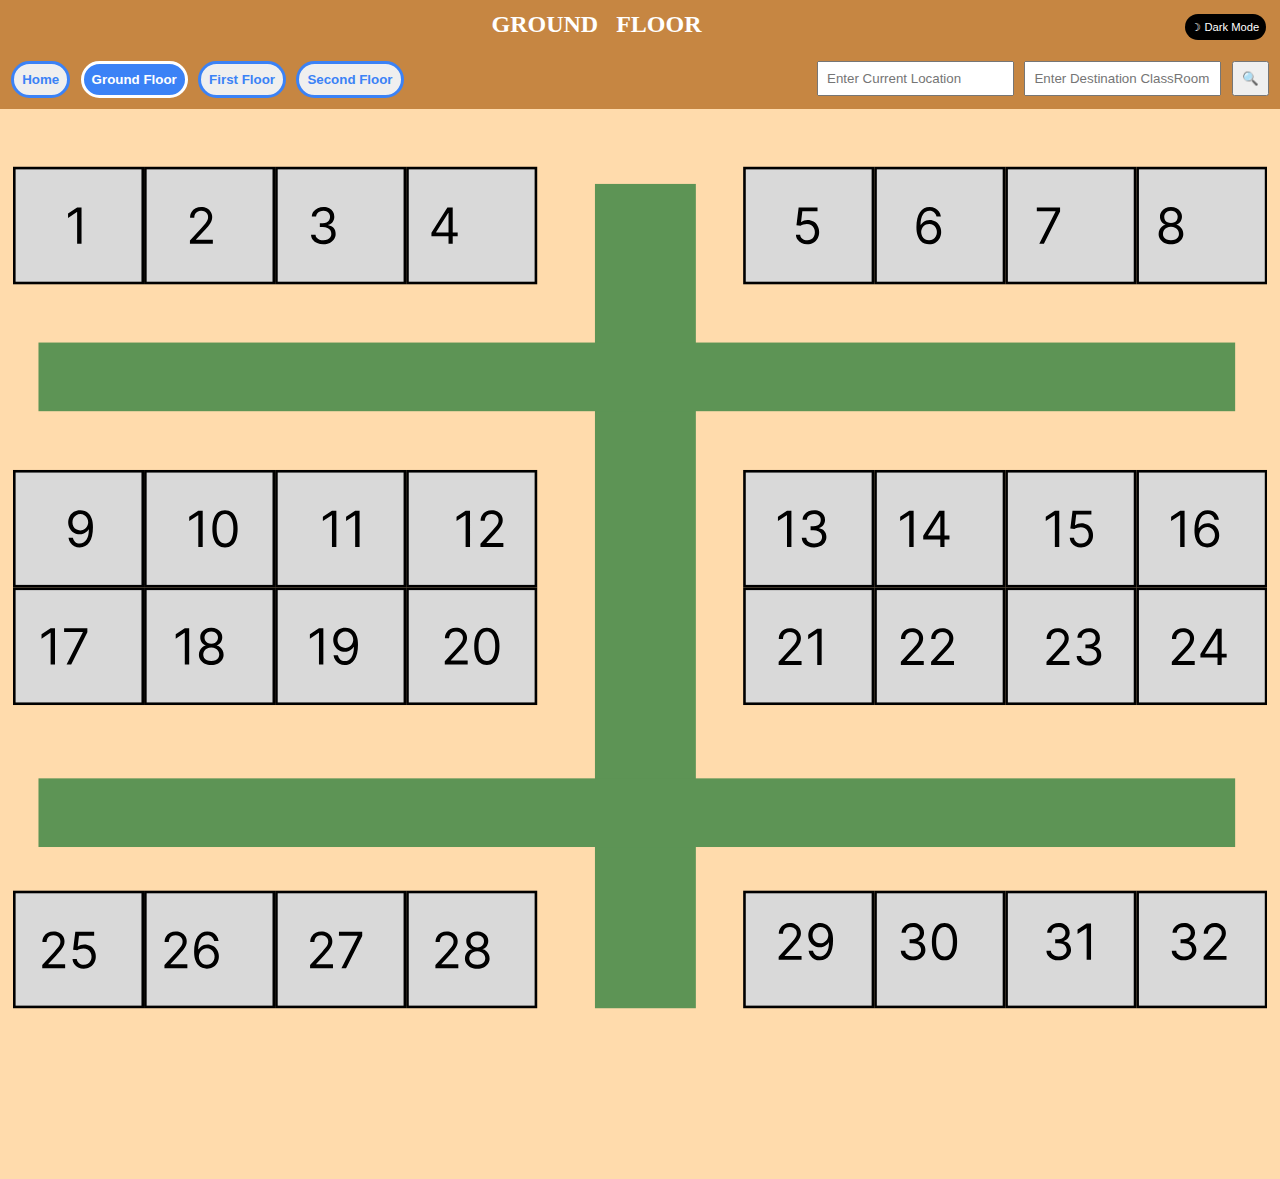
<file: ground-floor.html>
<!DOCTYPE html>
<html lang="en">
<head>
    <meta charset="UTF-8">
    <meta http-equiv="X-UA-Compatible" content="IE=edge">
    <meta name="viewport" content="width=device-width, initial-scale=1.0">
    <link rel="stylesheet" href="./ground-floor.css">
    <script src="https://ajax.googleapis.com/ajax/libs/jquery/2.1.1/jquery.min.js"></script>
    <title>ClassRoom Locator - Ground Floor</title>
</head>
<body>
    <div class="container">
        <nav>
            <div id="header">
                GROUND &nbsp; FLOOR
                <button id="dark-btn">☽ Dark Mode</button>
                <button id="light-btn">🌕 Light Mode</button>
            </div>
            <div id="top">
                <div class="top-left">
                    <a href="./index.html"><button>Home</button></a>
                    <a href="./ground-floor.html"><button style="color: white;
                    background-color: rgb(59 130 246);
                    border: 3px solid white;">
                    Ground Floor
                    </button></a>
                    <button onclick="alerty()">First Floor</button>
                    <a href="./second-floor.html"><button>Second Floor</button></a>
                </div>
                <div class="top-right">
                    <form>
                        <input type="text" name="initial" placeholder="Enter Current Location">
                        <input type="text" name="final" placeholder="Enter Destination ClassRoom">
                        <input id="locate" type="submit" value=&#128269;>
                    </form>
                    <!-- <button id="locate">hi</button> -->
                </div>
            </div>
        </nav>
        <div id="content">
                <div class="map">
                    <svg width="98vw" height="95vh" viewBox="0 0 2412 1618" fill="none" xmlns="http://www.w3.org/2000/svg" class="diagram">
                        
                        <rect onclick="getsetGo(this.id)" id="1" x="2.5" y="2.5" width="247" height="221" fill="#D9D9D9" stroke="black" stroke-width="5"></rect>
                        <path d="M131.773 78.1818V148H123.318V87.0455H122.909L105.864 98.3636V89.7727L123.318 78.1818H131.773Z" fill="black"></path>
                        <rect x="2.5" y="585.5" onclick="getsetGo(this.id)" width="247" height="221" fill="#D9D9D9" stroke="black" stroke-width="5" id="9"></rect>
                        <path d="M129.455 660.227C132.318 660.25 135.182 660.795 138.045 661.864C140.909 662.932 143.523 664.705 145.886 667.182C148.25 669.636 150.148 672.989 151.58 677.239C153.011 681.489 153.727 686.818 153.727 693.227C153.727 699.432 153.136 704.943 151.955 709.761C150.795 714.557 149.114 718.602 146.909 721.898C144.727 725.193 142.068 727.693 138.932 729.398C135.818 731.102 132.295 731.955 128.364 731.955C124.455 731.955 120.966 731.182 117.898 729.636C114.852 728.068 112.352 725.898 110.398 723.125C108.466 720.33 107.227 717.091 106.682 713.409H115C115.75 716.614 117.239 719.261 119.466 721.352C121.716 723.42 124.682 724.455 128.364 724.455C133.75 724.455 138 722.102 141.114 717.398C144.25 712.693 145.818 706.045 145.818 697.455H145.273C144 699.364 142.489 701.011 140.739 702.398C138.989 703.784 137.045 704.852 134.909 705.602C132.773 706.352 130.5 706.727 128.091 706.727C124.091 706.727 120.42 705.739 117.08 703.761C113.761 701.761 111.102 699.023 109.102 695.545C107.125 692.045 106.136 688.045 106.136 683.545C106.136 679.273 107.091 675.364 109 671.818C110.932 668.25 113.636 665.409 117.114 663.295C120.614 661.182 124.727 660.159 129.455 660.227ZM129.455 667.727C126.591 667.727 124.011 668.443 121.716 669.875C119.443 671.284 117.636 673.193 116.295 675.602C114.977 677.989 114.318 680.636 114.318 683.545C114.318 686.455 114.955 689.102 116.227 691.489C117.523 693.852 119.284 695.739 121.511 697.148C123.761 698.534 126.318 699.227 129.182 699.227C131.341 699.227 133.352 698.807 135.216 697.966C137.08 697.102 138.705 695.932 140.091 694.455C141.5 692.955 142.602 691.261 143.398 689.375C144.193 687.466 144.591 685.477 144.591 683.409C144.591 680.682 143.932 678.125 142.614 675.739C141.318 673.352 139.523 671.42 137.227 669.943C134.955 668.466 132.364 667.727 129.455 667.727Z" fill="black"></path>
                        <rect x="254.5" y="2.5" onclick="getsetGo(this.id)" width="247" height="221" fill="#D9D9D9" stroke="black" stroke-width="5" id="2"></rect>
                        <path d="M340.227 148V141.864L363.273 116.636C365.977 113.682 368.205 111.114 369.955 108.932C371.705 106.727 373 104.659 373.841 102.727C374.705 100.773 375.136 98.7273 375.136 96.5909C375.136 94.1364 374.545 92.0114 373.364 90.2159C372.205 88.4205 370.614 87.0341 368.591 86.0568C366.568 85.0795 364.295 84.5909 361.773 84.5909C359.091 84.5909 356.75 85.1477 354.75 86.2614C352.773 87.3523 351.239 88.8864 350.148 90.8636C349.08 92.8409 348.545 95.1591 348.545 97.8182H340.5C340.5 93.7273 341.443 90.1364 343.33 87.0455C345.216 83.9545 347.784 81.5455 351.034 79.8182C354.307 78.0909 357.977 77.2273 362.045 77.2273C366.136 77.2273 369.761 78.0909 372.92 79.8182C376.08 81.5455 378.557 83.875 380.352 86.8068C382.148 89.7386 383.045 93 383.045 96.5909C383.045 99.1591 382.58 101.67 381.648 104.125C380.739 106.557 379.148 109.273 376.875 112.273C374.625 115.25 371.5 118.886 367.5 123.182L351.818 139.955V140.5H384.273V148H340.227Z" fill="black"></path>
                        <rect x="254.5" onclick="getsetGo(this.id)" y="585.5" width="247" height="221" fill="#D9D9D9" stroke="black" stroke-width="5" id="10"></rect>
                        <path d="M364.773 661.182V731H356.318V670.045H355.909L338.864 681.364V672.773L356.318 661.182H364.773ZM407.625 731.955C402.489 731.955 398.114 730.557 394.5 727.761C390.886 724.943 388.125 720.864 386.216 715.523C384.307 710.159 383.352 703.682 383.352 696.091C383.352 688.545 384.307 682.102 386.216 676.761C388.148 671.398 390.92 667.307 394.534 664.489C398.17 661.648 402.534 660.227 407.625 660.227C412.716 660.227 417.068 661.648 420.682 664.489C424.318 667.307 427.091 671.398 429 676.761C430.932 682.102 431.898 688.545 431.898 696.091C431.898 703.682 430.943 710.159 429.034 715.523C427.125 720.864 424.364 724.943 420.75 727.761C417.136 730.557 412.761 731.955 407.625 731.955ZM407.625 724.455C412.716 724.455 416.67 722 419.489 717.091C422.307 712.182 423.716 705.182 423.716 696.091C423.716 690.045 423.068 684.898 421.773 680.648C420.5 676.398 418.659 673.159 416.25 670.932C413.864 668.705 410.989 667.591 407.625 667.591C402.58 667.591 398.636 670.08 395.795 675.057C392.955 680.011 391.534 687.023 391.534 696.091C391.534 702.136 392.17 707.273 393.443 711.5C394.716 715.727 396.545 718.943 398.932 721.148C401.341 723.352 404.239 724.455 407.625 724.455Z" fill="black"></path>
                        <rect x="506.5" onclick="getsetGo(this.id)" y="585.5" width="247" height="221" fill="#D9D9D9" stroke="black" stroke-width="5" id="11"></rect>
                        <path d="M621.773 661.182V731H613.318V670.045H612.909L595.864 681.364V672.773L613.318 661.182H621.773ZM666.398 661.182V731H657.943V670.045H657.534L640.489 681.364V672.773L657.943 661.182H666.398Z" fill="black"></path>
                        <rect x="758.5" onclick="getsetGo(this.id)" y="585.5" width="247" height="221" fill="#D9D9D9" stroke="black" stroke-width="5" id="12"></rect>
                        <path d="M878.773 661.182V731H870.318V670.045H869.909L852.864 681.364V672.773L870.318 661.182H878.773ZM898.852 731V724.864L921.898 699.636C924.602 696.682 926.83 694.114 928.58 691.932C930.33 689.727 931.625 687.659 932.466 685.727C933.33 683.773 933.761 681.727 933.761 679.591C933.761 677.136 933.17 675.011 931.989 673.216C930.83 671.42 929.239 670.034 927.216 669.057C925.193 668.08 922.92 667.591 920.398 667.591C917.716 667.591 915.375 668.148 913.375 669.261C911.398 670.352 909.864 671.886 908.773 673.864C907.705 675.841 907.17 678.159 907.17 680.818H899.125C899.125 676.727 900.068 673.136 901.955 670.045C903.841 666.955 906.409 664.545 909.659 662.818C912.932 661.091 916.602 660.227 920.67 660.227C924.761 660.227 928.386 661.091 931.545 662.818C934.705 664.545 937.182 666.875 938.977 669.807C940.773 672.739 941.67 676 941.67 679.591C941.67 682.159 941.205 684.67 940.273 687.125C939.364 689.557 937.773 692.273 935.5 695.273C933.25 698.25 930.125 701.886 926.125 706.182L910.443 722.955V723.5H942.898V731H898.852Z" fill="black"></path>
                        <rect x="1406.5" onclick="getsetGo(this.id)" y="585.5" width="247" height="221" fill="#D9D9D9" stroke="black" stroke-width="5" id="13"></rect>
                        <path d="M1496.77 661.182V731H1488.32V670.045H1487.91L1470.86 681.364V672.773L1488.32 661.182H1496.77ZM1540.44 731.955C1535.94 731.955 1531.93 731.182 1528.41 729.636C1524.91 728.091 1522.13 725.943 1520.06 723.193C1518.01 720.42 1516.9 717.205 1516.72 713.545H1525.31C1525.49 715.795 1526.26 717.739 1527.62 719.375C1528.99 720.989 1530.77 722.239 1532.98 723.125C1535.18 724.011 1537.63 724.455 1540.31 724.455C1543.31 724.455 1545.97 723.932 1548.28 722.886C1550.6 721.841 1552.42 720.386 1553.74 718.523C1555.06 716.659 1555.72 714.5 1555.72 712.045C1555.72 709.477 1555.08 707.216 1553.81 705.261C1552.53 703.284 1550.67 701.739 1548.22 700.625C1545.76 699.511 1542.76 698.955 1539.22 698.955H1533.62V691.455H1539.22C1541.99 691.455 1544.42 690.955 1546.51 689.955C1548.63 688.955 1550.27 687.545 1551.45 685.727C1552.66 683.909 1553.26 681.773 1553.26 679.318C1553.26 676.955 1552.74 674.898 1551.69 673.148C1550.65 671.398 1549.17 670.034 1547.26 669.057C1545.38 668.08 1543.15 667.591 1540.58 667.591C1538.17 667.591 1535.9 668.034 1533.76 668.92C1531.65 669.784 1529.92 671.045 1528.58 672.705C1527.24 674.341 1526.51 676.318 1526.4 678.636H1518.22C1518.35 674.977 1519.45 671.773 1521.52 669.023C1523.59 666.25 1526.3 664.091 1529.64 662.545C1533 661 1536.69 660.227 1540.72 660.227C1545.03 660.227 1548.74 661.102 1551.83 662.852C1554.92 664.58 1557.3 666.864 1558.95 669.705C1560.61 672.545 1561.44 675.614 1561.44 678.909C1561.44 682.841 1560.41 686.193 1558.34 688.966C1556.3 691.739 1553.51 693.659 1549.99 694.727V695.273C1554.4 696 1557.84 697.875 1560.32 700.898C1562.8 703.898 1564.03 707.614 1564.03 712.045C1564.03 715.841 1563 719.25 1560.93 722.273C1558.89 725.273 1556.09 727.636 1552.55 729.364C1549 731.091 1544.97 731.955 1540.44 731.955Z" fill="black"></path>
                        <rect x="1406.5" onclick="getsetGo(this.id)" y="811.5" width="247" height="221" fill="#D9D9D9" stroke="black" stroke-width="5" id="21"></rect>
                        <path d="M1472.23 958V951.864L1495.27 926.636C1497.98 923.682 1500.2 921.114 1501.95 918.932C1503.7 916.727 1505 914.659 1505.84 912.727C1506.7 910.773 1507.14 908.727 1507.14 906.591C1507.14 904.136 1506.55 902.011 1505.36 900.216C1504.2 898.42 1502.61 897.034 1500.59 896.057C1498.57 895.08 1496.3 894.591 1493.77 894.591C1491.09 894.591 1488.75 895.148 1486.75 896.261C1484.77 897.352 1483.24 898.886 1482.15 900.864C1481.08 902.841 1480.55 905.159 1480.55 907.818H1472.5C1472.5 903.727 1473.44 900.136 1475.33 897.045C1477.22 893.955 1479.78 891.545 1483.03 889.818C1486.31 888.091 1489.98 887.227 1494.05 887.227C1498.14 887.227 1501.76 888.091 1504.92 889.818C1508.08 891.545 1510.56 893.875 1512.35 896.807C1514.15 899.739 1515.05 903 1515.05 906.591C1515.05 909.159 1514.58 911.67 1513.65 914.125C1512.74 916.557 1511.15 919.273 1508.88 922.273C1506.62 925.25 1503.5 928.886 1499.5 933.182L1483.82 949.955V950.5H1516.27V958H1472.23ZM1554.9 888.182V958H1546.44V897.045H1546.03L1528.99 908.364V899.773L1546.44 888.182H1554.9Z" fill="black"></path>
                        <rect x="1406.5" onclick="getsetGo(this.id)" y="1394.5" width="247" height="221" fill="#D9D9D9" stroke="black" stroke-width="5" id="29"></rect>
                        <path d="M1472.23 1525V1518.86L1495.27 1493.64C1497.98 1490.68 1500.2 1488.11 1501.95 1485.93C1503.7 1483.73 1505 1481.66 1505.84 1479.73C1506.7 1477.77 1507.14 1475.73 1507.14 1473.59C1507.14 1471.14 1506.55 1469.01 1505.36 1467.22C1504.2 1465.42 1502.61 1464.03 1500.59 1463.06C1498.57 1462.08 1496.3 1461.59 1493.77 1461.59C1491.09 1461.59 1488.75 1462.15 1486.75 1463.26C1484.77 1464.35 1483.24 1465.89 1482.15 1467.86C1481.08 1469.84 1480.55 1472.16 1480.55 1474.82H1472.5C1472.5 1470.73 1473.44 1467.14 1475.33 1464.05C1477.22 1460.95 1479.78 1458.55 1483.03 1456.82C1486.31 1455.09 1489.98 1454.23 1494.05 1454.23C1498.14 1454.23 1501.76 1455.09 1504.92 1456.82C1508.08 1458.55 1510.56 1460.87 1512.35 1463.81C1514.15 1466.74 1515.05 1470 1515.05 1473.59C1515.05 1476.16 1514.58 1478.67 1513.65 1481.12C1512.74 1483.56 1511.15 1486.27 1508.88 1489.27C1506.62 1492.25 1503.5 1495.89 1499.5 1500.18L1483.82 1516.95V1517.5H1516.27V1525H1472.23ZM1552.58 1454.23C1555.44 1454.25 1558.31 1454.8 1561.17 1455.86C1564.03 1456.93 1566.65 1458.7 1569.01 1461.18C1571.38 1463.64 1573.27 1466.99 1574.7 1471.24C1576.14 1475.49 1576.85 1480.82 1576.85 1487.23C1576.85 1493.43 1576.26 1498.94 1575.08 1503.76C1573.92 1508.56 1572.24 1512.6 1570.03 1515.9C1567.85 1519.19 1565.19 1521.69 1562.06 1523.4C1558.94 1525.1 1555.42 1525.95 1551.49 1525.95C1547.58 1525.95 1544.09 1525.18 1541.02 1523.64C1537.98 1522.07 1535.48 1519.9 1533.52 1517.12C1531.59 1514.33 1530.35 1511.09 1529.81 1507.41H1538.12C1538.88 1510.61 1540.36 1513.26 1542.59 1515.35C1544.84 1517.42 1547.81 1518.45 1551.49 1518.45C1556.88 1518.45 1561.13 1516.1 1564.24 1511.4C1567.38 1506.69 1568.94 1500.05 1568.94 1491.45H1568.4C1567.13 1493.36 1565.61 1495.01 1563.86 1496.4C1562.11 1497.78 1560.17 1498.85 1558.03 1499.6C1555.9 1500.35 1553.63 1500.73 1551.22 1500.73C1547.22 1500.73 1543.55 1499.74 1540.2 1497.76C1536.89 1495.76 1534.23 1493.02 1532.23 1489.55C1530.25 1486.05 1529.26 1482.05 1529.26 1477.55C1529.26 1473.27 1530.22 1469.36 1532.12 1465.82C1534.06 1462.25 1536.76 1459.41 1540.24 1457.3C1543.74 1455.18 1547.85 1454.16 1552.58 1454.23ZM1552.58 1461.73C1549.72 1461.73 1547.14 1462.44 1544.84 1463.88C1542.57 1465.28 1540.76 1467.19 1539.42 1469.6C1538.1 1471.99 1537.44 1474.64 1537.44 1477.55C1537.44 1480.45 1538.08 1483.1 1539.35 1485.49C1540.65 1487.85 1542.41 1489.74 1544.64 1491.15C1546.89 1492.53 1549.44 1493.23 1552.31 1493.23C1554.47 1493.23 1556.48 1492.81 1558.34 1491.97C1560.2 1491.1 1561.83 1489.93 1563.22 1488.45C1564.63 1486.95 1565.73 1485.26 1566.52 1483.38C1567.32 1481.47 1567.72 1479.48 1567.72 1477.41C1567.72 1474.68 1567.06 1472.12 1565.74 1469.74C1564.44 1467.35 1562.65 1465.42 1560.35 1463.94C1558.08 1462.47 1555.49 1461.73 1552.58 1461.73Z" fill="black"></path>
                        <rect x="2.5" onclick="getsetGo(this.id)" y="1394.5" width="247" height="221" fill="#D9D9D9" stroke="black" stroke-width="5" id="25"></rect>
                        <path d="M56.2273 1541V1534.86L79.2727 1509.64C81.9773 1506.68 84.2045 1504.11 85.9545 1501.93C87.7045 1499.73 89 1497.66 89.8409 1495.73C90.7045 1493.77 91.1364 1491.73 91.1364 1489.59C91.1364 1487.14 90.5455 1485.01 89.3636 1483.22C88.2045 1481.42 86.6136 1480.03 84.5909 1479.06C82.5682 1478.08 80.2955 1477.59 77.7727 1477.59C75.0909 1477.59 72.75 1478.15 70.75 1479.26C68.7727 1480.35 67.2386 1481.89 66.1477 1483.86C65.0795 1485.84 64.5455 1488.16 64.5455 1490.82H56.5C56.5 1486.73 57.4432 1483.14 59.3295 1480.05C61.2159 1476.95 63.7841 1474.55 67.0341 1472.82C70.3068 1471.09 73.9773 1470.23 78.0455 1470.23C82.1364 1470.23 85.7614 1471.09 88.9205 1472.82C92.0795 1474.55 94.5568 1476.87 96.3523 1479.81C98.1477 1482.74 99.0455 1486 99.0455 1489.59C99.0455 1492.16 98.5795 1494.67 97.6477 1497.12C96.7386 1499.56 95.1477 1502.27 92.875 1505.27C90.625 1508.25 87.5 1511.89 83.5 1516.18L67.8182 1532.95V1533.5H100.273V1541H56.2273ZM136.17 1541.95C132.17 1541.95 128.568 1541.16 125.364 1539.57C122.159 1537.98 119.591 1535.8 117.659 1533.02C115.727 1530.25 114.67 1527.09 114.489 1523.55H122.67C122.989 1526.7 124.42 1529.32 126.966 1531.39C129.534 1533.43 132.602 1534.45 136.17 1534.45C139.034 1534.45 141.58 1533.78 143.807 1532.44C146.057 1531.1 147.818 1529.26 149.091 1526.92C150.386 1524.56 151.034 1521.89 151.034 1518.91C151.034 1515.86 150.364 1513.15 149.023 1510.76C147.705 1508.35 145.886 1506.45 143.568 1505.07C141.25 1503.68 138.602 1502.98 135.625 1502.95C133.489 1502.93 131.295 1503.26 129.045 1503.94C126.795 1504.6 124.943 1505.45 123.489 1506.5L115.58 1505.55L119.807 1471.18H156.08V1478.68H126.898L124.443 1499.27H124.852C126.284 1498.14 128.08 1497.19 130.239 1496.44C132.398 1495.69 134.648 1495.32 136.989 1495.32C141.261 1495.32 145.068 1496.34 148.409 1498.39C151.773 1500.41 154.409 1503.18 156.318 1506.7C158.25 1510.23 159.216 1514.25 159.216 1518.77C159.216 1523.23 158.216 1527.2 156.216 1530.7C154.239 1534.18 151.511 1536.93 148.034 1538.95C144.557 1540.95 140.602 1541.95 136.17 1541.95Z" fill="black"></path>
                        <rect x="1658.5" y="585.5" width="247" height="221" fill="#D9D9D9" stroke="black" onclick="getsetGo(this.id)" stroke-width="5" id="14"></rect>
                        <path d="M1731.77 661.182V731H1723.32V670.045H1722.91L1705.86 681.364V672.773L1723.32 661.182H1731.77ZM1750.22 716.682V709.727L1780.9 661.182H1785.94V671.955H1782.53L1759.35 708.636V709.182H1800.67V716.682H1750.22ZM1783.08 731V714.568V711.33V661.182H1791.12V731H1783.08Z" fill="black"></path>
                        <rect x="1658.5" y="811.5" width="247" height="221" fill="#D9D9D9" stroke="black" onclick="getsetGo(this.id)" stroke-width="5" id="22"></rect>
                        <path d="M1707.23 958V951.864L1730.27 926.636C1732.98 923.682 1735.2 921.114 1736.95 918.932C1738.7 916.727 1740 914.659 1740.84 912.727C1741.7 910.773 1742.14 908.727 1742.14 906.591C1742.14 904.136 1741.55 902.011 1740.36 900.216C1739.2 898.42 1737.61 897.034 1735.59 896.057C1733.57 895.08 1731.3 894.591 1728.77 894.591C1726.09 894.591 1723.75 895.148 1721.75 896.261C1719.77 897.352 1718.24 898.886 1717.15 900.864C1716.08 902.841 1715.55 905.159 1715.55 907.818H1707.5C1707.5 903.727 1708.44 900.136 1710.33 897.045C1712.22 893.955 1714.78 891.545 1718.03 889.818C1721.31 888.091 1724.98 887.227 1729.05 887.227C1733.14 887.227 1736.76 888.091 1739.92 889.818C1743.08 891.545 1745.56 893.875 1747.35 896.807C1749.15 899.739 1750.05 903 1750.05 906.591C1750.05 909.159 1749.58 911.67 1748.65 914.125C1747.74 916.557 1746.15 919.273 1743.88 922.273C1741.62 925.25 1738.5 928.886 1734.5 933.182L1718.82 949.955V950.5H1751.27V958H1707.23ZM1765.35 958V951.864L1788.4 926.636C1791.1 923.682 1793.33 921.114 1795.08 918.932C1796.83 916.727 1798.13 914.659 1798.97 912.727C1799.83 910.773 1800.26 908.727 1800.26 906.591C1800.26 904.136 1799.67 902.011 1798.49 900.216C1797.33 898.42 1795.74 897.034 1793.72 896.057C1791.69 895.08 1789.42 894.591 1786.9 894.591C1784.22 894.591 1781.88 895.148 1779.88 896.261C1777.9 897.352 1776.36 898.886 1775.27 900.864C1774.2 902.841 1773.67 905.159 1773.67 907.818H1765.62C1765.62 903.727 1766.57 900.136 1768.45 897.045C1770.34 893.955 1772.91 891.545 1776.16 889.818C1779.43 888.091 1783.1 887.227 1787.17 887.227C1791.26 887.227 1794.89 888.091 1798.05 889.818C1801.2 891.545 1803.68 893.875 1805.48 896.807C1807.27 899.739 1808.17 903 1808.17 906.591C1808.17 909.159 1807.7 911.67 1806.77 914.125C1805.86 916.557 1804.27 919.273 1802 922.273C1799.75 925.25 1796.62 928.886 1792.62 933.182L1776.94 949.955V950.5H1809.4V958H1765.35Z" fill="black"></path>
                        <rect x="1658.5" onclick="getsetGo(this.id)" y="1394.5" width="247" height="221" onclick="getsetGo(this.id)" fill="#D9D9D9" stroke="black" stroke-width="5" id="30"></rect>
                        <path d="M1730.82 1525.95C1726.32 1525.95 1722.31 1525.18 1718.78 1523.64C1715.28 1522.09 1712.5 1519.94 1710.43 1517.19C1708.39 1514.42 1707.27 1511.2 1707.09 1507.55H1715.68C1715.86 1509.8 1716.64 1511.74 1718 1513.38C1719.36 1514.99 1721.15 1516.24 1723.35 1517.12C1725.56 1518.01 1728 1518.45 1730.68 1518.45C1733.68 1518.45 1736.34 1517.93 1738.66 1516.89C1740.98 1515.84 1742.8 1514.39 1744.11 1512.52C1745.43 1510.66 1746.09 1508.5 1746.09 1506.05C1746.09 1503.48 1745.45 1501.22 1744.18 1499.26C1742.91 1497.28 1741.05 1495.74 1738.59 1494.62C1736.14 1493.51 1733.14 1492.95 1729.59 1492.95H1724V1485.45H1729.59C1732.36 1485.45 1734.8 1484.95 1736.89 1483.95C1739 1482.95 1740.65 1481.55 1741.83 1479.73C1743.03 1477.91 1743.64 1475.77 1743.64 1473.32C1743.64 1470.95 1743.11 1468.9 1742.07 1467.15C1741.02 1465.4 1739.55 1464.03 1737.64 1463.06C1735.75 1462.08 1733.52 1461.59 1730.95 1461.59C1728.55 1461.59 1726.27 1462.03 1724.14 1462.92C1722.02 1463.78 1720.3 1465.05 1718.95 1466.7C1717.61 1468.34 1716.89 1470.32 1716.77 1472.64H1708.59C1708.73 1468.98 1709.83 1465.77 1711.9 1463.02C1713.97 1460.25 1716.67 1458.09 1720.01 1456.55C1723.38 1455 1727.07 1454.23 1731.09 1454.23C1735.41 1454.23 1739.11 1455.1 1742.2 1456.85C1745.3 1458.58 1747.67 1460.86 1749.33 1463.7C1750.99 1466.55 1751.82 1469.61 1751.82 1472.91C1751.82 1476.84 1750.78 1480.19 1748.72 1482.97C1746.67 1485.74 1743.89 1487.66 1740.36 1488.73V1489.27C1744.77 1490 1748.22 1491.87 1750.69 1494.9C1753.17 1497.9 1754.41 1501.61 1754.41 1506.05C1754.41 1509.84 1753.38 1513.25 1751.31 1516.27C1749.26 1519.27 1746.47 1521.64 1742.92 1523.36C1739.38 1525.09 1735.34 1525.95 1730.82 1525.95ZM1791.12 1525.95C1785.99 1525.95 1781.61 1524.56 1778 1521.76C1774.39 1518.94 1771.63 1514.86 1769.72 1509.52C1767.81 1504.16 1766.85 1497.68 1766.85 1490.09C1766.85 1482.55 1767.81 1476.1 1769.72 1470.76C1771.65 1465.4 1774.42 1461.31 1778.03 1458.49C1781.67 1455.65 1786.03 1454.23 1791.12 1454.23C1796.22 1454.23 1800.57 1455.65 1804.18 1458.49C1807.82 1461.31 1810.59 1465.4 1812.5 1470.76C1814.43 1476.1 1815.4 1482.55 1815.4 1490.09C1815.4 1497.68 1814.44 1504.16 1812.53 1509.52C1810.62 1514.86 1807.86 1518.94 1804.25 1521.76C1800.64 1524.56 1796.26 1525.95 1791.12 1525.95ZM1791.12 1518.45C1796.22 1518.45 1800.17 1516 1802.99 1511.09C1805.81 1506.18 1807.22 1499.18 1807.22 1490.09C1807.22 1484.05 1806.57 1478.9 1805.27 1474.65C1804 1470.4 1802.16 1467.16 1799.75 1464.93C1797.36 1462.7 1794.49 1461.59 1791.12 1461.59C1786.08 1461.59 1782.14 1464.08 1779.3 1469.06C1776.45 1474.01 1775.03 1481.02 1775.03 1490.09C1775.03 1496.14 1775.67 1501.27 1776.94 1505.5C1778.22 1509.73 1780.05 1512.94 1782.43 1515.15C1784.84 1517.35 1787.74 1518.45 1791.12 1518.45Z" fill="black"></path>
                        <rect x="254.5" y="1394.5" width="247" height="221" fill="#D9D9D9" stroke="black" stroke-width="5" onclick="getsetGo(this.id)" id="26"></rect>
                        <path d="M291.227 1541V1534.86L314.273 1509.64C316.977 1506.68 319.205 1504.11 320.955 1501.93C322.705 1499.73 324 1497.66 324.841 1495.73C325.705 1493.77 326.136 1491.73 326.136 1489.59C326.136 1487.14 325.545 1485.01 324.364 1483.22C323.205 1481.42 321.614 1480.03 319.591 1479.06C317.568 1478.08 315.295 1477.59 312.773 1477.59C310.091 1477.59 307.75 1478.15 305.75 1479.26C303.773 1480.35 302.239 1481.89 301.148 1483.86C300.08 1485.84 299.545 1488.16 299.545 1490.82H291.5C291.5 1486.73 292.443 1483.14 294.33 1480.05C296.216 1476.95 298.784 1474.55 302.034 1472.82C305.307 1471.09 308.977 1470.23 313.045 1470.23C317.136 1470.23 320.761 1471.09 323.92 1472.82C327.08 1474.55 329.557 1476.87 331.352 1479.81C333.148 1482.74 334.045 1486 334.045 1489.59C334.045 1492.16 333.58 1494.67 332.648 1497.12C331.739 1499.56 330.148 1502.27 327.875 1505.27C325.625 1508.25 322.5 1511.89 318.5 1516.18L302.818 1532.95V1533.5H335.273V1541H291.227ZM372.534 1541.95C369.67 1541.91 366.807 1541.36 363.943 1540.32C361.08 1539.27 358.466 1537.51 356.102 1535.03C353.739 1532.53 351.841 1529.16 350.409 1524.91C348.977 1520.64 348.261 1515.27 348.261 1508.82C348.261 1502.64 348.841 1497.16 350 1492.39C351.159 1487.59 352.841 1483.56 355.045 1480.28C357.25 1476.99 359.909 1474.49 363.023 1472.78C366.159 1471.08 369.693 1470.23 373.625 1470.23C377.534 1470.23 381.011 1471.01 384.057 1472.58C387.125 1474.12 389.625 1476.28 391.557 1479.06C393.489 1481.83 394.739 1485.02 395.307 1488.64H386.989C386.216 1485.5 384.716 1482.9 382.489 1480.83C380.261 1478.76 377.307 1477.73 373.625 1477.73C368.216 1477.73 363.955 1480.08 360.841 1484.78C357.75 1489.49 356.193 1496.09 356.17 1504.59H356.716C357.989 1502.66 359.5 1501.01 361.25 1499.65C363.023 1498.26 364.977 1497.19 367.114 1496.44C369.25 1495.69 371.511 1495.32 373.898 1495.32C377.898 1495.32 381.557 1496.32 384.875 1498.32C388.193 1500.3 390.852 1503.03 392.852 1506.53C394.852 1510.01 395.852 1514 395.852 1518.5C395.852 1522.82 394.886 1526.77 392.955 1530.36C391.023 1533.93 388.307 1536.77 384.807 1538.89C381.33 1540.98 377.239 1542 372.534 1541.95ZM372.534 1534.45C375.398 1534.45 377.966 1533.74 380.239 1532.31C382.534 1530.87 384.341 1528.95 385.659 1526.55C387 1524.14 387.67 1521.45 387.67 1518.5C387.67 1515.61 387.023 1512.99 385.727 1510.62C384.455 1508.24 382.693 1506.34 380.443 1504.93C378.216 1503.52 375.67 1502.82 372.807 1502.82C370.648 1502.82 368.636 1503.25 366.773 1504.11C364.909 1504.95 363.273 1506.11 361.864 1507.59C360.477 1509.07 359.386 1510.76 358.591 1512.67C357.795 1514.56 357.398 1516.55 357.398 1518.64C357.398 1521.41 358.045 1524 359.341 1526.41C360.659 1528.82 362.455 1530.76 364.727 1532.24C367.023 1533.72 369.625 1534.45 372.534 1534.45Z" fill="black"></path>
                        <rect x="1910.5" y="585.5" width="247" height="221" fill="#D9D9D9" stroke="black" stroke-width="5" onclick="getsetGo(this.id)" id="15"></rect>
                        <path d="M2011.77 661.182V731H2003.32V670.045H2002.91L1985.86 681.364V672.773L2003.32 661.182H2011.77ZM2053.67 731.955C2049.67 731.955 2046.07 731.159 2042.86 729.568C2039.66 727.977 2037.09 725.795 2035.16 723.023C2033.23 720.25 2032.17 717.091 2031.99 713.545H2040.17C2040.49 716.705 2041.92 719.318 2044.47 721.386C2047.03 723.432 2050.1 724.455 2053.67 724.455C2056.53 724.455 2059.08 723.784 2061.31 722.443C2063.56 721.102 2065.32 719.261 2066.59 716.92C2067.89 714.557 2068.53 711.886 2068.53 708.909C2068.53 705.864 2067.86 703.148 2066.52 700.761C2065.2 698.352 2063.39 696.455 2061.07 695.068C2058.75 693.682 2056.1 692.977 2053.12 692.955C2050.99 692.932 2048.8 693.261 2046.55 693.943C2044.3 694.602 2042.44 695.455 2040.99 696.5L2033.08 695.545L2037.31 661.182H2073.58V668.682H2044.4L2041.94 689.273H2042.35C2043.78 688.136 2045.58 687.193 2047.74 686.443C2049.9 685.693 2052.15 685.318 2054.49 685.318C2058.76 685.318 2062.57 686.341 2065.91 688.386C2069.27 690.409 2071.91 693.182 2073.82 696.705C2075.75 700.227 2076.72 704.25 2076.72 708.773C2076.72 713.227 2075.72 717.205 2073.72 720.705C2071.74 724.182 2069.01 726.932 2065.53 728.955C2062.06 730.955 2058.1 731.955 2053.67 731.955Z" fill="black"></path>
                        <rect x="1910.5" y="811.5" width="247" height="221" fill="#D9D9D9" stroke="black" stroke-width="5" onclick="getsetGo(this.id)" id="23"></rect>
                        <path d="M1987.23 958V951.864L2010.27 926.636C2012.98 923.682 2015.2 921.114 2016.95 918.932C2018.7 916.727 2020 914.659 2020.84 912.727C2021.7 910.773 2022.14 908.727 2022.14 906.591C2022.14 904.136 2021.55 902.011 2020.36 900.216C2019.2 898.42 2017.61 897.034 2015.59 896.057C2013.57 895.08 2011.3 894.591 2008.77 894.591C2006.09 894.591 2003.75 895.148 2001.75 896.261C1999.77 897.352 1998.24 898.886 1997.15 900.864C1996.08 902.841 1995.55 905.159 1995.55 907.818H1987.5C1987.5 903.727 1988.44 900.136 1990.33 897.045C1992.22 893.955 1994.78 891.545 1998.03 889.818C2001.31 888.091 2004.98 887.227 2009.05 887.227C2013.14 887.227 2016.76 888.091 2019.92 889.818C2023.08 891.545 2025.56 893.875 2027.35 896.807C2029.15 899.739 2030.05 903 2030.05 906.591C2030.05 909.159 2029.58 911.67 2028.65 914.125C2027.74 916.557 2026.15 919.273 2023.88 922.273C2021.62 925.25 2018.5 928.886 2014.5 933.182L1998.82 949.955V950.5H2031.27V958H1987.23ZM2068.94 958.955C2064.44 958.955 2060.43 958.182 2056.91 956.636C2053.41 955.091 2050.63 952.943 2048.56 950.193C2046.51 947.42 2045.4 944.205 2045.22 940.545H2053.81C2053.99 942.795 2054.76 944.739 2056.12 946.375C2057.49 947.989 2059.27 949.239 2061.48 950.125C2063.68 951.011 2066.13 951.455 2068.81 951.455C2071.81 951.455 2074.47 950.932 2076.78 949.886C2079.1 948.841 2080.92 947.386 2082.24 945.523C2083.56 943.659 2084.22 941.5 2084.22 939.045C2084.22 936.477 2083.58 934.216 2082.31 932.261C2081.03 930.284 2079.17 928.739 2076.72 927.625C2074.26 926.511 2071.26 925.955 2067.72 925.955H2062.12V918.455H2067.72C2070.49 918.455 2072.92 917.955 2075.01 916.955C2077.13 915.955 2078.77 914.545 2079.95 912.727C2081.16 910.909 2081.76 908.773 2081.76 906.318C2081.76 903.955 2081.24 901.898 2080.19 900.148C2079.15 898.398 2077.67 897.034 2075.76 896.057C2073.88 895.08 2071.65 894.591 2069.08 894.591C2066.67 894.591 2064.4 895.034 2062.26 895.92C2060.15 896.784 2058.42 898.045 2057.08 899.705C2055.74 901.341 2055.01 903.318 2054.9 905.636H2046.72C2046.85 901.977 2047.95 898.773 2050.02 896.023C2052.09 893.25 2054.8 891.091 2058.14 889.545C2061.5 888 2065.19 887.227 2069.22 887.227C2073.53 887.227 2077.24 888.102 2080.33 889.852C2083.42 891.58 2085.8 893.864 2087.45 896.705C2089.11 899.545 2089.94 902.614 2089.94 905.909C2089.94 909.841 2088.91 913.193 2086.84 915.966C2084.8 918.739 2082.01 920.659 2078.49 921.727V922.273C2082.9 923 2086.34 924.875 2088.82 927.898C2091.3 930.898 2092.53 934.614 2092.53 939.045C2092.53 942.841 2091.5 946.25 2089.43 949.273C2087.39 952.273 2084.59 954.636 2081.05 956.364C2077.5 958.091 2073.47 958.955 2068.94 958.955Z" fill="black"></path>
                        <rect x="1910.5" onclick="getsetGo(this.id)" y="1394.5" width="247" height="221" fill="#D9D9D9" stroke="black" stroke-width="5" onclick="getsetGo(this.id)" id="31"></rect>
                        <path d="M2010.82 1525.95C2006.32 1525.95 2002.31 1525.18 1998.78 1523.64C1995.28 1522.09 1992.5 1519.94 1990.43 1517.19C1988.39 1514.42 1987.27 1511.2 1987.09 1507.55H1995.68C1995.86 1509.8 1996.64 1511.74 1998 1513.38C1999.36 1514.99 2001.15 1516.24 2003.35 1517.12C2005.56 1518.01 2008 1518.45 2010.68 1518.45C2013.68 1518.45 2016.34 1517.93 2018.66 1516.89C2020.98 1515.84 2022.8 1514.39 2024.11 1512.52C2025.43 1510.66 2026.09 1508.5 2026.09 1506.05C2026.09 1503.48 2025.45 1501.22 2024.18 1499.26C2022.91 1497.28 2021.05 1495.74 2018.59 1494.62C2016.14 1493.51 2013.14 1492.95 2009.59 1492.95H2004V1485.45H2009.59C2012.36 1485.45 2014.8 1484.95 2016.89 1483.95C2019 1482.95 2020.65 1481.55 2021.83 1479.73C2023.03 1477.91 2023.64 1475.77 2023.64 1473.32C2023.64 1470.95 2023.11 1468.9 2022.07 1467.15C2021.02 1465.4 2019.55 1464.03 2017.64 1463.06C2015.75 1462.08 2013.52 1461.59 2010.95 1461.59C2008.55 1461.59 2006.27 1462.03 2004.14 1462.92C2002.02 1463.78 2000.3 1465.05 1998.95 1466.7C1997.61 1468.34 1996.89 1470.32 1996.77 1472.64H1988.59C1988.73 1468.98 1989.83 1465.77 1991.9 1463.02C1993.97 1460.25 1996.67 1458.09 2000.01 1456.55C2003.38 1455 2007.07 1454.23 2011.09 1454.23C2015.41 1454.23 2019.11 1455.1 2022.2 1456.85C2025.3 1458.58 2027.67 1460.86 2029.33 1463.7C2030.99 1466.55 2031.82 1469.61 2031.82 1472.91C2031.82 1476.84 2030.78 1480.19 2028.72 1482.97C2026.67 1485.74 2023.89 1487.66 2020.36 1488.73V1489.27C2024.77 1490 2028.22 1491.87 2030.69 1494.9C2033.17 1497.9 2034.41 1501.61 2034.41 1506.05C2034.41 1509.84 2033.38 1513.25 2031.31 1516.27C2029.26 1519.27 2026.47 1521.64 2022.92 1523.36C2019.38 1525.09 2015.34 1525.95 2010.82 1525.95ZM2072.9 1455.18V1525H2064.44V1464.05H2064.03L2046.99 1475.36V1466.77L2064.44 1455.18H2072.9Z" fill="black"></path>
                        <rect x="506.5" y="1394.5" width="247" height="221" fill="#D9D9D9" stroke="black" stroke-width="5" onclick="getsetGo(this.id)" id="27"></rect>
                        <path d="M571.227 1541V1534.86L594.273 1509.64C596.977 1506.68 599.205 1504.11 600.955 1501.93C602.705 1499.73 604 1497.66 604.841 1495.73C605.705 1493.77 606.136 1491.73 606.136 1489.59C606.136 1487.14 605.545 1485.01 604.364 1483.22C603.205 1481.42 601.614 1480.03 599.591 1479.06C597.568 1478.08 595.295 1477.59 592.773 1477.59C590.091 1477.59 587.75 1478.15 585.75 1479.26C583.773 1480.35 582.239 1481.89 581.148 1483.86C580.08 1485.84 579.545 1488.16 579.545 1490.82H571.5C571.5 1486.73 572.443 1483.14 574.33 1480.05C576.216 1476.95 578.784 1474.55 582.034 1472.82C585.307 1471.09 588.977 1470.23 593.045 1470.23C597.136 1470.23 600.761 1471.09 603.92 1472.82C607.08 1474.55 609.557 1476.87 611.352 1479.81C613.148 1482.74 614.045 1486 614.045 1489.59C614.045 1492.16 613.58 1494.67 612.648 1497.12C611.739 1499.56 610.148 1502.27 607.875 1505.27C605.625 1508.25 602.5 1511.89 598.5 1516.18L582.818 1532.95V1533.5H615.273V1541H571.227ZM631.534 1541L662.761 1479.23V1478.68H626.761V1471.18H671.489V1479.09L640.398 1541H631.534Z" fill="black"></path>
                        <rect x="2162.5" y="585.5" width="247" height="221" fill="#D9D9D9" stroke="black" stroke-width="5" onclick="getsetGo(this.id)" id="16"></rect>
                        <path d="M2252.77 661.182V731H2244.32V670.045H2243.91L2226.86 681.364V672.773L2244.32 661.182H2252.77ZM2296.03 731.955C2293.17 731.909 2290.31 731.364 2287.44 730.318C2284.58 729.273 2281.97 727.511 2279.6 725.034C2277.24 722.534 2275.34 719.159 2273.91 714.909C2272.48 710.636 2271.76 705.273 2271.76 698.818C2271.76 692.636 2272.34 687.159 2273.5 682.386C2274.66 677.591 2276.34 673.557 2278.55 670.284C2280.75 666.989 2283.41 664.489 2286.52 662.784C2289.66 661.08 2293.19 660.227 2297.12 660.227C2301.03 660.227 2304.51 661.011 2307.56 662.58C2310.63 664.125 2313.13 666.284 2315.06 669.057C2316.99 671.83 2318.24 675.023 2318.81 678.636H2310.49C2309.72 675.5 2308.22 672.898 2305.99 670.83C2303.76 668.761 2300.81 667.727 2297.12 667.727C2291.72 667.727 2287.45 670.08 2284.34 674.784C2281.25 679.489 2279.69 686.091 2279.67 694.591H2280.22C2281.49 692.659 2283 691.011 2284.75 689.648C2286.52 688.261 2288.48 687.193 2290.61 686.443C2292.75 685.693 2295.01 685.318 2297.4 685.318C2301.4 685.318 2305.06 686.318 2308.38 688.318C2311.69 690.295 2314.35 693.034 2316.35 696.534C2318.35 700.011 2319.35 704 2319.35 708.5C2319.35 712.818 2318.39 716.773 2316.45 720.364C2314.52 723.932 2311.81 726.773 2308.31 728.886C2304.83 730.977 2300.74 732 2296.03 731.955ZM2296.03 724.455C2298.9 724.455 2301.47 723.739 2303.74 722.307C2306.03 720.875 2307.84 718.955 2309.16 716.545C2310.5 714.136 2311.17 711.455 2311.17 708.5C2311.17 705.614 2310.52 702.989 2309.23 700.625C2307.95 698.239 2306.19 696.341 2303.94 694.932C2301.72 693.523 2299.17 692.818 2296.31 692.818C2294.15 692.818 2292.14 693.25 2290.27 694.114C2288.41 694.955 2286.77 696.114 2285.36 697.591C2283.98 699.068 2282.89 700.761 2282.09 702.67C2281.3 704.557 2280.9 706.545 2280.9 708.636C2280.9 711.409 2281.55 714 2282.84 716.409C2284.16 718.818 2285.95 720.761 2288.23 722.239C2290.52 723.716 2293.12 724.455 2296.03 724.455Z" fill="black"></path>
                        <rect x="2162.5" y="811.5" width="247" height="221" fill="#D9D9D9" stroke="black" stroke-width="5" onclick="getsetGo(this.id)" id="24"></rect>
                        <path d="M2228.23 958V951.864L2251.27 926.636C2253.98 923.682 2256.2 921.114 2257.95 918.932C2259.7 916.727 2261 914.659 2261.84 912.727C2262.7 910.773 2263.14 908.727 2263.14 906.591C2263.14 904.136 2262.55 902.011 2261.36 900.216C2260.2 898.42 2258.61 897.034 2256.59 896.057C2254.57 895.08 2252.3 894.591 2249.77 894.591C2247.09 894.591 2244.75 895.148 2242.75 896.261C2240.77 897.352 2239.24 898.886 2238.15 900.864C2237.08 902.841 2236.55 905.159 2236.55 907.818H2228.5C2228.5 903.727 2229.44 900.136 2231.33 897.045C2233.22 893.955 2235.78 891.545 2239.03 889.818C2242.31 888.091 2245.98 887.227 2250.05 887.227C2254.14 887.227 2257.76 888.091 2260.92 889.818C2264.08 891.545 2266.56 893.875 2268.35 896.807C2270.15 899.739 2271.05 903 2271.05 906.591C2271.05 909.159 2270.58 911.67 2269.65 914.125C2268.74 916.557 2267.15 919.273 2264.88 922.273C2262.62 925.25 2259.5 928.886 2255.5 933.182L2239.82 949.955V950.5H2272.27V958H2228.23ZM2283.22 943.682V936.727L2313.9 888.182H2318.94V898.955H2315.53L2292.35 935.636V936.182H2333.67V943.682H2283.22ZM2316.08 958V941.568V938.33V888.182H2324.12V958H2316.08Z" fill="black"></path>
                        <rect x="2162.5" y="1394.5" onclick="getsetGo(this.id)" width="247" height="221" fill="#D9D9D9" stroke="black" stroke-width="5" id="32"></rect>
                        <path d="M2251.82 1525.95C2247.32 1525.95 2243.31 1525.18 2239.78 1523.64C2236.28 1522.09 2233.5 1519.94 2231.43 1517.19C2229.39 1514.42 2228.27 1511.2 2228.09 1507.55H2236.68C2236.86 1509.8 2237.64 1511.74 2239 1513.38C2240.36 1514.99 2242.15 1516.24 2244.35 1517.12C2246.56 1518.01 2249 1518.45 2251.68 1518.45C2254.68 1518.45 2257.34 1517.93 2259.66 1516.89C2261.98 1515.84 2263.8 1514.39 2265.11 1512.52C2266.43 1510.66 2267.09 1508.5 2267.09 1506.05C2267.09 1503.48 2266.45 1501.22 2265.18 1499.26C2263.91 1497.28 2262.05 1495.74 2259.59 1494.62C2257.14 1493.51 2254.14 1492.95 2250.59 1492.95H2245V1485.45H2250.59C2253.36 1485.45 2255.8 1484.95 2257.89 1483.95C2260 1482.95 2261.65 1481.55 2262.83 1479.73C2264.03 1477.91 2264.64 1475.77 2264.64 1473.32C2264.64 1470.95 2264.11 1468.9 2263.07 1467.15C2262.02 1465.4 2260.55 1464.03 2258.64 1463.06C2256.75 1462.08 2254.52 1461.59 2251.95 1461.59C2249.55 1461.59 2247.27 1462.03 2245.14 1462.92C2243.02 1463.78 2241.3 1465.05 2239.95 1466.7C2238.61 1468.34 2237.89 1470.32 2237.77 1472.64H2229.59C2229.73 1468.98 2230.83 1465.77 2232.9 1463.02C2234.97 1460.25 2237.67 1458.09 2241.01 1456.55C2244.38 1455 2248.07 1454.23 2252.09 1454.23C2256.41 1454.23 2260.11 1455.1 2263.2 1456.85C2266.3 1458.58 2268.67 1460.86 2270.33 1463.7C2271.99 1466.55 2272.82 1469.61 2272.82 1472.91C2272.82 1476.84 2271.78 1480.19 2269.72 1482.97C2267.67 1485.74 2264.89 1487.66 2261.36 1488.73V1489.27C2265.77 1490 2269.22 1491.87 2271.69 1494.9C2274.17 1497.9 2275.41 1501.61 2275.41 1506.05C2275.41 1509.84 2274.38 1513.25 2272.31 1516.27C2270.26 1519.27 2267.47 1521.64 2263.92 1523.36C2260.38 1525.09 2256.34 1525.95 2251.82 1525.95ZM2289.35 1525V1518.86L2312.4 1493.64C2315.1 1490.68 2317.33 1488.11 2319.08 1485.93C2320.83 1483.73 2322.13 1481.66 2322.97 1479.73C2323.83 1477.77 2324.26 1475.73 2324.26 1473.59C2324.26 1471.14 2323.67 1469.01 2322.49 1467.22C2321.33 1465.42 2319.74 1464.03 2317.72 1463.06C2315.69 1462.08 2313.42 1461.59 2310.9 1461.59C2308.22 1461.59 2305.88 1462.15 2303.88 1463.26C2301.9 1464.35 2300.36 1465.89 2299.27 1467.86C2298.2 1469.84 2297.67 1472.16 2297.67 1474.82H2289.62C2289.62 1470.73 2290.57 1467.14 2292.45 1464.05C2294.34 1460.95 2296.91 1458.55 2300.16 1456.82C2303.43 1455.09 2307.1 1454.23 2311.17 1454.23C2315.26 1454.23 2318.89 1455.09 2322.05 1456.82C2325.2 1458.55 2327.68 1460.87 2329.48 1463.81C2331.27 1466.74 2332.17 1470 2332.17 1473.59C2332.17 1476.16 2331.7 1478.67 2330.77 1481.12C2329.86 1483.56 2328.27 1486.27 2326 1489.27C2323.75 1492.25 2320.62 1495.89 2316.62 1500.18L2300.94 1516.95V1517.5H2333.4V1525H2289.35Z" fill="black"></path>
                        <rect x="758.5" y="1394.5" width="247" height="221" fill="#D9D9D9" stroke="black" stroke-width="5" onclick="getsetGo(this.id)" id="28"></rect>
                        <path d="M812.227 1541V1534.86L835.273 1509.64C837.977 1506.68 840.205 1504.11 841.955 1501.93C843.705 1499.73 845 1497.66 845.841 1495.73C846.705 1493.77 847.136 1491.73 847.136 1489.59C847.136 1487.14 846.545 1485.01 845.364 1483.22C844.205 1481.42 842.614 1480.03 840.591 1479.06C838.568 1478.08 836.295 1477.59 833.773 1477.59C831.091 1477.59 828.75 1478.15 826.75 1479.26C824.773 1480.35 823.239 1481.89 822.148 1483.86C821.08 1485.84 820.545 1488.16 820.545 1490.82H812.5C812.5 1486.73 813.443 1483.14 815.33 1480.05C817.216 1476.95 819.784 1474.55 823.034 1472.82C826.307 1471.09 829.977 1470.23 834.045 1470.23C838.136 1470.23 841.761 1471.09 844.92 1472.82C848.08 1474.55 850.557 1476.87 852.352 1479.81C854.148 1482.74 855.045 1486 855.045 1489.59C855.045 1492.16 854.58 1494.67 853.648 1497.12C852.739 1499.56 851.148 1502.27 848.875 1505.27C846.625 1508.25 843.5 1511.89 839.5 1516.18L823.818 1532.95V1533.5H856.273V1541H812.227ZM892.716 1541.95C888.034 1541.95 883.898 1541.12 880.307 1539.47C876.739 1537.78 873.955 1535.48 871.955 1532.55C869.955 1529.59 868.966 1526.23 868.989 1522.45C868.966 1519.5 869.545 1516.77 870.727 1514.27C871.909 1511.75 873.523 1509.65 875.568 1507.97C877.636 1506.26 879.943 1505.18 882.489 1504.73V1504.32C879.148 1503.45 876.489 1501.58 874.511 1498.69C872.534 1495.78 871.557 1492.48 871.58 1488.77C871.557 1485.23 872.455 1482.06 874.273 1479.26C876.091 1476.47 878.591 1474.26 881.773 1472.65C884.977 1471.03 888.625 1470.23 892.716 1470.23C896.761 1470.23 900.375 1471.03 903.557 1472.65C906.739 1474.26 909.239 1476.47 911.057 1479.26C912.898 1482.06 913.83 1485.23 913.852 1488.77C913.83 1492.48 912.818 1495.78 910.818 1498.69C908.841 1501.58 906.216 1503.45 902.943 1504.32V1504.73C905.466 1505.18 907.739 1506.26 909.761 1507.97C911.784 1509.65 913.398 1511.75 914.602 1514.27C915.807 1516.77 916.42 1519.5 916.443 1522.45C916.42 1526.23 915.398 1529.59 913.375 1532.55C911.375 1535.48 908.591 1537.78 905.023 1539.47C901.477 1541.12 897.375 1541.95 892.716 1541.95ZM892.716 1534.45C895.875 1534.45 898.602 1533.94 900.898 1532.92C903.193 1531.9 904.966 1530.45 906.216 1528.59C907.466 1526.73 908.102 1524.55 908.125 1522.05C908.102 1519.41 907.42 1517.08 906.08 1515.06C904.739 1513.03 902.909 1511.44 900.591 1510.28C898.295 1509.12 895.67 1508.55 892.716 1508.55C889.739 1508.55 887.08 1509.12 884.739 1510.28C882.42 1511.44 880.591 1513.03 879.25 1515.06C877.932 1517.08 877.284 1519.41 877.307 1522.05C877.284 1524.55 877.886 1526.73 879.114 1528.59C880.364 1530.45 882.148 1531.9 884.466 1532.92C886.784 1533.94 889.534 1534.45 892.716 1534.45ZM892.716 1501.32C895.216 1501.32 897.432 1500.82 899.364 1499.82C901.318 1498.82 902.852 1497.42 903.966 1495.62C905.08 1493.83 905.648 1491.73 905.67 1489.32C905.648 1486.95 905.091 1484.9 904 1483.15C902.909 1481.37 901.398 1480.01 899.466 1479.06C897.534 1478.08 895.284 1477.59 892.716 1477.59C890.102 1477.59 887.818 1478.08 885.864 1479.06C883.909 1480.01 882.398 1481.37 881.33 1483.15C880.261 1484.9 879.739 1486.95 879.761 1489.32C879.739 1491.73 880.273 1493.83 881.364 1495.62C882.477 1497.42 884.011 1498.82 885.966 1499.82C887.92 1500.82 890.17 1501.32 892.716 1501.32Z" fill="black"></path>
                        <rect x="758.5" y="811.5" width="247" height="221" fill="#D9D9D9" stroke="black" stroke-width="5" onclick="getsetGo(this.id)" id="20"></rect>
                        <path d="M830.227 957V950.864L853.273 925.636C855.977 922.682 858.205 920.114 859.955 917.932C861.705 915.727 863 913.659 863.841 911.727C864.705 909.773 865.136 907.727 865.136 905.591C865.136 903.136 864.545 901.011 863.364 899.216C862.205 897.42 860.614 896.034 858.591 895.057C856.568 894.08 854.295 893.591 851.773 893.591C849.091 893.591 846.75 894.148 844.75 895.261C842.773 896.352 841.239 897.886 840.148 899.864C839.08 901.841 838.545 904.159 838.545 906.818H830.5C830.5 902.727 831.443 899.136 833.33 896.045C835.216 892.955 837.784 890.545 841.034 888.818C844.307 887.091 847.977 886.227 852.045 886.227C856.136 886.227 859.761 887.091 862.92 888.818C866.08 890.545 868.557 892.875 870.352 895.807C872.148 898.739 873.045 902 873.045 905.591C873.045 908.159 872.58 910.67 871.648 913.125C870.739 915.557 869.148 918.273 866.875 921.273C864.625 924.25 861.5 927.886 857.5 932.182L841.818 948.955V949.5H874.273V957H830.227ZM911.125 957.955C905.989 957.955 901.614 956.557 898 953.761C894.386 950.943 891.625 946.864 889.716 941.523C887.807 936.159 886.852 929.682 886.852 922.091C886.852 914.545 887.807 908.102 889.716 902.761C891.648 897.398 894.42 893.307 898.034 890.489C901.67 887.648 906.034 886.227 911.125 886.227C916.216 886.227 920.568 887.648 924.182 890.489C927.818 893.307 930.591 897.398 932.5 902.761C934.432 908.102 935.398 914.545 935.398 922.091C935.398 929.682 934.443 936.159 932.534 941.523C930.625 946.864 927.864 950.943 924.25 953.761C920.636 956.557 916.261 957.955 911.125 957.955ZM911.125 950.455C916.216 950.455 920.17 948 922.989 943.091C925.807 938.182 927.216 931.182 927.216 922.091C927.216 916.045 926.568 910.898 925.273 906.648C924 902.398 922.159 899.159 919.75 896.932C917.364 894.705 914.489 893.591 911.125 893.591C906.08 893.591 902.136 896.08 899.295 901.057C896.455 906.011 895.034 913.023 895.034 922.091C895.034 928.136 895.67 933.273 896.943 937.5C898.216 941.727 900.045 944.943 902.432 947.148C904.841 949.352 907.739 950.455 911.125 950.455Z" fill="black"></path>
                        <rect x="506.5" y="811.5" width="247" height="221" fill="#D9D9D9" stroke="black" stroke-width="5" onclick="getsetGo(this.id)" id="19"></rect>
                        <path d="M596.773 887.182V957H588.318V896.045H587.909L570.864 907.364V898.773L588.318 887.182H596.773ZM639.08 886.227C641.943 886.25 644.807 886.795 647.67 887.864C650.534 888.932 653.148 890.705 655.511 893.182C657.875 895.636 659.773 898.989 661.205 903.239C662.636 907.489 663.352 912.818 663.352 919.227C663.352 925.432 662.761 930.943 661.58 935.761C660.42 940.557 658.739 944.602 656.534 947.898C654.352 951.193 651.693 953.693 648.557 955.398C645.443 957.102 641.92 957.955 637.989 957.955C634.08 957.955 630.591 957.182 627.523 955.636C624.477 954.068 621.977 951.898 620.023 949.125C618.091 946.33 616.852 943.091 616.307 939.409H624.625C625.375 942.614 626.864 945.261 629.091 947.352C631.341 949.42 634.307 950.455 637.989 950.455C643.375 950.455 647.625 948.102 650.739 943.398C653.875 938.693 655.443 932.045 655.443 923.455H654.898C653.625 925.364 652.114 927.011 650.364 928.398C648.614 929.784 646.67 930.852 644.534 931.602C642.398 932.352 640.125 932.727 637.716 932.727C633.716 932.727 630.045 931.739 626.705 929.761C623.386 927.761 620.727 925.023 618.727 921.545C616.75 918.045 615.761 914.045 615.761 909.545C615.761 905.273 616.716 901.364 618.625 897.818C620.557 894.25 623.261 891.409 626.739 889.295C630.239 887.182 634.352 886.159 639.08 886.227ZM639.08 893.727C636.216 893.727 633.636 894.443 631.341 895.875C629.068 897.284 627.261 899.193 625.92 901.602C624.602 903.989 623.943 906.636 623.943 909.545C623.943 912.455 624.58 915.102 625.852 917.489C627.148 919.852 628.909 921.739 631.136 923.148C633.386 924.534 635.943 925.227 638.807 925.227C640.966 925.227 642.977 924.807 644.841 923.966C646.705 923.102 648.33 921.932 649.716 920.455C651.125 918.955 652.227 917.261 653.023 915.375C653.818 913.466 654.216 911.477 654.216 909.409C654.216 906.682 653.557 904.125 652.239 901.739C650.943 899.352 649.148 897.42 646.852 895.943C644.58 894.466 641.989 893.727 639.08 893.727Z" fill="black"></path>
                        <rect x="254.5" y="811.5" width="247" height="221" fill="#D9D9D9" stroke="black" stroke-width="5" onclick="getsetGo(this.id)" id="18"></rect>
                        <path d="M338.773 887.182V957H330.318V896.045H329.909L312.864 907.364V898.773L330.318 887.182H338.773ZM381.216 957.955C376.534 957.955 372.398 957.125 368.807 955.466C365.239 953.784 362.455 951.477 360.455 948.545C358.455 945.591 357.466 942.227 357.489 938.455C357.466 935.5 358.045 932.773 359.227 930.273C360.409 927.75 362.023 925.648 364.068 923.966C366.136 922.261 368.443 921.182 370.989 920.727V920.318C367.648 919.455 364.989 917.58 363.011 914.693C361.034 911.784 360.057 908.477 360.08 904.773C360.057 901.227 360.955 898.057 362.773 895.261C364.591 892.466 367.091 890.261 370.273 888.648C373.477 887.034 377.125 886.227 381.216 886.227C385.261 886.227 388.875 887.034 392.057 888.648C395.239 890.261 397.739 892.466 399.557 895.261C401.398 898.057 402.33 901.227 402.352 904.773C402.33 908.477 401.318 911.784 399.318 914.693C397.341 917.58 394.716 919.455 391.443 920.318V920.727C393.966 921.182 396.239 922.261 398.261 923.966C400.284 925.648 401.898 927.75 403.102 930.273C404.307 932.773 404.92 935.5 404.943 938.455C404.92 942.227 403.898 945.591 401.875 948.545C399.875 951.477 397.091 953.784 393.523 955.466C389.977 957.125 385.875 957.955 381.216 957.955ZM381.216 950.455C384.375 950.455 387.102 949.943 389.398 948.92C391.693 947.898 393.466 946.455 394.716 944.591C395.966 942.727 396.602 940.545 396.625 938.045C396.602 935.409 395.92 933.08 394.58 931.057C393.239 929.034 391.409 927.443 389.091 926.284C386.795 925.125 384.17 924.545 381.216 924.545C378.239 924.545 375.58 925.125 373.239 926.284C370.92 927.443 369.091 929.034 367.75 931.057C366.432 933.08 365.784 935.409 365.807 938.045C365.784 940.545 366.386 942.727 367.614 944.591C368.864 946.455 370.648 947.898 372.966 948.92C375.284 949.943 378.034 950.455 381.216 950.455ZM381.216 917.318C383.716 917.318 385.932 916.818 387.864 915.818C389.818 914.818 391.352 913.42 392.466 911.625C393.58 909.83 394.148 907.727 394.17 905.318C394.148 902.955 393.591 900.898 392.5 899.148C391.409 897.375 389.898 896.011 387.966 895.057C386.034 894.08 383.784 893.591 381.216 893.591C378.602 893.591 376.318 894.08 374.364 895.057C372.409 896.011 370.898 897.375 369.83 899.148C368.761 900.898 368.239 902.955 368.261 905.318C368.239 907.727 368.773 909.83 369.864 911.625C370.977 913.42 372.511 914.818 374.466 915.818C376.42 916.818 378.67 917.318 381.216 917.318Z" fill="black"></path>
                        <rect x="2.5" y="811.5" width="247" height="221" fill="#D9D9D9" stroke="black" stroke-width="5" onclick="getsetGo(this.id)" id="17"></rect>
                        <path d="M80.7727 887.182V957H72.3182V896.045H71.9091L54.8636 907.364V898.773L72.3182 887.182H80.7727ZM103.034 957L134.261 895.227V894.682H98.2614V887.182H142.989V895.091L111.898 957H103.034Z" fill="black"></path>
                        <rect x="506.5" onclick="getsetGo(this.id)" y="2.5" width="247" height="221" fill="#D9D9D9" stroke="black" stroke-width="5" onclick="getsetGo(this.id)" id="3"></rect>
                        <path d="M596.818 148.955C592.318 148.955 588.307 148.182 584.784 146.636C581.284 145.091 578.5 142.943 576.432 140.193C574.386 137.42 573.273 134.205 573.091 130.545H581.682C581.864 132.795 582.636 134.739 584 136.375C585.364 137.989 587.148 139.239 589.352 140.125C591.557 141.011 594 141.455 596.682 141.455C599.682 141.455 602.341 140.932 604.659 139.886C606.977 138.841 608.795 137.386 610.114 135.523C611.432 133.659 612.091 131.5 612.091 129.045C612.091 126.477 611.455 124.216 610.182 122.261C608.909 120.284 607.045 118.739 604.591 117.625C602.136 116.511 599.136 115.955 595.591 115.955H590V108.455H595.591C598.364 108.455 600.795 107.955 602.886 106.955C605 105.955 606.648 104.545 607.83 102.727C609.034 100.909 609.636 98.7727 609.636 96.3182C609.636 93.9545 609.114 91.8977 608.068 90.1477C607.023 88.3977 605.545 87.0341 603.636 86.0568C601.75 85.0795 599.523 84.5909 596.955 84.5909C594.545 84.5909 592.273 85.0341 590.136 85.9205C588.023 86.7841 586.295 88.0455 584.955 89.7045C583.614 91.3409 582.886 93.3182 582.773 95.6364H574.591C574.727 91.9773 575.83 88.7727 577.898 86.0227C579.966 83.25 582.67 81.0909 586.011 79.5455C589.375 78 593.068 77.2273 597.091 77.2273C601.409 77.2273 605.114 78.1023 608.205 79.8523C611.295 81.5795 613.67 83.8636 615.33 86.7045C616.989 89.5455 617.818 92.6136 617.818 95.9091C617.818 99.8409 616.784 103.193 614.716 105.966C612.67 108.739 609.886 110.659 606.364 111.727V112.273C610.773 113 614.216 114.875 616.693 117.898C619.17 120.898 620.409 124.614 620.409 129.045C620.409 132.841 619.375 136.25 617.307 139.273C615.261 142.273 612.466 144.636 608.92 146.364C605.375 148.091 601.341 148.955 596.818 148.955Z" fill="black"></path>
                        <rect x="758.5" onclick="getsetGo(this.id)" y="2.5" width="247" height="221" fill="#D9D9D9" stroke="black" stroke-width="5" onclick="getsetGo(this.id)" id="4"></rect>
                        <path d="M804.591 133.682V126.727L835.273 78.1818H840.318V88.9545H836.909L813.727 125.636V126.182H855.045V133.682H804.591ZM837.455 148V131.568V128.33V78.1818H845.5V148H837.455Z" fill="black"></path>
                        <rect x="1406.5" onclick="getsetGo(this.id)" y="2.5" width="247" height="221" fill="#D9D9D9" stroke="black" stroke-width="5" onclick="getsetGo(this.id)" id="5"></rect>
                        <path d="M1527.05 148.955C1523.05 148.955 1519.44 148.159 1516.24 146.568C1513.03 144.977 1510.47 142.795 1508.53 140.023C1506.6 137.25 1505.55 134.091 1505.36 130.545H1513.55C1513.86 133.705 1515.3 136.318 1517.84 138.386C1520.41 140.432 1523.48 141.455 1527.05 141.455C1529.91 141.455 1532.45 140.784 1534.68 139.443C1536.93 138.102 1538.69 136.261 1539.97 133.92C1541.26 131.557 1541.91 128.886 1541.91 125.909C1541.91 122.864 1541.24 120.148 1539.9 117.761C1538.58 115.352 1536.76 113.455 1534.44 112.068C1532.13 110.682 1529.48 109.977 1526.5 109.955C1524.36 109.932 1522.17 110.261 1519.92 110.943C1517.67 111.602 1515.82 112.455 1514.36 113.5L1506.45 112.545L1510.68 78.1818H1546.95V85.6818H1517.77L1515.32 106.273H1515.73C1517.16 105.136 1518.95 104.193 1521.11 103.443C1523.27 102.693 1525.52 102.318 1527.86 102.318C1532.14 102.318 1535.94 103.341 1539.28 105.386C1542.65 107.409 1545.28 110.182 1547.19 113.705C1549.12 117.227 1550.09 121.25 1550.09 125.773C1550.09 130.227 1549.09 134.205 1547.09 137.705C1545.11 141.182 1542.39 143.932 1538.91 145.955C1535.43 147.955 1531.48 148.955 1527.05 148.955Z" fill="black"></path>
                        <rect onclick="getsetGo(this.id)" x="1658.5" y="2.5" width="247" height="221" fill="#D9D9D9" stroke="black" stroke-width="5" onclick="getsetGo(this.id)" id="6"></rect>
                        <path d="M1761.41 148.955C1758.55 148.909 1755.68 148.364 1752.82 147.318C1749.95 146.273 1747.34 144.511 1744.98 142.034C1742.61 139.534 1740.72 136.159 1739.28 131.909C1737.85 127.636 1737.14 122.273 1737.14 115.818C1737.14 109.636 1737.72 104.159 1738.88 99.3864C1740.03 94.5909 1741.72 90.5568 1743.92 87.2841C1746.13 83.9886 1748.78 81.4886 1751.9 79.7841C1755.03 78.0795 1758.57 77.2273 1762.5 77.2273C1766.41 77.2273 1769.89 78.0114 1772.93 79.5795C1776 81.125 1778.5 83.2841 1780.43 86.0568C1782.36 88.8295 1783.61 92.0227 1784.18 95.6364H1775.86C1775.09 92.5 1773.59 89.8977 1771.36 87.8295C1769.14 85.7614 1766.18 84.7273 1762.5 84.7273C1757.09 84.7273 1752.83 87.0795 1749.72 91.7841C1746.63 96.4886 1745.07 103.091 1745.05 111.591H1745.59C1746.86 109.659 1748.38 108.011 1750.12 106.648C1751.9 105.261 1753.85 104.193 1755.99 103.443C1758.13 102.693 1760.39 102.318 1762.77 102.318C1766.77 102.318 1770.43 103.318 1773.75 105.318C1777.07 107.295 1779.73 110.034 1781.73 113.534C1783.73 117.011 1784.73 121 1784.73 125.5C1784.73 129.818 1783.76 133.773 1781.83 137.364C1779.9 140.932 1777.18 143.773 1773.68 145.886C1770.2 147.977 1766.11 149 1761.41 148.955ZM1761.41 141.455C1764.27 141.455 1766.84 140.739 1769.11 139.307C1771.41 137.875 1773.22 135.955 1774.53 133.545C1775.88 131.136 1776.55 128.455 1776.55 125.5C1776.55 122.614 1775.9 119.989 1774.6 117.625C1773.33 115.239 1771.57 113.341 1769.32 111.932C1767.09 110.523 1764.55 109.818 1761.68 109.818C1759.52 109.818 1757.51 110.25 1755.65 111.114C1753.78 111.955 1752.15 113.114 1750.74 114.591C1749.35 116.068 1748.26 117.761 1747.47 119.67C1746.67 121.557 1746.27 123.545 1746.27 125.636C1746.27 128.409 1746.92 131 1748.22 133.409C1749.53 135.818 1751.33 137.761 1753.6 139.239C1755.9 140.716 1758.5 141.455 1761.41 141.455Z" fill="black"></path>
                        <rect x="1910.5" y="2.5" onclick="getsetGo(this.id)" width="247" height="221" fill="#D9D9D9" stroke="black" stroke-width="5" onclick="getsetGo(this.id)" id="7"></rect>
                        <path d="M1973.41 148L2004.64 86.2273V85.6818H1968.64V78.1818H2013.36V86.0909L1982.27 148H1973.41Z" fill="black"></path>
                        <rect x="2162.5" y="2.5" onclick="getsetGo(this.id)" width="247" height="221" fill="#D9D9D9" stroke="black" stroke-width="5" onclick="getsetGo(this.id)" id="8"></rect>
                        <path d="M2226.59 148.955C2221.91 148.955 2217.77 148.125 2214.18 146.466C2210.61 144.784 2207.83 142.477 2205.83 139.545C2203.83 136.591 2202.84 133.227 2202.86 129.455C2202.84 126.5 2203.42 123.773 2204.6 121.273C2205.78 118.75 2207.4 116.648 2209.44 114.966C2211.51 113.261 2213.82 112.182 2216.36 111.727V111.318C2213.02 110.455 2210.36 108.58 2208.39 105.693C2206.41 102.784 2205.43 99.4773 2205.45 95.7727C2205.43 92.2273 2206.33 89.0568 2208.15 86.2614C2209.97 83.4659 2212.47 81.2614 2215.65 79.6477C2218.85 78.0341 2222.5 77.2273 2226.59 77.2273C2230.64 77.2273 2234.25 78.0341 2237.43 79.6477C2240.61 81.2614 2243.11 83.4659 2244.93 86.2614C2246.77 89.0568 2247.7 92.2273 2247.73 95.7727C2247.7 99.4773 2246.69 102.784 2244.69 105.693C2242.72 108.58 2240.09 110.455 2236.82 111.318V111.727C2239.34 112.182 2241.61 113.261 2243.64 114.966C2245.66 116.648 2247.27 118.75 2248.48 121.273C2249.68 123.773 2250.3 126.5 2250.32 129.455C2250.3 133.227 2249.27 136.591 2247.25 139.545C2245.25 142.477 2242.47 144.784 2238.9 146.466C2235.35 148.125 2231.25 148.955 2226.59 148.955ZM2226.59 141.455C2229.75 141.455 2232.48 140.943 2234.77 139.92C2237.07 138.898 2238.84 137.455 2240.09 135.591C2241.34 133.727 2241.98 131.545 2242 129.045C2241.98 126.409 2241.3 124.08 2239.95 122.057C2238.61 120.034 2236.78 118.443 2234.47 117.284C2232.17 116.125 2229.55 115.545 2226.59 115.545C2223.61 115.545 2220.95 116.125 2218.61 117.284C2216.3 118.443 2214.47 120.034 2213.12 122.057C2211.81 124.08 2211.16 126.409 2211.18 129.045C2211.16 131.545 2211.76 133.727 2212.99 135.591C2214.24 137.455 2216.02 138.898 2218.34 139.92C2220.66 140.943 2223.41 141.455 2226.59 141.455ZM2226.59 108.318C2229.09 108.318 2231.31 107.818 2233.24 106.818C2235.19 105.818 2236.73 104.42 2237.84 102.625C2238.95 100.83 2239.52 98.7273 2239.55 96.3182C2239.52 93.9545 2238.97 91.8977 2237.88 90.1477C2236.78 88.375 2235.27 87.0114 2233.34 86.0568C2231.41 85.0795 2229.16 84.5909 2226.59 84.5909C2223.98 84.5909 2221.69 85.0795 2219.74 86.0568C2217.78 87.0114 2216.27 88.375 2215.2 90.1477C2214.14 91.8977 2213.61 93.9545 2213.64 96.3182C2213.61 98.7273 2214.15 100.83 2215.24 102.625C2216.35 104.42 2217.89 105.818 2219.84 106.818C2221.8 107.818 2224.05 108.318 2226.59 108.318Z" fill="black"></path>
                        <rect x="1119" y="33" width="194" height="1585" fill="#5D9455"></rect>
                        <rect x="49" y="338" width="2301" height="132" fill="#5D9455"></rect>
                        <rect x="49" y="1176" width="2301" height="132" fill="#5D9455"></rect>
                        <g id="path6" class="initialPath">
                            <rect x="1164" y="1227" width="112.342" height="12.8523" fill="#FF0000"></rect>
                            <path d="M1312.81 1234.16L1273.57 1267.47L1274.19 1199.49L1312.81 1234.16Z" fill="#FF0000"></path>
                        </g>
                        <g id="path4" class="initialPath">
                            <rect x="1164" y="817.999" width="112.342" height="12.8523" fill="#FF0000"></rect>
                            <path d="M1312.81 825.156L1273.57 858.466L1274.19 790.485L1312.81 825.156Z" fill="#FF0000"></path>
                        </g>
                        <g id="path7" class="initialPath">
                            <rect x="1936" y="1227" width="112.342" height="12.8523" fill="#FF0000"></rect>
                            <path d="M2084.81 1234.16L2045.57 1267.47L2046.19 1199.49L2084.81 1234.16Z" fill="#FF0000"></path>
                        </g>
                        <g id="path2" class="initialPath">
                            <rect x="1164" y="400.999" width="112.342" height="12.8523" fill="#FF0000"></rect>
                            <path d="M1312.81 408.156L1273.57 441.466L1274.19 373.485L1312.81 408.156Z" fill="#FF0000"></path>
                        </g>
                        <g id="path5" class="initialPath">
                            <rect x="443" y="1235" width="112.342" height="12.8523" fill="#FF0000"></rect>
                            <path d="M591.806 1242.16L552.568 1275.47L553.187 1207.49L591.806 1242.16Z" fill="#FF0000"></path>
                        </g>
                        <g id="path3" class="initialPath">
                            <rect x="1829" y="406.999" width="112.342" height="12.8523" fill="#FF0000"></rect>
                            <path d="M1977.81 414.156L1938.57 447.466L1939.19 379.485L1977.81 414.156Z" fill="#FF0000"></path>
                        </g>
                        <g id="path1" class="initialPath">
                            <rect x="462" y="393.999" width="112.342" height="12.8523" fill="#FF0000"></rect>
                            <path d="M610.806 401.156L571.568 434.466L572.187 366.485L610.806 401.156Z" fill="#FF0000"></path>     
                        </g>
                    </svg>        
                </div>
        </div>
    </div>
    <script src="ground-floor.js"></script>
</body>
</html>
</file>
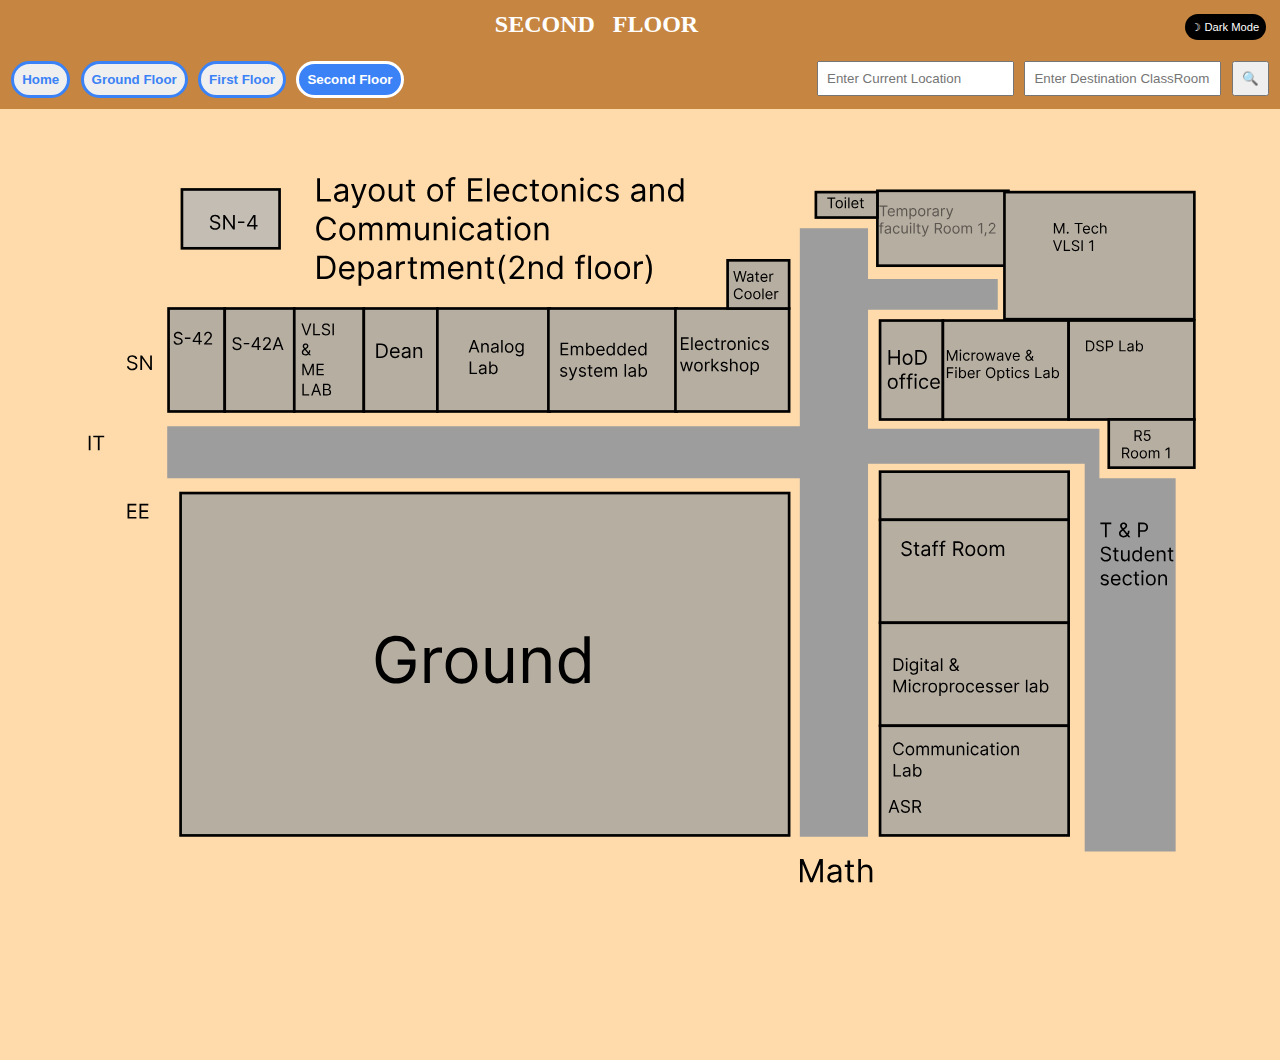
<file: second-floor.html>
<!DOCTYPE html>
<html lang="en">
<head>
    <meta charset="UTF-8">
    <meta http-equiv="X-UA-Compatible" content="IE=edge">
    <meta name="viewport" content="width=device-width, initial-scale=1.0">
    <link rel="stylesheet" href="second-floor.css">
    <script src="https://ajax.googleapis.com/ajax/libs/jquery/2.1.1/jquery.min.js"></script>
    <title>ClassRoom Locator - Ground Floor</title>
</head>
<body>
    <div class="container">
        <nav>
            <div id="header">
                SECOND &nbsp; FLOOR
                <button id="dark-btn">☽ Dark Mode</button>
                <button id="light-btn">🌕 Light Mode</button>
            </div>
            <div id="top">
                <div class="top-left">
                    <a href="./index.html"><button>Home</button></a>
                    <a href="./ground-floor.html"><button>Ground Floor</button></a>
                    <button onclick="alerty()">First Floor</button>
                    <a href="./second-floor.html"><button style="color: white;
                        background-color: rgb(59 130 246);
                        border: 3px solid white;">
                        Second Floor
                    </button></a>
                </div>
                <div class="top-right">
                    <form>
                        <input type="text" name="initial" placeholder="Enter Current Location">
                        <input type="text" name="final" placeholder="Enter Destination ClassRoom">
                        <input id="locate" type="submit" value=&#128269;>
                    </form>
                    <!-- <button id="locate">hi</button> -->
                </div>
            </div>
        </nav>
        <div id="content">
            <div class="ece">
                <svg
                  width="95vw"
                  height="85vh"
                  viewBox="0 0 869 572"
                  fill="none"
                  xmlns="http://www.w3.org/2000/svg"
                >
                  <rect
                    x="92"
                    y="31"
                    width="73"
                    height="44"
                    fill="#C4BDB3"
                    stroke="black"
                    stroke-width="2"
                    id="1"
                    onclick="getsetGo(this.id)"
                  ></rect>
                  <rect
                    x="82"
                    y="120"
                    width="42"
                    height="77"
                    fill="#B6AEA1"
                    stroke="black"
                    stroke-width="2"
                    id="2"
                    onclick="getsetGo(this.id)"
                  ></rect>
                  <rect
                    x="124"
                    y="120"
                    width="52"
                    height="77"
                    fill="#B6AEA1"
                    stroke="black"
                    stroke-width="2"
                    id="3"
                    onclick="getsetGo(this.id)"
                  ></rect>
                  <rect
                    x="176"
                    y="120"
                    width="52"
                    height="77"
                    fill="#B6AEA1"
                    stroke="black"
                    stroke-width="2"
                    id="4"
                    onclick="getsetGo(this.id)"
                  ></rect>
                  <rect
                    x="228"
                    y="120"
                    width="55"
                    height="77"
                    fill="#B6AEA1"
                    stroke="black"
                    stroke-width="2"
                    id="5"
                    onclick="getsetGo(this.id)"
                  ></rect>
                  <rect
                    x="283"
                    y="120"
                    width="84"
                    height="77"
                    fill="#B6AEA1"
                    stroke="black"
                    stroke-width="2"
                    id="6"
                    onclick="getsetGo(this.id)"
                  ></rect>
                  <rect
                    x="366"
                    y="120"
                    width="96"
                    height="77"
                    fill="#B6AEA1"
                    stroke="black"
                    stroke-width="2"
                    id="7"
                    onclick="getsetGo(this.id)"
                  ></rect>
                  <rect
                    x="461"
                    y="120"
                    width="85"
                    height="77"
                    fill="#B6AEA1"
                    stroke="black"
                    stroke-width="2"
                    id="8"
                    onclick="getsetGo(this.id)"
                  ></rect>
                  <rect
                    x="614"
                    y="242"
                    width="141"
                    height="36"
                    fill="#B6AEA1"
                    stroke="black"
                    stroke-width="2"
                    id="13"
                    onclick="getsetGo(this.id)"
                  ></rect>
                  <rect
                    x="614"
                    y="278"
                    width="141"
                    height="77"
                    fill="#B6AEA1"
                    stroke="black"
                    stroke-width="2"
                    id="14"
                    onclick="getsetGo(this.id)"
                  ></rect>
                  <rect
                    x="614"
                    y="355"
                    width="141"
                    height="77"
                    fill="#B6AEA1"
                    stroke="black"
                    stroke-width="2"
                    id="15"
                    onclick="getsetGo(this.id)"
                  ></rect>
                  <rect
                    x="614"
                    y="432"
                    width="141"
                    height="82"
                    fill="#B6AEA1"
                    stroke="black"
                    stroke-width="2"
                    id="16"
                    onclick="getsetGo(this.id)"
                  ></rect>
                  <rect
                    x="614"
                    y="129"
                    width="47"
                    height="74"
                    fill="#B6AEA1"
                    stroke="black"
                    stroke-width="2"
                    id="9"
                    onclick="getsetGo(this.id)"
                  ></rect>
                  <rect
                    x="661"
                    y="129"
                    width="94"
                    height="74"
                    fill="#B6AEA1"
                    stroke="black"
                    stroke-width="2"
                    id="10"
                    onclick="getsetGo(this.id)"
                  ></rect>
                  <rect
                    x="755"
                    y="129"
                    width="94"
                    height="74"
                    fill="#B6AEA1"
                    stroke="black"
                    stroke-width="2"
                    id="11"
                    onclick="getsetGo(this.id)"
                  ></rect>
                  <rect
                    x="785"
                    y="203"
                    width="64"
                    height="36"
                    fill="#B6AEA1"
                    stroke="black"
                    stroke-width="2"
                    id="12"
                    onclick="getsetGo(this.id)"
                  ></rect>
                  <rect
                    x="612"
                    y="32"
                    width="98"
                    height="56"
                    fill="#B6AEA1"
                    stroke="black"
                    stroke-width="2"
                    id="19"
                    onclick="getsetGo(this.id)"
                  ></rect>
                  <rect
                    x="707"
                    y="33"
                    width="142"
                    height="95"
                    fill="#B6AEA1"
                    stroke="black"
                    stroke-width="2"
                    id="20"
                    onclick="getsetGo(this.id)"
                  ></rect>
                  <rect
                    x="500"
                    y="84"
                    width="46"
                    height="36"
                    fill="#B6AEA1"
                    stroke="black"
                    stroke-width="2"
                    id="17"
                    onclick="getsetGo(this.id)"
                  ></rect>
                  <rect
                    x="566"
                    y="33"
                    width="46"
                    height="19"
                    fill="#B6AEA1"
                    stroke="black"
                    stroke-width="2"
                    id="18"
                    onclick="getsetGo(this.id)"
                  ></rect>
                  <rect
                    x="91"
                    y="258"
                    width="455"
                    height="256"
                    fill="#B6AEA1"
                    stroke="black"
                    stroke-width="2"
                  ></rect>
                  <path
                    d="M262.091 376C261.716 374.852 261.222 373.824 260.608 372.915C260.006 371.994 259.284 371.21 258.443 370.562C257.614 369.915 256.67 369.42 255.614 369.08C254.557 368.739 253.398 368.568 252.136 368.568C250.068 368.568 248.188 369.102 246.494 370.17C244.801 371.239 243.455 372.812 242.455 374.892C241.455 376.972 240.955 379.523 240.955 382.545C240.955 385.568 241.46 388.119 242.472 390.199C243.483 392.278 244.852 393.852 246.58 394.92C248.307 395.989 250.25 396.523 252.409 396.523C254.409 396.523 256.17 396.097 257.693 395.244C259.227 394.381 260.42 393.165 261.273 391.597C262.136 390.017 262.568 388.159 262.568 386.023L263.864 386.295H253.364V382.545H266.659V386.295C266.659 389.17 266.045 391.67 264.818 393.795C263.602 395.92 261.92 397.568 259.773 398.739C257.636 399.898 255.182 400.477 252.409 400.477C249.318 400.477 246.602 399.75 244.261 398.295C241.932 396.841 240.114 394.773 238.807 392.091C237.511 389.409 236.864 386.227 236.864 382.545C236.864 379.784 237.233 377.301 237.972 375.097C238.722 372.881 239.778 370.994 241.142 369.438C242.506 367.881 244.119 366.688 245.983 365.858C247.847 365.028 249.898 364.614 252.136 364.614C253.977 364.614 255.693 364.892 257.284 365.449C258.886 365.994 260.312 366.773 261.562 367.784C262.824 368.784 263.875 369.983 264.716 371.381C265.557 372.767 266.136 374.307 266.455 376H262.091ZM273.354 400V373.818H277.24V377.773H277.513C277.99 376.477 278.854 375.426 280.104 374.619C281.354 373.812 282.763 373.409 284.331 373.409C284.626 373.409 284.996 373.415 285.439 373.426C285.882 373.437 286.217 373.455 286.445 373.477V377.568C286.308 377.534 285.996 377.483 285.507 377.415C285.03 377.335 284.524 377.295 283.99 377.295C282.717 377.295 281.581 377.562 280.581 378.097C279.592 378.619 278.808 379.347 278.229 380.278C277.661 381.199 277.376 382.25 277.376 383.432V400H273.354ZM301.053 400.545C298.689 400.545 296.615 399.983 294.831 398.858C293.058 397.733 291.672 396.159 290.672 394.136C289.683 392.114 289.189 389.75 289.189 387.045C289.189 384.318 289.683 381.937 290.672 379.903C291.672 377.869 293.058 376.29 294.831 375.165C296.615 374.04 298.689 373.477 301.053 373.477C303.416 373.477 305.484 374.04 307.257 375.165C309.041 376.29 310.428 377.869 311.416 379.903C312.416 381.937 312.916 384.318 312.916 387.045C312.916 389.75 312.416 392.114 311.416 394.136C310.428 396.159 309.041 397.733 307.257 398.858C305.484 399.983 303.416 400.545 301.053 400.545ZM301.053 396.932C302.848 396.932 304.325 396.472 305.484 395.551C306.643 394.631 307.501 393.42 308.058 391.92C308.615 390.42 308.893 388.795 308.893 387.045C308.893 385.295 308.615 383.665 308.058 382.153C307.501 380.642 306.643 379.42 305.484 378.489C304.325 377.557 302.848 377.091 301.053 377.091C299.257 377.091 297.78 377.557 296.621 378.489C295.462 379.42 294.604 380.642 294.047 382.153C293.49 383.665 293.212 385.295 293.212 387.045C293.212 388.795 293.49 390.42 294.047 391.92C294.604 393.42 295.462 394.631 296.621 395.551C297.78 396.472 299.257 396.932 301.053 396.932ZM335.557 389.295V373.818H339.58V400H335.557V395.568H335.284C334.67 396.898 333.716 398.028 332.42 398.96C331.125 399.881 329.489 400.341 327.511 400.341C325.875 400.341 324.42 399.983 323.148 399.267C321.875 398.54 320.875 397.449 320.148 395.994C319.42 394.528 319.057 392.682 319.057 390.455V373.818H323.08V390.182C323.08 392.091 323.614 393.614 324.682 394.75C325.761 395.886 327.136 396.455 328.807 396.455C329.807 396.455 330.824 396.199 331.858 395.688C332.903 395.176 333.778 394.392 334.483 393.335C335.199 392.278 335.557 390.932 335.557 389.295ZM350.97 384.25V400H346.947V373.818H350.834V377.909H351.175C351.788 376.58 352.72 375.511 353.97 374.705C355.22 373.886 356.834 373.477 358.811 373.477C360.584 373.477 362.135 373.841 363.464 374.568C364.794 375.284 365.828 376.375 366.567 377.841C367.305 379.295 367.675 381.136 367.675 383.364V400H363.652V383.636C363.652 381.58 363.118 379.977 362.05 378.83C360.982 377.67 359.516 377.091 357.652 377.091C356.368 377.091 355.22 377.369 354.209 377.926C353.209 378.483 352.419 379.295 351.839 380.364C351.26 381.432 350.97 382.727 350.97 384.25ZM384.912 400.545C382.73 400.545 380.804 399.994 379.134 398.892C377.463 397.778 376.156 396.21 375.213 394.188C374.27 392.153 373.798 389.75 373.798 386.977C373.798 384.227 374.27 381.841 375.213 379.818C376.156 377.795 377.469 376.233 379.151 375.131C380.832 374.028 382.776 373.477 384.98 373.477C386.685 373.477 388.031 373.761 389.02 374.33C390.02 374.886 390.781 375.523 391.304 376.239C391.838 376.943 392.253 377.523 392.548 377.977H392.889V365.091H396.912V400H393.026V395.977H392.548C392.253 396.455 391.832 397.057 391.287 397.784C390.741 398.5 389.963 399.142 388.952 399.71C387.94 400.267 386.594 400.545 384.912 400.545ZM385.457 396.932C387.071 396.932 388.435 396.511 389.548 395.67C390.662 394.818 391.509 393.642 392.088 392.142C392.668 390.631 392.957 388.886 392.957 386.909C392.957 384.955 392.673 383.244 392.105 381.778C391.537 380.301 390.696 379.153 389.582 378.335C388.469 377.506 387.094 377.091 385.457 377.091C383.753 377.091 382.332 377.528 381.196 378.403C380.071 379.267 379.224 380.443 378.656 381.932C378.099 383.409 377.821 385.068 377.821 386.909C377.821 388.773 378.105 390.466 378.673 391.989C379.253 393.5 380.105 394.705 381.23 395.602C382.366 396.489 383.776 396.932 385.457 396.932Z"
                    fill="black"
                  ></path>
                  <path
                    d="M193.114 40V22.5455H195.227V38.125H203.341V40H193.114ZM210.193 40.3068C209.364 40.3068 208.611 40.1506 207.935 39.8381C207.259 39.5199 206.722 39.0625 206.324 38.4659C205.926 37.8636 205.727 37.1364 205.727 36.2841C205.727 35.5341 205.875 34.9261 206.17 34.4602C206.466 33.9886 206.861 33.6193 207.355 33.3523C207.849 33.0852 208.395 32.8864 208.991 32.7557C209.594 32.6193 210.199 32.5114 210.807 32.4318C211.602 32.3295 212.247 32.2528 212.741 32.2017C213.241 32.1449 213.605 32.0511 213.832 31.9205C214.065 31.7898 214.182 31.5625 214.182 31.2386V31.1705C214.182 30.3295 213.952 29.6761 213.491 29.2102C213.037 28.7443 212.347 28.5114 211.42 28.5114C210.46 28.5114 209.707 28.7216 209.162 29.142C208.616 29.5625 208.233 30.0114 208.011 30.4886L206.102 29.8068C206.443 29.0114 206.898 28.392 207.466 27.9489C208.04 27.5 208.665 27.1875 209.341 27.0114C210.023 26.8295 210.693 26.7386 211.352 26.7386C211.773 26.7386 212.256 26.7898 212.801 26.892C213.352 26.9886 213.884 27.1903 214.395 27.4972C214.912 27.804 215.341 28.267 215.682 28.8864C216.023 29.5057 216.193 30.3352 216.193 31.375V40H214.182V38.2273H214.08C213.943 38.5114 213.716 38.8153 213.398 39.1392C213.08 39.4631 212.656 39.7386 212.128 39.9659C211.599 40.1932 210.955 40.3068 210.193 40.3068ZM210.5 38.5C211.295 38.5 211.966 38.3438 212.511 38.0312C213.063 37.7188 213.477 37.3153 213.756 36.821C214.04 36.3267 214.182 35.8068 214.182 35.2614V33.4205C214.097 33.5227 213.909 33.6165 213.619 33.7017C213.335 33.7812 213.006 33.8523 212.631 33.9148C212.261 33.9716 211.901 34.0227 211.548 34.0682C211.202 34.108 210.92 34.142 210.705 34.1705C210.182 34.2386 209.693 34.3494 209.239 34.5028C208.79 34.6506 208.426 34.875 208.148 35.1761C207.875 35.4716 207.739 35.875 207.739 36.3864C207.739 37.0852 207.997 37.6136 208.514 37.9716C209.037 38.3239 209.699 38.5 210.5 38.5ZM220.691 44.9091C220.35 44.9091 220.046 44.8807 219.779 44.8239C219.512 44.7727 219.327 44.7216 219.225 44.6705L219.737 42.8977C220.225 43.0227 220.657 43.0682 221.032 43.0341C221.407 43 221.739 42.8324 222.029 42.5312C222.325 42.2358 222.594 41.7557 222.839 41.0909L223.214 40.0682L218.373 26.9091H220.555L224.168 37.3409H224.305L227.918 26.9091H230.1L224.543 41.9091C224.293 42.5852 223.984 43.1449 223.614 43.5881C223.245 44.0369 222.816 44.3693 222.327 44.5852C221.844 44.8011 221.299 44.9091 220.691 44.9091ZM237.604 40.2727C236.423 40.2727 235.386 39.9915 234.494 39.429C233.607 38.8665 232.914 38.0795 232.414 37.0682C231.92 36.0568 231.673 34.875 231.673 33.5227C231.673 32.1591 231.92 30.9687 232.414 29.9517C232.914 28.9347 233.607 28.1449 234.494 27.5824C235.386 27.0199 236.423 26.7386 237.604 26.7386C238.786 26.7386 239.82 27.0199 240.707 27.5824C241.599 28.1449 242.292 28.9347 242.786 29.9517C243.286 30.9687 243.536 32.1591 243.536 33.5227C243.536 34.875 243.286 36.0568 242.786 37.0682C242.292 38.0795 241.599 38.8665 240.707 39.429C239.82 39.9915 238.786 40.2727 237.604 40.2727ZM237.604 38.4659C238.502 38.4659 239.241 38.2358 239.82 37.7756C240.4 37.3153 240.829 36.7102 241.107 35.9602C241.386 35.2102 241.525 34.3977 241.525 33.5227C241.525 32.6477 241.386 31.8324 241.107 31.0767C240.829 30.321 240.4 29.7102 239.82 29.2443C239.241 28.7784 238.502 28.5455 237.604 28.5455C236.707 28.5455 235.968 28.7784 235.388 29.2443C234.809 29.7102 234.38 30.321 234.102 31.0767C233.823 31.8324 233.684 32.6477 233.684 33.5227C233.684 34.3977 233.823 35.2102 234.102 35.9602C234.38 36.7102 234.809 37.3153 235.388 37.7756C235.968 38.2358 236.707 38.4659 237.604 38.4659ZM254.857 34.6477V26.9091H256.868V40H254.857V37.7841H254.72C254.413 38.4489 253.936 39.0142 253.288 39.4801C252.641 39.9403 251.822 40.1705 250.834 40.1705C250.016 40.1705 249.288 39.9915 248.652 39.6335C248.016 39.2699 247.516 38.7244 247.152 37.9972C246.788 37.2642 246.607 36.3409 246.607 35.2273V26.9091H248.618V35.0909C248.618 36.0455 248.885 36.8068 249.419 37.375C249.959 37.9432 250.646 38.2273 251.482 38.2273C251.982 38.2273 252.49 38.0994 253.007 37.8438C253.53 37.5881 253.967 37.196 254.32 36.6676C254.678 36.1392 254.857 35.4659 254.857 34.6477ZM266.245 26.9091V28.6136H259.461V26.9091H266.245ZM261.438 23.7727H263.45V36.25C263.45 36.8182 263.532 37.2443 263.697 37.5284C263.867 37.8068 264.083 37.9943 264.344 38.0909C264.612 38.1818 264.893 38.2273 265.188 38.2273C265.41 38.2273 265.592 38.2159 265.734 38.1932C265.876 38.1648 265.989 38.142 266.075 38.125L266.484 39.9318C266.347 39.983 266.157 40.0341 265.913 40.0852C265.668 40.142 265.359 40.1705 264.984 40.1705C264.415 40.1705 263.859 40.0483 263.313 39.804C262.773 39.5597 262.325 39.1875 261.967 38.6875C261.614 38.1875 261.438 37.5568 261.438 36.7955V23.7727ZM281.339 40.2727C280.157 40.2727 279.12 39.9915 278.228 39.429C277.342 38.8665 276.648 38.0795 276.148 37.0682C275.654 36.0568 275.407 34.875 275.407 33.5227C275.407 32.1591 275.654 30.9687 276.148 29.9517C276.648 28.9347 277.342 28.1449 278.228 27.5824C279.12 27.0199 280.157 26.7386 281.339 26.7386C282.521 26.7386 283.555 27.0199 284.441 27.5824C285.333 28.1449 286.026 28.9347 286.521 29.9517C287.021 30.9687 287.271 32.1591 287.271 33.5227C287.271 34.875 287.021 36.0568 286.521 37.0682C286.026 38.0795 285.333 38.8665 284.441 39.429C283.555 39.9915 282.521 40.2727 281.339 40.2727ZM281.339 38.4659C282.237 38.4659 282.975 38.2358 283.555 37.7756C284.134 37.3153 284.563 36.7102 284.842 35.9602C285.12 35.2102 285.259 34.3977 285.259 33.5227C285.259 32.6477 285.12 31.8324 284.842 31.0767C284.563 30.321 284.134 29.7102 283.555 29.2443C282.975 28.7784 282.237 28.5455 281.339 28.5455C280.441 28.5455 279.702 28.7784 279.123 29.2443C278.543 29.7102 278.114 30.321 277.836 31.0767C277.558 31.8324 277.418 32.6477 277.418 33.5227C277.418 34.3977 277.558 35.2102 277.836 35.9602C278.114 36.7102 278.543 37.3153 279.123 37.7756C279.702 38.2358 280.441 38.4659 281.339 38.4659ZM296.17 26.9091V28.6136H289.114V26.9091H296.17ZM291.227 40V25.1023C291.227 24.3523 291.403 23.7273 291.756 23.2273C292.108 22.7273 292.565 22.3523 293.128 22.1023C293.69 21.8523 294.284 21.7273 294.909 21.7273C295.403 21.7273 295.807 21.767 296.119 21.8466C296.432 21.9261 296.665 22 296.818 22.0682L296.239 23.8068C296.136 23.7727 295.994 23.7301 295.812 23.679C295.636 23.6278 295.403 23.6023 295.114 23.6023C294.449 23.6023 293.969 23.7699 293.673 24.1051C293.384 24.4403 293.239 24.9318 293.239 25.5795V40H291.227ZM306.012 40V22.5455H316.546V24.4205H308.126V30.3182H316.001V32.1932H308.126V38.125H316.683V40H306.012ZM322.094 22.5455V40H320.083V22.5455H322.094ZM331.267 40.2727C330.006 40.2727 328.918 39.9943 328.003 39.4375C327.094 38.875 326.392 38.0909 325.898 37.0852C325.409 36.0739 325.165 34.8977 325.165 33.5568C325.165 32.2159 325.409 31.0341 325.898 30.0114C326.392 28.983 327.08 28.1818 327.96 27.608C328.847 27.0284 329.881 26.7386 331.062 26.7386C331.744 26.7386 332.418 26.8523 333.082 27.0795C333.747 27.3068 334.352 27.6761 334.898 28.1875C335.443 28.6932 335.878 29.3636 336.202 30.1989C336.526 31.0341 336.688 32.0625 336.688 33.2841V34.1364H326.597V32.3977H334.642C334.642 31.6591 334.494 31 334.199 30.4205C333.909 29.8409 333.494 29.3835 332.955 29.0483C332.42 28.7131 331.79 28.5455 331.062 28.5455C330.261 28.5455 329.568 28.7443 328.983 29.142C328.403 29.5341 327.957 30.0455 327.645 30.6761C327.332 31.3068 327.176 31.983 327.176 32.7045V33.8636C327.176 34.8523 327.347 35.6903 327.688 36.3778C328.034 37.0597 328.514 37.5795 329.128 37.9375C329.741 38.2898 330.455 38.4659 331.267 38.4659C331.795 38.4659 332.273 38.392 332.699 38.2443C333.131 38.0909 333.503 37.8636 333.815 37.5625C334.128 37.2557 334.369 36.875 334.54 36.4205L336.483 36.9659C336.278 37.625 335.935 38.2045 335.452 38.7045C334.969 39.1989 334.372 39.5852 333.662 39.8636C332.952 40.1364 332.153 40.2727 331.267 40.2727ZM345.065 40.2727C343.838 40.2727 342.781 39.983 341.895 39.4034C341.009 38.8239 340.327 38.0256 339.849 37.0085C339.372 35.9915 339.134 34.8295 339.134 33.5227C339.134 32.1932 339.378 31.0199 339.866 30.0028C340.361 28.9801 341.048 28.1818 341.929 27.608C342.815 27.0284 343.849 26.7386 345.031 26.7386C345.952 26.7386 346.781 26.9091 347.52 27.25C348.259 27.5909 348.864 28.0682 349.335 28.6818C349.807 29.2955 350.099 30.0114 350.213 30.8295H348.202C348.048 30.233 347.707 29.7045 347.179 29.2443C346.656 28.7784 345.952 28.5455 345.065 28.5455C344.281 28.5455 343.594 28.75 343.003 29.1591C342.418 29.5625 341.96 30.1335 341.631 30.8722C341.307 31.6051 341.145 32.4659 341.145 33.4545C341.145 34.4659 341.304 35.3466 341.622 36.0966C341.946 36.8466 342.401 37.429 342.986 37.8438C343.577 38.2585 344.27 38.4659 345.065 38.4659C345.588 38.4659 346.062 38.375 346.489 38.1932C346.915 38.0114 347.276 37.75 347.571 37.4091C347.866 37.0682 348.077 36.6591 348.202 36.1818H350.213C350.099 36.9545 349.818 37.6506 349.369 38.2699C348.926 38.8835 348.338 39.3722 347.605 39.7358C346.878 40.0938 346.031 40.2727 345.065 40.2727ZM358.847 26.9091V28.6136H352.062V26.9091H358.847ZM354.04 23.7727H356.051V36.25C356.051 36.8182 356.134 37.2443 356.298 37.5284C356.469 37.8068 356.685 37.9943 356.946 38.0909C357.213 38.1818 357.494 38.2273 357.79 38.2273C358.011 38.2273 358.193 38.2159 358.335 38.1932C358.477 38.1648 358.591 38.142 358.676 38.125L359.085 39.9318C358.949 39.983 358.759 40.0341 358.514 40.0852C358.27 40.142 357.96 40.1705 357.585 40.1705C357.017 40.1705 356.46 40.0483 355.915 39.804C355.375 39.5597 354.926 39.1875 354.568 38.6875C354.216 38.1875 354.04 37.5568 354.04 36.7955V23.7727ZM367.05 40.2727C365.868 40.2727 364.831 39.9915 363.939 39.429C363.053 38.8665 362.359 38.0795 361.859 37.0682C361.365 36.0568 361.118 34.875 361.118 33.5227C361.118 32.1591 361.365 30.9687 361.859 29.9517C362.359 28.9347 363.053 28.1449 363.939 27.5824C364.831 27.0199 365.868 26.7386 367.05 26.7386C368.232 26.7386 369.266 27.0199 370.152 27.5824C371.044 28.1449 371.737 28.9347 372.232 29.9517C372.732 30.9687 372.982 32.1591 372.982 33.5227C372.982 34.875 372.732 36.0568 372.232 37.0682C371.737 38.0795 371.044 38.8665 370.152 39.429C369.266 39.9915 368.232 40.2727 367.05 40.2727ZM367.05 38.4659C367.947 38.4659 368.686 38.2358 369.266 37.7756C369.845 37.3153 370.274 36.7102 370.553 35.9602C370.831 35.2102 370.97 34.3977 370.97 33.5227C370.97 32.6477 370.831 31.8324 370.553 31.0767C370.274 30.321 369.845 29.7102 369.266 29.2443C368.686 28.7784 367.947 28.5455 367.05 28.5455C366.152 28.5455 365.413 28.7784 364.834 29.2443C364.254 29.7102 363.825 30.321 363.547 31.0767C363.268 31.8324 363.129 32.6477 363.129 33.5227C363.129 34.3977 363.268 35.2102 363.547 35.9602C363.825 36.7102 364.254 37.3153 364.834 37.7756C365.413 38.2358 366.152 38.4659 367.05 38.4659ZM378.063 32.125V40H376.052V26.9091H377.995V28.9545H378.165C378.472 28.2898 378.938 27.7557 379.563 27.3523C380.188 26.9432 380.995 26.7386 381.984 26.7386C382.87 26.7386 383.646 26.9205 384.31 27.2841C384.975 27.642 385.492 28.1875 385.862 28.9205C386.231 29.6477 386.415 30.5682 386.415 31.6818V40H384.404V31.8182C384.404 30.7898 384.137 29.9886 383.603 29.4148C383.069 28.8352 382.336 28.5455 381.404 28.5455C380.762 28.5455 380.188 28.6847 379.683 28.9631C379.183 29.2415 378.788 29.6477 378.498 30.1818C378.208 30.7159 378.063 31.3636 378.063 32.125ZM390.091 40V26.9091H392.102V40H390.091ZM391.114 24.7273C390.722 24.7273 390.384 24.5938 390.099 24.3267C389.821 24.0597 389.682 23.7386 389.682 23.3636C389.682 22.9886 389.821 22.6676 390.099 22.4006C390.384 22.1335 390.722 22 391.114 22C391.506 22 391.841 22.1335 392.119 22.4006C392.403 22.6676 392.545 22.9886 392.545 23.3636C392.545 23.7386 392.403 24.0597 392.119 24.3267C391.841 24.5938 391.506 24.7273 391.114 24.7273ZM401.104 40.2727C399.877 40.2727 398.82 39.983 397.934 39.4034C397.048 38.8239 396.366 38.0256 395.888 37.0085C395.411 35.9915 395.173 34.8295 395.173 33.5227C395.173 32.1932 395.417 31.0199 395.906 30.0028C396.4 28.9801 397.087 28.1818 397.968 27.608C398.854 27.0284 399.888 26.7386 401.07 26.7386C401.991 26.7386 402.82 26.9091 403.559 27.25C404.298 27.5909 404.903 28.0682 405.374 28.6818C405.846 29.2955 406.138 30.0114 406.252 30.8295H404.241C404.087 30.233 403.746 29.7045 403.218 29.2443C402.695 28.7784 401.991 28.5455 401.104 28.5455C400.32 28.5455 399.633 28.75 399.042 29.1591C398.457 29.5625 397.999 30.1335 397.67 30.8722C397.346 31.6051 397.184 32.4659 397.184 33.4545C397.184 34.4659 397.343 35.3466 397.661 36.0966C397.985 36.8466 398.44 37.429 399.025 37.8438C399.616 38.2585 400.309 38.4659 401.104 38.4659C401.627 38.4659 402.102 38.375 402.528 38.1932C402.954 38.0114 403.315 37.75 403.61 37.4091C403.906 37.0682 404.116 36.6591 404.241 36.1818H406.252C406.138 36.9545 405.857 37.6506 405.408 38.2699C404.965 38.8835 404.377 39.3722 403.644 39.7358C402.917 40.0938 402.07 40.2727 401.104 40.2727ZM418.465 29.8409L416.658 30.3523C416.545 30.0511 416.377 29.7585 416.156 29.4744C415.94 29.1847 415.644 28.946 415.269 28.7585C414.894 28.571 414.414 28.4773 413.829 28.4773C413.028 28.4773 412.36 28.6619 411.826 29.0312C411.298 29.3949 411.033 29.858 411.033 30.4205C411.033 30.9205 411.215 31.3153 411.579 31.6051C411.942 31.8949 412.511 32.1364 413.283 32.3295L415.227 32.8068C416.397 33.0909 417.269 33.5256 417.843 34.1108C418.417 34.6903 418.704 35.4375 418.704 36.3523C418.704 37.1023 418.488 37.7727 418.056 38.3636C417.63 38.9545 417.033 39.4205 416.266 39.7614C415.499 40.1023 414.607 40.2727 413.59 40.2727C412.255 40.2727 411.15 39.983 410.275 39.4034C409.4 38.8239 408.846 37.9773 408.613 36.8636L410.522 36.3864C410.704 37.0909 411.048 37.6193 411.553 37.9716C412.065 38.3239 412.732 38.5 413.556 38.5C414.494 38.5 415.238 38.3011 415.789 37.9034C416.346 37.5 416.624 37.017 416.624 36.4545C416.624 36 416.465 35.6193 416.147 35.3125C415.829 35 415.34 34.767 414.681 34.6136L412.499 34.1023C411.3 33.8182 410.42 33.3778 409.857 32.7812C409.3 32.179 409.022 31.4261 409.022 30.5227C409.022 29.7841 409.229 29.1307 409.644 28.5625C410.065 27.9943 410.636 27.5483 411.357 27.2244C412.085 26.9006 412.908 26.7386 413.829 26.7386C415.124 26.7386 416.141 27.0227 416.88 27.5909C417.624 28.1591 418.153 28.9091 418.465 29.8409ZM432.334 40.3068C431.504 40.3068 430.751 40.1506 430.075 39.8381C429.399 39.5199 428.862 39.0625 428.464 38.4659C428.067 37.8636 427.868 37.1364 427.868 36.2841C427.868 35.5341 428.016 34.9261 428.311 34.4602C428.607 33.9886 429.001 33.6193 429.496 33.3523C429.99 33.0852 430.536 32.8864 431.132 32.7557C431.734 32.6193 432.339 32.5114 432.947 32.4318C433.743 32.3295 434.388 32.2528 434.882 32.2017C435.382 32.1449 435.746 32.0511 435.973 31.9205C436.206 31.7898 436.322 31.5625 436.322 31.2386V31.1705C436.322 30.3295 436.092 29.6761 435.632 29.2102C435.178 28.7443 434.487 28.5114 433.561 28.5114C432.601 28.5114 431.848 28.7216 431.303 29.142C430.757 29.5625 430.374 30.0114 430.152 30.4886L428.243 29.8068C428.584 29.0114 429.038 28.392 429.607 27.9489C430.18 27.5 430.805 27.1875 431.482 27.0114C432.163 26.8295 432.834 26.7386 433.493 26.7386C433.913 26.7386 434.396 26.7898 434.942 26.892C435.493 26.9886 436.024 27.1903 436.536 27.4972C437.053 27.804 437.482 28.267 437.822 28.8864C438.163 29.5057 438.334 30.3352 438.334 31.375V40H436.322V38.2273H436.22C436.084 38.5114 435.857 38.8153 435.538 39.1392C435.22 39.4631 434.797 39.7386 434.268 39.9659C433.74 40.1932 433.095 40.3068 432.334 40.3068ZM432.641 38.5C433.436 38.5 434.107 38.3438 434.652 38.0312C435.203 37.7188 435.618 37.3153 435.896 36.821C436.18 36.3267 436.322 35.8068 436.322 35.2614V33.4205C436.237 33.5227 436.05 33.6165 435.76 33.7017C435.476 33.7812 435.146 33.8523 434.771 33.9148C434.402 33.9716 434.041 34.0227 433.689 34.0682C433.342 34.108 433.061 34.142 432.845 34.1705C432.322 34.2386 431.834 34.3494 431.379 34.5028C430.93 34.6506 430.567 34.875 430.288 35.1761C430.016 35.4716 429.879 35.875 429.879 36.3864C429.879 37.0852 430.138 37.6136 430.655 37.9716C431.178 38.3239 431.839 38.5 432.641 38.5ZM444.016 32.125V40H442.005V26.9091H443.948V28.9545H444.119C444.425 28.2898 444.891 27.7557 445.516 27.3523C446.141 26.9432 446.948 26.7386 447.937 26.7386C448.823 26.7386 449.599 26.9205 450.263 27.2841C450.928 27.642 451.445 28.1875 451.815 28.9205C452.184 29.6477 452.369 30.5682 452.369 31.6818V40H450.357V31.8182C450.357 30.7898 450.09 29.9886 449.556 29.4148C449.022 28.8352 448.289 28.5455 447.357 28.5455C446.715 28.5455 446.141 28.6847 445.636 28.9631C445.136 29.2415 444.741 29.6477 444.451 30.1818C444.161 30.7159 444.016 31.3636 444.016 32.125ZM460.987 40.2727C459.896 40.2727 458.933 39.9972 458.098 39.446C457.263 38.8892 456.609 38.1051 456.138 37.0938C455.666 36.0767 455.43 34.875 455.43 33.4886C455.43 32.1136 455.666 30.9205 456.138 29.9091C456.609 28.8977 457.266 28.1165 458.107 27.5653C458.947 27.0142 459.919 26.7386 461.021 26.7386C461.874 26.7386 462.547 26.8807 463.041 27.1648C463.541 27.4432 463.922 27.7614 464.183 28.1193C464.45 28.4716 464.658 28.7614 464.805 28.9886H464.976V22.5455H466.987V40H465.044V37.9886H464.805C464.658 38.2273 464.447 38.5284 464.175 38.892C463.902 39.25 463.513 39.571 463.007 39.8551C462.501 40.1335 461.828 40.2727 460.987 40.2727ZM461.26 38.4659C462.067 38.4659 462.749 38.2557 463.305 37.8352C463.862 37.4091 464.286 36.821 464.575 36.071C464.865 35.3153 465.01 34.4432 465.01 33.4545C465.01 32.4773 464.868 31.6222 464.584 30.8892C464.3 30.1506 463.879 29.5767 463.322 29.1676C462.766 28.7528 462.078 28.5455 461.26 28.5455C460.408 28.5455 459.697 28.7642 459.129 29.2017C458.567 29.6335 458.143 30.2216 457.859 30.9659C457.581 31.7045 457.442 32.5341 457.442 33.4545C457.442 34.3864 457.584 35.233 457.868 35.9943C458.158 36.75 458.584 37.3523 459.146 37.8011C459.714 38.2443 460.419 38.4659 461.26 38.4659ZM207.159 57H205.045C204.92 56.392 204.702 55.858 204.389 55.3977C204.082 54.9375 203.707 54.5511 203.264 54.2386C202.827 53.9205 202.341 53.6818 201.807 53.5227C201.273 53.3636 200.716 53.2841 200.136 53.2841C199.08 53.2841 198.122 53.5511 197.264 54.0852C196.412 54.6193 195.733 55.4062 195.227 56.446C194.727 57.4858 194.477 58.7614 194.477 60.2727C194.477 61.7841 194.727 63.0597 195.227 64.0994C195.733 65.1392 196.412 65.9261 197.264 66.4602C198.122 66.9943 199.08 67.2614 200.136 67.2614C200.716 67.2614 201.273 67.1818 201.807 67.0227C202.341 66.8636 202.827 66.6278 203.264 66.3153C203.707 65.9972 204.082 65.608 204.389 65.1477C204.702 64.6818 204.92 64.1477 205.045 63.5455H207.159C207 64.4375 206.71 65.2358 206.29 65.9403C205.869 66.6449 205.347 67.2443 204.722 67.7386C204.097 68.2273 203.395 68.5994 202.616 68.8551C201.844 69.1108 201.017 69.2386 200.136 69.2386C198.648 69.2386 197.324 68.875 196.165 68.1477C195.006 67.4205 194.094 66.3864 193.429 65.0455C192.764 63.7045 192.432 62.1136 192.432 60.2727C192.432 58.4318 192.764 56.8409 193.429 55.5C194.094 54.1591 195.006 53.125 196.165 52.3977C197.324 51.6705 198.648 51.3068 200.136 51.3068C201.017 51.3068 201.844 51.4347 202.616 51.6903C203.395 51.946 204.097 52.321 204.722 52.8153C205.347 53.304 205.869 53.9006 206.29 54.6051C206.71 55.304 207 56.1023 207.159 57ZM215.62 69.2727C214.438 69.2727 213.401 68.9915 212.509 68.429C211.623 67.8665 210.93 67.0795 210.43 66.0682C209.935 65.0568 209.688 63.875 209.688 62.5227C209.688 61.1591 209.935 59.9687 210.43 58.9517C210.93 57.9347 211.623 57.1449 212.509 56.5824C213.401 56.0199 214.438 55.7386 215.62 55.7386C216.802 55.7386 217.836 56.0199 218.722 56.5824C219.614 57.1449 220.308 57.9347 220.802 58.9517C221.302 59.9687 221.552 61.1591 221.552 62.5227C221.552 63.875 221.302 65.0568 220.802 66.0682C220.308 67.0795 219.614 67.8665 218.722 68.429C217.836 68.9915 216.802 69.2727 215.62 69.2727ZM215.62 67.4659C216.518 67.4659 217.256 67.2358 217.836 66.7756C218.415 66.3153 218.844 65.7102 219.123 64.9602C219.401 64.2102 219.54 63.3977 219.54 62.5227C219.54 61.6477 219.401 60.8324 219.123 60.0767C218.844 59.321 218.415 58.7102 217.836 58.2443C217.256 57.7784 216.518 57.5455 215.62 57.5455C214.722 57.5455 213.984 57.7784 213.404 58.2443C212.825 58.7102 212.396 59.321 212.117 60.0767C211.839 60.8324 211.7 61.6477 211.7 62.5227C211.7 63.3977 211.839 64.2102 212.117 64.9602C212.396 65.7102 212.825 66.3153 213.404 66.7756C213.984 67.2358 214.722 67.4659 215.62 67.4659ZM224.622 69V55.9091H226.565V57.9545H226.736C227.009 57.2557 227.449 56.7131 228.057 56.3267C228.665 55.9347 229.395 55.7386 230.247 55.7386C231.111 55.7386 231.83 55.9347 232.403 56.3267C232.983 56.7131 233.435 57.2557 233.759 57.9545H233.895C234.23 57.2784 234.733 56.7415 235.403 56.3438C236.074 55.9403 236.878 55.7386 237.815 55.7386C238.986 55.7386 239.943 56.1051 240.688 56.8381C241.432 57.5653 241.804 58.6989 241.804 60.2386V69H239.793V60.2386C239.793 59.2727 239.528 58.5824 239 58.1676C238.472 57.7528 237.849 57.5455 237.134 57.5455C236.213 57.5455 235.5 57.8239 234.994 58.3807C234.489 58.9318 234.236 59.6307 234.236 60.4773V69H232.19V60.0341C232.19 59.2898 231.949 58.6903 231.466 58.2358C230.983 57.7756 230.361 57.5455 229.599 57.5455C229.077 57.5455 228.588 57.6847 228.134 57.9631C227.685 58.2415 227.321 58.6278 227.043 59.1222C226.77 59.6108 226.634 60.1761 226.634 60.8182V69H224.622ZM245.482 69V55.9091H247.425V57.9545H247.595C247.868 57.2557 248.308 56.7131 248.916 56.3267C249.524 55.9347 250.254 55.7386 251.107 55.7386C251.97 55.7386 252.689 55.9347 253.263 56.3267C253.842 56.7131 254.294 57.2557 254.618 57.9545H254.754C255.089 57.2784 255.592 56.7415 256.263 56.3438C256.933 55.9403 257.737 55.7386 258.675 55.7386C259.845 55.7386 260.803 56.1051 261.547 56.8381C262.291 57.5653 262.663 58.6989 262.663 60.2386V69H260.652V60.2386C260.652 59.2727 260.388 58.5824 259.859 58.1676C259.331 57.7528 258.709 57.5455 257.993 57.5455C257.072 57.5455 256.359 57.8239 255.854 58.3807C255.348 58.9318 255.095 59.6307 255.095 60.4773V69H253.05V60.0341C253.05 59.2898 252.808 58.6903 252.325 58.2358C251.842 57.7756 251.22 57.5455 250.459 57.5455C249.936 57.5455 249.447 57.6847 248.993 57.9631C248.544 58.2415 248.18 58.6278 247.902 59.1222C247.629 59.6108 247.493 60.1761 247.493 60.8182V69H245.482ZM274.591 63.6477V55.9091H276.602V69H274.591V66.7841H274.455C274.148 67.4489 273.67 68.0142 273.023 68.4801C272.375 68.9403 271.557 69.1705 270.568 69.1705C269.75 69.1705 269.023 68.9915 268.386 68.6335C267.75 68.2699 267.25 67.7244 266.886 66.9972C266.523 66.2642 266.341 65.3409 266.341 64.2273V55.9091H268.352V64.0909C268.352 65.0455 268.619 65.8068 269.153 66.375C269.693 66.9432 270.381 67.2273 271.216 67.2273C271.716 67.2273 272.224 67.0994 272.741 66.8438C273.264 66.5881 273.702 66.196 274.054 65.6676C274.412 65.1392 274.591 64.4659 274.591 63.6477ZM282.298 61.125V69H280.286V55.9091H282.229V57.9545H282.4C282.707 57.2898 283.173 56.7557 283.798 56.3523C284.423 55.9432 285.229 55.7386 286.218 55.7386C287.104 55.7386 287.88 55.9205 288.545 56.2841C289.21 56.642 289.727 57.1875 290.096 57.9205C290.465 58.6477 290.65 59.5682 290.65 60.6818V69H288.638V60.8182C288.638 59.7898 288.371 58.9886 287.837 58.4148C287.303 57.8352 286.57 57.5455 285.638 57.5455C284.996 57.5455 284.423 57.6847 283.917 57.9631C283.417 58.2415 283.022 58.6477 282.732 59.1818C282.442 59.7159 282.298 60.3636 282.298 61.125ZM294.325 69V55.9091H296.337V69H294.325ZM295.348 53.7273C294.956 53.7273 294.618 53.5938 294.334 53.3267C294.055 53.0597 293.916 52.7386 293.916 52.3636C293.916 51.9886 294.055 51.6676 294.334 51.4006C294.618 51.1335 294.956 51 295.348 51C295.74 51 296.075 51.1335 296.354 51.4006C296.638 51.6676 296.78 51.9886 296.78 52.3636C296.78 52.7386 296.638 53.0597 296.354 53.3267C296.075 53.5938 295.74 53.7273 295.348 53.7273ZM305.339 69.2727C304.112 69.2727 303.055 68.983 302.168 68.4034C301.282 67.8239 300.6 67.0256 300.123 66.0085C299.646 64.9915 299.407 63.8295 299.407 62.5227C299.407 61.1932 299.651 60.0199 300.14 59.0028C300.634 57.9801 301.322 57.1818 302.202 56.608C303.089 56.0284 304.123 55.7386 305.305 55.7386C306.225 55.7386 307.055 55.9091 307.793 56.25C308.532 56.5909 309.137 57.0682 309.609 57.6818C310.08 58.2955 310.373 59.0114 310.487 59.8295H308.475C308.322 59.233 307.981 58.7045 307.452 58.2443C306.93 57.7784 306.225 57.5455 305.339 57.5455C304.555 57.5455 303.867 57.75 303.276 58.1591C302.691 58.5625 302.234 59.1335 301.904 59.8722C301.58 60.6051 301.418 61.4659 301.418 62.4545C301.418 63.4659 301.577 64.3466 301.896 65.0966C302.219 65.8466 302.674 66.429 303.259 66.8438C303.85 67.2585 304.543 67.4659 305.339 67.4659C305.862 67.4659 306.336 67.375 306.762 67.1932C307.188 67.0114 307.549 66.75 307.844 66.4091C308.14 66.0682 308.35 65.6591 308.475 65.1818H310.487C310.373 65.9545 310.092 66.6506 309.643 67.2699C309.2 67.8835 308.612 68.3722 307.879 68.7358C307.151 69.0938 306.305 69.2727 305.339 69.2727ZM317.279 69.3068C316.45 69.3068 315.697 69.1506 315.021 68.8381C314.344 68.5199 313.808 68.0625 313.41 67.4659C313.012 66.8636 312.813 66.1364 312.813 65.2841C312.813 64.5341 312.961 63.9261 313.256 63.4602C313.552 62.9886 313.947 62.6193 314.441 62.3523C314.935 62.0852 315.481 61.8864 316.077 61.7557C316.68 61.6193 317.285 61.5114 317.893 61.4318C318.688 61.3295 319.333 61.2528 319.827 61.2017C320.327 61.1449 320.691 61.0511 320.918 60.9205C321.151 60.7898 321.268 60.5625 321.268 60.2386V60.1705C321.268 59.3295 321.038 58.6761 320.577 58.2102C320.123 57.7443 319.433 57.5114 318.506 57.5114C317.546 57.5114 316.793 57.7216 316.248 58.142C315.702 58.5625 315.319 59.0114 315.097 59.4886L313.188 58.8068C313.529 58.0114 313.984 57.392 314.552 56.9489C315.126 56.5 315.751 56.1875 316.427 56.0114C317.109 55.8295 317.779 55.7386 318.438 55.7386C318.859 55.7386 319.342 55.7898 319.887 55.892C320.438 55.9886 320.969 56.1903 321.481 56.4972C321.998 56.804 322.427 57.267 322.768 57.8864C323.109 58.5057 323.279 59.3352 323.279 60.375V69H321.268V67.2273H321.165C321.029 67.5114 320.802 67.8153 320.484 68.1392C320.165 68.4631 319.742 68.7386 319.214 68.9659C318.685 69.1932 318.04 69.3068 317.279 69.3068ZM317.586 67.5C318.381 67.5 319.052 67.3438 319.597 67.0312C320.148 66.7188 320.563 66.3153 320.842 65.821C321.126 65.3267 321.268 64.8068 321.268 64.2614V62.4205C321.183 62.5227 320.995 62.6165 320.705 62.7017C320.421 62.7812 320.092 62.8523 319.717 62.9148C319.347 62.9716 318.987 63.0227 318.634 63.0682C318.288 63.108 318.006 63.142 317.79 63.1705C317.268 63.2386 316.779 63.3494 316.325 63.5028C315.876 63.6506 315.512 63.875 315.234 64.1761C314.961 64.4716 314.825 64.875 314.825 65.3864C314.825 66.0852 315.083 66.6136 315.6 66.9716C316.123 67.3239 316.785 67.5 317.586 67.5ZM332.643 55.9091V57.6136H325.859V55.9091H332.643ZM327.837 52.7727H329.848V65.25C329.848 65.8182 329.93 66.2443 330.095 66.5284C330.266 66.8068 330.482 66.9943 330.743 67.0909C331.01 67.1818 331.291 67.2273 331.587 67.2273C331.808 67.2273 331.99 67.2159 332.132 67.1932C332.274 67.1648 332.388 67.142 332.473 67.125L332.882 68.9318C332.746 68.983 332.555 69.0341 332.311 69.0852C332.067 69.142 331.757 69.1705 331.382 69.1705C330.814 69.1705 330.257 69.0483 329.712 68.804C329.172 68.5597 328.723 68.1875 328.365 67.6875C328.013 67.1875 327.837 66.5568 327.837 65.7955V52.7727ZM335.669 69V55.9091H337.68V69H335.669ZM336.692 53.7273C336.3 53.7273 335.962 53.5938 335.678 53.3267C335.399 53.0597 335.26 52.7386 335.26 52.3636C335.26 51.9886 335.399 51.6676 335.678 51.4006C335.962 51.1335 336.3 51 336.692 51C337.084 51 337.419 51.1335 337.697 51.4006C337.982 51.6676 338.124 51.9886 338.124 52.3636C338.124 52.7386 337.982 53.0597 337.697 53.3267C337.419 53.5938 337.084 53.7273 336.692 53.7273ZM346.683 69.2727C345.501 69.2727 344.464 68.9915 343.572 68.429C342.685 67.8665 341.992 67.0795 341.492 66.0682C340.998 65.0568 340.751 63.875 340.751 62.5227C340.751 61.1591 340.998 59.9687 341.492 58.9517C341.992 57.9347 342.685 57.1449 343.572 56.5824C344.464 56.0199 345.501 55.7386 346.683 55.7386C347.864 55.7386 348.898 56.0199 349.785 56.5824C350.677 57.1449 351.37 57.9347 351.864 58.9517C352.364 59.9687 352.614 61.1591 352.614 62.5227C352.614 63.875 352.364 65.0568 351.864 66.0682C351.37 67.0795 350.677 67.8665 349.785 68.429C348.898 68.9915 347.864 69.2727 346.683 69.2727ZM346.683 67.4659C347.58 67.4659 348.319 67.2358 348.898 66.7756C349.478 66.3153 349.907 65.7102 350.185 64.9602C350.464 64.2102 350.603 63.3977 350.603 62.5227C350.603 61.6477 350.464 60.8324 350.185 60.0767C349.907 59.321 349.478 58.7102 348.898 58.2443C348.319 57.7784 347.58 57.5455 346.683 57.5455C345.785 57.5455 345.046 57.7784 344.467 58.2443C343.887 58.7102 343.458 59.321 343.18 60.0767C342.901 60.8324 342.762 61.6477 342.762 62.5227C342.762 63.3977 342.901 64.2102 343.18 64.9602C343.458 65.7102 343.887 66.3153 344.467 66.7756C345.046 67.2358 345.785 67.4659 346.683 67.4659ZM357.696 61.125V69H355.685V55.9091H357.628V57.9545H357.798C358.105 57.2898 358.571 56.7557 359.196 56.3523C359.821 55.9432 360.628 55.7386 361.616 55.7386C362.503 55.7386 363.278 55.9205 363.943 56.2841C364.608 56.642 365.125 57.1875 365.494 57.9205C365.864 58.6477 366.048 59.5682 366.048 60.6818V69H364.037V60.8182C364.037 59.7898 363.77 58.9886 363.236 58.4148C362.702 57.8352 361.969 57.5455 361.037 57.5455C360.395 57.5455 359.821 57.6847 359.315 57.9631C358.815 58.2415 358.42 58.6477 358.131 59.1818C357.841 59.7159 357.696 60.3636 357.696 61.125ZM198.5 98H193.114V80.5455H198.739C200.432 80.5455 201.881 80.8949 203.085 81.5938C204.29 82.2869 205.213 83.2841 205.855 84.5852C206.497 85.8807 206.818 87.4318 206.818 89.2386C206.818 91.0568 206.494 92.6222 205.847 93.9347C205.199 95.2415 204.256 96.2472 203.017 96.9517C201.778 97.6506 200.273 98 198.5 98ZM195.227 96.125H198.364C199.807 96.125 201.003 95.8466 201.952 95.2898C202.901 94.733 203.608 93.9403 204.074 92.9119C204.54 91.8835 204.773 90.6591 204.773 89.2386C204.773 87.8295 204.543 86.6165 204.082 85.5994C203.622 84.5767 202.935 83.7926 202.02 83.2472C201.105 82.696 199.966 82.4205 198.602 82.4205H195.227V96.125ZM215.58 98.2727C214.318 98.2727 213.23 97.9943 212.315 97.4375C211.406 96.875 210.705 96.0909 210.21 95.0852C209.722 94.0739 209.477 92.8977 209.477 91.5568C209.477 90.2159 209.722 89.0341 210.21 88.0114C210.705 86.983 211.392 86.1818 212.273 85.608C213.159 85.0284 214.193 84.7386 215.375 84.7386C216.057 84.7386 216.73 84.8523 217.395 85.0795C218.06 85.3068 218.665 85.6761 219.21 86.1875C219.756 86.6932 220.19 87.3636 220.514 88.1989C220.838 89.0341 221 90.0625 221 91.2841V92.1364H210.909V90.3977H218.955C218.955 89.6591 218.807 89 218.511 88.4205C218.222 87.8409 217.807 87.3835 217.267 87.0483C216.733 86.7131 216.102 86.5455 215.375 86.5455C214.574 86.5455 213.881 86.7443 213.295 87.142C212.716 87.5341 212.27 88.0455 211.957 88.6761C211.645 89.3068 211.489 89.983 211.489 90.7045V91.8636C211.489 92.8523 211.659 93.6903 212 94.3778C212.347 95.0597 212.827 95.5795 213.44 95.9375C214.054 96.2898 214.767 96.4659 215.58 96.4659C216.108 96.4659 216.585 96.392 217.011 96.2443C217.443 96.0909 217.815 95.8636 218.128 95.5625C218.44 95.2557 218.682 94.875 218.852 94.4205L220.795 94.9659C220.591 95.625 220.247 96.2045 219.764 96.7045C219.281 97.1989 218.685 97.5852 217.974 97.8636C217.264 98.1364 216.466 98.2727 215.58 98.2727ZM224.06 102.909V84.9091H226.003V86.9886H226.241C226.389 86.7614 226.594 86.4716 226.855 86.1193C227.122 85.7614 227.503 85.4432 227.997 85.1648C228.497 84.8807 229.173 84.7386 230.026 84.7386C231.128 84.7386 232.099 85.0142 232.94 85.5653C233.781 86.1165 234.438 86.8977 234.909 87.9091C235.381 88.9205 235.616 90.1136 235.616 91.4886C235.616 92.875 235.381 94.0767 234.909 95.0938C234.438 96.1051 233.784 96.8892 232.949 97.446C232.114 97.9972 231.151 98.2727 230.06 98.2727C229.219 98.2727 228.545 98.1335 228.04 97.8551C227.534 97.571 227.145 97.25 226.872 96.892C226.599 96.5284 226.389 96.2273 226.241 95.9886H226.071V102.909H224.06ZM226.037 91.4545C226.037 92.4432 226.182 93.3153 226.472 94.071C226.761 94.821 227.185 95.4091 227.741 95.8352C228.298 96.2557 228.98 96.4659 229.787 96.4659C230.628 96.4659 231.33 96.2443 231.892 95.8011C232.46 95.3523 232.886 94.75 233.17 93.9943C233.46 93.233 233.605 92.3864 233.605 91.4545C233.605 90.5341 233.463 89.7045 233.179 88.9659C232.901 88.2216 232.477 87.6335 231.909 87.2017C231.347 86.7642 230.639 86.5455 229.787 86.5455C228.969 86.5455 228.281 86.7528 227.724 87.1676C227.168 87.5767 226.747 88.1506 226.463 88.8892C226.179 89.6222 226.037 90.4773 226.037 91.4545ZM242.537 98.3068C241.707 98.3068 240.955 98.1506 240.278 97.8381C239.602 97.5199 239.065 97.0625 238.668 96.4659C238.27 95.8636 238.071 95.1364 238.071 94.2841C238.071 93.5341 238.219 92.9261 238.514 92.4602C238.81 91.9886 239.205 91.6193 239.699 91.3523C240.193 91.0852 240.739 90.8864 241.335 90.7557C241.938 90.6193 242.543 90.5114 243.151 90.4318C243.946 90.3295 244.591 90.2528 245.085 90.2017C245.585 90.1449 245.949 90.0511 246.176 89.9205C246.409 89.7898 246.526 89.5625 246.526 89.2386V89.1705C246.526 88.3295 246.295 87.6761 245.835 87.2102C245.381 86.7443 244.69 86.5114 243.764 86.5114C242.804 86.5114 242.051 86.7216 241.506 87.142C240.96 87.5625 240.577 88.0114 240.355 88.4886L238.446 87.8068C238.787 87.0114 239.241 86.392 239.81 85.9489C240.384 85.5 241.009 85.1875 241.685 85.0114C242.366 84.8295 243.037 84.7386 243.696 84.7386C244.116 84.7386 244.599 84.7898 245.145 84.892C245.696 84.9886 246.227 85.1903 246.739 85.4972C247.256 85.804 247.685 86.267 248.026 86.8864C248.366 87.5057 248.537 88.3352 248.537 89.375V98H246.526V96.2273H246.423C246.287 96.5114 246.06 96.8153 245.741 97.1392C245.423 97.4631 245 97.7386 244.472 97.9659C243.943 98.1932 243.298 98.3068 242.537 98.3068ZM242.844 96.5C243.639 96.5 244.31 96.3438 244.855 96.0312C245.406 95.7188 245.821 95.3153 246.099 94.821C246.384 94.3267 246.526 93.8068 246.526 93.2614V91.4205C246.44 91.5227 246.253 91.6165 245.963 91.7017C245.679 91.7812 245.349 91.8523 244.974 91.9148C244.605 91.9716 244.244 92.0227 243.892 92.0682C243.545 92.108 243.264 92.142 243.048 92.1705C242.526 92.2386 242.037 92.3494 241.582 92.5028C241.134 92.6506 240.77 92.875 240.491 93.1761C240.219 93.4716 240.082 93.875 240.082 94.3864C240.082 95.0852 240.341 95.6136 240.858 95.9716C241.381 96.3239 242.043 96.5 242.844 96.5ZM252.208 98V84.9091H254.151V86.8864H254.288C254.526 86.2386 254.958 85.7131 255.583 85.3097C256.208 84.9062 256.913 84.7045 257.697 84.7045C257.844 84.7045 258.029 84.7074 258.251 84.7131C258.472 84.7187 258.64 84.7273 258.754 84.7386V86.7841C258.685 86.767 258.529 86.7415 258.285 86.7074C258.046 86.6676 257.793 86.6477 257.526 86.6477C256.89 86.6477 256.322 86.7812 255.822 87.0483C255.327 87.3097 254.935 87.6733 254.646 88.1392C254.362 88.5994 254.219 89.125 254.219 89.7159V98H252.208ZM267.651 84.9091V86.6136H260.867V84.9091H267.651ZM262.844 81.7727H264.856V94.25C264.856 94.8182 264.938 95.2443 265.103 95.5284C265.273 95.8068 265.489 95.9943 265.751 96.0909C266.018 96.1818 266.299 96.2273 266.594 96.2273C266.816 96.2273 266.998 96.2159 267.14 96.1932C267.282 96.1648 267.396 96.142 267.481 96.125L267.89 97.9318C267.754 97.983 267.563 98.0341 267.319 98.0852C267.075 98.142 266.765 98.1705 266.39 98.1705C265.822 98.1705 265.265 98.0483 264.719 97.804C264.18 97.5597 263.731 97.1875 263.373 96.6875C263.021 96.1875 262.844 95.5568 262.844 94.7955V81.7727ZM270.677 98V84.9091H272.62V86.9545H272.79C273.063 86.2557 273.504 85.7131 274.112 85.3267C274.719 84.9347 275.45 84.7386 276.302 84.7386C277.165 84.7386 277.884 84.9347 278.458 85.3267C279.038 85.7131 279.489 86.2557 279.813 86.9545H279.95C280.285 86.2784 280.788 85.7415 281.458 85.3438C282.129 84.9403 282.933 84.7386 283.87 84.7386C285.04 84.7386 285.998 85.1051 286.742 85.8381C287.487 86.5653 287.859 87.6989 287.859 89.2386V98H285.847V89.2386C285.847 88.2727 285.583 87.5824 285.055 87.1676C284.526 86.7528 283.904 86.5455 283.188 86.5455C282.268 86.5455 281.555 86.8239 281.049 87.3807C280.543 87.9318 280.29 88.6307 280.29 89.4773V98H278.245V89.0341C278.245 88.2898 278.004 87.6903 277.521 87.2358C277.038 86.7756 276.415 86.5455 275.654 86.5455C275.131 86.5455 274.643 86.6847 274.188 86.9631C273.739 87.2415 273.376 87.6278 273.097 88.1222C272.825 88.6108 272.688 89.1761 272.688 89.8182V98H270.677ZM297.025 98.2727C295.763 98.2727 294.675 97.9943 293.761 97.4375C292.852 96.875 292.15 96.0909 291.656 95.0852C291.167 94.0739 290.923 92.8977 290.923 91.5568C290.923 90.2159 291.167 89.0341 291.656 88.0114C292.15 86.983 292.837 86.1818 293.718 85.608C294.604 85.0284 295.638 84.7386 296.82 84.7386C297.502 84.7386 298.175 84.8523 298.84 85.0795C299.505 85.3068 300.11 85.6761 300.656 86.1875C301.201 86.6932 301.636 87.3636 301.96 88.1989C302.283 89.0341 302.445 90.0625 302.445 91.2841V92.1364H292.354V90.3977H300.4C300.4 89.6591 300.252 89 299.957 88.4205C299.667 87.8409 299.252 87.3835 298.712 87.0483C298.178 86.7131 297.548 86.5455 296.82 86.5455C296.019 86.5455 295.326 86.7443 294.741 87.142C294.161 87.5341 293.715 88.0455 293.403 88.6761C293.09 89.3068 292.934 89.983 292.934 90.7045V91.8636C292.934 92.8523 293.104 93.6903 293.445 94.3778C293.792 95.0597 294.272 95.5795 294.886 95.9375C295.499 96.2898 296.212 96.4659 297.025 96.4659C297.553 96.4659 298.031 96.392 298.457 96.2443C298.888 96.0909 299.261 95.8636 299.573 95.5625C299.886 95.2557 300.127 94.875 300.298 94.4205L302.241 94.9659C302.036 95.625 301.692 96.2045 301.21 96.7045C300.727 97.1989 300.13 97.5852 299.42 97.8636C298.71 98.1364 297.911 98.2727 297.025 98.2727ZM307.516 90.125V98H305.505V84.9091H307.448V86.9545H307.619C307.925 86.2898 308.391 85.7557 309.016 85.3523C309.641 84.9432 310.448 84.7386 311.437 84.7386C312.323 84.7386 313.099 84.9205 313.763 85.2841C314.428 85.642 314.945 86.1875 315.315 86.9205C315.684 87.6477 315.869 88.5682 315.869 89.6818V98H313.857V89.8182C313.857 88.7898 313.59 87.9886 313.056 87.4148C312.522 86.8352 311.789 86.5455 310.857 86.5455C310.215 86.5455 309.641 86.6847 309.136 86.9631C308.636 87.2415 308.241 87.6477 307.951 88.1818C307.661 88.7159 307.516 89.3636 307.516 90.125ZM325.237 84.9091V86.6136H318.453V84.9091H325.237ZM320.43 81.7727H322.442V94.25C322.442 94.8182 322.524 95.2443 322.689 95.5284C322.859 95.8068 323.075 95.9943 323.337 96.0909C323.604 96.1818 323.885 96.2273 324.18 96.2273C324.402 96.2273 324.584 96.2159 324.726 96.1932C324.868 96.1648 324.982 96.142 325.067 96.125L325.476 97.9318C325.339 97.983 325.149 98.0341 324.905 98.0852C324.661 98.142 324.351 98.1705 323.976 98.1705C323.408 98.1705 322.851 98.0483 322.305 97.804C321.766 97.5597 321.317 97.1875 320.959 96.6875C320.607 96.1875 320.43 95.5568 320.43 94.7955V81.7727ZM328.979 90.6364C328.979 88.4886 329.257 86.5142 329.814 84.7131C330.376 82.9062 331.178 81.2443 332.217 79.7273H333.99C333.581 80.2898 333.197 80.983 332.839 81.8068C332.487 82.625 332.178 83.5256 331.911 84.5085C331.643 85.4858 331.433 86.4972 331.28 87.5426C331.132 88.5881 331.058 89.6193 331.058 90.6364C331.058 91.9886 331.189 93.3608 331.45 94.7528C331.712 96.1449 332.064 97.4375 332.507 98.6307C332.95 99.8239 333.445 100.795 333.99 101.545H332.217C331.178 100.028 330.376 98.3693 329.814 96.5682C329.257 94.7614 328.979 92.7841 328.979 90.6364ZM336.924 98V96.4659L342.685 90.1591C343.362 89.4205 343.918 88.7784 344.356 88.233C344.793 87.6818 345.117 87.1648 345.327 86.6818C345.543 86.1932 345.651 85.6818 345.651 85.1477C345.651 84.5341 345.504 84.0028 345.208 83.554C344.918 83.1051 344.521 82.7585 344.015 82.5142C343.509 82.2699 342.941 82.1477 342.31 82.1477C341.64 82.1477 341.055 82.2869 340.555 82.5653C340.06 82.8381 339.677 83.2216 339.404 83.7159C339.137 84.2102 339.004 84.7898 339.004 85.4545H336.992C336.992 84.4318 337.228 83.5341 337.7 82.7614C338.171 81.9886 338.813 81.3864 339.626 80.9545C340.444 80.5227 341.362 80.3068 342.379 80.3068C343.401 80.3068 344.308 80.5227 345.097 80.9545C345.887 81.3864 346.506 81.9687 346.955 82.7017C347.404 83.4347 347.629 84.25 347.629 85.1477C347.629 85.7898 347.512 86.4176 347.279 87.0312C347.052 87.6392 346.654 88.3182 346.086 89.0682C345.523 89.8125 344.742 90.7216 343.742 91.7955L339.822 95.9886V96.125H347.935V98H336.924ZM353.501 90.125V98H351.489V84.9091H353.433V86.9545H353.603C353.91 86.2898 354.376 85.7557 355.001 85.3523C355.626 84.9432 356.433 84.7386 357.421 84.7386C358.308 84.7386 359.083 84.9205 359.748 85.2841C360.413 85.642 360.93 86.1875 361.299 86.9205C361.668 87.6477 361.853 88.5682 361.853 89.6818V98H359.842V89.8182C359.842 88.7898 359.575 87.9886 359.04 87.4148C358.506 86.8352 357.773 86.5455 356.842 86.5455C356.2 86.5455 355.626 86.6847 355.12 86.9631C354.62 87.2415 354.225 87.6477 353.935 88.1818C353.646 88.7159 353.501 89.3636 353.501 90.125ZM370.472 98.2727C369.381 98.2727 368.418 97.9972 367.582 97.446C366.747 96.8892 366.094 96.1051 365.622 95.0938C365.151 94.0767 364.915 92.875 364.915 91.4886C364.915 90.1136 365.151 88.9205 365.622 87.9091C366.094 86.8977 366.75 86.1165 367.591 85.5653C368.432 85.0142 369.403 84.7386 370.506 84.7386C371.358 84.7386 372.031 84.8807 372.526 85.1648C373.026 85.4432 373.406 85.7614 373.668 86.1193C373.935 86.4716 374.142 86.7614 374.29 86.9886H374.46V80.5455H376.472V98H374.528V95.9886H374.29C374.142 96.2273 373.932 96.5284 373.659 96.892C373.386 97.25 372.997 97.571 372.491 97.8551C371.986 98.1335 371.313 98.2727 370.472 98.2727ZM370.744 96.4659C371.551 96.4659 372.233 96.2557 372.79 95.8352C373.347 95.4091 373.77 94.821 374.06 94.071C374.349 93.3153 374.494 92.4432 374.494 91.4545C374.494 90.4773 374.352 89.6222 374.068 88.8892C373.784 88.1506 373.364 87.5767 372.807 87.1676C372.25 86.7528 371.563 86.5455 370.744 86.5455C369.892 86.5455 369.182 86.7642 368.614 87.2017C368.051 87.6335 367.628 88.2216 367.344 88.9659C367.065 89.7045 366.926 90.5341 366.926 91.4545C366.926 92.3864 367.068 93.233 367.352 93.9943C367.642 94.75 368.068 95.3523 368.631 95.8011C369.199 96.2443 369.903 96.4659 370.744 96.4659ZM393.014 84.9091V86.6136H385.957V84.9091H393.014ZM388.071 98V83.1023C388.071 82.3523 388.247 81.7273 388.599 81.2273C388.952 80.7273 389.409 80.3523 389.972 80.1023C390.534 79.8523 391.128 79.7273 391.753 79.7273C392.247 79.7273 392.651 79.767 392.963 79.8466C393.276 79.9261 393.509 80 393.662 80.0682L393.082 81.8068C392.98 81.7727 392.838 81.7301 392.656 81.679C392.48 81.6278 392.247 81.6023 391.957 81.6023C391.293 81.6023 390.813 81.7699 390.517 82.1051C390.227 82.4403 390.082 82.9318 390.082 83.5795V98H388.071ZM397.844 80.5455V98H395.833V80.5455H397.844ZM406.847 98.2727C405.665 98.2727 404.628 97.9915 403.736 97.429C402.849 96.8665 402.156 96.0795 401.656 95.0682C401.162 94.0568 400.915 92.875 400.915 91.5227C400.915 90.1591 401.162 88.9687 401.656 87.9517C402.156 86.9347 402.849 86.1449 403.736 85.5824C404.628 85.0199 405.665 84.7386 406.847 84.7386C408.028 84.7386 409.063 85.0199 409.949 85.5824C410.841 86.1449 411.534 86.9347 412.028 87.9517C412.528 88.9687 412.778 90.1591 412.778 91.5227C412.778 92.875 412.528 94.0568 412.028 95.0682C411.534 96.0795 410.841 96.8665 409.949 97.429C409.063 97.9915 408.028 98.2727 406.847 98.2727ZM406.847 96.4659C407.744 96.4659 408.483 96.2358 409.062 95.7756C409.642 95.3153 410.071 94.7102 410.349 93.9602C410.628 93.2102 410.767 92.3977 410.767 91.5227C410.767 90.6477 410.628 89.8324 410.349 89.0767C410.071 88.321 409.642 87.7102 409.062 87.2443C408.483 86.7784 407.744 86.5455 406.847 86.5455C405.949 86.5455 405.21 86.7784 404.631 87.2443C404.051 87.7102 403.622 88.321 403.344 89.0767C403.065 89.8324 402.926 90.6477 402.926 91.5227C402.926 92.3977 403.065 93.2102 403.344 93.9602C403.622 94.7102 404.051 95.3153 404.631 95.7756C405.21 96.2358 405.949 96.4659 406.847 96.4659ZM421.167 98.2727C419.985 98.2727 418.948 97.9915 418.056 97.429C417.17 96.8665 416.477 96.0795 415.977 95.0682C415.482 94.0568 415.235 92.875 415.235 91.5227C415.235 90.1591 415.482 88.9687 415.977 87.9517C416.477 86.9347 417.17 86.1449 418.056 85.5824C418.948 85.0199 419.985 84.7386 421.167 84.7386C422.349 84.7386 423.383 85.0199 424.269 85.5824C425.161 86.1449 425.854 86.9347 426.349 87.9517C426.849 88.9687 427.099 90.1591 427.099 91.5227C427.099 92.875 426.849 94.0568 426.349 95.0682C425.854 96.0795 425.161 96.8665 424.269 97.429C423.383 97.9915 422.349 98.2727 421.167 98.2727ZM421.167 96.4659C422.065 96.4659 422.803 96.2358 423.383 95.7756C423.962 95.3153 424.391 94.7102 424.67 93.9602C424.948 93.2102 425.087 92.3977 425.087 91.5227C425.087 90.6477 424.948 89.8324 424.67 89.0767C424.391 88.321 423.962 87.7102 423.383 87.2443C422.803 86.7784 422.065 86.5455 421.167 86.5455C420.269 86.5455 419.531 86.7784 418.951 87.2443C418.371 87.7102 417.942 88.321 417.664 89.0767C417.386 89.8324 417.246 90.6477 417.246 91.5227C417.246 92.3977 417.386 93.2102 417.664 93.9602C417.942 94.7102 418.371 95.3153 418.951 95.7756C419.531 96.2358 420.269 96.4659 421.167 96.4659ZM430.169 98V84.9091H432.112V86.8864H432.249C432.487 86.2386 432.919 85.7131 433.544 85.3097C434.169 84.9062 434.874 84.7045 435.658 84.7045C435.805 84.7045 435.99 84.7074 436.212 84.7131C436.433 84.7187 436.601 84.7273 436.714 84.7386V86.7841C436.646 86.767 436.49 86.7415 436.246 86.7074C436.007 86.6676 435.754 86.6477 435.487 86.6477C434.851 86.6477 434.283 86.7812 433.783 87.0483C433.288 87.3097 432.896 87.6733 432.607 88.1392C432.322 88.5994 432.18 89.125 432.18 89.7159V98H430.169ZM443.394 90.6364C443.394 92.7841 443.113 94.7614 442.55 96.5682C441.994 98.3693 441.195 100.028 440.156 101.545H438.383C438.792 100.983 439.173 100.29 439.525 99.4659C439.883 98.6477 440.195 97.75 440.462 96.7727C440.729 95.7898 440.937 94.7756 441.085 93.7301C441.238 92.679 441.315 91.6477 441.315 90.6364C441.315 89.2841 441.184 87.9119 440.923 86.5199C440.661 85.1278 440.309 83.8352 439.866 82.642C439.423 81.4489 438.928 80.4773 438.383 79.7273H440.156C441.195 81.2443 441.994 82.9062 442.55 84.7131C443.113 86.5142 443.394 88.4886 443.394 90.6364Z"
                    fill="#010000"
                  ></path>
                  <path
                    d="M554.114 531.545H556.636L562.568 546.034H562.773L568.705 531.545H571.227V549H569.25V535.739H569.08L563.625 549H561.716L556.261 535.739H556.091V549H554.114V531.545ZM579.045 549.307C578.215 549.307 577.462 549.151 576.786 548.838C576.11 548.52 575.573 548.062 575.175 547.466C574.778 546.864 574.579 546.136 574.579 545.284C574.579 544.534 574.727 543.926 575.022 543.46C575.317 542.989 575.712 542.619 576.207 542.352C576.701 542.085 577.246 541.886 577.843 541.756C578.445 541.619 579.05 541.511 579.658 541.432C580.454 541.33 581.099 541.253 581.593 541.202C582.093 541.145 582.457 541.051 582.684 540.92C582.917 540.79 583.033 540.562 583.033 540.239V540.17C583.033 539.33 582.803 538.676 582.343 538.21C581.888 537.744 581.198 537.511 580.272 537.511C579.312 537.511 578.559 537.722 578.013 538.142C577.468 538.562 577.085 539.011 576.863 539.489L574.954 538.807C575.295 538.011 575.749 537.392 576.317 536.949C576.891 536.5 577.516 536.187 578.192 536.011C578.874 535.83 579.545 535.739 580.204 535.739C580.624 535.739 581.107 535.79 581.653 535.892C582.204 535.989 582.735 536.19 583.246 536.497C583.763 536.804 584.192 537.267 584.533 537.886C584.874 538.506 585.045 539.335 585.045 540.375V549H583.033V547.227H582.931C582.795 547.511 582.567 547.815 582.249 548.139C581.931 548.463 581.508 548.739 580.979 548.966C580.451 549.193 579.806 549.307 579.045 549.307ZM579.352 547.5C580.147 547.5 580.817 547.344 581.363 547.031C581.914 546.719 582.329 546.315 582.607 545.821C582.891 545.327 583.033 544.807 583.033 544.261V542.42C582.948 542.523 582.761 542.616 582.471 542.702C582.187 542.781 581.857 542.852 581.482 542.915C581.113 542.972 580.752 543.023 580.4 543.068C580.053 543.108 579.772 543.142 579.556 543.17C579.033 543.239 578.545 543.349 578.09 543.503C577.641 543.651 577.278 543.875 576.999 544.176C576.727 544.472 576.59 544.875 576.59 545.386C576.59 546.085 576.849 546.614 577.366 546.972C577.888 547.324 578.55 547.5 579.352 547.5ZM594.409 535.909V537.614H587.625V535.909H594.409ZM589.602 532.773H591.614V545.25C591.614 545.818 591.696 546.244 591.861 546.528C592.031 546.807 592.247 546.994 592.509 547.091C592.776 547.182 593.057 547.227 593.352 547.227C593.574 547.227 593.756 547.216 593.898 547.193C594.04 547.165 594.153 547.142 594.239 547.125L594.648 548.932C594.511 548.983 594.321 549.034 594.077 549.085C593.832 549.142 593.523 549.17 593.148 549.17C592.58 549.17 592.023 549.048 591.477 548.804C590.938 548.56 590.489 548.188 590.131 547.688C589.778 547.188 589.602 546.557 589.602 545.795V532.773ZM599.727 541.125V549H597.716V531.545H599.727V537.955H599.898C600.205 537.278 600.665 536.741 601.278 536.344C601.898 535.94 602.722 535.739 603.75 535.739C604.642 535.739 605.423 535.918 606.094 536.276C606.764 536.628 607.284 537.17 607.653 537.903C608.028 538.631 608.216 539.557 608.216 540.682V549H606.205V540.818C606.205 539.778 605.935 538.974 605.395 538.406C604.861 537.832 604.119 537.545 603.17 537.545C602.511 537.545 601.92 537.685 601.398 537.963C600.881 538.241 600.472 538.648 600.17 539.182C599.875 539.716 599.727 540.364 599.727 541.125Z"
                    fill="#010000"
                  ></path>
                  <path
                    d="M57.2869 157.818C57.223 157.278 56.9638 156.859 56.5092 156.561C56.0547 156.263 55.4972 156.114 54.8366 156.114C54.3537 156.114 53.9311 156.192 53.5689 156.348C53.2102 156.504 52.9297 156.719 52.7273 156.993C52.5284 157.266 52.429 157.577 52.429 157.925C52.429 158.216 52.4982 158.466 52.6367 158.676C52.7788 158.882 52.9599 159.054 53.18 159.192C53.4002 159.327 53.631 159.439 53.8725 159.528C54.114 159.613 54.3359 159.683 54.5384 159.736L55.6463 160.034C55.9304 160.109 56.2464 160.212 56.5945 160.343C56.946 160.474 57.2816 160.654 57.6012 160.881C57.9244 161.105 58.1907 161.392 58.4002 161.744C58.6097 162.096 58.7145 162.527 58.7145 163.038C58.7145 163.628 58.56 164.161 58.2511 164.636C57.9457 165.112 57.4982 165.49 56.9087 165.771C56.3228 166.051 55.6108 166.192 54.7727 166.192C53.9915 166.192 53.315 166.066 52.7433 165.814C52.1751 165.561 51.7276 165.21 51.4009 164.759C51.0778 164.308 50.8949 163.784 50.8523 163.188H52.2159C52.2514 163.599 52.3899 163.94 52.6314 164.21C52.8764 164.477 53.1854 164.675 53.5582 164.807C53.9347 164.935 54.3395 164.999 54.7727 164.999C55.277 164.999 55.7298 164.917 56.131 164.754C56.5323 164.587 56.8501 164.356 57.0845 164.061C57.3189 163.763 57.4361 163.415 57.4361 163.017C57.4361 162.655 57.3349 162.36 57.1325 162.133C56.93 161.906 56.6637 161.721 56.3335 161.579C56.0032 161.437 55.6463 161.312 55.2628 161.206L53.9205 160.822C53.0682 160.577 52.3935 160.228 51.8963 159.773C51.3991 159.319 51.1506 158.724 51.1506 157.989C51.1506 157.378 51.3157 156.845 51.646 156.391C51.9798 155.933 52.4272 155.577 52.9883 155.325C53.5529 155.07 54.1832 154.942 54.8793 154.942C55.5824 154.942 56.2074 155.068 56.7543 155.32C57.3011 155.569 57.7344 155.909 58.054 156.343C58.3771 156.776 58.5476 157.268 58.5653 157.818H57.2869ZM69.537 155.091V166H68.2586L62.314 157.435H62.2075V166H60.8865V155.091H62.1649L68.1308 163.678H68.2373V155.091H69.537Z"
                    fill="#010000"
                  ></path>
                  <path
                    d="M51.321 277V266.091H57.9048V267.263H52.642V270.949H57.5639V272.121H52.642V275.828H57.9901V277H51.321ZM60.2859 277V266.091H66.8697V267.263H61.6069V270.949H66.5288V272.121H61.6069V275.828H66.9549V277H60.2859Z"
                    fill="#010000"
                  ></path>
                  <path
                    d="M23.642 215.091V226H22.321V215.091H23.642ZM25.6942 216.263V215.091H33.876V216.263H30.4456V226H29.1246V216.263H25.6942Z"
                    fill="#010000"
                  ></path>
                  <path
                    d="M119.287 52.8182C119.223 52.2784 118.964 51.8594 118.509 51.5611C118.055 51.2628 117.497 51.1136 116.837 51.1136C116.354 51.1136 115.931 51.1918 115.569 51.348C115.21 51.5043 114.93 51.7191 114.727 51.9925C114.528 52.266 114.429 52.5767 114.429 52.9247C114.429 53.2159 114.498 53.4663 114.637 53.6758C114.779 53.8817 114.96 54.054 115.18 54.1925C115.4 54.3274 115.631 54.4393 115.873 54.5281C116.114 54.6133 116.336 54.6825 116.538 54.7358L117.646 55.0341C117.93 55.1087 118.246 55.2116 118.594 55.343C118.946 55.4744 119.282 55.6538 119.601 55.881C119.924 56.1048 120.191 56.3924 120.4 56.744C120.61 57.0955 120.714 57.527 120.714 58.0384C120.714 58.6278 120.56 59.1605 120.251 59.6364C119.946 60.1122 119.498 60.4904 118.909 60.771C118.323 61.0515 117.611 61.1918 116.773 61.1918C115.991 61.1918 115.315 61.0657 114.743 60.8136C114.175 60.5614 113.728 60.2099 113.401 59.7589C113.078 59.3079 112.895 58.7841 112.852 58.1875H114.216C114.251 58.5994 114.39 58.9403 114.631 59.2102C114.876 59.4766 115.185 59.6754 115.558 59.8068C115.935 59.9347 116.339 59.9986 116.773 59.9986C117.277 59.9986 117.73 59.9169 118.131 59.7536C118.532 59.5866 118.85 59.3558 119.085 59.0611C119.319 58.7628 119.436 58.4148 119.436 58.017C119.436 57.6548 119.335 57.3601 119.132 57.1328C118.93 56.9055 118.664 56.7209 118.333 56.5788C118.003 56.4368 117.646 56.3125 117.263 56.206L115.92 55.8224C115.068 55.5774 114.393 55.2276 113.896 54.7731C113.399 54.3185 113.151 53.7237 113.151 52.9886C113.151 52.3778 113.316 51.8452 113.646 51.3906C113.98 50.9325 114.427 50.5774 114.988 50.3253C115.553 50.0696 116.183 49.9418 116.879 49.9418C117.582 49.9418 118.207 50.0678 118.754 50.32C119.301 50.5685 119.734 50.9094 120.054 51.3427C120.377 51.7759 120.548 52.2678 120.565 52.8182H119.287ZM131.537 50.0909V61H130.259L124.314 52.4347H124.207V61H122.886V50.0909H124.165L130.131 58.6776H130.237V50.0909H131.537ZM138.697 54.9595V56.1314H133.925V54.9595H138.697ZM140.632 58.7628V57.6761L145.426 50.0909H146.215V51.7741H145.682L142.06 57.5057V57.5909H148.516V58.7628H140.632ZM145.767 61V58.4325V57.9265V50.0909H147.024V61H145.767Z"
                    fill="black"
                  ></path>
                  <path
                    d="M91.3153 139.909C91.2599 139.441 91.0353 139.078 90.6413 138.82C90.2474 138.561 89.7642 138.432 89.1918 138.432C88.7732 138.432 88.407 138.5 88.093 138.635C87.7822 138.77 87.5391 138.957 87.3636 139.194C87.1913 139.431 87.1051 139.7 87.1051 140.001C87.1051 140.254 87.1651 140.471 87.2852 140.652C87.4083 140.831 87.5652 140.98 87.756 141.1C87.9469 141.217 88.1469 141.314 88.3562 141.391C88.5655 141.465 88.7578 141.525 88.9332 141.571L89.8935 141.83C90.1397 141.894 90.4136 141.983 90.7152 142.097C91.0199 142.211 91.3107 142.367 91.5877 142.564C91.8678 142.757 92.0986 143.007 92.2802 143.311C92.4618 143.616 92.5526 143.99 92.5526 144.433C92.5526 144.944 92.4187 145.406 92.1509 145.818C91.8862 146.231 91.4985 146.558 90.9876 146.801C90.4798 147.045 89.8627 147.166 89.1364 147.166C88.4593 147.166 87.873 147.057 87.3775 146.838C86.8851 146.62 86.4973 146.315 86.2141 145.924C85.9341 145.533 85.7756 145.08 85.7386 144.562H86.9205C86.9512 144.92 87.0713 145.215 87.2805 145.449C87.4929 145.68 87.7607 145.852 88.0838 145.966C88.41 146.077 88.7609 146.132 89.1364 146.132C89.5734 146.132 89.9658 146.061 90.3136 145.92C90.6613 145.775 90.9368 145.575 91.1399 145.32C91.343 145.061 91.4446 144.759 91.4446 144.415C91.4446 144.101 91.3569 143.845 91.1815 143.648C91.006 143.451 90.7752 143.291 90.489 143.168C90.2028 143.045 89.8935 142.937 89.5611 142.845L88.3977 142.513C87.6591 142.3 87.0743 141.997 86.6435 141.603C86.2126 141.209 85.9972 140.694 85.9972 140.057C85.9972 139.527 86.1403 139.066 86.4265 138.672C86.7158 138.275 87.1036 137.967 87.5898 137.749C88.0792 137.527 88.6255 137.416 89.2287 137.416C89.8381 137.416 90.3797 137.525 90.8537 137.744C91.3277 137.959 91.7031 138.255 91.9801 138.63C92.2602 139.006 92.4079 139.432 92.4233 139.909H91.3153ZM98.3497 141.765V142.781H94.2133V141.765H98.3497ZM100.027 145.061V144.119L104.181 137.545H104.865V139.004H104.403L101.264 143.972V144.045H106.859V145.061H100.027ZM104.477 147V144.775V144.336V137.545H105.566V147H104.477ZM108.589 147V146.169L111.71 142.753C112.076 142.353 112.378 142.005 112.615 141.71C112.852 141.411 113.027 141.131 113.141 140.869C113.258 140.605 113.316 140.328 113.316 140.038C113.316 139.706 113.236 139.418 113.076 139.175C112.919 138.932 112.704 138.744 112.43 138.612C112.156 138.48 111.848 138.413 111.507 138.413C111.143 138.413 110.826 138.489 110.556 138.64C110.288 138.787 110.08 138.995 109.932 139.263C109.788 139.531 109.715 139.844 109.715 140.205H108.626C108.626 139.651 108.754 139.164 109.009 138.746C109.265 138.327 109.612 138.001 110.052 137.767C110.496 137.533 110.993 137.416 111.544 137.416C112.098 137.416 112.588 137.533 113.016 137.767C113.444 138.001 113.78 138.316 114.023 138.713C114.266 139.11 114.387 139.552 114.387 140.038C114.387 140.386 114.324 140.726 114.198 141.059C114.075 141.388 113.86 141.756 113.552 142.162C113.247 142.565 112.824 143.058 112.282 143.639L110.159 145.911V145.984H114.554V147H108.589Z"
                    fill="black"
                  ></path>
                  <path
                    d="M135.315 143.909C135.26 143.441 135.035 143.078 134.641 142.82C134.247 142.561 133.764 142.432 133.192 142.432C132.773 142.432 132.407 142.5 132.093 142.635C131.782 142.77 131.539 142.957 131.364 143.194C131.191 143.431 131.105 143.7 131.105 144.001C131.105 144.254 131.165 144.471 131.285 144.652C131.408 144.831 131.565 144.98 131.756 145.1C131.947 145.217 132.147 145.314 132.356 145.391C132.565 145.465 132.758 145.525 132.933 145.571L133.893 145.83C134.14 145.894 134.414 145.983 134.715 146.097C135.02 146.211 135.311 146.367 135.588 146.564C135.868 146.757 136.099 147.007 136.28 147.311C136.462 147.616 136.553 147.99 136.553 148.433C136.553 148.944 136.419 149.406 136.151 149.818C135.886 150.231 135.498 150.558 134.988 150.801C134.48 151.045 133.863 151.166 133.136 151.166C132.459 151.166 131.873 151.057 131.377 150.838C130.885 150.62 130.497 150.315 130.214 149.924C129.934 149.533 129.776 149.08 129.739 148.562H130.92C130.951 148.92 131.071 149.215 131.281 149.449C131.493 149.68 131.761 149.852 132.084 149.966C132.41 150.077 132.761 150.132 133.136 150.132C133.573 150.132 133.966 150.061 134.314 149.92C134.661 149.775 134.937 149.575 135.14 149.32C135.343 149.061 135.445 148.759 135.445 148.415C135.445 148.101 135.357 147.845 135.181 147.648C135.006 147.451 134.775 147.291 134.489 147.168C134.203 147.045 133.893 146.937 133.561 146.845L132.398 146.513C131.659 146.3 131.074 145.997 130.643 145.603C130.213 145.209 129.997 144.694 129.997 144.057C129.997 143.527 130.14 143.066 130.426 142.672C130.716 142.275 131.104 141.967 131.59 141.749C132.079 141.527 132.625 141.416 133.229 141.416C133.838 141.416 134.38 141.525 134.854 141.744C135.328 141.959 135.703 142.255 135.98 142.63C136.26 143.006 136.408 143.432 136.423 143.909H135.315ZM142.35 145.765V146.781H138.213V145.765H142.35ZM144.027 149.061V148.119L148.181 141.545H148.865V143.004H148.403L145.264 147.972V148.045H150.859V149.061H144.027ZM148.477 151V148.775V148.336V141.545H149.566V151H148.477ZM152.589 151V150.169L155.71 146.753C156.076 146.353 156.378 146.005 156.615 145.71C156.852 145.411 157.027 145.131 157.141 144.869C157.258 144.605 157.316 144.328 157.316 144.038C157.316 143.706 157.236 143.418 157.076 143.175C156.919 142.932 156.704 142.744 156.43 142.612C156.156 142.48 155.848 142.413 155.507 142.413C155.143 142.413 154.826 142.489 154.556 142.64C154.288 142.787 154.08 142.995 153.932 143.263C153.788 143.531 153.715 143.844 153.715 144.205H152.626C152.626 143.651 152.754 143.164 153.009 142.746C153.265 142.327 153.612 142.001 154.052 141.767C154.496 141.533 154.993 141.416 155.544 141.416C156.098 141.416 156.588 141.533 157.016 141.767C157.444 142.001 157.78 142.316 158.023 142.713C158.266 143.11 158.387 143.552 158.387 144.038C158.387 144.386 158.324 144.726 158.198 145.059C158.075 145.388 157.86 145.756 157.552 146.162C157.247 146.565 156.824 147.058 156.282 147.639L154.159 149.911V149.984H158.554V151H152.589ZM161.014 151H159.814L163.285 141.545H164.467L167.939 151H166.739L163.913 143.041H163.839L161.014 151ZM161.457 147.307H166.295V148.322H161.457V147.307Z"
                    fill="black"
                  ></path>
                  <path
                    d="M182.415 131.273L185.006 138.619H185.108L187.699 131.273H188.807L185.602 140H184.511L181.307 131.273H182.415ZM190.166 140V131.273H191.223V139.062H195.28V140H190.166ZM201.689 133.455C201.638 133.023 201.43 132.688 201.067 132.449C200.703 132.21 200.257 132.091 199.729 132.091C199.342 132.091 199.004 132.153 198.714 132.278C198.428 132.403 198.203 132.575 198.041 132.794C197.882 133.013 197.803 133.261 197.803 133.54C197.803 133.773 197.858 133.973 197.969 134.141C198.082 134.305 198.227 134.443 198.403 134.554C198.58 134.662 198.764 134.751 198.957 134.822C199.151 134.891 199.328 134.946 199.49 134.989L200.376 135.227C200.604 135.287 200.857 135.369 201.135 135.474C201.416 135.58 201.685 135.723 201.94 135.905C202.199 136.084 202.412 136.314 202.58 136.595C202.747 136.876 202.831 137.222 202.831 137.631C202.831 138.102 202.707 138.528 202.46 138.909C202.216 139.29 201.858 139.592 201.386 139.817C200.918 140.041 200.348 140.153 199.678 140.153C199.053 140.153 198.511 140.053 198.054 139.851C197.599 139.649 197.241 139.368 196.98 139.007C196.722 138.646 196.575 138.227 196.541 137.75H197.632C197.661 138.08 197.771 138.352 197.964 138.568C198.161 138.781 198.408 138.94 198.706 139.045C199.007 139.148 199.331 139.199 199.678 139.199C200.081 139.199 200.443 139.134 200.764 139.003C201.085 138.869 201.339 138.685 201.527 138.449C201.714 138.21 201.808 137.932 201.808 137.614C201.808 137.324 201.727 137.088 201.565 136.906C201.403 136.724 201.19 136.577 200.926 136.463C200.662 136.349 200.376 136.25 200.07 136.165L198.996 135.858C198.314 135.662 197.774 135.382 197.376 135.018C196.979 134.655 196.78 134.179 196.78 133.591C196.78 133.102 196.912 132.676 197.176 132.312C197.443 131.946 197.801 131.662 198.25 131.46C198.702 131.256 199.206 131.153 199.763 131.153C200.325 131.153 200.825 131.254 201.263 131.456C201.7 131.655 202.047 131.928 202.303 132.274C202.561 132.621 202.697 133.014 202.712 133.455H201.689ZM205.625 131.273V140H204.569V131.273H205.625ZM184.392 155.119C183.818 155.119 183.324 155.014 182.909 154.804C182.494 154.594 182.175 154.305 181.95 153.939C181.726 153.572 181.614 153.153 181.614 152.682C181.614 152.318 181.69 151.996 181.844 151.714C182 151.43 182.214 151.168 182.487 150.926C182.763 150.682 183.08 150.438 183.438 150.193L184.699 149.256C184.946 149.094 185.143 148.92 185.291 148.736C185.442 148.551 185.517 148.31 185.517 148.011C185.517 147.79 185.419 147.575 185.223 147.368C185.03 147.161 184.776 147.057 184.46 147.057C184.239 147.057 184.043 147.114 183.872 147.227C183.705 147.338 183.572 147.48 183.476 147.653C183.382 147.824 183.335 148 183.335 148.182C183.335 148.386 183.391 148.594 183.501 148.804C183.615 149.011 183.759 149.224 183.932 149.443C184.108 149.659 184.29 149.881 184.477 150.108L188.483 155H187.273L183.966 151.011C183.659 150.642 183.381 150.307 183.131 150.006C182.881 149.705 182.682 149.408 182.534 149.115C182.386 148.822 182.312 148.506 182.312 148.165C182.312 147.773 182.399 147.429 182.572 147.134C182.749 146.835 182.994 146.604 183.31 146.439C183.628 146.271 184 146.188 184.426 146.188C184.864 146.188 185.24 146.273 185.555 146.443C185.871 146.611 186.114 146.834 186.284 147.112C186.455 147.388 186.54 147.688 186.54 148.011C186.54 148.429 186.436 148.791 186.229 149.098C186.021 149.405 185.739 149.69 185.381 149.955L183.642 151.25C183.25 151.54 182.984 151.821 182.845 152.094C182.706 152.366 182.636 152.562 182.636 152.682C182.636 152.955 182.707 153.209 182.849 153.445C182.991 153.68 183.192 153.871 183.45 154.016C183.709 154.161 184.011 154.233 184.358 154.233C184.688 154.233 185.009 154.163 185.321 154.024C185.634 153.882 185.916 153.678 186.169 153.411C186.425 153.143 186.626 152.822 186.774 152.447C186.925 152.072 187 151.651 187 151.182H187.972C187.972 151.761 187.905 152.234 187.771 152.601C187.638 152.967 187.487 153.254 187.32 153.462C187.152 153.669 187.017 153.824 186.915 153.926C186.881 153.969 186.849 154.011 186.821 154.054C186.793 154.097 186.761 154.139 186.727 154.182C186.446 154.497 186.091 154.733 185.662 154.889C185.233 155.043 184.81 155.119 184.392 155.119ZM182.057 161.273H183.318L186.284 168.517H186.386L189.352 161.273H190.614V170H189.625V163.369H189.54L186.812 170H185.858L183.131 163.369H183.045V170H182.057V161.273ZM192.733 170V161.273H198V162.21H193.789V165.159H197.727V166.097H193.789V169.062H198.068V170H192.733ZM182.057 185V176.273H183.114V184.062H187.17V185H182.057ZM189.716 185H188.608L191.812 176.273H192.903L196.108 185H195L192.392 177.653H192.324L189.716 185ZM190.125 181.591H194.591V182.528H190.125V181.591ZM197.467 185V176.273H200.518C201.126 176.273 201.627 176.378 202.022 176.588C202.417 176.795 202.711 177.075 202.904 177.428C203.098 177.777 203.194 178.165 203.194 178.591C203.194 178.966 203.127 179.276 202.994 179.52C202.863 179.764 202.69 179.957 202.474 180.099C202.261 180.241 202.029 180.347 201.779 180.415V180.5C202.047 180.517 202.315 180.611 202.585 180.781C202.855 180.952 203.081 181.196 203.262 181.514C203.444 181.832 203.535 182.222 203.535 182.682C203.535 183.119 203.436 183.513 203.237 183.862C203.038 184.212 202.724 184.489 202.295 184.693C201.866 184.898 201.308 185 200.62 185H197.467ZM198.524 184.062H200.62C201.311 184.062 201.801 183.929 202.091 183.662C202.383 183.392 202.529 183.065 202.529 182.682C202.529 182.386 202.454 182.114 202.304 181.864C202.153 181.611 201.939 181.409 201.66 181.259C201.382 181.105 201.052 181.028 200.672 181.028H198.524V184.062ZM198.524 180.108H200.484C200.802 180.108 201.089 180.045 201.345 179.92C201.603 179.795 201.808 179.619 201.958 179.392C202.112 179.165 202.189 178.898 202.189 178.591C202.189 178.207 202.055 177.882 201.788 177.615C201.521 177.345 201.098 177.21 200.518 177.21H198.524V180.108Z"
                    fill="black"
                  ></path>
                  <path
                    d="M240.688 157H237.321V146.091H240.837C241.895 146.091 242.8 146.309 243.553 146.746C244.306 147.179 244.883 147.803 245.284 148.616C245.686 149.425 245.886 150.395 245.886 151.524C245.886 152.661 245.684 153.639 245.279 154.459C244.874 155.276 244.285 155.904 243.511 156.345C242.737 156.782 241.795 157 240.688 157ZM238.642 155.828H240.602C241.504 155.828 242.252 155.654 242.845 155.306C243.438 154.958 243.88 154.463 244.171 153.82C244.462 153.177 244.608 152.412 244.608 151.524C244.608 150.643 244.464 149.885 244.176 149.25C243.889 148.61 243.459 148.12 242.887 147.779C242.316 147.435 241.604 147.263 240.751 147.263H238.642V155.828ZM251.362 157.17C250.574 157.17 249.894 156.996 249.322 156.648C248.754 156.297 248.315 155.807 248.006 155.178C247.701 154.546 247.548 153.811 247.548 152.973C247.548 152.135 247.701 151.396 248.006 150.757C248.315 150.114 248.745 149.614 249.295 149.255C249.849 148.893 250.496 148.712 251.234 148.712C251.661 148.712 252.081 148.783 252.497 148.925C252.912 149.067 253.29 149.298 253.631 149.617C253.972 149.933 254.244 150.352 254.446 150.874C254.649 151.396 254.75 152.039 254.75 152.803V153.335H248.443V152.249H253.472C253.472 151.787 253.379 151.375 253.195 151.013C253.013 150.651 252.754 150.365 252.417 150.155C252.083 149.946 251.689 149.841 251.234 149.841C250.734 149.841 250.3 149.965 249.935 150.214C249.572 150.459 249.294 150.778 249.098 151.173C248.903 151.567 248.805 151.989 248.805 152.44V153.165C248.805 153.783 248.912 154.306 249.125 154.736C249.342 155.162 249.642 155.487 250.025 155.711C250.409 155.931 250.854 156.041 251.362 156.041C251.692 156.041 251.991 155.995 252.257 155.903C252.527 155.807 252.76 155.665 252.955 155.477C253.15 155.285 253.301 155.047 253.408 154.763L254.622 155.104C254.494 155.516 254.279 155.878 253.978 156.19C253.676 156.499 253.303 156.741 252.859 156.915C252.415 157.085 251.916 157.17 251.362 157.17ZM259.07 157.192C258.551 157.192 258.081 157.094 257.658 156.899C257.236 156.7 256.9 156.414 256.652 156.041C256.403 155.665 256.279 155.21 256.279 154.678C256.279 154.209 256.371 153.829 256.556 153.538C256.74 153.243 256.987 153.012 257.296 152.845C257.605 152.678 257.946 152.554 258.319 152.472C258.695 152.387 259.074 152.32 259.453 152.27C259.951 152.206 260.354 152.158 260.663 152.126C260.975 152.091 261.202 152.032 261.344 151.95C261.49 151.869 261.563 151.727 261.563 151.524V151.482C261.563 150.956 261.419 150.548 261.131 150.256C260.847 149.965 260.416 149.82 259.837 149.82C259.237 149.82 258.766 149.951 258.425 150.214C258.085 150.477 257.845 150.757 257.706 151.055L256.513 150.629C256.726 150.132 257.01 149.745 257.365 149.468C257.724 149.187 258.115 148.992 258.537 148.882C258.963 148.768 259.382 148.712 259.794 148.712C260.057 148.712 260.359 148.744 260.7 148.808C261.044 148.868 261.376 148.994 261.696 149.186C262.019 149.377 262.287 149.667 262.5 150.054C262.713 150.441 262.82 150.96 262.82 151.609V157H261.563V155.892H261.499C261.414 156.07 261.272 156.26 261.073 156.462C260.874 156.664 260.609 156.837 260.279 156.979C259.949 157.121 259.546 157.192 259.07 157.192ZM259.262 156.062C259.759 156.062 260.178 155.965 260.519 155.77C260.863 155.574 261.123 155.322 261.297 155.013C261.474 154.704 261.563 154.379 261.563 154.038V152.888C261.51 152.952 261.392 153.01 261.211 153.064C261.034 153.113 260.828 153.158 260.593 153.197C260.363 153.232 260.137 153.264 259.917 153.293C259.7 153.317 259.525 153.339 259.39 153.357C259.063 153.399 258.757 153.468 258.473 153.564C258.193 153.657 257.966 153.797 257.792 153.985C257.621 154.17 257.536 154.422 257.536 154.741C257.536 155.178 257.697 155.509 258.021 155.732C258.347 155.952 258.761 156.062 259.262 156.062ZM266.372 152.078V157H265.114V148.818H266.329V150.097H266.435C266.627 149.681 266.918 149.347 267.309 149.095C267.7 148.839 268.204 148.712 268.822 148.712C269.376 148.712 269.861 148.825 270.276 149.053C270.691 149.276 271.015 149.617 271.245 150.075C271.476 150.53 271.592 151.105 271.592 151.801V157H270.335V151.886C270.335 151.244 270.168 150.743 269.834 150.384C269.5 150.022 269.042 149.841 268.46 149.841C268.058 149.841 267.7 149.928 267.384 150.102C267.071 150.276 266.824 150.53 266.643 150.864C266.462 151.197 266.372 151.602 266.372 152.078Z"
                    fill="black"
                  ></path>
                  <path
                    d="M620.321 162V151.091H621.642V155.949H627.459V151.091H628.78V162H627.459V157.121H621.642V162H620.321ZM634.578 162.17C633.839 162.17 633.191 161.995 632.634 161.643C632.08 161.292 631.646 160.8 631.334 160.168C631.025 159.536 630.871 158.797 630.871 157.952C630.871 157.099 631.025 156.355 631.334 155.72C631.646 155.084 632.08 154.591 632.634 154.239C633.191 153.887 633.839 153.712 634.578 153.712C635.317 153.712 635.963 153.887 636.517 154.239C637.074 154.591 637.508 155.084 637.817 155.72C638.129 156.355 638.285 157.099 638.285 157.952C638.285 158.797 638.129 159.536 637.817 160.168C637.508 160.8 637.074 161.292 636.517 161.643C635.963 161.995 635.317 162.17 634.578 162.17ZM634.578 161.041C635.139 161.041 635.601 160.897 635.963 160.61C636.325 160.322 636.593 159.944 636.767 159.475C636.941 159.006 637.028 158.499 637.028 157.952C637.028 157.405 636.941 156.895 636.767 156.423C636.593 155.951 636.325 155.569 635.963 155.278C635.601 154.987 635.139 154.841 634.578 154.841C634.017 154.841 633.555 154.987 633.193 155.278C632.831 155.569 632.563 155.951 632.389 156.423C632.215 156.895 632.128 157.405 632.128 157.952C632.128 158.499 632.215 159.006 632.389 159.475C632.563 159.944 632.831 160.322 633.193 160.61C633.555 160.897 634.017 161.041 634.578 161.041ZM643.741 162H640.375V151.091H643.89C644.949 151.091 645.854 151.309 646.607 151.746C647.36 152.179 647.937 152.803 648.338 153.616C648.739 154.425 648.94 155.395 648.94 156.524C648.94 157.661 648.738 158.639 648.333 159.459C647.928 160.276 647.339 160.904 646.564 161.345C645.79 161.782 644.849 162 643.741 162ZM641.696 160.828H643.656C644.558 160.828 645.305 160.654 645.899 160.306C646.492 159.958 646.934 159.463 647.225 158.82C647.516 158.177 647.662 157.412 647.662 156.524C647.662 155.643 647.518 154.885 647.23 154.25C646.943 153.61 646.513 153.12 645.941 152.779C645.369 152.435 644.657 152.263 643.805 152.263H641.696V160.828ZM623.474 180.17C622.736 180.17 622.088 179.995 621.53 179.643C620.976 179.292 620.543 178.8 620.23 178.168C619.922 177.536 619.767 176.797 619.767 175.952C619.767 175.099 619.922 174.355 620.23 173.72C620.543 173.084 620.976 172.591 621.53 172.239C622.088 171.887 622.736 171.712 623.474 171.712C624.213 171.712 624.859 171.887 625.413 172.239C625.971 172.591 626.404 173.084 626.713 173.72C627.026 174.355 627.182 175.099 627.182 175.952C627.182 176.797 627.026 177.536 626.713 178.168C626.404 178.8 625.971 179.292 625.413 179.643C624.859 179.995 624.213 180.17 623.474 180.17ZM623.474 179.041C624.036 179.041 624.497 178.897 624.859 178.61C625.222 178.322 625.49 177.944 625.664 177.475C625.838 177.006 625.925 176.499 625.925 175.952C625.925 175.405 625.838 174.895 625.664 174.423C625.49 173.951 625.222 173.569 624.859 173.278C624.497 172.987 624.036 172.841 623.474 172.841C622.913 172.841 622.452 172.987 622.089 173.278C621.727 173.569 621.459 173.951 621.285 174.423C621.111 174.895 621.024 175.405 621.024 175.952C621.024 176.499 621.111 177.006 621.285 177.475C621.459 177.944 621.727 178.322 622.089 178.61C622.452 178.897 622.913 179.041 623.474 179.041ZM632.744 171.818V172.884H628.334V171.818H632.744ZM629.655 180V170.689C629.655 170.22 629.765 169.83 629.985 169.517C630.205 169.205 630.491 168.97 630.843 168.814C631.194 168.658 631.565 168.58 631.956 168.58C632.265 168.58 632.517 168.604 632.712 168.654C632.908 168.704 633.053 168.75 633.149 168.793L632.787 169.879C632.723 169.858 632.634 169.831 632.521 169.799C632.41 169.767 632.265 169.751 632.084 169.751C631.668 169.751 631.368 169.856 631.184 170.066C631.002 170.275 630.912 170.582 630.912 170.987V180H629.655ZM638.15 171.818V172.884H633.739V171.818H638.15ZM635.06 180V170.689C635.06 170.22 635.17 169.83 635.39 169.517C635.61 169.205 635.896 168.97 636.248 168.814C636.599 168.658 636.971 168.58 637.361 168.58C637.67 168.58 637.922 168.604 638.118 168.654C638.313 168.704 638.458 168.75 638.554 168.793L638.192 169.879C638.128 169.858 638.039 169.831 637.926 169.799C637.816 169.767 637.67 169.751 637.489 169.751C637.074 169.751 636.773 169.856 636.589 170.066C636.408 170.275 636.317 170.582 636.317 170.987V180H635.06ZM639.911 180V171.818H641.168V180H639.911ZM640.551 170.455C640.305 170.455 640.094 170.371 639.917 170.204C639.743 170.037 639.656 169.837 639.656 169.602C639.656 169.368 639.743 169.167 639.917 169C640.094 168.833 640.305 168.75 640.551 168.75C640.796 168.75 641.005 168.833 641.179 169C641.357 169.167 641.445 169.368 641.445 169.602C641.445 169.837 641.357 170.037 641.179 170.204C641.005 170.371 640.796 170.455 640.551 170.455ZM646.795 180.17C646.028 180.17 645.367 179.989 644.813 179.627C644.259 179.265 643.833 178.766 643.535 178.13C643.237 177.495 643.087 176.768 643.087 175.952C643.087 175.121 643.24 174.387 643.545 173.752C643.854 173.113 644.284 172.614 644.835 172.255C645.388 171.893 646.035 171.712 646.773 171.712C647.349 171.712 647.867 171.818 648.329 172.031C648.79 172.244 649.169 172.543 649.463 172.926C649.758 173.31 649.941 173.757 650.012 174.268H648.755C648.659 173.896 648.446 173.565 648.116 173.278C647.789 172.987 647.349 172.841 646.795 172.841C646.305 172.841 645.875 172.969 645.506 173.224C645.14 173.477 644.854 173.833 644.648 174.295C644.446 174.753 644.344 175.291 644.344 175.909C644.344 176.541 644.444 177.092 644.643 177.56C644.845 178.029 645.129 178.393 645.495 178.652C645.864 178.912 646.298 179.041 646.795 179.041C647.121 179.041 647.418 178.984 647.684 178.871C647.951 178.757 648.176 178.594 648.361 178.381C648.545 178.168 648.677 177.912 648.755 177.614H650.012C649.941 178.097 649.765 178.532 649.485 178.919C649.208 179.302 648.84 179.608 648.382 179.835C647.928 180.059 647.398 180.17 646.795 180.17ZM655.28 180.17C654.492 180.17 653.812 179.996 653.24 179.648C652.672 179.297 652.233 178.807 651.924 178.178C651.619 177.546 651.466 176.811 651.466 175.973C651.466 175.135 651.619 174.396 651.924 173.757C652.233 173.114 652.663 172.614 653.213 172.255C653.767 171.893 654.414 171.712 655.152 171.712C655.578 171.712 655.999 171.783 656.415 171.925C656.83 172.067 657.208 172.298 657.549 172.617C657.89 172.933 658.162 173.352 658.364 173.874C658.567 174.396 658.668 175.039 658.668 175.803V176.335H652.361V175.249H657.39C657.39 174.787 657.297 174.375 657.113 174.013C656.931 173.651 656.672 173.365 656.335 173.155C656.001 172.946 655.607 172.841 655.152 172.841C654.652 172.841 654.218 172.965 653.853 173.214C653.49 173.459 653.212 173.778 653.016 174.173C652.821 174.567 652.723 174.989 652.723 175.44V176.165C652.723 176.783 652.83 177.306 653.043 177.736C653.26 178.162 653.56 178.487 653.943 178.711C654.327 178.931 654.772 179.041 655.28 179.041C655.61 179.041 655.909 178.995 656.175 178.903C656.445 178.807 656.678 178.665 656.873 178.477C657.068 178.285 657.219 178.047 657.326 177.763L658.54 178.104C658.412 178.516 658.197 178.878 657.896 179.19C657.594 179.499 657.221 179.741 656.777 179.915C656.333 180.085 655.834 180.17 655.28 180.17Z"
                    fill="black"
                  ></path>
                  <path
                    d="M636.287 296.818C636.223 296.278 635.964 295.859 635.509 295.561C635.055 295.263 634.497 295.114 633.837 295.114C633.354 295.114 632.931 295.192 632.569 295.348C632.21 295.504 631.93 295.719 631.727 295.993C631.528 296.266 631.429 296.577 631.429 296.925C631.429 297.216 631.498 297.466 631.637 297.676C631.779 297.882 631.96 298.054 632.18 298.192C632.4 298.327 632.631 298.439 632.873 298.528C633.114 298.613 633.336 298.683 633.538 298.736L634.646 299.034C634.93 299.109 635.246 299.212 635.594 299.343C635.946 299.474 636.282 299.654 636.601 299.881C636.924 300.105 637.191 300.392 637.4 300.744C637.61 301.096 637.714 301.527 637.714 302.038C637.714 302.628 637.56 303.161 637.251 303.636C636.946 304.112 636.498 304.49 635.909 304.771C635.323 305.051 634.611 305.192 633.773 305.192C632.991 305.192 632.315 305.066 631.743 304.814C631.175 304.561 630.728 304.21 630.401 303.759C630.078 303.308 629.895 302.784 629.852 302.188H631.216C631.251 302.599 631.39 302.94 631.631 303.21C631.876 303.477 632.185 303.675 632.558 303.807C632.935 303.935 633.339 303.999 633.773 303.999C634.277 303.999 634.73 303.917 635.131 303.754C635.532 303.587 635.85 303.356 636.085 303.061C636.319 302.763 636.436 302.415 636.436 302.017C636.436 301.655 636.335 301.36 636.132 301.133C635.93 300.906 635.664 300.721 635.333 300.579C635.003 300.437 634.646 300.312 634.263 300.206L632.92 299.822C632.068 299.577 631.393 299.228 630.896 298.773C630.399 298.319 630.151 297.724 630.151 296.989C630.151 296.378 630.316 295.845 630.646 295.391C630.98 294.933 631.427 294.577 631.988 294.325C632.553 294.07 633.183 293.942 633.879 293.942C634.582 293.942 635.207 294.068 635.754 294.32C636.301 294.569 636.734 294.909 637.054 295.343C637.377 295.776 637.548 296.268 637.565 296.818H636.287ZM643.274 296.818V297.884H639.034V296.818H643.274ZM640.27 294.858H641.527V302.656C641.527 303.011 641.579 303.278 641.682 303.455C641.788 303.629 641.923 303.746 642.086 303.807C642.253 303.864 642.429 303.892 642.614 303.892C642.752 303.892 642.866 303.885 642.955 303.871C643.043 303.853 643.114 303.839 643.168 303.828L643.423 304.957C643.338 304.989 643.219 305.021 643.066 305.053C642.914 305.089 642.72 305.107 642.486 305.107C642.131 305.107 641.783 305.03 641.442 304.877C641.104 304.725 640.824 304.492 640.6 304.18C640.38 303.867 640.27 303.473 640.27 302.997V294.858ZM647.573 305.192C647.054 305.192 646.584 305.094 646.161 304.899C645.739 304.7 645.403 304.414 645.155 304.041C644.906 303.665 644.782 303.21 644.782 302.678C644.782 302.209 644.874 301.829 645.059 301.538C645.243 301.243 645.49 301.012 645.799 300.845C646.108 300.678 646.449 300.554 646.822 300.472C647.198 300.387 647.576 300.32 647.956 300.27C648.454 300.206 648.857 300.158 649.166 300.126C649.478 300.091 649.705 300.032 649.847 299.95C649.993 299.869 650.066 299.727 650.066 299.524V299.482C650.066 298.956 649.922 298.548 649.634 298.256C649.35 297.965 648.919 297.82 648.34 297.82C647.74 297.82 647.269 297.951 646.928 298.214C646.587 298.477 646.348 298.757 646.209 299.055L645.016 298.629C645.229 298.132 645.513 297.745 645.868 297.468C646.227 297.187 646.618 296.992 647.04 296.882C647.466 296.768 647.885 296.712 648.297 296.712C648.56 296.712 648.862 296.744 649.203 296.808C649.547 296.868 649.879 296.994 650.199 297.186C650.522 297.377 650.79 297.667 651.003 298.054C651.216 298.441 651.323 298.96 651.323 299.609V305H650.066V303.892H650.002C649.917 304.07 649.775 304.26 649.576 304.462C649.377 304.664 649.112 304.837 648.782 304.979C648.452 305.121 648.049 305.192 647.573 305.192ZM647.765 304.062C648.262 304.062 648.681 303.965 649.022 303.77C649.366 303.574 649.625 303.322 649.799 303.013C649.977 302.704 650.066 302.379 650.066 302.038V300.888C650.013 300.952 649.895 301.01 649.714 301.064C649.537 301.113 649.331 301.158 649.096 301.197C648.866 301.232 648.64 301.264 648.42 301.293C648.203 301.317 648.027 301.339 647.892 301.357C647.566 301.399 647.26 301.468 646.976 301.564C646.696 301.657 646.468 301.797 646.294 301.985C646.124 302.17 646.039 302.422 646.039 302.741C646.039 303.178 646.2 303.509 646.524 303.732C646.85 303.952 647.264 304.062 647.765 304.062ZM657.261 296.818V297.884H652.85V296.818H657.261ZM654.171 305V295.689C654.171 295.22 654.281 294.83 654.502 294.517C654.722 294.205 655.008 293.97 655.359 293.814C655.711 293.658 656.082 293.58 656.472 293.58C656.781 293.58 657.034 293.604 657.229 293.654C657.424 293.704 657.57 293.75 657.666 293.793L657.303 294.879C657.24 294.858 657.151 294.831 657.037 294.799C656.927 294.767 656.781 294.751 656.6 294.751C656.185 294.751 655.885 294.856 655.7 295.066C655.519 295.275 655.428 295.582 655.428 295.987V305H654.171ZM662.666 296.818V297.884H658.256V296.818H662.666ZM659.577 305V295.689C659.577 295.22 659.687 294.83 659.907 294.517C660.127 294.205 660.413 293.97 660.764 293.814C661.116 293.658 661.487 293.58 661.878 293.58C662.187 293.58 662.439 293.604 662.634 293.654C662.829 293.704 662.975 293.75 663.071 293.793L662.709 294.879C662.645 294.858 662.556 294.831 662.442 294.799C662.332 294.767 662.187 294.751 662.006 294.751C661.59 294.751 661.29 294.856 661.105 295.066C660.924 295.275 660.834 295.582 660.834 295.987V305H659.577ZM668.817 305V294.091H672.503C673.355 294.091 674.055 294.237 674.602 294.528C675.149 294.815 675.554 295.211 675.816 295.716C676.079 296.22 676.211 296.793 676.211 297.436C676.211 298.079 676.079 298.649 675.816 299.146C675.554 299.643 675.151 300.034 674.607 300.318C674.064 300.598 673.37 300.739 672.525 300.739H669.542V299.545H672.482C673.064 299.545 673.533 299.46 673.888 299.29C674.247 299.119 674.506 298.878 674.666 298.565C674.829 298.249 674.911 297.873 674.911 297.436C674.911 296.999 674.829 296.618 674.666 296.291C674.502 295.964 674.241 295.712 673.883 295.534C673.524 295.353 673.05 295.263 672.461 295.263H670.138V305H668.817ZM673.952 300.099L676.637 305H675.103L672.461 300.099H673.952ZM681.477 305.17C680.739 305.17 680.091 304.995 679.533 304.643C678.979 304.292 678.546 303.8 678.233 303.168C677.924 302.536 677.77 301.797 677.77 300.952C677.77 300.099 677.924 299.355 678.233 298.72C678.546 298.084 678.979 297.591 679.533 297.239C680.091 296.887 680.739 296.712 681.477 296.712C682.216 296.712 682.862 296.887 683.416 297.239C683.974 297.591 684.407 298.084 684.716 298.72C685.028 299.355 685.185 300.099 685.185 300.952C685.185 301.797 685.028 302.536 684.716 303.168C684.407 303.8 683.974 304.292 683.416 304.643C682.862 304.995 682.216 305.17 681.477 305.17ZM681.477 304.041C682.038 304.041 682.5 303.897 682.862 303.61C683.225 303.322 683.493 302.944 683.667 302.475C683.841 302.006 683.928 301.499 683.928 300.952C683.928 300.405 683.841 299.895 683.667 299.423C683.493 298.951 683.225 298.569 682.862 298.278C682.5 297.987 682.038 297.841 681.477 297.841C680.916 297.841 680.455 297.987 680.092 298.278C679.73 298.569 679.462 298.951 679.288 299.423C679.114 299.895 679.027 300.405 679.027 300.952C679.027 301.499 679.114 302.006 679.288 302.475C679.462 302.944 679.73 303.322 680.092 303.61C680.455 303.897 680.916 304.041 681.477 304.041ZM690.428 305.17C689.689 305.17 689.041 304.995 688.483 304.643C687.929 304.292 687.496 303.8 687.184 303.168C686.875 302.536 686.72 301.797 686.72 300.952C686.72 300.099 686.875 299.355 687.184 298.72C687.496 298.084 687.929 297.591 688.483 297.239C689.041 296.887 689.689 296.712 690.428 296.712C691.166 296.712 691.813 296.887 692.366 297.239C692.924 297.591 693.357 298.084 693.666 298.72C693.979 299.355 694.135 300.099 694.135 300.952C694.135 301.797 693.979 302.536 693.666 303.168C693.357 303.8 692.924 304.292 692.366 304.643C691.813 304.995 691.166 305.17 690.428 305.17ZM690.428 304.041C690.989 304.041 691.45 303.897 691.812 303.61C692.175 303.322 692.443 302.944 692.617 302.475C692.791 302.006 692.878 301.499 692.878 300.952C692.878 300.405 692.791 299.895 692.617 299.423C692.443 298.951 692.175 298.569 691.812 298.278C691.45 297.987 690.989 297.841 690.428 297.841C689.866 297.841 689.405 297.987 689.043 298.278C688.68 298.569 688.412 298.951 688.238 299.423C688.064 299.895 687.977 300.405 687.977 300.952C687.977 301.499 688.064 302.006 688.238 302.475C688.412 302.944 688.68 303.322 689.043 303.61C689.405 303.897 689.866 304.041 690.428 304.041ZM696.054 305V296.818H697.268V298.097H697.375C697.545 297.66 697.821 297.321 698.201 297.079C698.581 296.834 699.037 296.712 699.57 296.712C700.109 296.712 700.559 296.834 700.917 297.079C701.279 297.321 701.562 297.66 701.764 298.097H701.849C702.059 297.674 702.373 297.338 702.792 297.09C703.211 296.838 703.714 296.712 704.3 296.712C705.031 296.712 705.63 296.941 706.095 297.399C706.56 297.853 706.793 298.562 706.793 299.524V305H705.535V299.524C705.535 298.92 705.37 298.489 705.04 298.23C704.71 297.971 704.321 297.841 703.873 297.841C703.298 297.841 702.853 298.015 702.536 298.363C702.22 298.707 702.062 299.144 702.062 299.673V305H700.784V299.396C700.784 298.931 700.633 298.556 700.331 298.272C700.029 297.985 699.641 297.841 699.165 297.841C698.838 297.841 698.533 297.928 698.248 298.102C697.968 298.276 697.741 298.517 697.567 298.826C697.396 299.132 697.311 299.485 697.311 299.886V305H696.054Z"
                    fill="black"
                  ></path>
                  <path
                    d="M627.062 391H624.145V381.545H627.192C628.109 381.545 628.894 381.735 629.546 382.113C630.199 382.489 630.699 383.029 631.047 383.734C631.394 384.435 631.568 385.276 631.568 386.254C631.568 387.239 631.393 388.087 631.042 388.798C630.691 389.506 630.18 390.051 629.509 390.432C628.838 390.811 628.023 391 627.062 391ZM625.29 389.984H626.989C627.77 389.984 628.418 389.834 628.932 389.532C629.446 389.23 629.829 388.801 630.082 388.244C630.334 387.687 630.46 387.024 630.46 386.254C630.46 385.491 630.336 384.834 630.086 384.283C629.837 383.729 629.465 383.304 628.969 383.009C628.474 382.71 627.857 382.561 627.118 382.561H625.29V389.984ZM633.341 391V383.909H634.43V391H633.341ZM633.895 382.727C633.683 382.727 633.499 382.655 633.346 382.51C633.195 382.366 633.119 382.192 633.119 381.989C633.119 381.786 633.195 381.612 633.346 381.467C633.499 381.322 633.683 381.25 633.895 381.25C634.107 381.25 634.289 381.322 634.44 381.467C634.594 381.612 634.67 381.786 634.67 381.989C634.67 382.192 634.594 382.366 634.44 382.51C634.289 382.655 634.107 382.727 633.895 382.727ZM639.288 393.807C638.762 393.807 638.309 393.739 637.931 393.604C637.552 393.471 637.237 393.296 636.984 393.077C636.735 392.862 636.537 392.631 636.389 392.385L637.257 391.776C637.355 391.905 637.48 392.053 637.631 392.219C637.782 392.388 637.988 392.534 638.249 392.657C638.514 392.783 638.86 392.847 639.288 392.847C639.861 392.847 640.333 392.708 640.705 392.431C641.078 392.154 641.264 391.72 641.264 391.129V389.689H641.172C641.092 389.818 640.978 389.978 640.83 390.169C640.685 390.357 640.476 390.525 640.202 390.672C639.931 390.817 639.565 390.889 639.103 390.889C638.531 390.889 638.017 390.754 637.562 390.483C637.109 390.212 636.751 389.818 636.486 389.301C636.224 388.784 636.093 388.156 636.093 387.418C636.093 386.691 636.221 386.059 636.477 385.52C636.732 384.979 637.088 384.56 637.543 384.265C637.999 383.966 638.525 383.817 639.122 383.817C639.584 383.817 639.95 383.894 640.221 384.048C640.495 384.198 640.704 384.371 640.848 384.565C640.996 384.755 641.11 384.912 641.19 385.036H641.301V383.909H642.353V391.203C642.353 391.812 642.215 392.308 641.938 392.69C641.664 393.074 641.295 393.356 640.83 393.534C640.368 393.716 639.854 393.807 639.288 393.807ZM639.251 389.911C639.688 389.911 640.057 389.81 640.359 389.61C640.661 389.41 640.89 389.123 641.047 388.747C641.204 388.372 641.282 387.922 641.282 387.399C641.282 386.888 641.205 386.437 641.052 386.047C640.898 385.656 640.67 385.349 640.368 385.128C640.067 384.906 639.694 384.795 639.251 384.795C638.79 384.795 638.405 384.912 638.097 385.146C637.792 385.38 637.563 385.694 637.409 386.088C637.258 386.482 637.183 386.919 637.183 387.399C637.183 387.892 637.26 388.327 637.414 388.706C637.571 389.081 637.802 389.377 638.106 389.592C638.414 389.804 638.796 389.911 639.251 389.911ZM644.348 391V383.909H645.437V391H644.348ZM644.902 382.727C644.689 382.727 644.506 382.655 644.352 382.51C644.202 382.366 644.126 382.192 644.126 381.989C644.126 381.786 644.202 381.612 644.352 381.467C644.506 381.322 644.689 381.25 644.902 381.25C645.114 381.25 645.296 381.322 645.446 381.467C645.6 381.612 645.677 381.786 645.677 381.989C645.677 382.192 645.6 382.366 645.446 382.51C645.296 382.655 645.114 382.727 644.902 382.727ZM650.517 383.909V384.832H646.842V383.909H650.517ZM647.913 382.21H649.002V388.969C649.002 389.277 649.047 389.507 649.136 389.661C649.229 389.812 649.345 389.914 649.487 389.966C649.632 390.015 649.784 390.04 649.944 390.04C650.064 390.04 650.163 390.034 650.24 390.021C650.316 390.006 650.378 389.994 650.424 389.984L650.646 390.963C650.572 390.991 650.469 391.018 650.336 391.046C650.204 391.077 650.036 391.092 649.833 391.092C649.526 391.092 649.224 391.026 648.928 390.894C648.636 390.761 648.393 390.56 648.199 390.289C648.008 390.018 647.913 389.677 647.913 389.264V382.21ZM654.242 391.166C653.793 391.166 653.385 391.082 653.019 390.912C652.652 390.74 652.362 390.492 652.146 390.169C651.931 389.843 651.823 389.449 651.823 388.987C651.823 388.581 651.903 388.252 652.063 387.999C652.223 387.744 652.437 387.544 652.705 387.399C652.972 387.254 653.268 387.147 653.591 387.076C653.917 387.002 654.245 386.944 654.574 386.901C655.005 386.845 655.355 386.804 655.622 386.776C655.893 386.745 656.09 386.694 656.213 386.624C656.339 386.553 656.403 386.43 656.403 386.254V386.217C656.403 385.762 656.278 385.408 656.029 385.156C655.782 384.903 655.408 384.777 654.907 384.777C654.387 384.777 653.979 384.891 653.683 385.119C653.388 385.346 653.18 385.589 653.06 385.848L652.026 385.479C652.211 385.048 652.457 384.712 652.765 384.472C653.076 384.229 653.414 384.06 653.78 383.964C654.15 383.866 654.513 383.817 654.87 383.817C655.098 383.817 655.359 383.844 655.655 383.9C655.953 383.952 656.241 384.061 656.518 384.228C656.798 384.394 657.03 384.645 657.215 384.98C657.4 385.316 657.492 385.765 657.492 386.328V391H656.403V390.04H656.347C656.273 390.194 656.15 390.358 655.978 390.534C655.805 390.709 655.576 390.858 655.29 390.982C655.004 391.105 654.654 391.166 654.242 391.166ZM654.408 390.188C654.839 390.188 655.202 390.103 655.498 389.934C655.796 389.764 656.021 389.546 656.172 389.278C656.326 389.01 656.403 388.729 656.403 388.433V387.436C656.356 387.491 656.255 387.542 656.098 387.588C655.944 387.632 655.765 387.67 655.562 387.704C655.362 387.735 655.167 387.762 654.976 387.787C654.788 387.808 654.636 387.827 654.519 387.842C654.236 387.879 653.971 387.939 653.725 388.022C653.482 388.102 653.285 388.224 653.134 388.387C652.986 388.547 652.912 388.766 652.912 389.043C652.912 389.421 653.052 389.707 653.333 389.901C653.616 390.092 653.974 390.188 654.408 390.188ZM660.57 381.545V391H659.481V381.545H660.57ZM668.899 391.129C668.278 391.129 667.742 391.015 667.293 390.788C666.843 390.56 666.497 390.248 666.254 389.85C666.011 389.453 665.889 389 665.889 388.489C665.889 388.095 665.972 387.745 666.139 387.441C666.308 387.133 666.54 386.848 666.836 386.587C667.134 386.322 667.477 386.057 667.865 385.793L669.232 384.777C669.499 384.602 669.713 384.414 669.873 384.214C670.037 384.014 670.118 383.752 670.118 383.429C670.118 383.189 670.012 382.957 669.8 382.732C669.59 382.507 669.315 382.395 668.973 382.395C668.733 382.395 668.521 382.456 668.336 382.58C668.155 382.7 668.011 382.853 667.907 383.041C667.805 383.226 667.754 383.417 667.754 383.614C667.754 383.835 667.814 384.06 667.934 384.288C668.058 384.512 668.213 384.743 668.401 384.98C668.592 385.214 668.789 385.454 668.992 385.7L673.331 391H672.02L668.438 386.679C668.105 386.279 667.804 385.916 667.533 385.589C667.262 385.263 667.047 384.942 666.887 384.625C666.727 384.308 666.646 383.964 666.646 383.595C666.646 383.17 666.74 382.798 666.928 382.478C667.119 382.155 667.385 381.904 667.727 381.725C668.071 381.544 668.475 381.453 668.936 381.453C669.41 381.453 669.818 381.545 670.16 381.73C670.501 381.912 670.764 382.153 670.949 382.455C671.134 382.753 671.226 383.078 671.226 383.429C671.226 383.881 671.114 384.274 670.889 384.606C670.664 384.939 670.358 385.248 669.97 385.534L668.087 386.938C667.662 387.251 667.374 387.556 667.224 387.852C667.073 388.147 666.997 388.359 666.997 388.489C666.997 388.784 667.074 389.06 667.228 389.315C667.382 389.57 667.599 389.777 667.879 389.934C668.159 390.091 668.487 390.169 668.862 390.169C669.219 390.169 669.567 390.094 669.906 389.943C670.244 389.789 670.55 389.567 670.824 389.278C671.101 388.989 671.32 388.641 671.48 388.235C671.643 387.828 671.725 387.371 671.725 386.864H672.777C672.777 387.491 672.705 388.004 672.56 388.401C672.416 388.798 672.252 389.109 672.071 389.333C671.889 389.558 671.743 389.726 671.632 389.837C671.595 389.883 671.561 389.929 671.531 389.975C671.5 390.021 671.466 390.067 671.429 390.114C671.124 390.455 670.74 390.711 670.275 390.88C669.81 391.046 669.352 391.129 668.899 391.129ZM624.145 397.545H625.511L628.724 405.393H628.835L632.048 397.545H633.415V407H632.344V399.817H632.251L629.297 407H628.263L625.308 399.817H625.216V407H624.145V397.545ZM635.563 407V399.909H636.652V407H635.563ZM636.117 398.727C635.904 398.727 635.721 398.655 635.567 398.51C635.416 398.366 635.341 398.192 635.341 397.989C635.341 397.786 635.416 397.612 635.567 397.467C635.721 397.322 635.904 397.25 636.117 397.25C636.329 397.25 636.511 397.322 636.661 397.467C636.815 397.612 636.892 397.786 636.892 397.989C636.892 398.192 636.815 398.366 636.661 398.51C636.511 398.655 636.329 398.727 636.117 398.727ZM641.528 407.148C640.863 407.148 640.291 406.991 639.811 406.677C639.331 406.363 638.961 405.931 638.703 405.38C638.444 404.829 638.315 404.199 638.315 403.491C638.315 402.771 638.448 402.136 638.712 401.585C638.98 401.031 639.352 400.598 639.829 400.288C640.309 399.974 640.87 399.817 641.51 399.817C642.008 399.817 642.458 399.909 642.858 400.094C643.258 400.278 643.586 400.537 643.841 400.869C644.097 401.202 644.255 401.589 644.317 402.033H643.227C643.144 401.71 642.959 401.423 642.673 401.174C642.39 400.922 642.008 400.795 641.528 400.795C641.104 400.795 640.731 400.906 640.411 401.128C640.094 401.346 639.846 401.656 639.668 402.056C639.492 402.453 639.405 402.919 639.405 403.455C639.405 404.002 639.491 404.479 639.663 404.886C639.839 405.292 640.085 405.607 640.402 405.832C640.722 406.057 641.097 406.169 641.528 406.169C641.811 406.169 642.068 406.12 642.299 406.021C642.53 405.923 642.725 405.781 642.885 405.597C643.046 405.412 643.159 405.19 643.227 404.932H644.317C644.255 405.35 644.103 405.727 643.86 406.063C643.619 406.395 643.301 406.66 642.904 406.857C642.51 407.051 642.051 407.148 641.528 407.148ZM645.909 407V399.909H646.962V400.98H647.036C647.165 400.629 647.399 400.345 647.737 400.126C648.076 399.908 648.458 399.798 648.882 399.798C648.962 399.798 649.062 399.8 649.182 399.803C649.302 399.806 649.393 399.811 649.455 399.817V400.925C649.418 400.915 649.333 400.902 649.201 400.883C649.072 400.862 648.935 400.851 648.79 400.851C648.445 400.851 648.137 400.923 647.867 401.068C647.599 401.209 647.387 401.406 647.23 401.659C647.076 401.908 646.999 402.193 646.999 402.513V407H645.909ZM653.411 407.148C652.771 407.148 652.209 406.995 651.726 406.691C651.246 406.386 650.87 405.96 650.6 405.412C650.332 404.864 650.198 404.224 650.198 403.491C650.198 402.753 650.332 402.108 650.6 401.557C650.87 401.006 651.246 400.578 651.726 400.274C652.209 399.969 652.771 399.817 653.411 399.817C654.051 399.817 654.611 399.969 655.091 400.274C655.575 400.578 655.95 401.006 656.218 401.557C656.489 402.108 656.624 402.753 656.624 403.491C656.624 404.224 656.489 404.864 656.218 405.412C655.95 405.96 655.575 406.386 655.091 406.691C654.611 406.995 654.051 407.148 653.411 407.148ZM653.411 406.169C653.897 406.169 654.297 406.044 654.611 405.795C654.925 405.546 655.158 405.218 655.308 404.812C655.459 404.406 655.535 403.965 655.535 403.491C655.535 403.018 655.459 402.576 655.308 402.167C655.158 401.757 654.925 401.426 654.611 401.174C654.297 400.922 653.897 400.795 653.411 400.795C652.925 400.795 652.525 400.922 652.211 401.174C651.897 401.426 651.664 401.757 651.514 402.167C651.363 402.576 651.287 403.018 651.287 403.491C651.287 403.965 651.363 404.406 651.514 404.812C651.664 405.218 651.897 405.546 652.211 405.795C652.525 406.044 652.925 406.169 653.411 406.169ZM658.287 409.659V399.909H659.34V401.036H659.469C659.549 400.912 659.66 400.755 659.801 400.565C659.946 400.371 660.152 400.198 660.42 400.048C660.691 399.894 661.057 399.817 661.519 399.817C662.116 399.817 662.642 399.966 663.098 400.265C663.553 400.563 663.909 400.986 664.164 401.534C664.419 402.082 664.547 402.728 664.547 403.473C664.547 404.224 664.419 404.875 664.164 405.426C663.909 405.974 663.555 406.398 663.102 406.7C662.65 406.998 662.128 407.148 661.537 407.148C661.082 407.148 660.717 407.072 660.443 406.922C660.169 406.768 659.958 406.594 659.811 406.4C659.663 406.203 659.549 406.04 659.469 405.911H659.377V409.659H658.287ZM659.358 403.455C659.358 403.99 659.437 404.462 659.594 404.872C659.751 405.278 659.98 405.597 660.282 405.827C660.583 406.055 660.952 406.169 661.389 406.169C661.845 406.169 662.225 406.049 662.53 405.809C662.838 405.566 663.068 405.24 663.222 404.83C663.379 404.418 663.458 403.959 663.458 403.455C663.458 402.956 663.381 402.507 663.227 402.107C663.076 401.703 662.847 401.385 662.539 401.151C662.234 400.914 661.851 400.795 661.389 400.795C660.946 400.795 660.574 400.908 660.272 401.132C659.971 401.354 659.743 401.665 659.589 402.065C659.435 402.462 659.358 402.925 659.358 403.455ZM666.209 407V399.909H667.262V400.98H667.335C667.465 400.629 667.699 400.345 668.037 400.126C668.376 399.908 668.757 399.798 669.182 399.798C669.262 399.798 669.362 399.8 669.482 399.803C669.602 399.806 669.693 399.811 669.755 399.817V400.925C669.718 400.915 669.633 400.902 669.501 400.883C669.371 400.862 669.234 400.851 669.09 400.851C668.745 400.851 668.437 400.923 668.166 401.068C667.899 401.209 667.686 401.406 667.529 401.659C667.376 401.908 667.299 402.193 667.299 402.513V407H666.209ZM673.711 407.148C673.071 407.148 672.509 406.995 672.026 406.691C671.546 406.386 671.17 405.96 670.899 405.412C670.632 404.864 670.498 404.224 670.498 403.491C670.498 402.753 670.632 402.108 670.899 401.557C671.17 401.006 671.546 400.578 672.026 400.274C672.509 399.969 673.071 399.817 673.711 399.817C674.351 399.817 674.911 399.969 675.391 400.274C675.874 400.578 676.25 401.006 676.518 401.557C676.789 402.108 676.924 402.753 676.924 403.491C676.924 404.224 676.789 404.864 676.518 405.412C676.25 405.96 675.874 406.386 675.391 406.691C674.911 406.995 674.351 407.148 673.711 407.148ZM673.711 406.169C674.197 406.169 674.597 406.044 674.911 405.795C675.225 405.546 675.457 405.218 675.608 404.812C675.759 404.406 675.834 403.965 675.834 403.491C675.834 403.018 675.759 402.576 675.608 402.167C675.457 401.757 675.225 401.426 674.911 401.174C674.597 400.922 674.197 400.795 673.711 400.795C673.225 400.795 672.824 400.922 672.511 401.174C672.197 401.426 671.964 401.757 671.813 402.167C671.663 402.576 671.587 403.018 671.587 403.491C671.587 403.965 671.663 404.406 671.813 404.812C671.964 405.218 672.197 405.546 672.511 405.795C672.824 406.044 673.225 406.169 673.711 406.169ZM681.468 407.148C680.803 407.148 680.23 406.991 679.75 406.677C679.27 406.363 678.901 405.931 678.642 405.38C678.384 404.829 678.255 404.199 678.255 403.491C678.255 402.771 678.387 402.136 678.652 401.585C678.919 401.031 679.292 400.598 679.769 400.288C680.249 399.974 680.809 399.817 681.449 399.817C681.948 399.817 682.397 399.909 682.797 400.094C683.197 400.278 683.525 400.537 683.781 400.869C684.036 401.202 684.194 401.589 684.256 402.033H683.167C683.083 401.71 682.899 401.423 682.613 401.174C682.329 400.922 681.948 400.795 681.468 400.795C681.043 400.795 680.671 400.906 680.35 401.128C680.033 401.346 679.786 401.656 679.607 402.056C679.432 402.453 679.344 402.919 679.344 403.455C679.344 404.002 679.43 404.479 679.603 404.886C679.778 405.292 680.024 405.607 680.341 405.832C680.661 406.057 681.037 406.169 681.468 406.169C681.751 406.169 682.008 406.12 682.239 406.021C682.469 405.923 682.665 405.781 682.825 405.597C682.985 405.412 683.099 405.19 683.167 404.932H684.256C684.194 405.35 684.042 405.727 683.799 406.063C683.559 406.395 683.24 406.66 682.843 406.857C682.449 407.051 681.991 407.148 681.468 407.148ZM688.822 407.148C688.138 407.148 687.549 406.997 687.054 406.695C686.561 406.391 686.181 405.966 685.913 405.421C685.649 404.873 685.516 404.236 685.516 403.51C685.516 402.784 685.649 402.143 685.913 401.589C686.181 401.032 686.554 400.598 687.031 400.288C687.511 399.974 688.071 399.817 688.711 399.817C689.08 399.817 689.445 399.878 689.805 400.001C690.165 400.125 690.493 400.325 690.788 400.602C691.084 400.875 691.319 401.239 691.495 401.691C691.67 402.143 691.758 402.701 691.758 403.362V403.824H686.292V402.882H690.65C690.65 402.482 690.57 402.125 690.41 401.811C690.253 401.497 690.028 401.249 689.736 401.068C689.446 400.886 689.105 400.795 688.711 400.795C688.277 400.795 687.902 400.903 687.585 401.119C687.271 401.331 687.029 401.608 686.86 401.95C686.69 402.291 686.606 402.657 686.606 403.048V403.676C686.606 404.212 686.698 404.666 686.883 405.038C687.071 405.407 687.331 405.689 687.663 405.883C687.995 406.074 688.382 406.169 688.822 406.169C689.108 406.169 689.366 406.129 689.597 406.049C689.831 405.966 690.033 405.843 690.202 405.68C690.371 405.513 690.502 405.307 690.594 405.061L691.647 405.357C691.536 405.714 691.35 406.027 691.088 406.298C690.827 406.566 690.504 406.775 690.119 406.926C689.734 407.074 689.302 407.148 688.822 407.148ZM698.438 401.497L697.459 401.774C697.398 401.611 697.307 401.453 697.187 401.299C697.07 401.142 696.91 401.012 696.707 400.911C696.504 400.809 696.243 400.759 695.926 400.759C695.493 400.759 695.131 400.859 694.842 401.059C694.555 401.256 694.412 401.506 694.412 401.811C694.412 402.082 694.511 402.296 694.708 402.453C694.905 402.61 695.212 402.741 695.631 402.845L696.684 403.104C697.318 403.258 697.79 403.493 698.101 403.81C698.412 404.124 698.567 404.529 698.567 405.024C698.567 405.43 698.45 405.794 698.216 406.114C697.985 406.434 697.662 406.686 697.247 406.871C696.831 407.055 696.348 407.148 695.797 407.148C695.074 407.148 694.475 406.991 694.001 406.677C693.527 406.363 693.227 405.904 693.101 405.301L694.135 405.043C694.234 405.424 694.42 405.71 694.694 405.901C694.971 406.092 695.333 406.188 695.779 406.188C696.287 406.188 696.69 406.08 696.988 405.864C697.29 405.646 697.441 405.384 697.441 405.08C697.441 404.833 697.355 404.627 697.182 404.461C697.01 404.292 696.745 404.165 696.388 404.082L695.206 403.805C694.557 403.652 694.08 403.413 693.775 403.09C693.474 402.764 693.323 402.356 693.323 401.866C693.323 401.466 693.435 401.112 693.66 400.805C693.888 400.497 694.197 400.255 694.588 400.08C694.982 399.904 695.428 399.817 695.926 399.817C696.628 399.817 697.179 399.971 697.579 400.278C697.982 400.586 698.269 400.992 698.438 401.497ZM705.23 401.497L704.251 401.774C704.19 401.611 704.099 401.453 703.979 401.299C703.862 401.142 703.702 401.012 703.499 400.911C703.296 400.809 703.035 400.759 702.718 400.759C702.285 400.759 701.923 400.859 701.634 401.059C701.347 401.256 701.204 401.506 701.204 401.811C701.204 402.082 701.303 402.296 701.5 402.453C701.697 402.61 702.004 402.741 702.423 402.845L703.476 403.104C704.11 403.258 704.582 403.493 704.893 403.81C705.204 404.124 705.359 404.529 705.359 405.024C705.359 405.43 705.242 405.794 705.008 406.114C704.777 406.434 704.454 406.686 704.039 406.871C703.623 407.055 703.14 407.148 702.589 407.148C701.866 407.148 701.267 406.991 700.793 406.677C700.319 406.363 700.019 405.904 699.893 405.301L700.927 405.043C701.026 405.424 701.212 405.71 701.486 405.901C701.763 406.092 702.124 406.188 702.571 406.188C703.079 406.188 703.482 406.08 703.78 405.864C704.082 405.646 704.233 405.384 704.233 405.08C704.233 404.833 704.147 404.627 703.974 404.461C703.802 404.292 703.537 404.165 703.18 404.082L701.998 403.805C701.349 403.652 700.872 403.413 700.567 403.09C700.266 402.764 700.115 402.356 700.115 401.866C700.115 401.466 700.227 401.112 700.452 400.805C700.68 400.497 700.989 400.255 701.38 400.08C701.774 399.904 702.22 399.817 702.718 399.817C703.42 399.817 703.971 399.971 704.371 400.278C704.774 400.586 705.061 400.992 705.23 401.497ZM709.972 407.148C709.289 407.148 708.7 406.997 708.204 406.695C707.712 406.391 707.331 405.966 707.064 405.421C706.799 404.873 706.667 404.236 706.667 403.51C706.667 402.784 706.799 402.143 707.064 401.589C707.331 401.032 707.704 400.598 708.181 400.288C708.661 399.974 709.221 399.817 709.861 399.817C710.231 399.817 710.595 399.878 710.955 400.001C711.316 400.125 711.643 400.325 711.939 400.602C712.234 400.875 712.47 401.239 712.645 401.691C712.82 402.143 712.908 402.701 712.908 403.362V403.824H707.442V402.882H711.8C711.8 402.482 711.72 402.125 711.56 401.811C711.403 401.497 711.179 401.249 710.886 401.068C710.597 400.886 710.255 400.795 709.861 400.795C709.427 400.795 709.052 400.903 708.735 401.119C708.421 401.331 708.179 401.608 708.01 401.95C707.841 402.291 707.756 402.657 707.756 403.048V403.676C707.756 404.212 707.849 404.666 708.033 405.038C708.221 405.407 708.481 405.689 708.813 405.883C709.146 406.074 709.532 406.169 709.972 406.169C710.258 406.169 710.517 406.129 710.748 406.049C710.982 405.966 711.183 405.843 711.352 405.68C711.522 405.513 711.653 405.307 711.745 405.061L712.797 405.357C712.687 405.714 712.5 406.027 712.239 406.298C711.977 406.566 711.654 406.775 711.269 406.926C710.885 407.074 710.452 407.148 709.972 407.148ZM714.566 407V399.909H715.618V400.98H715.692C715.821 400.629 716.055 400.345 716.394 400.126C716.732 399.908 717.114 399.798 717.539 399.798C717.619 399.798 717.719 399.8 717.839 399.803C717.959 399.806 718.049 399.811 718.111 399.817V400.925C718.074 400.915 717.989 400.902 717.857 400.883C717.728 400.862 717.591 400.851 717.446 400.851C717.102 400.851 716.794 400.923 716.523 401.068C716.255 401.209 716.043 401.406 715.886 401.659C715.732 401.908 715.655 402.193 715.655 402.513V407H714.566ZM724.148 397.545V407H723.059V397.545H724.148ZM728.23 407.166C727.781 407.166 727.373 407.082 727.007 406.912C726.641 406.74 726.35 406.492 726.134 406.169C725.919 405.843 725.811 405.449 725.811 404.987C725.811 404.581 725.891 404.252 726.051 403.999C726.211 403.744 726.425 403.544 726.693 403.399C726.961 403.254 727.256 403.147 727.579 403.076C727.906 403.002 728.233 402.944 728.563 402.901C728.994 402.845 729.343 402.804 729.611 402.776C729.881 402.745 730.078 402.694 730.202 402.624C730.328 402.553 730.391 402.43 730.391 402.254V402.217C730.391 401.762 730.266 401.408 730.017 401.156C729.771 400.903 729.397 400.777 728.895 400.777C728.375 400.777 727.967 400.891 727.672 401.119C727.376 401.346 727.169 401.589 727.048 401.848L726.014 401.479C726.199 401.048 726.445 400.712 726.753 400.472C727.064 400.229 727.402 400.06 727.769 399.964C728.138 399.866 728.501 399.817 728.858 399.817C729.086 399.817 729.347 399.844 729.643 399.9C729.941 399.952 730.229 400.061 730.506 400.228C730.786 400.394 731.019 400.645 731.203 400.98C731.388 401.316 731.48 401.765 731.48 402.328V407H730.391V406.04H730.335C730.262 406.194 730.138 406.358 729.966 406.534C729.794 406.709 729.564 406.858 729.278 406.982C728.992 407.105 728.643 407.166 728.23 407.166ZM728.396 406.188C728.827 406.188 729.191 406.103 729.486 405.934C729.785 405.764 730.009 405.546 730.16 405.278C730.314 405.01 730.391 404.729 730.391 404.433V403.436C730.345 403.491 730.243 403.542 730.086 403.588C729.932 403.632 729.754 403.67 729.551 403.704C729.351 403.735 729.155 403.762 728.964 403.787C728.777 403.808 728.624 403.827 728.507 403.842C728.224 403.879 727.959 403.939 727.713 404.022C727.47 404.102 727.273 404.224 727.122 404.387C726.975 404.547 726.901 404.766 726.901 405.043C726.901 405.421 727.041 405.707 727.321 405.901C727.604 406.092 727.963 406.188 728.396 406.188ZM733.617 407V397.545H734.706V401.036H734.798C734.878 400.912 734.989 400.755 735.131 400.565C735.275 400.371 735.482 400.198 735.749 400.048C736.02 399.894 736.386 399.817 736.848 399.817C737.445 399.817 737.971 399.966 738.427 400.265C738.882 400.563 739.238 400.986 739.493 401.534C739.749 402.082 739.877 402.728 739.877 403.473C739.877 404.224 739.749 404.875 739.493 405.426C739.238 405.974 738.884 406.398 738.432 406.7C737.979 406.998 737.457 407.148 736.867 407.148C736.411 407.148 736.046 407.072 735.772 406.922C735.499 406.768 735.288 406.594 735.14 406.4C734.992 406.203 734.878 406.04 734.798 405.911H734.669V407H733.617ZM734.688 403.455C734.688 403.99 734.766 404.462 734.923 404.872C735.08 405.278 735.309 405.597 735.611 405.827C735.912 406.055 736.282 406.169 736.719 406.169C737.174 406.169 737.554 406.049 737.859 405.809C738.167 405.566 738.398 405.24 738.552 404.83C738.709 404.418 738.787 403.959 738.787 403.455C738.787 402.956 738.71 402.507 738.556 402.107C738.405 401.703 738.176 401.385 737.868 401.151C737.564 400.914 737.18 400.795 736.719 400.795C736.276 400.795 735.903 400.908 735.602 401.132C735.3 401.354 735.072 401.665 734.918 402.065C734.765 402.462 734.688 402.925 734.688 403.455Z"
                    fill="black"
                  ></path>
                  <path
                    d="M631.753 447.5H630.608C630.54 447.171 630.422 446.881 630.252 446.632C630.086 446.383 629.883 446.174 629.643 446.004C629.406 445.832 629.143 445.703 628.854 445.616C628.564 445.53 628.263 445.487 627.949 445.487C627.376 445.487 626.858 445.632 626.393 445.921C625.931 446.21 625.564 446.637 625.29 447.2C625.019 447.763 624.884 448.454 624.884 449.273C624.884 450.091 625.019 450.782 625.29 451.346C625.564 451.909 625.931 452.335 626.393 452.624C626.858 452.914 627.376 453.058 627.949 453.058C628.263 453.058 628.564 453.015 628.854 452.929C629.143 452.843 629.406 452.715 629.643 452.546C629.883 452.373 630.086 452.163 630.252 451.913C630.422 451.661 630.54 451.372 630.608 451.045H631.753C631.667 451.529 631.51 451.961 631.282 452.343C631.054 452.724 630.771 453.049 630.433 453.317C630.094 453.581 629.714 453.783 629.292 453.922C628.874 454.06 628.426 454.129 627.949 454.129C627.143 454.129 626.425 453.932 625.798 453.538C625.17 453.144 624.676 452.584 624.316 451.858C623.956 451.132 623.776 450.27 623.776 449.273C623.776 448.276 623.956 447.414 624.316 446.688C624.676 445.961 625.17 445.401 625.798 445.007C626.425 444.613 627.143 444.416 627.949 444.416C628.426 444.416 628.874 444.485 629.292 444.624C629.714 444.762 630.094 444.966 630.433 445.233C630.771 445.498 631.054 445.821 631.282 446.203C631.51 446.581 631.667 447.014 631.753 447.5ZM636.336 454.148C635.696 454.148 635.134 453.995 634.651 453.691C634.171 453.386 633.795 452.96 633.524 452.412C633.257 451.864 633.123 451.224 633.123 450.491C633.123 449.753 633.257 449.108 633.524 448.557C633.795 448.006 634.171 447.578 634.651 447.274C635.134 446.969 635.696 446.817 636.336 446.817C636.976 446.817 637.536 446.969 638.016 447.274C638.499 447.578 638.875 448.006 639.143 448.557C639.414 449.108 639.549 449.753 639.549 450.491C639.549 451.224 639.414 451.864 639.143 452.412C638.875 452.96 638.499 453.386 638.016 453.691C637.536 453.995 636.976 454.148 636.336 454.148ZM636.336 453.169C636.822 453.169 637.222 453.044 637.536 452.795C637.85 452.546 638.082 452.218 638.233 451.812C638.384 451.406 638.459 450.965 638.459 450.491C638.459 450.018 638.384 449.576 638.233 449.167C638.082 448.757 637.85 448.426 637.536 448.174C637.222 447.922 636.822 447.795 636.336 447.795C635.85 447.795 635.449 447.922 635.136 448.174C634.822 448.426 634.589 448.757 634.438 449.167C634.288 449.576 634.212 450.018 634.212 450.491C634.212 450.965 634.288 451.406 634.438 451.812C634.589 452.218 634.822 452.546 635.136 452.795C635.449 453.044 635.85 453.169 636.336 453.169ZM641.212 454V446.909H642.265V448.017H642.357C642.505 447.638 642.743 447.345 643.072 447.135C643.402 446.923 643.797 446.817 644.259 446.817C644.727 446.817 645.116 446.923 645.427 447.135C645.741 447.345 645.985 447.638 646.161 448.017H646.235C646.416 447.651 646.689 447.36 647.052 447.145C647.415 446.926 647.85 446.817 648.358 446.817C648.992 446.817 649.511 447.015 649.914 447.412C650.317 447.806 650.519 448.42 650.519 449.254V454H649.429V449.254C649.429 448.731 649.286 448.357 649 448.132C648.714 447.908 648.377 447.795 647.989 447.795C647.49 447.795 647.104 447.946 646.83 448.248C646.556 448.546 646.419 448.925 646.419 449.384V454H645.311V449.143C645.311 448.74 645.181 448.416 644.919 448.169C644.657 447.92 644.32 447.795 643.908 447.795C643.625 447.795 643.36 447.871 643.114 448.022C642.871 448.172 642.674 448.382 642.523 448.65C642.375 448.914 642.301 449.22 642.301 449.568V454H641.212ZM652.511 454V446.909H653.563V448.017H653.656C653.803 447.638 654.042 447.345 654.371 447.135C654.701 446.923 655.096 446.817 655.558 446.817C656.026 446.817 656.415 446.923 656.726 447.135C657.04 447.345 657.284 447.638 657.46 448.017H657.534C657.715 447.651 657.988 447.36 658.351 447.145C658.714 446.926 659.149 446.817 659.657 446.817C660.291 446.817 660.81 447.015 661.213 447.412C661.616 447.806 661.818 448.42 661.818 449.254V454H660.728V449.254C660.728 448.731 660.585 448.357 660.299 448.132C660.013 447.908 659.676 447.795 659.288 447.795C658.789 447.795 658.403 447.946 658.129 448.248C657.855 448.546 657.718 448.925 657.718 449.384V454H656.61V449.143C656.61 448.74 656.479 448.416 656.218 448.169C655.956 447.92 655.619 447.795 655.207 447.795C654.924 447.795 654.659 447.871 654.413 448.022C654.17 448.172 653.973 448.382 653.822 448.65C653.674 448.914 653.6 449.22 653.6 449.568V454H652.511ZM668.278 451.101V446.909H669.368V454H668.278V452.8H668.205C668.038 453.16 667.78 453.466 667.429 453.718C667.078 453.968 666.635 454.092 666.099 454.092C665.656 454.092 665.262 453.995 664.918 453.801C664.573 453.605 664.302 453.309 664.105 452.915C663.908 452.518 663.81 452.018 663.81 451.415V446.909H664.899V451.341C664.899 451.858 665.044 452.27 665.333 452.578C665.625 452.886 665.998 453.04 666.45 453.04C666.721 453.04 666.997 452.971 667.277 452.832C667.56 452.694 667.797 452.481 667.988 452.195C668.181 451.909 668.278 451.544 668.278 451.101ZM672.453 449.734V454H671.363V446.909H672.416V448.017H672.508C672.674 447.657 672.927 447.368 673.265 447.149C673.604 446.928 674.041 446.817 674.576 446.817C675.057 446.817 675.477 446.915 675.837 447.112C676.197 447.306 676.477 447.602 676.677 447.999C676.877 448.393 676.977 448.891 676.977 449.494V454H675.888V449.568C675.888 449.011 675.743 448.577 675.454 448.266C675.164 447.952 674.767 447.795 674.263 447.795C673.915 447.795 673.604 447.871 673.33 448.022C673.059 448.172 672.845 448.393 672.688 448.682C672.531 448.971 672.453 449.322 672.453 449.734ZM678.968 454V446.909H680.057V454H678.968ZM679.522 445.727C679.309 445.727 679.126 445.655 678.972 445.51C678.822 445.366 678.746 445.192 678.746 444.989C678.746 444.786 678.822 444.612 678.972 444.467C679.126 444.322 679.309 444.25 679.522 444.25C679.734 444.25 679.916 444.322 680.067 444.467C680.22 444.612 680.297 444.786 680.297 444.989C680.297 445.192 680.22 445.366 680.067 445.51C679.916 445.655 679.734 445.727 679.522 445.727ZM684.934 454.148C684.269 454.148 683.696 453.991 683.216 453.677C682.736 453.363 682.367 452.931 682.108 452.38C681.85 451.829 681.72 451.199 681.72 450.491C681.72 449.771 681.853 449.136 682.117 448.585C682.385 448.031 682.758 447.598 683.235 447.288C683.715 446.974 684.275 446.817 684.915 446.817C685.414 446.817 685.863 446.909 686.263 447.094C686.663 447.278 686.991 447.537 687.246 447.869C687.502 448.202 687.66 448.589 687.722 449.033H686.632C686.549 448.71 686.365 448.423 686.078 448.174C685.795 447.922 685.414 447.795 684.934 447.795C684.509 447.795 684.136 447.906 683.816 448.128C683.499 448.346 683.252 448.656 683.073 449.056C682.898 449.453 682.81 449.919 682.81 450.455C682.81 451.002 682.896 451.479 683.068 451.886C683.244 452.292 683.49 452.607 683.807 452.832C684.127 453.057 684.503 453.169 684.934 453.169C685.217 453.169 685.474 453.12 685.704 453.021C685.935 452.923 686.131 452.781 686.291 452.597C686.451 452.412 686.565 452.19 686.632 451.932H687.722C687.66 452.35 687.508 452.727 687.265 453.063C687.025 453.395 686.706 453.66 686.309 453.857C685.915 454.051 685.457 454.148 684.934 454.148ZM691.401 454.166C690.952 454.166 690.544 454.082 690.178 453.912C689.812 453.74 689.521 453.492 689.305 453.169C689.09 452.843 688.982 452.449 688.982 451.987C688.982 451.581 689.062 451.252 689.222 450.999C689.382 450.744 689.596 450.544 689.864 450.399C690.132 450.254 690.427 450.147 690.75 450.076C691.076 450.002 691.404 449.944 691.734 449.901C692.164 449.845 692.514 449.804 692.782 449.776C693.052 449.745 693.249 449.694 693.372 449.624C693.499 449.553 693.562 449.43 693.562 449.254V449.217C693.562 448.762 693.437 448.408 693.188 448.156C692.942 447.903 692.568 447.777 692.066 447.777C691.546 447.777 691.138 447.891 690.843 448.119C690.547 448.346 690.339 448.589 690.219 448.848L689.185 448.479C689.37 448.048 689.616 447.712 689.924 447.472C690.235 447.229 690.573 447.06 690.94 446.964C691.309 446.866 691.672 446.817 692.029 446.817C692.257 446.817 692.518 446.844 692.814 446.9C693.112 446.952 693.4 447.061 693.677 447.228C693.957 447.394 694.19 447.645 694.374 447.98C694.559 448.316 694.651 448.765 694.651 449.328V454H693.562V453.04H693.506C693.432 453.194 693.309 453.358 693.137 453.534C692.965 453.709 692.735 453.858 692.449 453.982C692.163 454.105 691.814 454.166 691.401 454.166ZM691.567 453.188C691.998 453.188 692.361 453.103 692.657 452.934C692.955 452.764 693.18 452.546 693.331 452.278C693.485 452.01 693.562 451.729 693.562 451.433V450.436C693.516 450.491 693.414 450.542 693.257 450.588C693.103 450.632 692.925 450.67 692.722 450.704C692.521 450.735 692.326 450.762 692.135 450.787C691.947 450.808 691.795 450.827 691.678 450.842C691.395 450.879 691.13 450.939 690.884 451.022C690.641 451.102 690.444 451.224 690.293 451.387C690.146 451.547 690.072 451.766 690.072 452.043C690.072 452.421 690.212 452.707 690.492 452.901C690.775 453.092 691.133 453.188 691.567 453.188ZM699.724 446.909V447.832H696.049V446.909H699.724ZM697.12 445.21H698.209V451.969C698.209 452.277 698.254 452.507 698.343 452.661C698.436 452.812 698.552 452.914 698.694 452.966C698.839 453.015 698.991 453.04 699.151 453.04C699.271 453.04 699.37 453.034 699.447 453.021C699.523 453.006 699.585 452.994 699.631 452.984L699.853 453.963C699.779 453.991 699.676 454.018 699.544 454.046C699.411 454.077 699.243 454.092 699.04 454.092C698.733 454.092 698.431 454.026 698.135 453.894C697.843 453.761 697.6 453.56 697.406 453.289C697.215 453.018 697.12 452.677 697.12 452.264V445.21ZM701.362 454V446.909H702.452V454H701.362ZM701.916 445.727C701.704 445.727 701.521 445.655 701.367 445.51C701.216 445.366 701.141 445.192 701.141 444.989C701.141 444.786 701.216 444.612 701.367 444.467C701.521 444.322 701.704 444.25 701.916 444.25C702.129 444.25 702.31 444.322 702.461 444.467C702.615 444.612 702.692 444.786 702.692 444.989C702.692 445.192 702.615 445.366 702.461 445.51C702.31 445.655 702.129 445.727 701.916 445.727ZM707.328 454.148C706.688 454.148 706.126 453.995 705.643 453.691C705.163 453.386 704.787 452.96 704.517 452.412C704.249 451.864 704.115 451.224 704.115 450.491C704.115 449.753 704.249 449.108 704.517 448.557C704.787 448.006 705.163 447.578 705.643 447.274C706.126 446.969 706.688 446.817 707.328 446.817C707.968 446.817 708.528 446.969 709.008 447.274C709.492 447.578 709.867 448.006 710.135 448.557C710.406 449.108 710.541 449.753 710.541 450.491C710.541 451.224 710.406 451.864 710.135 452.412C709.867 452.96 709.492 453.386 709.008 453.691C708.528 453.995 707.968 454.148 707.328 454.148ZM707.328 453.169C707.814 453.169 708.214 453.044 708.528 452.795C708.842 452.546 709.075 452.218 709.225 451.812C709.376 451.406 709.452 450.965 709.452 450.491C709.452 450.018 709.376 449.576 709.225 449.167C709.075 448.757 708.842 448.426 708.528 448.174C708.214 447.922 707.814 447.795 707.328 447.795C706.842 447.795 706.442 447.922 706.128 448.174C705.814 448.426 705.581 448.757 705.431 449.167C705.28 449.576 705.204 450.018 705.204 450.491C705.204 450.965 705.28 451.406 705.431 451.812C705.581 452.218 705.814 452.546 706.128 452.795C706.442 453.044 706.842 453.169 707.328 453.169ZM713.294 449.734V454H712.204V446.909H713.257V448.017H713.349C713.515 447.657 713.768 447.368 714.106 447.149C714.445 446.928 714.882 446.817 715.417 446.817C715.897 446.817 716.317 446.915 716.678 447.112C717.038 447.306 717.318 447.602 717.518 447.999C717.718 448.393 717.818 448.891 717.818 449.494V454H716.728V449.568C716.728 449.011 716.584 448.577 716.294 448.266C716.005 447.952 715.608 447.795 715.103 447.795C714.756 447.795 714.445 447.871 714.171 448.022C713.9 448.172 713.686 448.393 713.529 448.682C713.372 448.971 713.294 449.322 713.294 449.734ZM624.145 470V460.545H625.29V468.984H629.685V470H624.145ZM633.396 470.166C632.947 470.166 632.539 470.082 632.173 469.912C631.807 469.74 631.516 469.492 631.3 469.169C631.085 468.843 630.977 468.449 630.977 467.987C630.977 467.581 631.057 467.252 631.217 466.999C631.377 466.744 631.591 466.544 631.859 466.399C632.127 466.254 632.422 466.147 632.745 466.076C633.072 466.002 633.399 465.944 633.729 465.901C634.16 465.845 634.509 465.804 634.777 465.776C635.047 465.745 635.244 465.694 635.368 465.624C635.494 465.553 635.557 465.43 635.557 465.254V465.217C635.557 464.762 635.432 464.408 635.183 464.156C634.937 463.903 634.563 463.777 634.061 463.777C633.541 463.777 633.133 463.891 632.838 464.119C632.542 464.346 632.335 464.589 632.214 464.848L631.18 464.479C631.365 464.048 631.611 463.712 631.919 463.472C632.23 463.229 632.568 463.06 632.935 462.964C633.304 462.866 633.667 462.817 634.024 462.817C634.252 462.817 634.513 462.844 634.809 462.9C635.107 462.952 635.395 463.061 635.672 463.228C635.952 463.394 636.185 463.645 636.369 463.98C636.554 464.316 636.646 464.765 636.646 465.328V470H635.557V469.04H635.501C635.428 469.194 635.304 469.358 635.132 469.534C634.96 469.709 634.73 469.858 634.444 469.982C634.158 470.105 633.809 470.166 633.396 470.166ZM633.562 469.188C633.993 469.188 634.357 469.103 634.652 468.934C634.951 468.764 635.175 468.546 635.326 468.278C635.48 468.01 635.557 467.729 635.557 467.433V466.436C635.511 466.491 635.409 466.542 635.252 466.588C635.098 466.632 634.92 466.67 634.717 466.704C634.517 466.735 634.321 466.762 634.13 466.787C633.943 466.808 633.79 466.827 633.673 466.842C633.39 466.879 633.125 466.939 632.879 467.022C632.636 467.102 632.439 467.224 632.288 467.387C632.141 467.547 632.067 467.766 632.067 468.043C632.067 468.421 632.207 468.707 632.487 468.901C632.77 469.092 633.129 469.188 633.562 469.188ZM638.783 470V460.545H639.872V464.036H639.964C640.044 463.912 640.155 463.755 640.297 463.565C640.441 463.371 640.648 463.198 640.915 463.048C641.186 462.894 641.552 462.817 642.014 462.817C642.611 462.817 643.137 462.966 643.593 463.265C644.048 463.563 644.404 463.986 644.659 464.534C644.915 465.082 645.043 465.728 645.043 466.473C645.043 467.224 644.915 467.875 644.659 468.426C644.404 468.974 644.05 469.398 643.598 469.7C643.145 469.998 642.623 470.148 642.033 470.148C641.577 470.148 641.212 470.072 640.938 469.922C640.665 469.768 640.454 469.594 640.306 469.4C640.158 469.203 640.044 469.04 639.964 468.911H639.835V470H638.783ZM639.854 466.455C639.854 466.99 639.932 467.462 640.089 467.872C640.246 468.278 640.475 468.597 640.777 468.827C641.079 469.055 641.448 469.169 641.885 469.169C642.34 469.169 642.72 469.049 643.025 468.809C643.333 468.566 643.564 468.24 643.718 467.83C643.875 467.418 643.953 466.959 643.953 466.455C643.953 465.956 643.876 465.507 643.722 465.107C643.571 464.703 643.342 464.385 643.034 464.151C642.73 463.914 642.347 463.795 641.885 463.795C641.442 463.795 641.069 463.908 640.768 464.132C640.466 464.354 640.238 464.665 640.084 465.065C639.931 465.462 639.854 465.925 639.854 466.455Z"
                    fill="black"
                  ></path>
                  <path
                    d="M621.533 497H620.332L623.804 487.545H624.986L628.457 497H627.257L624.432 489.041H624.358L621.533 497ZM621.976 493.307H626.814V494.322H621.976V493.307ZM635.1 489.909C635.045 489.441 634.82 489.078 634.426 488.82C634.033 488.561 633.549 488.432 632.977 488.432C632.558 488.432 632.192 488.5 631.878 488.635C631.567 488.77 631.324 488.957 631.149 489.194C630.976 489.431 630.89 489.7 630.89 490.001C630.89 490.254 630.95 490.471 631.07 490.652C631.193 490.831 631.35 490.98 631.541 491.1C631.732 491.217 631.932 491.314 632.141 491.391C632.351 491.465 632.543 491.525 632.718 491.571L633.679 491.83C633.925 491.894 634.199 491.983 634.5 492.097C634.805 492.211 635.096 492.367 635.373 492.564C635.653 492.757 635.884 493.007 636.065 493.311C636.247 493.616 636.338 493.99 636.338 494.433C636.338 494.944 636.204 495.406 635.936 495.818C635.671 496.231 635.284 496.558 634.773 496.801C634.265 497.045 633.648 497.166 632.922 497.166C632.244 497.166 631.658 497.057 631.163 496.838C630.67 496.62 630.282 496.315 629.999 495.924C629.719 495.533 629.561 495.08 629.524 494.562H630.706C630.736 494.92 630.856 495.215 631.066 495.449C631.278 495.68 631.546 495.852 631.869 495.966C632.195 496.077 632.546 496.132 632.922 496.132C633.359 496.132 633.751 496.061 634.099 495.92C634.446 495.775 634.722 495.575 634.925 495.32C635.128 495.061 635.23 494.759 635.23 494.415C635.23 494.101 635.142 493.845 634.967 493.648C634.791 493.451 634.56 493.291 634.274 493.168C633.988 493.045 633.679 492.937 633.346 492.845L632.183 492.513C631.444 492.3 630.859 491.997 630.429 491.603C629.998 491.209 629.782 490.694 629.782 490.057C629.782 489.527 629.925 489.066 630.212 488.672C630.501 488.275 630.889 487.967 631.375 487.749C631.864 487.527 632.411 487.416 633.014 487.416C633.623 487.416 634.165 487.525 634.639 487.744C635.113 487.959 635.488 488.255 635.765 488.63C636.045 489.006 636.193 489.432 636.208 489.909H635.1ZM638.22 497V487.545H641.415C642.153 487.545 642.76 487.672 643.234 487.924C643.708 488.173 644.058 488.516 644.286 488.953C644.514 489.391 644.628 489.888 644.628 490.445C644.628 491.002 644.514 491.496 644.286 491.926C644.058 492.357 643.709 492.696 643.238 492.942C642.767 493.185 642.166 493.307 641.433 493.307H638.848V492.273H641.396C641.901 492.273 642.307 492.199 642.615 492.051C642.926 491.903 643.15 491.694 643.289 491.423C643.431 491.149 643.501 490.823 643.501 490.445C643.501 490.066 643.431 489.735 643.289 489.452C643.147 489.169 642.921 488.95 642.61 488.797C642.3 488.64 641.889 488.561 641.378 488.561H639.365V497H638.22ZM642.67 492.753L644.997 497H643.668L641.378 492.753H642.67Z"
                    fill="black"
                  ></path>
                  <path
                    d="M663.969 151H665.125L667.844 157.641H667.938L670.656 151H671.813V159H670.906V152.922H670.828L668.328 159H667.453L664.953 152.922H664.875V159H663.969V151ZM673.63 159V153H674.552V159H673.63ZM674.099 152C673.919 152 673.764 151.939 673.634 151.816C673.506 151.694 673.442 151.547 673.442 151.375C673.442 151.203 673.506 151.056 673.634 150.934C673.764 150.811 673.919 150.75 674.099 150.75C674.278 150.75 674.432 150.811 674.56 150.934C674.69 151.056 674.755 151.203 674.755 151.375C674.755 151.547 674.69 151.694 674.56 151.816C674.432 151.939 674.278 152 674.099 152ZM678.678 159.125C678.115 159.125 677.631 158.992 677.225 158.727C676.818 158.461 676.506 158.095 676.287 157.629C676.068 157.163 675.959 156.63 675.959 156.031C675.959 155.422 676.071 154.884 676.295 154.418C676.521 153.949 676.837 153.583 677.24 153.32C677.646 153.055 678.12 152.922 678.662 152.922C679.084 152.922 679.464 153 679.803 153.156C680.141 153.312 680.419 153.531 680.635 153.812C680.851 154.094 680.985 154.422 681.037 154.797H680.115C680.045 154.523 679.889 154.281 679.646 154.07C679.407 153.857 679.084 153.75 678.678 153.75C678.318 153.75 678.003 153.844 677.732 154.031C677.464 154.216 677.255 154.478 677.104 154.816C676.955 155.152 676.881 155.547 676.881 156C676.881 156.464 676.954 156.867 677.1 157.211C677.248 157.555 677.456 157.822 677.725 158.012C677.995 158.202 678.313 158.297 678.678 158.297C678.917 158.297 679.135 158.255 679.33 158.172C679.525 158.089 679.691 157.969 679.826 157.812C679.962 157.656 680.058 157.469 680.115 157.25H681.037C680.985 157.604 680.856 157.923 680.65 158.207C680.447 158.488 680.178 158.712 679.842 158.879C679.508 159.043 679.12 159.125 678.678 159.125ZM682.385 159V153H683.275V153.906H683.338C683.447 153.609 683.645 153.368 683.932 153.184C684.218 152.999 684.541 152.906 684.9 152.906C684.968 152.906 685.053 152.908 685.154 152.91C685.256 152.913 685.333 152.917 685.385 152.922V153.859C685.354 153.852 685.282 153.84 685.17 153.824C685.061 153.806 684.945 153.797 684.822 153.797C684.531 153.797 684.27 153.858 684.041 153.98C683.814 154.1 683.635 154.267 683.502 154.48C683.372 154.691 683.307 154.932 683.307 155.203V159H682.385ZM688.732 159.125C688.191 159.125 687.715 158.996 687.307 158.738C686.9 158.48 686.583 158.12 686.354 157.656C686.127 157.193 686.014 156.651 686.014 156.031C686.014 155.406 686.127 154.861 686.354 154.395C686.583 153.928 686.9 153.566 687.307 153.309C687.715 153.051 688.191 152.922 688.732 152.922C689.274 152.922 689.748 153.051 690.154 153.309C690.563 153.566 690.881 153.928 691.107 154.395C691.337 154.861 691.451 155.406 691.451 156.031C691.451 156.651 691.337 157.193 691.107 157.656C690.881 158.12 690.563 158.48 690.154 158.738C689.748 158.996 689.274 159.125 688.732 159.125ZM688.732 158.297C689.144 158.297 689.482 158.191 689.748 157.98C690.014 157.77 690.21 157.492 690.338 157.148C690.465 156.805 690.529 156.432 690.529 156.031C690.529 155.63 690.465 155.257 690.338 154.91C690.21 154.564 690.014 154.284 689.748 154.07C689.482 153.857 689.144 153.75 688.732 153.75C688.321 153.75 687.982 153.857 687.717 154.07C687.451 154.284 687.255 154.564 687.127 154.91C686.999 155.257 686.936 155.63 686.936 156.031C686.936 156.432 686.999 156.805 687.127 157.148C687.255 157.492 687.451 157.77 687.717 157.98C687.982 158.191 688.321 158.297 688.732 158.297ZM694.014 159L692.186 153H693.154L694.451 157.594H694.514L695.795 153H696.779L698.045 157.578H698.107L699.404 153H700.373L698.545 159H697.639L696.326 154.391H696.232L694.92 159H694.014ZM703.357 159.141C702.977 159.141 702.632 159.069 702.322 158.926C702.012 158.78 701.766 158.57 701.584 158.297C701.402 158.021 701.311 157.687 701.311 157.297C701.311 156.953 701.378 156.674 701.514 156.461C701.649 156.245 701.83 156.076 702.057 155.953C702.283 155.831 702.533 155.74 702.807 155.68C703.083 155.617 703.36 155.568 703.639 155.531C704.003 155.484 704.299 155.449 704.525 155.426C704.755 155.4 704.921 155.357 705.025 155.297C705.132 155.237 705.186 155.133 705.186 154.984V154.953C705.186 154.568 705.08 154.268 704.869 154.055C704.661 153.841 704.344 153.734 703.92 153.734C703.48 153.734 703.135 153.831 702.885 154.023C702.635 154.216 702.459 154.422 702.357 154.641L701.482 154.328C701.639 153.964 701.847 153.68 702.107 153.477C702.37 153.271 702.657 153.128 702.967 153.047C703.279 152.964 703.587 152.922 703.889 152.922C704.081 152.922 704.303 152.945 704.553 152.992C704.805 153.036 705.049 153.129 705.283 153.27C705.52 153.41 705.717 153.622 705.873 153.906C706.029 154.19 706.107 154.57 706.107 155.047V159H705.186V158.187H705.139C705.076 158.318 704.972 158.457 704.826 158.605C704.68 158.754 704.486 158.88 704.244 158.984C704.002 159.089 703.706 159.141 703.357 159.141ZM703.498 158.312C703.863 158.312 704.17 158.241 704.42 158.098C704.673 157.954 704.863 157.77 704.99 157.543C705.12 157.316 705.186 157.078 705.186 156.828V155.984C705.146 156.031 705.061 156.074 704.928 156.113C704.798 156.15 704.646 156.182 704.475 156.211C704.305 156.237 704.14 156.26 703.979 156.281C703.82 156.299 703.691 156.315 703.592 156.328C703.352 156.359 703.128 156.41 702.92 156.48C702.714 156.548 702.548 156.651 702.42 156.789C702.295 156.924 702.232 157.109 702.232 157.344C702.232 157.664 702.351 157.906 702.588 158.07C702.827 158.232 703.131 158.312 703.498 158.312ZM712.481 153L710.263 159H709.325L707.106 153H708.106L709.763 157.781H709.825L711.481 153H712.481ZM715.999 159.125C715.421 159.125 714.922 158.997 714.503 158.742C714.086 158.484 713.765 158.125 713.538 157.664C713.314 157.201 713.202 156.661 713.202 156.047C713.202 155.432 713.314 154.891 713.538 154.422C713.765 153.951 714.08 153.583 714.483 153.32C714.89 153.055 715.364 152.922 715.905 152.922C716.218 152.922 716.526 152.974 716.831 153.078C717.136 153.182 717.413 153.352 717.663 153.586C717.913 153.818 718.112 154.125 718.261 154.508C718.409 154.891 718.483 155.362 718.483 155.922V156.312H713.858V155.516H717.546C717.546 155.177 717.478 154.875 717.343 154.609C717.21 154.344 717.02 154.134 716.772 153.98C716.528 153.827 716.239 153.75 715.905 153.75C715.538 153.75 715.22 153.841 714.952 154.023C714.687 154.203 714.482 154.437 714.339 154.727C714.196 155.016 714.124 155.326 714.124 155.656V156.188C714.124 156.641 714.202 157.025 714.358 157.34C714.517 157.652 714.737 157.891 715.019 158.055C715.3 158.216 715.627 158.297 715.999 158.297C716.241 158.297 716.46 158.263 716.655 158.195C716.853 158.125 717.024 158.021 717.167 157.883C717.31 157.742 717.421 157.568 717.499 157.359L718.39 157.609C718.296 157.911 718.138 158.177 717.917 158.406C717.696 158.633 717.422 158.81 717.097 158.937C716.771 159.063 716.405 159.125 715.999 159.125ZM725.245 159.109C724.719 159.109 724.266 159.013 723.886 158.82C723.506 158.628 723.213 158.363 723.007 158.027C722.801 157.691 722.698 157.307 722.698 156.875C722.698 156.542 722.769 156.246 722.909 155.988C723.052 155.728 723.249 155.487 723.499 155.266C723.752 155.042 724.042 154.818 724.37 154.594L725.526 153.734C725.753 153.586 725.934 153.427 726.069 153.258C726.207 153.089 726.276 152.867 726.276 152.594C726.276 152.391 726.187 152.194 726.007 152.004C725.83 151.814 725.597 151.719 725.308 151.719C725.104 151.719 724.925 151.771 724.769 151.875C724.615 151.977 724.494 152.107 724.405 152.266C724.319 152.422 724.276 152.583 724.276 152.75C724.276 152.938 724.327 153.128 724.429 153.32C724.533 153.51 724.664 153.706 724.823 153.906C724.985 154.104 725.151 154.307 725.323 154.516L728.995 159H727.886L724.854 155.344C724.573 155.005 724.318 154.698 724.089 154.422C723.86 154.146 723.677 153.874 723.542 153.605C723.407 153.337 723.339 153.047 723.339 152.734C723.339 152.375 723.418 152.06 723.577 151.789C723.739 151.516 723.964 151.303 724.253 151.152C724.545 150.999 724.886 150.922 725.276 150.922C725.677 150.922 726.022 151 726.312 151.156C726.601 151.31 726.823 151.514 726.979 151.77C727.136 152.022 727.214 152.297 727.214 152.594C727.214 152.977 727.119 153.309 726.929 153.59C726.739 153.871 726.479 154.133 726.151 154.375L724.558 155.562C724.198 155.828 723.955 156.086 723.827 156.336C723.7 156.586 723.636 156.766 723.636 156.875C723.636 157.125 723.701 157.358 723.831 157.574C723.961 157.79 724.145 157.965 724.382 158.098C724.619 158.23 724.896 158.297 725.214 158.297C725.516 158.297 725.81 158.233 726.097 158.105C726.383 157.975 726.642 157.788 726.874 157.543C727.108 157.298 727.293 157.004 727.429 156.66C727.567 156.316 727.636 155.93 727.636 155.5H728.526C728.526 156.031 728.465 156.465 728.343 156.801C728.22 157.137 728.082 157.4 727.929 157.59C727.775 157.78 727.651 157.922 727.558 158.016C727.526 158.055 727.498 158.094 727.472 158.133C727.446 158.172 727.417 158.211 727.386 158.25C727.128 158.539 726.802 158.755 726.409 158.898C726.016 159.039 725.628 159.109 725.245 159.109ZM663.969 172V164H668.766V164.859H664.938V167.562H668.406V168.422H664.938V172H663.969ZM670.3 172V166H671.222V172H670.3ZM670.769 165C670.589 165 670.434 164.939 670.304 164.816C670.176 164.694 670.112 164.547 670.112 164.375C670.112 164.203 670.176 164.056 670.304 163.934C670.434 163.811 670.589 163.75 670.769 163.75C670.948 163.75 671.102 163.811 671.229 163.934C671.36 164.056 671.425 164.203 671.425 164.375C671.425 164.547 671.36 164.694 671.229 164.816C671.102 164.939 670.948 165 670.769 165ZM673.035 172V164H673.957V166.953H674.035C674.103 166.849 674.197 166.716 674.316 166.555C674.439 166.391 674.613 166.245 674.84 166.117C675.069 165.987 675.379 165.922 675.77 165.922C676.275 165.922 676.72 166.048 677.105 166.301C677.491 166.553 677.792 166.911 678.008 167.375C678.224 167.839 678.332 168.385 678.332 169.016C678.332 169.651 678.224 170.202 678.008 170.668C677.792 171.132 677.492 171.491 677.109 171.746C676.727 171.999 676.285 172.125 675.785 172.125C675.4 172.125 675.091 172.061 674.859 171.934C674.628 171.803 674.449 171.656 674.324 171.492C674.199 171.326 674.103 171.187 674.035 171.078H673.926V172H673.035ZM673.941 169C673.941 169.453 674.008 169.853 674.141 170.199C674.273 170.543 674.467 170.812 674.723 171.008C674.978 171.201 675.29 171.297 675.66 171.297C676.046 171.297 676.367 171.195 676.625 170.992C676.885 170.786 677.081 170.51 677.211 170.164C677.344 169.815 677.41 169.427 677.41 169C677.41 168.578 677.345 168.198 677.215 167.859C677.087 167.518 676.893 167.249 676.633 167.051C676.375 166.85 676.051 166.75 675.66 166.75C675.285 166.75 674.97 166.845 674.715 167.035C674.46 167.223 674.267 167.486 674.137 167.824C674.007 168.16 673.941 168.552 673.941 169ZM682.258 172.125C681.68 172.125 681.181 171.997 680.762 171.742C680.345 171.484 680.023 171.125 679.797 170.664C679.573 170.201 679.461 169.661 679.461 169.047C679.461 168.432 679.573 167.891 679.797 167.422C680.023 166.951 680.339 166.583 680.742 166.32C681.148 166.055 681.622 165.922 682.164 165.922C682.477 165.922 682.785 165.974 683.09 166.078C683.395 166.182 683.672 166.352 683.922 166.586C684.172 166.818 684.371 167.125 684.52 167.508C684.668 167.891 684.742 168.362 684.742 168.922V169.312H680.117V168.516H683.805C683.805 168.177 683.737 167.875 683.602 167.609C683.469 167.344 683.279 167.134 683.031 166.98C682.786 166.827 682.497 166.75 682.164 166.75C681.797 166.75 681.479 166.841 681.211 167.023C680.945 167.203 680.741 167.437 680.598 167.727C680.454 168.016 680.383 168.326 680.383 168.656V169.188C680.383 169.641 680.461 170.025 680.617 170.34C680.776 170.652 680.996 170.891 681.277 171.055C681.559 171.216 681.885 171.297 682.258 171.297C682.5 171.297 682.719 171.263 682.914 171.195C683.112 171.125 683.283 171.021 683.426 170.883C683.569 170.742 683.68 170.568 683.758 170.359L684.648 170.609C684.555 170.911 684.397 171.177 684.176 171.406C683.954 171.633 683.681 171.81 683.355 171.937C683.03 172.063 682.664 172.125 682.258 172.125ZM686.145 172V166H687.035V166.906H687.098C687.207 166.609 687.405 166.368 687.691 166.184C687.978 165.999 688.301 165.906 688.66 165.906C688.728 165.906 688.813 165.908 688.914 165.91C689.016 165.913 689.092 165.917 689.145 165.922V166.859C689.113 166.852 689.042 166.84 688.93 166.824C688.82 166.806 688.704 166.797 688.582 166.797C688.29 166.797 688.03 166.858 687.801 166.98C687.574 167.1 687.395 167.267 687.262 167.48C687.132 167.691 687.066 167.932 687.066 168.203V172H686.145ZM700.206 168C700.206 168.844 700.054 169.573 699.749 170.187C699.444 170.802 699.026 171.276 698.495 171.609C697.964 171.943 697.357 172.109 696.675 172.109C695.993 172.109 695.386 171.943 694.854 171.609C694.323 171.276 693.905 170.802 693.601 170.187C693.296 169.573 693.144 168.844 693.144 168C693.144 167.156 693.296 166.427 693.601 165.812C693.905 165.198 694.323 164.724 694.854 164.391C695.386 164.057 695.993 163.891 696.675 163.891C697.357 163.891 697.964 164.057 698.495 164.391C699.026 164.724 699.444 165.198 699.749 165.812C700.054 166.427 700.206 167.156 700.206 168ZM699.269 168C699.269 167.307 699.153 166.723 698.921 166.246C698.692 165.77 698.381 165.409 697.987 165.164C697.597 164.919 697.159 164.797 696.675 164.797C696.19 164.797 695.752 164.919 695.358 165.164C694.968 165.409 694.657 165.77 694.425 166.246C694.196 166.723 694.081 167.307 694.081 168C694.081 168.693 694.196 169.277 694.425 169.754C694.657 170.23 694.968 170.591 695.358 170.836C695.752 171.081 696.19 171.203 696.675 171.203C697.159 171.203 697.597 171.081 697.987 170.836C698.381 170.591 698.692 170.23 698.921 169.754C699.153 169.277 699.269 168.693 699.269 168ZM701.71 174.25V166H702.601V166.953H702.71C702.778 166.849 702.871 166.716 702.991 166.555C703.114 166.391 703.288 166.245 703.515 166.117C703.744 165.987 704.054 165.922 704.444 165.922C704.95 165.922 705.395 166.048 705.78 166.301C706.166 166.553 706.466 166.911 706.683 167.375C706.899 167.839 707.007 168.385 707.007 169.016C707.007 169.651 706.899 170.202 706.683 170.668C706.466 171.132 706.167 171.491 705.784 171.746C705.401 171.999 704.96 172.125 704.46 172.125C704.075 172.125 703.766 172.061 703.534 171.934C703.302 171.803 703.124 171.656 702.999 171.492C702.874 171.326 702.778 171.187 702.71 171.078H702.632V174.25H701.71ZM702.616 169C702.616 169.453 702.683 169.853 702.815 170.199C702.948 170.543 703.142 170.812 703.397 171.008C703.653 171.201 703.965 171.297 704.335 171.297C704.72 171.297 705.042 171.195 705.3 170.992C705.56 170.786 705.756 170.51 705.886 170.164C706.019 169.815 706.085 169.427 706.085 169C706.085 168.578 706.02 168.198 705.89 167.859C705.762 167.518 705.568 167.249 705.308 167.051C705.05 166.85 704.726 166.75 704.335 166.75C703.96 166.75 703.645 166.845 703.39 167.035C703.134 167.223 702.942 167.486 702.812 167.824C702.681 168.16 702.616 168.552 702.616 169ZM711.022 166V166.781H707.913V166H711.022ZM708.819 164.562H709.741V170.281C709.741 170.542 709.779 170.737 709.854 170.867C709.933 170.995 710.032 171.081 710.151 171.125C710.274 171.167 710.403 171.187 710.538 171.187C710.64 171.187 710.723 171.182 710.788 171.172C710.853 171.159 710.905 171.148 710.944 171.141L711.132 171.969C711.069 171.992 710.982 172.016 710.87 172.039C710.758 172.065 710.616 172.078 710.444 172.078C710.184 172.078 709.929 172.022 709.679 171.91C709.431 171.798 709.226 171.628 709.062 171.398C708.9 171.169 708.819 170.88 708.819 170.531V164.562ZM712.409 172V166H713.331V172H712.409ZM712.878 165C712.698 165 712.543 164.939 712.413 164.816C712.285 164.694 712.222 164.547 712.222 164.375C712.222 164.203 712.285 164.056 712.413 163.934C712.543 163.811 712.698 163.75 712.878 163.75C713.058 163.75 713.211 163.811 713.339 163.934C713.469 164.056 713.534 164.203 713.534 164.375C713.534 164.547 713.469 164.694 713.339 164.816C713.211 164.939 713.058 165 712.878 165ZM717.457 172.125C716.895 172.125 716.41 171.992 716.004 171.727C715.598 171.461 715.285 171.095 715.066 170.629C714.848 170.163 714.738 169.63 714.738 169.031C714.738 168.422 714.85 167.884 715.074 167.418C715.301 166.949 715.616 166.583 716.02 166.32C716.426 166.055 716.9 165.922 717.441 165.922C717.863 165.922 718.243 166 718.582 166.156C718.921 166.312 719.198 166.531 719.414 166.812C719.63 167.094 719.764 167.422 719.816 167.797H718.895C718.824 167.523 718.668 167.281 718.426 167.07C718.186 166.857 717.863 166.75 717.457 166.75C717.098 166.75 716.783 166.844 716.512 167.031C716.243 167.216 716.034 167.478 715.883 167.816C715.734 168.152 715.66 168.547 715.66 169C715.66 169.464 715.733 169.867 715.879 170.211C716.027 170.555 716.236 170.822 716.504 171.012C716.775 171.202 717.092 171.297 717.457 171.297C717.697 171.297 717.914 171.255 718.109 171.172C718.305 171.089 718.47 170.969 718.605 170.812C718.741 170.656 718.837 170.469 718.895 170.25H719.816C719.764 170.604 719.635 170.923 719.43 171.207C719.227 171.488 718.957 171.712 718.621 171.879C718.288 172.043 717.9 172.125 717.457 172.125ZM725.414 167.344L724.586 167.578C724.534 167.44 724.457 167.306 724.355 167.176C724.257 167.043 724.121 166.934 723.949 166.848C723.777 166.762 723.557 166.719 723.289 166.719C722.922 166.719 722.616 166.803 722.371 166.973C722.129 167.139 722.008 167.352 722.008 167.609C722.008 167.839 722.091 168.02 722.258 168.152C722.424 168.285 722.685 168.396 723.039 168.484L723.93 168.703C724.466 168.833 724.866 169.033 725.129 169.301C725.392 169.566 725.523 169.909 725.523 170.328C725.523 170.672 725.424 170.979 725.227 171.25C725.031 171.521 724.758 171.734 724.406 171.891C724.055 172.047 723.646 172.125 723.18 172.125C722.568 172.125 722.061 171.992 721.66 171.727C721.259 171.461 721.005 171.073 720.898 170.562L721.773 170.344C721.857 170.667 722.014 170.909 722.246 171.07C722.48 171.232 722.786 171.312 723.164 171.312C723.594 171.312 723.935 171.221 724.188 171.039C724.443 170.854 724.57 170.633 724.57 170.375C724.57 170.167 724.497 169.992 724.352 169.852C724.206 169.708 723.982 169.602 723.68 169.531L722.68 169.297C722.13 169.167 721.727 168.965 721.469 168.691C721.214 168.415 721.086 168.07 721.086 167.656C721.086 167.318 721.181 167.018 721.371 166.758C721.564 166.497 721.826 166.293 722.156 166.145C722.49 165.996 722.867 165.922 723.289 165.922C723.883 165.922 724.349 166.052 724.688 166.312C725.029 166.573 725.271 166.917 725.414 167.344ZM730.13 172V164H731.099V171.141H734.817V172H730.13ZM737.958 172.141C737.578 172.141 737.233 172.069 736.923 171.926C736.613 171.78 736.367 171.57 736.185 171.297C736.002 171.021 735.911 170.687 735.911 170.297C735.911 169.953 735.979 169.674 736.114 169.461C736.25 169.245 736.431 169.076 736.657 168.953C736.884 168.831 737.134 168.74 737.407 168.68C737.683 168.617 737.961 168.568 738.239 168.531C738.604 168.484 738.899 168.449 739.126 168.426C739.355 168.4 739.522 168.357 739.626 168.297C739.733 168.237 739.786 168.133 739.786 167.984V167.953C739.786 167.568 739.681 167.268 739.47 167.055C739.261 166.841 738.945 166.734 738.521 166.734C738.08 166.734 737.735 166.831 737.485 167.023C737.235 167.216 737.06 167.422 736.958 167.641L736.083 167.328C736.239 166.964 736.448 166.68 736.708 166.477C736.971 166.271 737.257 166.128 737.567 166.047C737.88 165.964 738.187 165.922 738.489 165.922C738.682 165.922 738.903 165.945 739.153 165.992C739.406 166.036 739.649 166.129 739.884 166.27C740.121 166.41 740.317 166.622 740.474 166.906C740.63 167.19 740.708 167.57 740.708 168.047V172H739.786V171.187H739.739C739.677 171.318 739.573 171.457 739.427 171.605C739.281 171.754 739.087 171.88 738.845 171.984C738.603 172.089 738.307 172.141 737.958 172.141ZM738.099 171.312C738.463 171.312 738.771 171.241 739.021 171.098C739.273 170.954 739.463 170.77 739.591 170.543C739.721 170.316 739.786 170.078 739.786 169.828V168.984C739.747 169.031 739.661 169.074 739.528 169.113C739.398 169.15 739.247 169.182 739.075 169.211C738.906 169.237 738.741 169.26 738.579 169.281C738.42 169.299 738.291 169.315 738.192 169.328C737.953 169.359 737.729 169.41 737.521 169.48C737.315 169.548 737.148 169.651 737.021 169.789C736.896 169.924 736.833 170.109 736.833 170.344C736.833 170.664 736.951 170.906 737.188 171.07C737.428 171.232 737.731 171.312 738.099 171.312ZM742.516 172V164H743.438V166.953H743.516C743.583 166.849 743.677 166.716 743.797 166.555C743.919 166.391 744.094 166.245 744.32 166.117C744.549 165.987 744.859 165.922 745.25 165.922C745.755 165.922 746.201 166.048 746.586 166.301C746.971 166.553 747.272 166.911 747.488 167.375C747.704 167.839 747.813 168.385 747.813 169.016C747.813 169.651 747.704 170.202 747.488 170.668C747.272 171.132 746.973 171.491 746.59 171.746C746.207 171.999 745.766 172.125 745.266 172.125C744.88 172.125 744.572 172.061 744.34 171.934C744.108 171.803 743.93 171.656 743.805 171.492C743.68 171.326 743.583 171.187 743.516 171.078H743.406V172H742.516ZM743.422 169C743.422 169.453 743.488 169.853 743.621 170.199C743.754 170.543 743.948 170.812 744.203 171.008C744.458 171.201 744.771 171.297 745.141 171.297C745.526 171.297 745.848 171.195 746.105 170.992C746.366 170.786 746.561 170.51 746.691 170.164C746.824 169.815 746.891 169.427 746.891 169C746.891 168.578 746.826 168.198 746.695 167.859C746.568 167.518 746.374 167.249 746.113 167.051C745.855 166.85 745.531 166.75 745.141 166.75C744.766 166.75 744.451 166.845 744.195 167.035C743.94 167.223 743.747 167.486 743.617 167.824C743.487 168.16 743.422 168.552 743.422 169Z"
                    fill="black"
                  ></path>
                  <path
                    d="M613.531 43.8594V43H619.531V43.8594H617.016V51H616.047V43.8594H613.531ZM622.547 51.125C621.969 51.125 621.47 50.9974 621.051 50.7422C620.634 50.4844 620.313 50.125 620.086 49.6641C619.862 49.2005 619.75 48.6615 619.75 48.0469C619.75 47.4323 619.862 46.8906 620.086 46.4219C620.313 45.9505 620.628 45.5833 621.031 45.3203C621.438 45.0547 621.911 44.9219 622.453 44.9219C622.766 44.9219 623.074 44.974 623.379 45.0781C623.684 45.1823 623.961 45.3516 624.211 45.5859C624.461 45.8177 624.66 46.125 624.809 46.5078C624.957 46.8906 625.031 47.362 625.031 47.9219V48.3125H620.406V47.5156H624.094C624.094 47.1771 624.026 46.875 623.891 46.6094C623.758 46.3437 623.568 46.1341 623.32 45.9805C623.076 45.8268 622.786 45.75 622.453 45.75C622.086 45.75 621.768 45.8411 621.5 46.0234C621.234 46.2031 621.03 46.4375 620.887 46.7266C620.743 47.0156 620.672 47.3255 620.672 47.6562V48.1875C620.672 48.6406 620.75 49.0247 620.906 49.3398C621.065 49.6523 621.285 49.8906 621.566 50.0547C621.848 50.2161 622.174 50.2969 622.547 50.2969C622.789 50.2969 623.008 50.263 623.203 50.1953C623.401 50.125 623.572 50.0208 623.715 49.8828C623.858 49.7422 623.969 49.5677 624.047 49.3594L624.938 49.6094C624.844 49.9115 624.686 50.1771 624.465 50.4062C624.243 50.6328 623.97 50.8099 623.645 50.9375C623.319 51.0625 622.953 51.125 622.547 51.125ZM626.434 51V45H627.324V45.9375H627.402C627.527 45.6172 627.729 45.3685 628.008 45.1914C628.286 45.0117 628.621 44.9219 629.012 44.9219C629.408 44.9219 629.737 45.0117 630 45.1914C630.266 45.3685 630.473 45.6172 630.621 45.9375H630.684C630.837 45.6276 631.068 45.3815 631.375 45.1992C631.682 45.0143 632.051 44.9219 632.48 44.9219C633.017 44.9219 633.456 45.0898 633.797 45.4258C634.138 45.7591 634.309 46.2786 634.309 46.9844V51H633.387V46.9844C633.387 46.5417 633.266 46.2253 633.023 46.0352C632.781 45.8451 632.496 45.75 632.168 45.75C631.746 45.75 631.419 45.8776 631.188 46.1328C630.956 46.3854 630.84 46.7057 630.84 47.0937V51H629.902V46.8906C629.902 46.5495 629.792 46.2747 629.57 46.0664C629.349 45.8555 629.064 45.75 628.715 45.75C628.475 45.75 628.251 45.8138 628.043 45.9414C627.837 46.069 627.671 46.2461 627.543 46.4727C627.418 46.6966 627.355 46.9557 627.355 47.25V51H626.434ZM635.994 53.25V45H636.885V45.9531H636.994C637.062 45.849 637.156 45.7161 637.275 45.5547C637.398 45.3906 637.572 45.2448 637.799 45.1172C638.028 44.987 638.338 44.9219 638.729 44.9219C639.234 44.9219 639.679 45.0482 640.064 45.3008C640.45 45.5534 640.751 45.9115 640.967 46.375C641.183 46.8385 641.291 47.3854 641.291 48.0156C641.291 48.651 641.183 49.2018 640.967 49.668C640.751 50.1315 640.451 50.4909 640.068 50.7461C639.686 50.9987 639.244 51.125 638.744 51.125C638.359 51.125 638.05 51.0612 637.818 50.9336C637.587 50.8034 637.408 50.6562 637.283 50.4922C637.158 50.3255 637.062 50.1875 636.994 50.0781H636.916V53.25H635.994ZM636.9 48C636.9 48.4531 636.967 48.8529 637.1 49.1992C637.232 49.543 637.426 49.8125 637.682 50.0078C637.937 50.2005 638.249 50.2969 638.619 50.2969C639.005 50.2969 639.326 50.1953 639.584 49.9922C639.844 49.7865 640.04 49.5104 640.17 49.1641C640.303 48.8151 640.369 48.4271 640.369 48C640.369 47.5781 640.304 47.1979 640.174 46.8594C640.046 46.5182 639.852 46.2487 639.592 46.0508C639.334 45.8503 639.01 45.75 638.619 45.75C638.244 45.75 637.929 45.8451 637.674 46.0352C637.419 46.2227 637.226 46.4857 637.096 46.8242C636.965 47.1602 636.9 47.5521 636.9 48ZM645.135 51.125C644.593 51.125 644.118 50.9961 643.709 50.7383C643.303 50.4805 642.985 50.1198 642.756 49.6562C642.529 49.1927 642.416 48.651 642.416 48.0312C642.416 47.4062 642.529 46.8607 642.756 46.3945C642.985 45.9284 643.303 45.5664 643.709 45.3086C644.118 45.0508 644.593 44.9219 645.135 44.9219C645.676 44.9219 646.15 45.0508 646.557 45.3086C646.965 45.5664 647.283 45.9284 647.51 46.3945C647.739 46.8607 647.854 47.4062 647.854 48.0312C647.854 48.651 647.739 49.1927 647.51 49.6562C647.283 50.1198 646.965 50.4805 646.557 50.7383C646.15 50.9961 645.676 51.125 645.135 51.125ZM645.135 50.2969C645.546 50.2969 645.885 50.1914 646.15 49.9805C646.416 49.7695 646.613 49.4922 646.74 49.1484C646.868 48.8047 646.932 48.4323 646.932 48.0312C646.932 47.6302 646.868 47.2565 646.74 46.9102C646.613 46.5638 646.416 46.2839 646.15 46.0703C645.885 45.8568 645.546 45.75 645.135 45.75C644.723 45.75 644.385 45.8568 644.119 46.0703C643.854 46.2839 643.657 46.5638 643.529 46.9102C643.402 47.2565 643.338 47.6302 643.338 48.0312C643.338 48.4323 643.402 48.8047 643.529 49.1484C643.657 49.4922 643.854 49.7695 644.119 49.9805C644.385 50.1914 644.723 50.2969 645.135 50.2969ZM649.261 51V45H650.151V45.9062H650.214C650.323 45.6094 650.521 45.3685 650.808 45.1836C651.094 44.9987 651.417 44.9062 651.776 44.9062C651.844 44.9062 651.929 44.9076 652.03 44.9102C652.132 44.9128 652.209 44.9167 652.261 44.9219V45.8594C652.229 45.8516 652.158 45.8398 652.046 45.8242C651.937 45.806 651.821 45.7969 651.698 45.7969C651.407 45.7969 651.146 45.8581 650.917 45.9805C650.69 46.1003 650.511 46.2669 650.378 46.4805C650.248 46.6914 650.183 46.9323 650.183 47.2031V51H649.261ZM655.119 51.1406C654.739 51.1406 654.394 51.069 654.084 50.9258C653.774 50.7799 653.528 50.5703 653.346 50.2969C653.163 50.0208 653.072 49.6875 653.072 49.2969C653.072 48.9531 653.14 48.6745 653.275 48.4609C653.411 48.2448 653.592 48.0755 653.818 47.9531C654.045 47.8307 654.295 47.7396 654.568 47.6797C654.844 47.6172 655.122 47.5677 655.4 47.5313C655.765 47.4844 656.061 47.4492 656.287 47.4258C656.516 47.3997 656.683 47.3568 656.787 47.2969C656.894 47.237 656.947 47.1328 656.947 46.9844V46.9531C656.947 46.5677 656.842 46.2682 656.631 46.0547C656.423 45.8411 656.106 45.7344 655.682 45.7344C655.242 45.7344 654.896 45.8307 654.646 46.0234C654.396 46.2161 654.221 46.4219 654.119 46.6406L653.244 46.3281C653.4 45.9635 653.609 45.6797 653.869 45.4766C654.132 45.2708 654.419 45.1276 654.729 45.0469C655.041 44.9635 655.348 44.9219 655.65 44.9219C655.843 44.9219 656.064 44.9453 656.314 44.9922C656.567 45.0365 656.811 45.1289 657.045 45.2695C657.282 45.4102 657.479 45.6224 657.635 45.9062C657.791 46.1901 657.869 46.5703 657.869 47.0469V51H656.947V50.1875H656.9C656.838 50.3177 656.734 50.457 656.588 50.6055C656.442 50.7539 656.248 50.8802 656.006 50.9844C655.764 51.0885 655.468 51.1406 655.119 51.1406ZM655.26 50.3125C655.624 50.3125 655.932 50.2409 656.182 50.0977C656.434 49.9544 656.624 49.7695 656.752 49.543C656.882 49.3164 656.947 49.0781 656.947 48.8281V47.9844C656.908 48.0312 656.822 48.0742 656.689 48.1133C656.559 48.1497 656.408 48.1823 656.236 48.2109C656.067 48.237 655.902 48.2604 655.74 48.2812C655.581 48.2995 655.452 48.3151 655.354 48.3281C655.114 48.3594 654.89 48.4102 654.682 48.4805C654.476 48.5482 654.309 48.651 654.182 48.7891C654.057 48.9245 653.994 49.1094 653.994 49.3437C653.994 49.6641 654.113 49.9062 654.35 50.0703C654.589 50.2318 654.893 50.3125 655.26 50.3125ZM659.552 51V45H660.442V45.9062H660.505C660.614 45.6094 660.812 45.3685 661.099 45.1836C661.385 44.9987 661.708 44.9062 662.067 44.9062C662.135 44.9062 662.22 44.9076 662.321 44.9102C662.423 44.9128 662.5 44.9167 662.552 44.9219V45.8594C662.521 45.8516 662.449 45.8398 662.337 45.8242C662.228 45.806 662.112 45.7969 661.989 45.7969C661.698 45.7969 661.437 45.8581 661.208 45.9805C660.981 46.1003 660.802 46.2669 660.669 46.4805C660.539 46.6914 660.474 46.9323 660.474 47.2031V51H659.552ZM664.421 53.25C664.265 53.25 664.125 53.237 664.003 53.2109C663.881 53.1875 663.796 53.1641 663.749 53.1406L663.983 52.3281C664.207 52.3854 664.405 52.4063 664.577 52.3906C664.749 52.375 664.901 52.2982 665.034 52.1602C665.17 52.0247 665.293 51.8047 665.405 51.5L665.577 51.0313L663.358 45H664.358L666.015 49.7812H666.077L667.733 45H668.733L666.187 51.875C666.072 52.1849 665.93 52.4414 665.761 52.6445C665.591 52.8503 665.395 53.0026 665.171 53.1016C664.95 53.2005 664.7 53.25 664.421 53.25ZM616.516 58V58.7812H613.281V58H616.516ZM614.25 64V57.1719C614.25 56.8281 614.331 56.5417 614.492 56.3125C614.654 56.0833 614.863 55.9115 615.121 55.7969C615.379 55.6823 615.651 55.625 615.938 55.625C616.164 55.625 616.349 55.6432 616.492 55.6797C616.635 55.7161 616.742 55.75 616.812 55.7812L616.547 56.5781C616.5 56.5625 616.435 56.543 616.352 56.5195C616.271 56.4961 616.164 56.4844 616.031 56.4844C615.727 56.4844 615.507 56.5612 615.371 56.7148C615.238 56.8685 615.172 57.0937 615.172 57.3906V64H614.25ZM619.401 64.1406C619.021 64.1406 618.676 64.069 618.366 63.9258C618.056 63.7799 617.81 63.5703 617.628 63.2969C617.446 63.0208 617.354 62.6875 617.354 62.2969C617.354 61.9531 617.422 61.6745 617.558 61.4609C617.693 61.2448 617.874 61.0755 618.101 60.9531C618.327 60.8307 618.577 60.7396 618.851 60.6797C619.127 60.6172 619.404 60.5677 619.683 60.5313C620.047 60.4844 620.343 60.4492 620.569 60.4258C620.799 60.3997 620.965 60.3568 621.069 60.2969C621.176 60.237 621.229 60.1328 621.229 59.9844V59.9531C621.229 59.5677 621.124 59.2682 620.913 59.0547C620.705 58.8411 620.388 58.7344 619.964 58.7344C619.524 58.7344 619.179 58.8307 618.929 59.0234C618.679 59.2161 618.503 59.4219 618.401 59.6406L617.526 59.3281C617.683 58.9635 617.891 58.6797 618.151 58.4766C618.414 58.2708 618.701 58.1276 619.011 58.0469C619.323 57.9635 619.631 57.9219 619.933 57.9219C620.125 57.9219 620.347 57.9453 620.597 57.9922C620.849 58.0365 621.093 58.1289 621.327 58.2695C621.564 58.4102 621.761 58.6224 621.917 58.9062C622.073 59.1901 622.151 59.5703 622.151 60.0469V64H621.229V63.1875H621.183C621.12 63.3177 621.016 63.457 620.87 63.6055C620.724 63.7539 620.53 63.8802 620.288 63.9844C620.046 64.0885 619.75 64.1406 619.401 64.1406ZM619.542 63.3125C619.907 63.3125 620.214 63.2409 620.464 63.0977C620.716 62.9544 620.907 62.7695 621.034 62.543C621.164 62.3164 621.229 62.0781 621.229 61.8281V60.9844C621.19 61.0312 621.104 61.0742 620.972 61.1133C620.841 61.1497 620.69 61.1823 620.519 61.2109C620.349 61.237 620.184 61.2604 620.022 61.2812C619.864 61.2995 619.735 61.3151 619.636 61.3281C619.396 61.3594 619.172 61.4102 618.964 61.4805C618.758 61.5482 618.591 61.651 618.464 61.7891C618.339 61.9245 618.276 62.1094 618.276 62.3437C618.276 62.6641 618.395 62.9062 618.632 63.0703C618.871 63.2318 619.175 63.3125 619.542 63.3125ZM626.271 64.125C625.709 64.125 625.225 63.9922 624.818 63.7266C624.412 63.4609 624.1 63.0951 623.881 62.6289C623.662 62.1628 623.553 61.6302 623.553 61.0312C623.553 60.4219 623.665 59.8841 623.889 59.418C624.115 58.9492 624.43 58.5833 624.834 58.3203C625.24 58.0547 625.714 57.9219 626.256 57.9219C626.678 57.9219 627.058 58 627.396 58.1562C627.735 58.3125 628.012 58.5312 628.229 58.8125C628.445 59.0937 628.579 59.4219 628.631 59.7969H627.709C627.639 59.5234 627.482 59.2812 627.24 59.0703C627.001 58.8568 626.678 58.75 626.271 58.75C625.912 58.75 625.597 58.8437 625.326 59.0312C625.058 59.2161 624.848 59.4779 624.697 59.8164C624.549 60.1523 624.475 60.5469 624.475 61C624.475 61.4635 624.548 61.8672 624.693 62.2109C624.842 62.5547 625.05 62.8216 625.318 63.0117C625.589 63.2018 625.907 63.2969 626.271 63.2969C626.511 63.2969 626.729 63.2552 626.924 63.1719C627.119 63.0885 627.285 62.9688 627.42 62.8125C627.555 62.6562 627.652 62.4687 627.709 62.25H628.631C628.579 62.6042 628.45 62.9232 628.244 63.207C628.041 63.4883 627.771 63.7122 627.436 63.8789C627.102 64.043 626.714 64.125 626.271 64.125ZM633.76 61.5469V58H634.682V64H633.76V62.9844H633.697C633.557 63.2891 633.338 63.5482 633.041 63.7617C632.744 63.9727 632.369 64.0781 631.916 64.0781C631.541 64.0781 631.208 63.9961 630.916 63.832C630.624 63.6654 630.395 63.4154 630.229 63.082C630.062 62.7461 629.979 62.3229 629.979 61.8125V58H630.9V61.75C630.9 62.1875 631.023 62.5365 631.268 62.7969C631.515 63.0573 631.83 63.1875 632.213 63.1875C632.442 63.1875 632.675 63.1289 632.912 63.0117C633.152 62.8945 633.352 62.7148 633.514 62.4727C633.678 62.2305 633.76 61.9219 633.76 61.5469ZM636.37 64V58H637.292V64H636.37ZM636.839 57C636.659 57 636.504 56.9388 636.374 56.8164C636.246 56.694 636.183 56.5469 636.183 56.375C636.183 56.2031 636.246 56.056 636.374 55.9336C636.504 55.8112 636.659 55.75 636.839 55.75C637.019 55.75 637.172 55.8112 637.3 55.9336C637.43 56.056 637.495 56.2031 637.495 56.375C637.495 56.5469 637.43 56.694 637.3 56.8164C637.172 56.9388 637.019 57 636.839 57ZM639.902 56V64H638.98V56H639.902ZM644.2 58V58.7812H641.091V58H644.2ZM641.997 56.5625H642.919V62.2812C642.919 62.5417 642.957 62.737 643.032 62.8672C643.11 62.9948 643.209 63.0807 643.329 63.125C643.451 63.1667 643.58 63.1875 643.716 63.1875C643.817 63.1875 643.901 63.1823 643.966 63.1719C644.031 63.1589 644.083 63.1484 644.122 63.1406L644.31 63.9687C644.247 63.9922 644.16 64.0156 644.048 64.0391C643.936 64.0651 643.794 64.0781 643.622 64.0781C643.362 64.0781 643.106 64.0221 642.856 63.9102C642.609 63.7982 642.403 63.6276 642.239 63.3984C642.078 63.1693 641.997 62.8802 641.997 62.5312V56.5625ZM646.181 66.25C646.024 66.25 645.885 66.237 645.763 66.2109C645.64 66.1875 645.556 66.1641 645.509 66.1406L645.743 65.3281C645.967 65.3854 646.165 65.4063 646.337 65.3906C646.509 65.375 646.661 65.2982 646.794 65.1602C646.929 65.0247 647.053 64.8047 647.165 64.5L647.337 64.0313L645.118 58H646.118L647.774 62.7812H647.837L649.493 58H650.493L647.946 64.875C647.832 65.1849 647.69 65.4414 647.521 65.6445C647.351 65.8503 647.155 66.0026 646.931 66.1016C646.709 66.2005 646.459 66.25 646.181 66.25ZM654.929 64V56H657.632C658.257 56 658.77 56.1068 659.171 56.3203C659.572 56.5312 659.869 56.8216 660.062 57.1914C660.254 57.5612 660.351 57.9818 660.351 58.4531C660.351 58.9245 660.254 59.3424 660.062 59.707C659.869 60.0716 659.573 60.3581 659.175 60.5664C658.776 60.7721 658.267 60.875 657.647 60.875H655.46V60H657.616C658.043 60 658.387 59.9375 658.647 59.8125C658.91 59.6875 659.101 59.5104 659.218 59.2812C659.338 59.0495 659.397 58.7734 659.397 58.4531C659.397 58.1328 659.338 57.8529 659.218 57.6133C659.098 57.3737 658.907 57.1888 658.644 57.0586C658.381 56.9258 658.033 56.8594 657.601 56.8594H655.897V64H654.929ZM658.694 60.4062L660.663 64H659.538L657.601 60.4062H658.694ZM664.213 64.125C663.671 64.125 663.196 63.9961 662.787 63.7383C662.381 63.4805 662.063 63.1198 661.834 62.6562C661.607 62.1927 661.494 61.651 661.494 61.0312C661.494 60.4062 661.607 59.8607 661.834 59.3945C662.063 58.9284 662.381 58.5664 662.787 58.3086C663.196 58.0508 663.671 57.9219 664.213 57.9219C664.755 57.9219 665.229 58.0508 665.635 58.3086C666.044 58.5664 666.361 58.9284 666.588 59.3945C666.817 59.8607 666.932 60.4062 666.932 61.0312C666.932 61.651 666.817 62.1927 666.588 62.6562C666.361 63.1198 666.044 63.4805 665.635 63.7383C665.229 63.9961 664.755 64.125 664.213 64.125ZM664.213 63.2969C664.624 63.2969 664.963 63.1914 665.229 62.9805C665.494 62.7695 665.691 62.4922 665.818 62.1484C665.946 61.8047 666.01 61.4323 666.01 61.0312C666.01 60.6302 665.946 60.2565 665.818 59.9102C665.691 59.5638 665.494 59.2839 665.229 59.0703C664.963 58.8568 664.624 58.75 664.213 58.75C663.801 58.75 663.463 58.8568 663.197 59.0703C662.932 59.2839 662.735 59.5638 662.607 59.9102C662.48 60.2565 662.416 60.6302 662.416 61.0312C662.416 61.4323 662.48 61.8047 662.607 62.1484C662.735 62.4922 662.932 62.7695 663.197 62.9805C663.463 63.1914 663.801 63.2969 664.213 63.2969ZM670.776 64.125C670.235 64.125 669.759 63.9961 669.351 63.7383C668.944 63.4805 668.627 63.1198 668.397 62.6562C668.171 62.1927 668.058 61.651 668.058 61.0312C668.058 60.4062 668.171 59.8607 668.397 59.3945C668.627 58.9284 668.944 58.5664 669.351 58.3086C669.759 58.0508 670.235 57.9219 670.776 57.9219C671.318 57.9219 671.792 58.0508 672.198 58.3086C672.607 58.5664 672.925 58.9284 673.151 59.3945C673.381 59.8607 673.495 60.4062 673.495 61.0312C673.495 61.651 673.381 62.1927 673.151 62.6562C672.925 63.1198 672.607 63.4805 672.198 63.7383C671.792 63.9961 671.318 64.125 670.776 64.125ZM670.776 63.2969C671.188 63.2969 671.526 63.1914 671.792 62.9805C672.058 62.7695 672.254 62.4922 672.382 62.1484C672.509 61.8047 672.573 61.4323 672.573 61.0312C672.573 60.6302 672.509 60.2565 672.382 59.9102C672.254 59.5638 672.058 59.2839 671.792 59.0703C671.526 58.8568 671.188 58.75 670.776 58.75C670.365 58.75 670.026 58.8568 669.761 59.0703C669.495 59.2839 669.299 59.5638 669.171 59.9102C669.043 60.2565 668.979 60.6302 668.979 61.0312C668.979 61.4323 669.043 61.8047 669.171 62.1484C669.299 62.4922 669.495 62.7695 669.761 62.9805C670.026 63.1914 670.365 63.2969 670.776 63.2969ZM674.902 64V58H675.793V58.9375H675.871C675.996 58.6172 676.198 58.3685 676.477 58.1914C676.755 58.0117 677.09 57.9219 677.48 57.9219C677.876 57.9219 678.206 58.0117 678.469 58.1914C678.734 58.3685 678.941 58.6172 679.09 58.9375H679.152C679.306 58.6276 679.536 58.3815 679.844 58.1992C680.151 58.0143 680.52 57.9219 680.949 57.9219C681.486 57.9219 681.924 58.0898 682.266 58.4258C682.607 58.7591 682.777 59.2786 682.777 59.9844V64H681.855V59.9844C681.855 59.5417 681.734 59.2253 681.492 59.0352C681.25 58.8451 680.965 58.75 680.637 58.75C680.215 58.75 679.888 58.8776 679.656 59.1328C679.424 59.3854 679.309 59.7057 679.309 60.0937V64H678.371V59.8906C678.371 59.5495 678.26 59.2747 678.039 59.0664C677.818 58.8555 677.533 58.75 677.184 58.75C676.944 58.75 676.72 58.8138 676.512 58.9414C676.306 59.069 676.139 59.2461 676.012 59.4727C675.887 59.6966 675.824 59.9557 675.824 60.25V64H674.902ZM690.354 56V64H689.385V57.0156H689.338L687.385 58.3125V57.3281L689.385 56H690.354ZM693.572 62.9062L693.51 63.3281C693.465 63.625 693.398 63.9427 693.307 64.2813C693.218 64.6198 693.126 64.9388 693.029 65.2383C692.933 65.5378 692.854 65.776 692.791 65.9531H692.088C692.122 65.7865 692.166 65.5664 692.221 65.293C692.275 65.0195 692.33 64.7135 692.385 64.375C692.442 64.0391 692.489 63.6953 692.525 63.3437L692.572 62.9062H693.572ZM695.265 64V63.2969L697.905 60.4062C698.215 60.0677 698.47 59.7734 698.671 59.5234C698.871 59.2708 699.02 59.0339 699.116 58.8125C699.215 58.5885 699.265 58.3542 699.265 58.1094C699.265 57.8281 699.197 57.5846 699.062 57.3789C698.929 57.1732 698.746 57.0143 698.515 56.9023C698.283 56.7904 698.022 56.7344 697.733 56.7344C697.426 56.7344 697.158 56.7982 696.929 56.9258C696.702 57.0508 696.526 57.2266 696.401 57.4531C696.279 57.6797 696.218 57.9453 696.218 58.25H695.296C695.296 57.7812 695.404 57.3698 695.62 57.0156C695.836 56.6615 696.131 56.3854 696.503 56.1875C696.878 55.9896 697.299 55.8906 697.765 55.8906C698.233 55.8906 698.649 55.9896 699.011 56.1875C699.373 56.3854 699.657 56.6523 699.862 56.9883C700.068 57.3242 700.171 57.6979 700.171 58.1094C700.171 58.4036 700.118 58.6914 700.011 58.9727C699.907 59.2513 699.724 59.5625 699.464 59.9062C699.206 60.2474 698.848 60.6641 698.39 61.1562L696.593 63.0781V63.1406H700.312V64H695.265Z"
                    fill="#5B5650"
                  ></path>
                  <path
                    d="M506.422 100L504.234 92H505.219L506.891 98.5156H506.969L508.672 92H509.766L511.469 98.5156H511.547L513.219 92H514.203L512.016 100H511.016L509.25 93.625H509.188L507.422 100H506.422ZM516.492 100.141C516.112 100.141 515.767 100.069 515.457 99.9258C515.147 99.7799 514.901 99.5703 514.719 99.2969C514.536 99.0208 514.445 98.6875 514.445 98.2969C514.445 97.9531 514.513 97.6745 514.648 97.4609C514.784 97.2448 514.965 97.0755 515.191 96.9531C515.418 96.8307 515.668 96.7396 515.941 96.6797C516.217 96.6172 516.495 96.5677 516.773 96.5313C517.138 96.4844 517.434 96.4492 517.66 96.4258C517.889 96.3997 518.056 96.3568 518.16 96.2969C518.267 96.237 518.32 96.1328 518.32 95.9844V95.9531C518.32 95.5677 518.215 95.2682 518.004 95.0547C517.796 94.8411 517.479 94.7344 517.055 94.7344C516.615 94.7344 516.27 94.8307 516.02 95.0234C515.77 95.2161 515.594 95.4219 515.492 95.6406L514.617 95.3281C514.773 94.9635 514.982 94.6797 515.242 94.4766C515.505 94.2708 515.792 94.1276 516.102 94.0469C516.414 93.9635 516.721 93.9219 517.023 93.9219C517.216 93.9219 517.438 93.9453 517.688 93.9922C517.94 94.0365 518.184 94.1289 518.418 94.2695C518.655 94.4102 518.852 94.6224 519.008 94.9062C519.164 95.1901 519.242 95.5703 519.242 96.0469V100H518.32V99.1875H518.273C518.211 99.3177 518.107 99.457 517.961 99.6055C517.815 99.7539 517.621 99.8802 517.379 99.9844C517.137 100.089 516.841 100.141 516.492 100.141ZM516.633 99.3125C516.997 99.3125 517.305 99.2409 517.555 99.0977C517.807 98.9544 517.997 98.7695 518.125 98.543C518.255 98.3164 518.32 98.0781 518.32 97.8281V96.9844C518.281 97.0312 518.195 97.0742 518.063 97.1133C517.932 97.1497 517.781 97.1823 517.609 97.2109C517.44 97.237 517.275 97.2604 517.113 97.2812C516.954 97.2995 516.826 97.3151 516.727 97.3281C516.487 97.3594 516.263 97.4102 516.055 97.4805C515.849 97.5482 515.682 97.651 515.555 97.7891C515.43 97.9245 515.367 98.1094 515.367 98.3437C515.367 98.6641 515.486 98.9062 515.723 99.0703C515.962 99.2318 516.266 99.3125 516.633 99.3125ZM523.534 94V94.7812H520.425V94H523.534ZM521.331 92.5625H522.253V98.2812C522.253 98.5417 522.291 98.737 522.366 98.8672C522.444 98.9948 522.543 99.0807 522.663 99.125C522.785 99.1667 522.914 99.1875 523.05 99.1875C523.151 99.1875 523.235 99.1823 523.3 99.1719C523.365 99.1589 523.417 99.1484 523.456 99.1406L523.644 99.9687C523.581 99.9922 523.494 100.016 523.382 100.039C523.27 100.065 523.128 100.078 522.956 100.078C522.696 100.078 522.44 100.022 522.19 99.9102C521.943 99.7982 521.737 99.6276 521.573 99.3984C521.412 99.1693 521.331 98.8802 521.331 98.5312V92.5625ZM527.372 100.125C526.794 100.125 526.295 99.9974 525.876 99.7422C525.459 99.4844 525.138 99.125 524.911 98.6641C524.687 98.2005 524.575 97.6615 524.575 97.0469C524.575 96.4323 524.687 95.8906 524.911 95.4219C525.138 94.9505 525.453 94.5833 525.856 94.3203C526.263 94.0547 526.737 93.9219 527.278 93.9219C527.591 93.9219 527.899 93.974 528.204 94.0781C528.509 94.1823 528.786 94.3516 529.036 94.5859C529.286 94.8177 529.485 95.125 529.634 95.5078C529.782 95.8906 529.856 96.362 529.856 96.9219V97.3125H525.231V96.5156H528.919C528.919 96.1771 528.851 95.875 528.716 95.6094C528.583 95.3437 528.393 95.1341 528.146 94.9805C527.901 94.8268 527.612 94.75 527.278 94.75C526.911 94.75 526.593 94.8411 526.325 95.0234C526.06 95.2031 525.855 95.4375 525.712 95.7266C525.569 96.0156 525.497 96.3255 525.497 96.6562V97.1875C525.497 97.6406 525.575 98.0247 525.731 98.3398C525.89 98.6523 526.11 98.8906 526.392 99.0547C526.673 99.2161 527 99.2969 527.372 99.2969C527.614 99.2969 527.833 99.263 528.028 99.1953C528.226 99.125 528.397 99.0208 528.54 98.8828C528.683 98.7422 528.794 98.5677 528.872 98.3594L529.763 98.6094C529.669 98.9115 529.511 99.1771 529.29 99.4062C529.069 99.6328 528.795 99.8099 528.47 99.9375C528.144 100.063 527.778 100.125 527.372 100.125ZM531.259 100V94H532.149V94.9062H532.212C532.321 94.6094 532.519 94.3685 532.806 94.1836C533.092 93.9987 533.415 93.9062 533.774 93.9062C533.842 93.9062 533.927 93.9076 534.028 93.9102C534.13 93.9128 534.207 93.9167 534.259 93.9219V94.8594C534.228 94.8516 534.156 94.8398 534.044 94.8242C533.935 94.806 533.819 94.7969 533.696 94.7969C533.405 94.7969 533.144 94.8581 532.915 94.9805C532.688 95.1003 532.509 95.2669 532.376 95.4805C532.246 95.6914 532.181 95.9323 532.181 96.2031V100H531.259ZM511.406 107.5H510.438C510.38 107.221 510.28 106.977 510.137 106.766C509.996 106.555 509.824 106.378 509.621 106.234C509.421 106.089 509.198 105.979 508.953 105.906C508.708 105.833 508.453 105.797 508.188 105.797C507.703 105.797 507.264 105.919 506.871 106.164C506.48 106.409 506.169 106.77 505.938 107.246C505.708 107.723 505.594 108.307 505.594 109C505.594 109.693 505.708 110.277 505.938 110.754C506.169 111.23 506.48 111.591 506.871 111.836C507.264 112.081 507.703 112.203 508.188 112.203C508.453 112.203 508.708 112.167 508.953 112.094C509.198 112.021 509.421 111.913 509.621 111.77C509.824 111.624 509.996 111.445 510.137 111.234C510.28 111.021 510.38 110.776 510.438 110.5H511.406C511.333 110.909 511.201 111.275 511.008 111.598C510.815 111.921 510.576 112.195 510.289 112.422C510.003 112.646 509.681 112.816 509.324 112.934C508.97 113.051 508.591 113.109 508.188 113.109C507.505 113.109 506.898 112.943 506.367 112.609C505.836 112.276 505.418 111.802 505.113 111.187C504.809 110.573 504.656 109.844 504.656 109C504.656 108.156 504.809 107.427 505.113 106.812C505.418 106.198 505.836 105.724 506.367 105.391C506.898 105.057 507.505 104.891 508.188 104.891C508.591 104.891 508.97 104.949 509.324 105.066C509.681 105.184 510.003 105.355 510.289 105.582C510.576 105.806 510.815 106.079 511.008 106.402C511.201 106.723 511.333 107.089 511.406 107.5ZM515.284 113.125C514.743 113.125 514.267 112.996 513.858 112.738C513.452 112.48 513.134 112.12 512.905 111.656C512.679 111.193 512.565 110.651 512.565 110.031C512.565 109.406 512.679 108.861 512.905 108.395C513.134 107.928 513.452 107.566 513.858 107.309C514.267 107.051 514.743 106.922 515.284 106.922C515.826 106.922 516.3 107.051 516.706 107.309C517.115 107.566 517.433 107.928 517.659 108.395C517.888 108.861 518.003 109.406 518.003 110.031C518.003 110.651 517.888 111.193 517.659 111.656C517.433 112.12 517.115 112.48 516.706 112.738C516.3 112.996 515.826 113.125 515.284 113.125ZM515.284 112.297C515.696 112.297 516.034 112.191 516.3 111.98C516.565 111.77 516.762 111.492 516.89 111.148C517.017 110.805 517.081 110.432 517.081 110.031C517.081 109.63 517.017 109.257 516.89 108.91C516.762 108.564 516.565 108.284 516.3 108.07C516.034 107.857 515.696 107.75 515.284 107.75C514.873 107.75 514.534 107.857 514.269 108.07C514.003 108.284 513.806 108.564 513.679 108.91C513.551 109.257 513.487 109.63 513.487 110.031C513.487 110.432 513.551 110.805 513.679 111.148C513.806 111.492 514.003 111.77 514.269 111.98C514.534 112.191 514.873 112.297 515.284 112.297ZM521.848 113.125C521.306 113.125 520.831 112.996 520.422 112.738C520.016 112.48 519.698 112.12 519.469 111.656C519.242 111.193 519.129 110.651 519.129 110.031C519.129 109.406 519.242 108.861 519.469 108.395C519.698 107.928 520.016 107.566 520.422 107.309C520.831 107.051 521.306 106.922 521.848 106.922C522.389 106.922 522.863 107.051 523.27 107.309C523.678 107.566 523.996 107.928 524.223 108.395C524.452 108.861 524.566 109.406 524.566 110.031C524.566 110.651 524.452 111.193 524.223 111.656C523.996 112.12 523.678 112.48 523.27 112.738C522.863 112.996 522.389 113.125 521.848 113.125ZM521.848 112.297C522.259 112.297 522.598 112.191 522.863 111.98C523.129 111.77 523.326 111.492 523.453 111.148C523.581 110.805 523.645 110.432 523.645 110.031C523.645 109.63 523.581 109.257 523.453 108.91C523.326 108.564 523.129 108.284 522.863 108.07C522.598 107.857 522.259 107.75 521.848 107.75C521.436 107.75 521.098 107.857 520.832 108.07C520.566 108.284 520.37 108.564 520.242 108.91C520.115 109.257 520.051 109.63 520.051 110.031C520.051 110.432 520.115 110.805 520.242 111.148C520.37 111.492 520.566 111.77 520.832 111.98C521.098 112.191 521.436 112.297 521.848 112.297ZM526.896 105V113H525.974V105H526.896ZM531.1 113.125C530.521 113.125 530.023 112.997 529.604 112.742C529.187 112.484 528.865 112.125 528.639 111.664C528.415 111.201 528.303 110.661 528.303 110.047C528.303 109.432 528.415 108.891 528.639 108.422C528.865 107.951 529.18 107.583 529.584 107.32C529.99 107.055 530.464 106.922 531.006 106.922C531.318 106.922 531.627 106.974 531.932 107.078C532.236 107.182 532.514 107.352 532.764 107.586C533.014 107.818 533.213 108.125 533.361 108.508C533.51 108.891 533.584 109.362 533.584 109.922V110.312H528.959V109.516H532.646C532.646 109.177 532.579 108.875 532.443 108.609C532.311 108.344 532.12 108.134 531.873 107.98C531.628 107.827 531.339 107.75 531.006 107.75C530.639 107.75 530.321 107.841 530.053 108.023C529.787 108.203 529.583 108.437 529.439 108.727C529.296 109.016 529.225 109.326 529.225 109.656V110.188C529.225 110.641 529.303 111.025 529.459 111.34C529.618 111.652 529.838 111.891 530.119 112.055C530.4 112.216 530.727 112.297 531.1 112.297C531.342 112.297 531.561 112.263 531.756 112.195C531.954 112.125 532.124 112.021 532.268 111.883C532.411 111.742 532.521 111.568 532.6 111.359L533.49 111.609C533.396 111.911 533.239 112.177 533.018 112.406C532.796 112.633 532.523 112.81 532.197 112.937C531.872 113.063 531.506 113.125 531.1 113.125ZM534.986 113V107H535.877V107.906H535.939C536.049 107.609 536.247 107.368 536.533 107.184C536.82 106.999 537.143 106.906 537.502 106.906C537.57 106.906 537.654 106.908 537.756 106.91C537.857 106.913 537.934 106.917 537.986 106.922V107.859C537.955 107.852 537.883 107.84 537.771 107.824C537.662 107.806 537.546 107.797 537.424 107.797C537.132 107.797 536.872 107.858 536.643 107.98C536.416 108.1 536.236 108.267 536.104 108.48C535.973 108.691 535.908 108.932 535.908 109.203V113H534.986Z"
                    fill="black"
                  ></path>
                  <path
                    d="M574.531 37.8594V37H580.531V37.8594H578.016V45H577.047V37.8594H574.531ZM583.469 45.125C582.927 45.125 582.452 44.9961 582.043 44.7383C581.637 44.4805 581.319 44.1198 581.09 43.6562C580.863 43.1927 580.75 42.651 580.75 42.0312C580.75 41.4062 580.863 40.8607 581.09 40.3945C581.319 39.9284 581.637 39.5664 582.043 39.3086C582.452 39.0508 582.927 38.9219 583.469 38.9219C584.01 38.9219 584.484 39.0508 584.891 39.3086C585.299 39.5664 585.617 39.9284 585.844 40.3945C586.073 40.8607 586.188 41.4062 586.188 42.0312C586.188 42.651 586.073 43.1927 585.844 43.6562C585.617 44.1198 585.299 44.4805 584.891 44.7383C584.484 44.9961 584.01 45.125 583.469 45.125ZM583.469 44.2969C583.88 44.2969 584.219 44.1914 584.484 43.9805C584.75 43.7695 584.947 43.4922 585.074 43.1484C585.202 42.8047 585.266 42.4323 585.266 42.0312C585.266 41.6302 585.202 41.2565 585.074 40.9102C584.947 40.5638 584.75 40.2839 584.484 40.0703C584.219 39.8568 583.88 39.75 583.469 39.75C583.057 39.75 582.719 39.8568 582.453 40.0703C582.188 40.2839 581.991 40.5638 581.863 40.9102C581.736 41.2565 581.672 41.6302 581.672 42.0312C581.672 42.4323 581.736 42.8047 581.863 43.1484C581.991 43.4922 582.188 43.7695 582.453 43.9805C582.719 44.1914 583.057 44.2969 583.469 44.2969ZM587.595 45V39H588.517V45H587.595ZM588.063 38C587.884 38 587.729 37.9388 587.599 37.8164C587.471 37.694 587.407 37.5469 587.407 37.375C587.407 37.2031 587.471 37.056 587.599 36.9336C587.729 36.8112 587.884 36.75 588.063 36.75C588.243 36.75 588.397 36.8112 588.524 36.9336C588.655 37.056 588.72 37.2031 588.72 37.375C588.72 37.5469 588.655 37.694 588.524 37.8164C588.397 37.9388 588.243 38 588.063 38ZM591.127 37V45H590.205V37H591.127ZM595.331 45.125C594.753 45.125 594.254 44.9974 593.835 44.7422C593.418 44.4844 593.097 44.125 592.87 43.6641C592.646 43.2005 592.534 42.6615 592.534 42.0469C592.534 41.4323 592.646 40.8906 592.87 40.4219C593.097 39.9505 593.412 39.5833 593.815 39.3203C594.222 39.0547 594.696 38.9219 595.237 38.9219C595.55 38.9219 595.858 38.974 596.163 39.0781C596.468 39.1823 596.745 39.3516 596.995 39.5859C597.245 39.8177 597.444 40.125 597.593 40.5078C597.741 40.8906 597.815 41.362 597.815 41.9219V42.3125H593.19V41.5156H596.878C596.878 41.1771 596.81 40.875 596.675 40.6094C596.542 40.3437 596.352 40.1341 596.104 39.9805C595.86 39.8268 595.571 39.75 595.237 39.75C594.87 39.75 594.552 39.8411 594.284 40.0234C594.019 40.2031 593.814 40.4375 593.671 40.7266C593.528 41.0156 593.456 41.3255 593.456 41.6562V42.1875C593.456 42.6406 593.534 43.0247 593.69 43.3398C593.849 43.6523 594.069 43.8906 594.351 44.0547C594.632 44.2161 594.959 44.2969 595.331 44.2969C595.573 44.2969 595.792 44.263 595.987 44.1953C596.185 44.125 596.356 44.0208 596.499 43.8828C596.642 43.7422 596.753 43.5677 596.831 43.3594L597.722 43.6094C597.628 43.9115 597.47 44.1771 597.249 44.4062C597.028 44.6328 596.754 44.8099 596.429 44.9375C596.103 45.0625 595.737 45.125 595.331 45.125ZM601.827 39V39.7812H598.718V39H601.827ZM599.624 37.5625H600.546V43.2812C600.546 43.5417 600.584 43.737 600.659 43.8672C600.737 43.9948 600.836 44.0807 600.956 44.125C601.078 44.1667 601.207 44.1875 601.343 44.1875C601.444 44.1875 601.528 44.1823 601.593 44.1719C601.658 44.1589 601.71 44.1484 601.749 44.1406L601.937 44.9687C601.874 44.9922 601.787 45.0156 601.675 45.0391C601.563 45.0651 601.421 45.0781 601.249 45.0781C600.989 45.0781 600.733 45.0221 600.483 44.9102C600.236 44.7982 600.03 44.6276 599.866 44.3984C599.705 44.1693 599.624 43.8802 599.624 43.5312V37.5625Z"
                    fill="black"
                  ></path>
                  <path
                    d="M743.969 56H745.125L747.844 62.6406H747.938L750.656 56H751.813V64H750.906V57.9219H750.828L748.328 64H747.453L744.953 57.9219H744.875V64H743.969V56ZM754.302 64.0625C754.109 64.0625 753.944 63.9935 753.806 63.8555C753.668 63.7174 753.599 63.5521 753.599 63.3594C753.599 63.1667 753.668 63.0013 753.806 62.8633C753.944 62.7253 754.109 62.6562 754.302 62.6562C754.494 62.6562 754.66 62.7253 754.798 62.8633C754.936 63.0013 755.005 63.1667 755.005 63.3594C755.005 63.487 754.972 63.6042 754.907 63.7109C754.845 63.8177 754.76 63.9036 754.653 63.9687C754.549 64.0313 754.432 64.0625 754.302 64.0625ZM759.44 56.8594V56H765.44V56.8594H762.925V64H761.956V56.8594H759.44ZM768.456 64.125C767.878 64.125 767.379 63.9974 766.96 63.7422C766.543 63.4844 766.222 63.125 765.995 62.6641C765.771 62.2005 765.659 61.6615 765.659 61.0469C765.659 60.4323 765.771 59.8906 765.995 59.4219C766.222 58.9505 766.537 58.5833 766.94 58.3203C767.347 58.0547 767.821 57.9219 768.362 57.9219C768.675 57.9219 768.983 57.974 769.288 58.0781C769.593 58.1823 769.87 58.3516 770.12 58.5859C770.37 58.8177 770.569 59.125 770.718 59.5078C770.866 59.8906 770.94 60.362 770.94 60.9219V61.3125H766.315V60.5156H770.003C770.003 60.1771 769.935 59.875 769.8 59.6094C769.667 59.3437 769.477 59.1341 769.229 58.9805C768.985 58.8268 768.696 58.75 768.362 58.75C767.995 58.75 767.677 58.8411 767.409 59.0234C767.144 59.2031 766.939 59.4375 766.796 59.7266C766.653 60.0156 766.581 60.3255 766.581 60.6562V61.1875C766.581 61.6406 766.659 62.0247 766.815 62.3398C766.974 62.6523 767.194 62.8906 767.476 63.0547C767.757 63.2161 768.084 63.2969 768.456 63.2969C768.698 63.2969 768.917 63.263 769.112 63.1953C769.31 63.125 769.481 63.0208 769.624 62.8828C769.767 62.7422 769.878 62.5677 769.956 62.3594L770.847 62.6094C770.753 62.9115 770.595 63.1771 770.374 63.4062C770.153 63.6328 769.879 63.8099 769.554 63.9375C769.228 64.0625 768.862 64.125 768.456 64.125ZM774.78 64.125C774.218 64.125 773.733 63.9922 773.327 63.7266C772.921 63.4609 772.608 63.0951 772.39 62.6289C772.171 62.1628 772.062 61.6302 772.062 61.0312C772.062 60.4219 772.174 59.8841 772.397 59.418C772.624 58.9492 772.939 58.5833 773.343 58.3203C773.749 58.0547 774.223 57.9219 774.765 57.9219C775.187 57.9219 775.567 58 775.905 58.1562C776.244 58.3125 776.521 58.5312 776.737 58.8125C776.953 59.0937 777.088 59.4219 777.14 59.7969H776.218C776.147 59.5234 775.991 59.2812 775.749 59.0703C775.509 58.8568 775.187 58.75 774.78 58.75C774.421 58.75 774.106 58.8437 773.835 59.0312C773.567 59.2161 773.357 59.4779 773.206 59.8164C773.058 60.1523 772.983 60.5469 772.983 61C772.983 61.4635 773.056 61.8672 773.202 62.2109C773.351 62.5547 773.559 62.8216 773.827 63.0117C774.098 63.2018 774.416 63.2969 774.78 63.2969C775.02 63.2969 775.237 63.2552 775.433 63.1719C775.628 63.0885 775.793 62.9688 775.929 62.8125C776.064 62.6562 776.16 62.4687 776.218 62.25H777.14C777.088 62.6042 776.959 62.9232 776.753 63.207C776.55 63.4883 776.28 63.7122 775.944 63.8789C775.611 64.043 775.223 64.125 774.78 64.125ZM779.409 60.3906V64H778.487V56H779.409V58.9375H779.487C779.628 58.6276 779.839 58.3815 780.12 58.1992C780.404 58.0143 780.782 57.9219 781.253 57.9219C781.662 57.9219 782.02 58.0039 782.327 58.168C782.634 58.3294 782.873 58.5781 783.042 58.9141C783.214 59.2474 783.3 59.6719 783.3 60.1875V64H782.378V60.25C782.378 59.7734 782.254 59.4049 782.007 59.1445C781.762 58.8815 781.422 58.75 780.987 58.75C780.685 58.75 780.414 58.8138 780.175 58.9414C779.938 59.069 779.75 59.2552 779.612 59.5C779.477 59.7448 779.409 60.0417 779.409 60.3906ZM744.297 69L746.672 75.7344H746.766L749.141 69H750.156L747.219 77H746.219L743.281 69H744.297ZM751.402 77V69H752.371V76.1406H756.09V77H751.402ZM761.965 71C761.918 70.6042 761.728 70.2969 761.395 70.0781C761.061 69.8594 760.652 69.75 760.168 69.75C759.814 69.75 759.504 69.8073 759.238 69.9219C758.975 70.0365 758.77 70.194 758.621 70.3945C758.475 70.5951 758.402 70.8229 758.402 71.0781C758.402 71.2917 758.453 71.4753 758.555 71.6289C758.659 71.7799 758.792 71.9062 758.953 72.0078C759.115 72.1068 759.284 72.1888 759.461 72.2539C759.638 72.3164 759.801 72.3672 759.949 72.4062L760.762 72.625C760.97 72.6797 761.202 72.7552 761.457 72.8516C761.715 72.9479 761.961 73.0794 762.195 73.2461C762.432 73.4102 762.628 73.6211 762.781 73.8789C762.935 74.1367 763.012 74.4531 763.012 74.8281C763.012 75.2604 762.898 75.651 762.672 76C762.448 76.349 762.12 76.6263 761.688 76.832C761.258 77.0378 760.736 77.1406 760.121 77.1406C759.548 77.1406 759.052 77.0482 758.633 76.8633C758.216 76.6784 757.888 76.4206 757.648 76.0898C757.411 75.7591 757.277 75.375 757.246 74.9375H758.246C758.272 75.2396 758.374 75.4896 758.551 75.6875C758.73 75.8828 758.957 76.0286 759.23 76.125C759.507 76.2187 759.803 76.2656 760.121 76.2656C760.491 76.2656 760.823 76.2057 761.117 76.0859C761.411 75.9635 761.645 75.7943 761.816 75.5781C761.988 75.3594 762.074 75.1042 762.074 74.8125C762.074 74.5469 762 74.3307 761.852 74.1641C761.703 73.9974 761.508 73.862 761.266 73.7578C761.023 73.6536 760.762 73.5625 760.48 73.4844L759.496 73.2031C758.871 73.0234 758.376 72.7669 758.012 72.4336C757.647 72.1003 757.465 71.6641 757.465 71.125C757.465 70.6771 757.586 70.2865 757.828 69.9531C758.073 69.6172 758.401 69.3568 758.812 69.1719C759.227 68.9844 759.689 68.8906 760.199 68.8906C760.715 68.8906 761.173 68.9831 761.574 69.168C761.975 69.3503 762.293 69.6003 762.527 69.918C762.764 70.2357 762.889 70.5964 762.902 71H761.965ZM765.573 69V77H764.604V69H765.573ZM773.281 69V77H772.313V70.0156H772.266L770.313 71.3125V70.3281L772.313 69H773.281Z"
                    fill="black"
                  ></path>
                  <path
                    d="M770.438 152H767.969V144H770.547C771.323 144 771.987 144.16 772.539 144.48C773.091 144.798 773.514 145.255 773.809 145.852C774.103 146.445 774.25 147.156 774.25 147.984C774.25 148.818 774.102 149.535 773.805 150.137C773.508 150.736 773.076 151.197 772.508 151.52C771.94 151.84 771.25 152 770.438 152ZM768.938 151.141H770.375C771.036 151.141 771.585 151.013 772.02 150.758C772.454 150.503 772.779 150.139 772.992 149.668C773.206 149.197 773.312 148.635 773.312 147.984C773.312 147.339 773.207 146.783 772.996 146.316C772.785 145.848 772.47 145.488 772.051 145.238C771.632 144.986 771.109 144.859 770.484 144.859H768.938V151.141ZM780.25 146C780.203 145.604 780.013 145.297 779.68 145.078C779.346 144.859 778.938 144.75 778.453 144.75C778.099 144.75 777.789 144.807 777.523 144.922C777.26 145.036 777.055 145.194 776.906 145.395C776.76 145.595 776.688 145.823 776.688 146.078C776.688 146.292 776.738 146.475 776.84 146.629C776.944 146.78 777.077 146.906 777.238 147.008C777.4 147.107 777.569 147.189 777.746 147.254C777.923 147.316 778.086 147.367 778.234 147.406L779.047 147.625C779.255 147.68 779.487 147.755 779.742 147.852C780 147.948 780.246 148.079 780.48 148.246C780.717 148.41 780.913 148.621 781.066 148.879C781.22 149.137 781.297 149.453 781.297 149.828C781.297 150.26 781.184 150.651 780.957 151C780.733 151.349 780.405 151.626 779.973 151.832C779.543 152.038 779.021 152.141 778.406 152.141C777.833 152.141 777.337 152.048 776.918 151.863C776.501 151.678 776.173 151.421 775.934 151.09C775.697 150.759 775.563 150.375 775.531 149.938H776.531C776.557 150.24 776.659 150.49 776.836 150.687C777.016 150.883 777.242 151.029 777.516 151.125C777.792 151.219 778.089 151.266 778.406 151.266C778.776 151.266 779.108 151.206 779.402 151.086C779.697 150.964 779.93 150.794 780.102 150.578C780.273 150.359 780.359 150.104 780.359 149.812C780.359 149.547 780.285 149.331 780.137 149.164C779.988 148.997 779.793 148.862 779.551 148.758C779.309 148.654 779.047 148.562 778.766 148.484L777.781 148.203C777.156 148.023 776.661 147.767 776.297 147.434C775.932 147.1 775.75 146.664 775.75 146.125C775.75 145.677 775.871 145.286 776.113 144.953C776.358 144.617 776.686 144.357 777.098 144.172C777.512 143.984 777.974 143.891 778.484 143.891C779 143.891 779.458 143.983 779.859 144.168C780.26 144.35 780.578 144.6 780.812 144.918C781.049 145.236 781.174 145.596 781.188 146H780.25ZM782.89 152V144H785.593C786.22 144 786.733 144.113 787.132 144.34C787.533 144.564 787.83 144.867 788.022 145.25C788.215 145.633 788.312 146.06 788.312 146.531C788.312 147.003 788.215 147.431 788.022 147.816C787.832 148.202 787.538 148.509 787.14 148.738C786.741 148.965 786.231 149.078 785.608 149.078H783.671V148.219H785.577C786.007 148.219 786.352 148.145 786.612 147.996C786.873 147.848 787.062 147.647 787.179 147.395C787.299 147.139 787.358 146.852 787.358 146.531C787.358 146.211 787.299 145.924 787.179 145.672C787.062 145.419 786.871 145.221 786.608 145.078C786.345 144.932 785.996 144.859 785.562 144.859H783.858V152H782.89ZM792.966 152V144H793.935V151.141H797.653V152H792.966ZM800.794 152.141C800.414 152.141 800.069 152.069 799.759 151.926C799.449 151.78 799.203 151.57 799.021 151.297C798.838 151.021 798.747 150.687 798.747 150.297C798.747 149.953 798.815 149.674 798.95 149.461C799.086 149.245 799.267 149.076 799.493 148.953C799.72 148.831 799.97 148.74 800.243 148.68C800.519 148.617 800.797 148.568 801.075 148.531C801.44 148.484 801.735 148.449 801.962 148.426C802.191 148.4 802.358 148.357 802.462 148.297C802.569 148.237 802.622 148.133 802.622 147.984V147.953C802.622 147.568 802.517 147.268 802.306 147.055C802.097 146.841 801.781 146.734 801.356 146.734C800.916 146.734 800.571 146.831 800.321 147.023C800.071 147.216 799.896 147.422 799.794 147.641L798.919 147.328C799.075 146.964 799.284 146.68 799.544 146.477C799.807 146.271 800.093 146.128 800.403 146.047C800.716 145.964 801.023 145.922 801.325 145.922C801.518 145.922 801.739 145.945 801.989 145.992C802.242 146.036 802.485 146.129 802.72 146.27C802.957 146.41 803.153 146.622 803.31 146.906C803.466 147.19 803.544 147.57 803.544 148.047V152H802.622V151.187H802.575C802.513 151.318 802.409 151.457 802.263 151.605C802.117 151.754 801.923 151.88 801.681 151.984C801.438 152.089 801.143 152.141 800.794 152.141ZM800.935 151.312C801.299 151.312 801.606 151.241 801.856 151.098C802.109 150.954 802.299 150.77 802.427 150.543C802.557 150.316 802.622 150.078 802.622 149.828V148.984C802.583 149.031 802.497 149.074 802.364 149.113C802.234 149.15 802.083 149.182 801.911 149.211C801.742 149.237 801.576 149.26 801.415 149.281C801.256 149.299 801.127 149.315 801.028 149.328C800.789 149.359 800.565 149.41 800.356 149.48C800.151 149.548 799.984 149.651 799.856 149.789C799.731 149.924 799.669 150.109 799.669 150.344C799.669 150.664 799.787 150.906 800.024 151.07C800.264 151.232 800.567 151.312 800.935 151.312ZM805.352 152V144H806.273V146.953H806.352C806.419 146.849 806.513 146.716 806.633 146.555C806.755 146.391 806.93 146.245 807.156 146.117C807.385 145.987 807.695 145.922 808.086 145.922C808.591 145.922 809.036 146.048 809.422 146.301C809.807 146.553 810.108 146.911 810.324 147.375C810.54 147.839 810.648 148.385 810.648 149.016C810.648 149.651 810.54 150.202 810.324 150.668C810.108 151.132 809.809 151.491 809.426 151.746C809.043 151.999 808.602 152.125 808.102 152.125C807.716 152.125 807.408 152.061 807.176 151.934C806.944 151.803 806.766 151.656 806.641 151.492C806.516 151.326 806.419 151.187 806.352 151.078H806.242V152H805.352ZM806.258 149C806.258 149.453 806.324 149.853 806.457 150.199C806.59 150.543 806.784 150.812 807.039 151.008C807.294 151.201 807.607 151.297 807.977 151.297C808.362 151.297 808.684 151.195 808.941 150.992C809.202 150.786 809.397 150.51 809.527 150.164C809.66 149.815 809.727 149.427 809.727 149C809.727 148.578 809.661 148.198 809.531 147.859C809.404 147.518 809.21 147.249 808.949 147.051C808.691 146.85 808.367 146.75 807.977 146.75C807.602 146.75 807.286 146.845 807.031 147.035C806.776 147.223 806.583 147.486 806.453 147.824C806.323 148.16 806.258 148.552 806.258 149Z"
                    fill="black"
                  ></path>
                  <path
                    d="M804.25 219V211H806.953C807.578 211 808.091 211.107 808.492 211.32C808.893 211.531 809.19 211.822 809.383 212.191C809.576 212.561 809.672 212.982 809.672 213.453C809.672 213.924 809.576 214.342 809.383 214.707C809.19 215.072 808.895 215.358 808.496 215.566C808.098 215.772 807.589 215.875 806.969 215.875H804.781V215H806.938C807.365 215 807.708 214.937 807.969 214.812C808.232 214.687 808.422 214.51 808.539 214.281C808.659 214.049 808.719 213.773 808.719 213.453C808.719 213.133 808.659 212.853 808.539 212.613C808.419 212.374 808.228 212.189 807.965 212.059C807.702 211.926 807.354 211.859 806.922 211.859H805.219V219H804.25ZM808.016 215.406L809.984 219H808.859L806.922 215.406H808.016ZM813.646 219.109C813.187 219.109 812.774 219.018 812.407 218.836C812.04 218.654 811.746 218.404 811.524 218.086C811.303 217.768 811.182 217.406 811.161 217H812.099C812.135 217.362 812.299 217.661 812.591 217.898C812.885 218.133 813.237 218.25 813.646 218.25C813.974 218.25 814.265 218.173 814.521 218.02C814.778 217.866 814.98 217.655 815.126 217.387C815.274 217.116 815.349 216.81 815.349 216.469C815.349 216.12 815.272 215.809 815.118 215.535C814.967 215.259 814.759 215.042 814.493 214.883C814.228 214.724 813.924 214.643 813.583 214.641C813.338 214.638 813.087 214.676 812.829 214.754C812.571 214.829 812.359 214.927 812.192 215.047L811.286 214.937L811.771 211H815.927V211.859H812.583L812.302 214.219H812.349C812.513 214.089 812.718 213.98 812.966 213.895C813.213 213.809 813.471 213.766 813.739 213.766C814.229 213.766 814.665 213.883 815.048 214.117C815.433 214.349 815.735 214.667 815.954 215.07C816.175 215.474 816.286 215.935 816.286 216.453C816.286 216.964 816.172 217.419 815.942 217.82C815.716 218.219 815.403 218.534 815.005 218.766C814.606 218.995 814.153 219.109 813.646 219.109ZM794.969 232V224H797.672C798.297 224 798.81 224.107 799.211 224.32C799.612 224.531 799.909 224.822 800.102 225.191C800.294 225.561 800.391 225.982 800.391 226.453C800.391 226.924 800.294 227.342 800.102 227.707C799.909 228.072 799.613 228.358 799.215 228.566C798.816 228.772 798.307 228.875 797.688 228.875H795.5V228H797.656C798.083 228 798.427 227.937 798.688 227.812C798.951 227.687 799.141 227.51 799.258 227.281C799.378 227.049 799.438 226.773 799.438 226.453C799.438 226.133 799.378 225.853 799.258 225.613C799.138 225.374 798.947 225.189 798.684 225.059C798.421 224.926 798.073 224.859 797.641 224.859H795.938V232H794.969ZM798.734 228.406L800.703 232H799.578L797.641 228.406H798.734ZM804.253 232.125C803.711 232.125 803.236 231.996 802.827 231.738C802.421 231.48 802.103 231.12 801.874 230.656C801.647 230.193 801.534 229.651 801.534 229.031C801.534 228.406 801.647 227.861 801.874 227.395C802.103 226.928 802.421 226.566 802.827 226.309C803.236 226.051 803.711 225.922 804.253 225.922C804.795 225.922 805.269 226.051 805.675 226.309C806.084 226.566 806.401 226.928 806.628 227.395C806.857 227.861 806.972 228.406 806.972 229.031C806.972 229.651 806.857 230.193 806.628 230.656C806.401 231.12 806.084 231.48 805.675 231.738C805.269 231.996 804.795 232.125 804.253 232.125ZM804.253 231.297C804.664 231.297 805.003 231.191 805.269 230.98C805.534 230.77 805.731 230.492 805.858 230.148C805.986 229.805 806.05 229.432 806.05 229.031C806.05 228.63 805.986 228.257 805.858 227.91C805.731 227.564 805.534 227.284 805.269 227.07C805.003 226.857 804.664 226.75 804.253 226.75C803.841 226.75 803.503 226.857 803.237 227.07C802.972 227.284 802.775 227.564 802.647 227.91C802.52 228.257 802.456 228.63 802.456 229.031C802.456 229.432 802.52 229.805 802.647 230.148C802.775 230.492 802.972 230.77 803.237 230.98C803.503 231.191 803.841 231.297 804.253 231.297ZM810.816 232.125C810.275 232.125 809.799 231.996 809.391 231.738C808.984 231.48 808.667 231.12 808.438 230.656C808.211 230.193 808.098 229.651 808.098 229.031C808.098 228.406 808.211 227.861 808.438 227.395C808.667 226.928 808.984 226.566 809.391 226.309C809.799 226.051 810.275 225.922 810.816 225.922C811.358 225.922 811.832 226.051 812.238 226.309C812.647 226.566 812.965 226.928 813.191 227.395C813.421 227.861 813.535 228.406 813.535 229.031C813.535 229.651 813.421 230.193 813.191 230.656C812.965 231.12 812.647 231.48 812.238 231.738C811.832 231.996 811.358 232.125 810.816 232.125ZM810.816 231.297C811.228 231.297 811.566 231.191 811.832 230.98C812.098 230.77 812.294 230.492 812.422 230.148C812.549 229.805 812.613 229.432 812.613 229.031C812.613 228.63 812.549 228.257 812.422 227.91C812.294 227.564 812.098 227.284 811.832 227.07C811.566 226.857 811.228 226.75 810.816 226.75C810.405 226.75 810.066 226.857 809.801 227.07C809.535 227.284 809.339 227.564 809.211 227.91C809.083 228.257 809.02 228.63 809.02 229.031C809.02 229.432 809.083 229.805 809.211 230.148C809.339 230.492 809.535 230.77 809.801 230.98C810.066 231.191 810.405 231.297 810.816 231.297ZM814.942 232V226H815.833V226.937H815.911C816.036 226.617 816.238 226.368 816.517 226.191C816.795 226.012 817.13 225.922 817.521 225.922C817.916 225.922 818.246 226.012 818.509 226.191C818.774 226.368 818.981 226.617 819.13 226.937H819.192C819.346 226.628 819.576 226.382 819.884 226.199C820.191 226.014 820.56 225.922 820.989 225.922C821.526 225.922 821.965 226.09 822.306 226.426C822.647 226.759 822.817 227.279 822.817 227.984V232H821.896V227.984C821.896 227.542 821.774 227.225 821.532 227.035C821.29 226.845 821.005 226.75 820.677 226.75C820.255 226.75 819.928 226.878 819.696 227.133C819.465 227.385 819.349 227.706 819.349 228.094V232H818.411V227.891C818.411 227.549 818.3 227.275 818.079 227.066C817.858 226.855 817.573 226.75 817.224 226.75C816.984 226.75 816.76 226.814 816.552 226.941C816.346 227.069 816.179 227.246 816.052 227.473C815.927 227.697 815.864 227.956 815.864 228.25V232H814.942ZM830.394 224V232H829.425V225.016H829.378L827.425 226.312V225.328L829.425 224H830.394Z"
                    fill="black"
                  ></path>
                  <path
                    d="M307.533 153H306.332L309.804 143.545H310.986L314.457 153H313.257L310.432 145.041H310.358L307.533 153ZM307.976 149.307H312.814V150.322H307.976V149.307ZM316.872 148.734V153H315.782V145.909H316.835V147.017H316.927C317.093 146.657 317.346 146.368 317.684 146.149C318.023 145.928 318.46 145.817 318.995 145.817C319.475 145.817 319.896 145.915 320.256 146.112C320.616 146.306 320.896 146.602 321.096 146.999C321.296 147.393 321.396 147.891 321.396 148.494V153H320.306V148.568C320.306 148.011 320.162 147.577 319.873 147.266C319.583 146.952 319.186 146.795 318.681 146.795C318.334 146.795 318.023 146.871 317.749 147.022C317.478 147.172 317.264 147.393 317.107 147.682C316.95 147.971 316.872 148.322 316.872 148.734ZM325.473 153.166C325.024 153.166 324.616 153.082 324.25 152.912C323.884 152.74 323.593 152.492 323.378 152.169C323.162 151.843 323.054 151.449 323.054 150.987C323.054 150.581 323.134 150.252 323.294 149.999C323.455 149.744 323.668 149.544 323.936 149.399C324.204 149.254 324.499 149.147 324.823 149.076C325.149 149.002 325.477 148.944 325.806 148.901C326.237 148.845 326.586 148.804 326.854 148.776C327.125 148.745 327.322 148.694 327.445 148.624C327.571 148.553 327.634 148.43 327.634 148.254V148.217C327.634 147.762 327.509 147.408 327.26 147.156C327.014 146.903 326.64 146.777 326.138 146.777C325.618 146.777 325.21 146.891 324.915 147.119C324.619 147.346 324.412 147.589 324.292 147.848L323.258 147.479C323.442 147.048 323.688 146.712 323.996 146.472C324.307 146.229 324.646 146.06 325.012 145.964C325.381 145.866 325.744 145.817 326.101 145.817C326.329 145.817 326.591 145.844 326.886 145.9C327.185 145.952 327.472 146.061 327.749 146.228C328.029 146.394 328.262 146.645 328.446 146.98C328.631 147.316 328.723 147.765 328.723 148.328V153H327.634V152.04H327.579C327.505 152.194 327.382 152.358 327.209 152.534C327.037 152.709 326.808 152.858 326.521 152.982C326.235 153.105 325.886 153.166 325.473 153.166ZM325.64 152.188C326.071 152.188 326.434 152.103 326.729 151.934C327.028 151.764 327.252 151.546 327.403 151.278C327.557 151.01 327.634 150.729 327.634 150.433V149.436C327.588 149.491 327.486 149.542 327.329 149.588C327.175 149.632 326.997 149.67 326.794 149.704C326.594 149.735 326.398 149.762 326.207 149.787C326.02 149.808 325.867 149.827 325.75 149.842C325.467 149.879 325.203 149.939 324.956 150.022C324.713 150.102 324.516 150.224 324.366 150.387C324.218 150.547 324.144 150.766 324.144 151.043C324.144 151.421 324.284 151.707 324.564 151.901C324.847 152.092 325.206 152.188 325.64 152.188ZM331.801 143.545V153H330.712V143.545H331.801ZM336.678 153.148C336.037 153.148 335.476 152.995 334.993 152.691C334.513 152.386 334.137 151.96 333.866 151.412C333.598 150.864 333.465 150.224 333.465 149.491C333.465 148.753 333.598 148.108 333.866 147.557C334.137 147.006 334.513 146.578 334.993 146.274C335.476 145.969 336.037 145.817 336.678 145.817C337.318 145.817 337.878 145.969 338.358 146.274C338.841 146.578 339.217 147.006 339.484 147.557C339.755 148.108 339.891 148.753 339.891 149.491C339.891 150.224 339.755 150.864 339.484 151.412C339.217 151.96 338.841 152.386 338.358 152.691C337.878 152.995 337.318 153.148 336.678 153.148ZM336.678 152.169C337.164 152.169 337.564 152.044 337.878 151.795C338.192 151.546 338.424 151.218 338.575 150.812C338.726 150.406 338.801 149.965 338.801 149.491C338.801 149.018 338.726 148.576 338.575 148.167C338.424 147.757 338.192 147.426 337.878 147.174C337.564 146.922 337.164 146.795 336.678 146.795C336.191 146.795 335.791 146.922 335.477 147.174C335.163 147.426 334.931 147.757 334.78 148.167C334.629 148.576 334.554 149.018 334.554 149.491C334.554 149.965 334.629 150.406 334.78 150.812C334.931 151.218 335.163 151.546 335.477 151.795C335.791 152.044 336.191 152.169 336.678 152.169ZM344.416 155.807C343.89 155.807 343.437 155.739 343.059 155.604C342.68 155.471 342.365 155.296 342.112 155.077C341.863 154.862 341.665 154.631 341.517 154.385L342.385 153.776C342.483 153.905 342.608 154.053 342.759 154.219C342.91 154.388 343.116 154.534 343.377 154.657C343.642 154.783 343.988 154.847 344.416 154.847C344.988 154.847 345.461 154.708 345.833 154.431C346.206 154.154 346.392 153.72 346.392 153.129V151.689H346.3C346.22 151.818 346.106 151.978 345.958 152.169C345.813 152.357 345.604 152.525 345.33 152.672C345.059 152.817 344.693 152.889 344.231 152.889C343.659 152.889 343.145 152.754 342.689 152.483C342.237 152.212 341.878 151.818 341.614 151.301C341.352 150.784 341.221 150.156 341.221 149.418C341.221 148.691 341.349 148.059 341.605 147.52C341.86 146.979 342.215 146.56 342.671 146.265C343.126 145.966 343.653 145.817 344.25 145.817C344.711 145.817 345.078 145.894 345.349 146.048C345.622 146.198 345.832 146.371 345.976 146.565C346.124 146.755 346.238 146.912 346.318 147.036H346.429V145.909H347.481V153.203C347.481 153.812 347.343 154.308 347.066 154.69C346.792 155.074 346.423 155.356 345.958 155.534C345.496 155.716 344.982 155.807 344.416 155.807ZM344.379 151.911C344.816 151.911 345.185 151.81 345.487 151.61C345.789 151.41 346.018 151.123 346.175 150.747C346.332 150.372 346.41 149.922 346.41 149.399C346.41 148.888 346.333 148.437 346.18 148.047C346.026 147.656 345.798 147.349 345.496 147.128C345.195 146.906 344.822 146.795 344.379 146.795C343.917 146.795 343.533 146.912 343.225 147.146C342.92 147.38 342.691 147.694 342.537 148.088C342.386 148.482 342.311 148.919 342.311 149.399C342.311 149.892 342.388 150.327 342.542 150.706C342.699 151.081 342.93 151.377 343.234 151.592C343.542 151.804 343.924 151.911 344.379 151.911ZM307.145 169V159.545H308.29V167.984H312.685V169H307.145ZM316.396 169.166C315.947 169.166 315.539 169.082 315.173 168.912C314.807 168.74 314.516 168.492 314.3 168.169C314.085 167.843 313.977 167.449 313.977 166.987C313.977 166.581 314.057 166.252 314.217 165.999C314.377 165.744 314.591 165.544 314.859 165.399C315.127 165.254 315.422 165.147 315.745 165.076C316.072 165.002 316.399 164.944 316.729 164.901C317.16 164.845 317.509 164.804 317.777 164.776C318.047 164.745 318.244 164.694 318.368 164.624C318.494 164.553 318.557 164.43 318.557 164.254V164.217C318.557 163.762 318.432 163.408 318.183 163.156C317.937 162.903 317.563 162.777 317.061 162.777C316.541 162.777 316.133 162.891 315.838 163.119C315.542 163.346 315.335 163.589 315.214 163.848L314.18 163.479C314.365 163.048 314.611 162.712 314.919 162.472C315.23 162.229 315.568 162.06 315.935 161.964C316.304 161.866 316.667 161.817 317.024 161.817C317.252 161.817 317.513 161.844 317.809 161.9C318.107 161.952 318.395 162.061 318.672 162.228C318.952 162.394 319.185 162.645 319.369 162.98C319.554 163.316 319.646 163.765 319.646 164.328V169H318.557V168.04H318.501C318.428 168.194 318.304 168.358 318.132 168.534C317.96 168.709 317.73 168.858 317.444 168.982C317.158 169.105 316.809 169.166 316.396 169.166ZM316.562 168.188C316.993 168.188 317.357 168.103 317.652 167.934C317.951 167.764 318.175 167.546 318.326 167.278C318.48 167.01 318.557 166.729 318.557 166.433V165.436C318.511 165.491 318.409 165.542 318.252 165.588C318.098 165.632 317.92 165.67 317.717 165.704C317.517 165.735 317.321 165.762 317.13 165.787C316.943 165.808 316.79 165.827 316.673 165.842C316.39 165.879 316.125 165.939 315.879 166.022C315.636 166.102 315.439 166.224 315.288 166.387C315.141 166.547 315.067 166.766 315.067 167.043C315.067 167.421 315.207 167.707 315.487 167.901C315.77 168.092 316.129 168.188 316.562 168.188ZM321.783 169V159.545H322.872V163.036H322.964C323.044 162.912 323.155 162.755 323.297 162.565C323.441 162.371 323.648 162.198 323.915 162.048C324.186 161.894 324.552 161.817 325.014 161.817C325.611 161.817 326.137 161.966 326.593 162.265C327.048 162.563 327.404 162.986 327.659 163.534C327.915 164.082 328.043 164.728 328.043 165.473C328.043 166.224 327.915 166.875 327.659 167.426C327.404 167.974 327.05 168.398 326.598 168.7C326.145 168.998 325.623 169.148 325.033 169.148C324.577 169.148 324.212 169.072 323.938 168.922C323.665 168.768 323.454 168.594 323.306 168.4C323.158 168.203 323.044 168.04 322.964 167.911H322.835V169H321.783ZM322.854 165.455C322.854 165.99 322.932 166.462 323.089 166.872C323.246 167.278 323.475 167.597 323.777 167.827C324.079 168.055 324.448 168.169 324.885 168.169C325.34 168.169 325.72 168.049 326.025 167.809C326.333 167.566 326.564 167.24 326.718 166.83C326.875 166.418 326.953 165.959 326.953 165.455C326.953 164.956 326.876 164.507 326.722 164.107C326.571 163.703 326.342 163.385 326.034 163.151C325.73 162.914 325.347 162.795 324.885 162.795C324.442 162.795 324.069 162.908 323.768 163.132C323.466 163.354 323.238 163.665 323.084 164.065C322.931 164.462 322.854 164.925 322.854 165.455Z"
                    fill="black"
                  ></path>
                  <path
                    d="M375.145 155V145.545H380.851V146.561H376.29V149.756H380.555V150.771H376.29V153.984H380.925V155H375.145ZM382.767 155V147.909H383.819V149.017H383.912C384.059 148.638 384.298 148.345 384.627 148.135C384.956 147.923 385.352 147.817 385.814 147.817C386.281 147.817 386.671 147.923 386.982 148.135C387.295 148.345 387.54 148.638 387.716 149.017H387.789C387.971 148.651 388.243 148.36 388.607 148.145C388.97 147.926 389.405 147.817 389.913 147.817C390.547 147.817 391.066 148.015 391.469 148.412C391.872 148.806 392.074 149.42 392.074 150.254V155H390.984V150.254C390.984 149.731 390.841 149.357 390.555 149.132C390.268 148.908 389.931 148.795 389.544 148.795C389.045 148.795 388.659 148.946 388.385 149.248C388.111 149.546 387.974 149.925 387.974 150.384V155H386.866V150.143C386.866 149.74 386.735 149.416 386.474 149.169C386.212 148.92 385.875 148.795 385.463 148.795C385.18 148.795 384.915 148.871 384.669 149.022C384.426 149.172 384.229 149.382 384.078 149.65C383.93 149.914 383.856 150.22 383.856 150.568V155H382.767ZM394.213 155V145.545H395.303V149.036H395.395C395.475 148.912 395.586 148.755 395.727 148.565C395.872 148.371 396.078 148.198 396.346 148.048C396.617 147.894 396.983 147.817 397.445 147.817C398.042 147.817 398.568 147.966 399.024 148.265C399.479 148.563 399.835 148.986 400.09 149.534C400.345 150.082 400.473 150.728 400.473 151.473C400.473 152.224 400.345 152.875 400.09 153.426C399.835 153.974 399.481 154.398 399.028 154.7C398.576 154.998 398.054 155.148 397.463 155.148C397.008 155.148 396.643 155.072 396.369 154.922C396.095 154.768 395.884 154.594 395.737 154.4C395.589 154.203 395.475 154.04 395.395 153.911H395.266V155H394.213ZM395.284 151.455C395.284 151.99 395.363 152.462 395.52 152.872C395.677 153.278 395.906 153.597 396.208 153.827C396.509 154.055 396.878 154.169 397.316 154.169C397.771 154.169 398.151 154.049 398.456 153.809C398.764 153.566 398.994 153.24 399.148 152.83C399.305 152.418 399.384 151.959 399.384 151.455C399.384 150.956 399.307 150.507 399.153 150.107C399.002 149.703 398.773 149.385 398.465 149.151C398.16 148.914 397.777 148.795 397.316 148.795C396.872 148.795 396.5 148.908 396.198 149.132C395.897 149.354 395.669 149.665 395.515 150.065C395.361 150.462 395.284 150.925 395.284 151.455ZM405.113 155.148C404.43 155.148 403.84 154.997 403.345 154.695C402.852 154.391 402.472 153.966 402.204 153.421C401.94 152.873 401.807 152.236 401.807 151.51C401.807 150.784 401.94 150.143 402.204 149.589C402.472 149.032 402.845 148.598 403.322 148.288C403.802 147.974 404.362 147.817 405.002 147.817C405.371 147.817 405.736 147.878 406.096 148.001C406.456 148.125 406.784 148.325 407.079 148.602C407.375 148.875 407.61 149.239 407.786 149.691C407.961 150.143 408.049 150.701 408.049 151.362V151.824H402.583V150.882H406.941C406.941 150.482 406.861 150.125 406.701 149.811C406.544 149.497 406.319 149.249 406.027 149.068C405.738 148.886 405.396 148.795 405.002 148.795C404.568 148.795 404.193 148.903 403.876 149.119C403.562 149.331 403.32 149.608 403.151 149.95C402.981 150.291 402.897 150.657 402.897 151.048V151.676C402.897 152.212 402.989 152.666 403.174 153.038C403.362 153.407 403.622 153.689 403.954 153.883C404.286 154.074 404.673 154.169 405.113 154.169C405.399 154.169 405.657 154.129 405.888 154.049C406.122 153.966 406.324 153.843 406.493 153.68C406.662 153.513 406.793 153.307 406.885 153.061L407.938 153.357C407.827 153.714 407.641 154.027 407.379 154.298C407.118 154.566 406.795 154.775 406.41 154.926C406.025 155.074 405.593 155.148 405.113 155.148ZM412.384 155.148C411.793 155.148 411.271 154.998 410.819 154.7C410.366 154.398 410.012 153.974 409.757 153.426C409.501 152.875 409.374 152.224 409.374 151.473C409.374 150.728 409.501 150.082 409.757 149.534C410.012 148.986 410.368 148.563 410.823 148.265C411.279 147.966 411.805 147.817 412.402 147.817C412.864 147.817 413.229 147.894 413.496 148.048C413.767 148.198 413.973 148.371 414.115 148.565C414.26 148.755 414.372 148.912 414.452 149.036H414.544V145.545H415.634V155H414.581V153.911H414.452C414.372 154.04 414.258 154.203 414.11 154.4C413.963 154.594 413.752 154.768 413.478 154.922C413.204 155.072 412.839 155.148 412.384 155.148ZM412.531 154.169C412.968 154.169 413.338 154.055 413.639 153.827C413.941 153.597 414.17 153.278 414.327 152.872C414.484 152.462 414.563 151.99 414.563 151.455C414.563 150.925 414.486 150.462 414.332 150.065C414.178 149.665 413.95 149.354 413.649 149.132C413.347 148.908 412.975 148.795 412.531 148.795C412.07 148.795 411.685 148.914 411.377 149.151C411.073 149.385 410.843 149.703 410.689 150.107C410.539 150.507 410.463 150.956 410.463 151.455C410.463 151.959 410.54 152.418 410.694 152.83C410.851 153.24 411.082 153.566 411.387 153.809C411.694 154.049 412.076 154.169 412.531 154.169ZM420.458 155.148C419.867 155.148 419.345 154.998 418.893 154.7C418.441 154.398 418.087 153.974 417.831 153.426C417.576 152.875 417.448 152.224 417.448 151.473C417.448 150.728 417.576 150.082 417.831 149.534C418.087 148.986 418.442 148.563 418.898 148.265C419.353 147.966 419.879 147.817 420.476 147.817C420.938 147.817 421.303 147.894 421.57 148.048C421.841 148.198 422.048 148.371 422.189 148.565C422.334 148.755 422.446 148.912 422.526 149.036H422.618V145.545H423.708V155H422.655V153.911H422.526C422.446 154.04 422.332 154.203 422.184 154.4C422.037 154.594 421.826 154.768 421.552 154.922C421.278 155.072 420.913 155.148 420.458 155.148ZM420.606 154.169C421.043 154.169 421.412 154.055 421.714 153.827C422.015 153.597 422.244 153.278 422.401 152.872C422.558 152.462 422.637 151.99 422.637 151.455C422.637 150.925 422.56 150.462 422.406 150.065C422.252 149.665 422.024 149.354 421.723 149.132C421.421 148.908 421.049 148.795 420.606 148.795C420.144 148.795 419.759 148.914 419.452 149.151C419.147 149.385 418.918 149.703 418.764 150.107C418.613 150.507 418.537 150.956 418.537 151.455C418.537 151.959 418.614 152.418 418.768 152.83C418.925 153.24 419.156 153.566 419.461 153.809C419.769 154.049 420.15 154.169 420.606 154.169ZM428.828 155.148C428.144 155.148 427.555 154.997 427.059 154.695C426.567 154.391 426.187 153.966 425.919 153.421C425.655 152.873 425.522 152.236 425.522 151.51C425.522 150.784 425.655 150.143 425.919 149.589C426.187 149.032 426.559 148.598 427.036 148.288C427.517 147.974 428.077 147.817 428.717 147.817C429.086 147.817 429.451 147.878 429.811 148.001C430.171 148.125 430.499 148.325 430.794 148.602C431.09 148.875 431.325 149.239 431.501 149.691C431.676 150.143 431.764 150.701 431.764 151.362V151.824H426.298V150.882H430.656C430.656 150.482 430.576 150.125 430.416 149.811C430.259 149.497 430.034 149.249 429.742 149.068C429.452 148.886 429.111 148.795 428.717 148.795C428.283 148.795 427.907 148.903 427.59 149.119C427.276 149.331 427.035 149.608 426.866 149.95C426.696 150.291 426.612 150.657 426.612 151.048V151.676C426.612 152.212 426.704 152.666 426.889 153.038C427.076 153.407 427.336 153.689 427.669 153.883C428.001 154.074 428.387 154.169 428.828 154.169C429.114 154.169 429.372 154.129 429.603 154.049C429.837 153.966 430.039 153.843 430.208 153.68C430.377 153.513 430.508 153.307 430.6 153.061L431.653 153.357C431.542 153.714 431.356 154.027 431.094 154.298C430.833 154.566 430.51 154.775 430.125 154.926C429.74 155.074 429.308 155.148 428.828 155.148ZM436.099 155.148C435.508 155.148 434.986 154.998 434.534 154.7C434.081 154.398 433.727 153.974 433.472 153.426C433.216 152.875 433.089 152.224 433.089 151.473C433.089 150.728 433.216 150.082 433.472 149.534C433.727 148.986 434.083 148.563 434.538 148.265C434.994 147.966 435.52 147.817 436.117 147.817C436.579 147.817 436.943 147.894 437.211 148.048C437.482 148.198 437.688 148.371 437.83 148.565C437.974 148.755 438.087 148.912 438.167 149.036H438.259V145.545H439.349V155H438.296V153.911H438.167C438.087 154.04 437.973 154.203 437.825 154.4C437.677 154.594 437.467 154.768 437.193 154.922C436.919 155.072 436.554 155.148 436.099 155.148ZM436.246 154.169C436.683 154.169 437.053 154.055 437.354 153.827C437.656 153.597 437.885 153.278 438.042 152.872C438.199 152.462 438.278 151.99 438.278 151.455C438.278 150.925 438.201 150.462 438.047 150.065C437.893 149.665 437.665 149.354 437.363 149.132C437.062 148.908 436.689 148.795 436.246 148.795C435.785 148.795 435.4 148.914 435.092 149.151C434.787 149.385 434.558 149.703 434.404 150.107C434.253 150.507 434.178 150.956 434.178 151.455C434.178 151.959 434.255 152.418 434.409 152.83C434.566 153.24 434.797 153.566 435.101 153.809C435.409 154.049 435.791 154.169 436.246 154.169ZM380.02 165.497L379.041 165.774C378.98 165.611 378.889 165.453 378.769 165.299C378.652 165.142 378.492 165.012 378.289 164.911C378.086 164.809 377.826 164.759 377.509 164.759C377.075 164.759 376.713 164.859 376.424 165.059C376.137 165.256 375.994 165.506 375.994 165.811C375.994 166.082 376.093 166.296 376.29 166.453C376.487 166.61 376.795 166.741 377.213 166.845L378.266 167.104C378.9 167.258 379.372 167.493 379.683 167.81C379.994 168.124 380.149 168.529 380.149 169.024C380.149 169.43 380.032 169.794 379.798 170.114C379.567 170.434 379.244 170.686 378.829 170.871C378.413 171.055 377.93 171.148 377.379 171.148C376.656 171.148 376.057 170.991 375.583 170.677C375.109 170.363 374.809 169.904 374.683 169.301L375.717 169.043C375.816 169.424 376.002 169.71 376.276 169.901C376.553 170.092 376.915 170.188 377.361 170.188C377.869 170.188 378.272 170.08 378.57 169.864C378.872 169.646 379.023 169.384 379.023 169.08C379.023 168.833 378.937 168.627 378.764 168.461C378.592 168.292 378.327 168.165 377.97 168.082L376.788 167.805C376.139 167.652 375.662 167.413 375.357 167.09C375.056 166.764 374.905 166.356 374.905 165.866C374.905 165.466 375.017 165.112 375.242 164.805C375.47 164.497 375.779 164.255 376.17 164.08C376.564 163.904 377.01 163.817 377.509 163.817C378.21 163.817 378.761 163.971 379.161 164.278C379.564 164.586 379.851 164.992 380.02 165.497ZM382.491 173.659C382.306 173.659 382.142 173.644 381.997 173.613C381.852 173.585 381.752 173.558 381.697 173.53L381.974 172.57C382.238 172.637 382.472 172.662 382.676 172.643C382.879 172.625 383.059 172.534 383.216 172.371C383.376 172.211 383.522 171.951 383.654 171.591L383.857 171.037L381.235 163.909H382.417L384.374 169.56H384.448L386.406 163.909H387.587L384.578 172.034C384.442 172.4 384.274 172.703 384.074 172.944C383.874 173.187 383.642 173.367 383.377 173.484C383.116 173.601 382.82 173.659 382.491 173.659ZM394.048 165.497L393.07 165.774C393.008 165.611 392.917 165.453 392.797 165.299C392.68 165.142 392.52 165.012 392.317 164.911C392.114 164.809 391.854 164.759 391.537 164.759C391.103 164.759 390.741 164.859 390.452 165.059C390.166 165.256 390.023 165.506 390.023 165.811C390.023 166.082 390.121 166.296 390.318 166.453C390.515 166.61 390.823 166.741 391.241 166.845L392.294 167.104C392.928 167.258 393.4 167.493 393.711 167.81C394.022 168.124 394.177 168.529 394.177 169.024C394.177 169.43 394.061 169.794 393.827 170.114C393.596 170.434 393.273 170.686 392.857 170.871C392.442 171.055 391.958 171.148 391.408 171.148C390.684 171.148 390.086 170.991 389.612 170.677C389.138 170.363 388.838 169.904 388.712 169.301L389.746 169.043C389.844 169.424 390.03 169.71 390.304 169.901C390.581 170.092 390.943 170.188 391.389 170.188C391.897 170.188 392.3 170.08 392.599 169.864C392.9 169.646 393.051 169.384 393.051 169.08C393.051 168.833 392.965 168.627 392.793 168.461C392.62 168.292 392.355 168.165 391.998 168.082L390.817 167.805C390.167 167.652 389.69 167.413 389.386 167.09C389.084 166.764 388.933 166.356 388.933 165.866C388.933 165.466 389.045 165.112 389.27 164.805C389.498 164.497 389.807 164.255 390.198 164.08C390.592 163.904 391.038 163.817 391.537 163.817C392.239 163.817 392.789 163.971 393.19 164.278C393.593 164.586 393.879 164.992 394.048 165.497ZM398.901 163.909V164.832H395.227V163.909H398.901ZM396.298 162.21H397.387V168.969C397.387 169.277 397.432 169.507 397.521 169.661C397.613 169.812 397.73 169.914 397.872 169.966C398.016 170.015 398.169 170.04 398.329 170.04C398.449 170.04 398.547 170.034 398.624 170.021C398.701 170.006 398.763 169.994 398.809 169.984L399.031 170.963C398.957 170.991 398.854 171.018 398.721 171.046C398.589 171.077 398.421 171.092 398.218 171.092C397.91 171.092 397.609 171.026 397.313 170.894C397.021 170.761 396.778 170.56 396.584 170.289C396.393 170.018 396.298 169.677 396.298 169.264V162.21ZM403.437 171.148C402.754 171.148 402.164 170.997 401.669 170.695C401.176 170.391 400.796 169.966 400.529 169.421C400.264 168.873 400.132 168.236 400.132 167.51C400.132 166.784 400.264 166.143 400.529 165.589C400.796 165.032 401.169 164.598 401.646 164.288C402.126 163.974 402.686 163.817 403.326 163.817C403.695 163.817 404.06 163.878 404.42 164.001C404.78 164.125 405.108 164.325 405.404 164.602C405.699 164.875 405.934 165.239 406.11 165.691C406.285 166.143 406.373 166.701 406.373 167.362V167.824H400.907V166.882H405.265C405.265 166.482 405.185 166.125 405.025 165.811C404.868 165.497 404.643 165.249 404.351 165.068C404.062 164.886 403.72 164.795 403.326 164.795C402.892 164.795 402.517 164.903 402.2 165.119C401.886 165.331 401.644 165.608 401.475 165.95C401.306 166.291 401.221 166.657 401.221 167.048V167.676C401.221 168.212 401.313 168.666 401.498 169.038C401.686 169.407 401.946 169.689 402.278 169.883C402.611 170.074 402.997 170.169 403.437 170.169C403.723 170.169 403.982 170.129 404.213 170.049C404.446 169.966 404.648 169.843 404.817 169.68C404.987 169.513 405.117 169.307 405.21 169.061L406.262 169.357C406.151 169.714 405.965 170.027 405.704 170.298C405.442 170.566 405.119 170.775 404.734 170.926C404.349 171.074 403.917 171.148 403.437 171.148ZM408.03 171V163.909H409.083V165.017H409.175C409.323 164.638 409.561 164.345 409.891 164.135C410.22 163.923 410.616 163.817 411.077 163.817C411.545 163.817 411.934 163.923 412.245 164.135C412.559 164.345 412.804 164.638 412.979 165.017H413.053C413.235 164.651 413.507 164.36 413.87 164.145C414.233 163.926 414.669 163.817 415.177 163.817C415.811 163.817 416.329 164.015 416.732 164.412C417.136 164.806 417.337 165.42 417.337 166.254V171H416.248V166.254C416.248 165.731 416.105 165.357 415.818 165.132C415.532 164.908 415.195 164.795 414.807 164.795C414.309 164.795 413.923 164.946 413.649 165.248C413.375 165.546 413.238 165.925 413.238 166.384V171H412.13V166.143C412.13 165.74 411.999 165.416 411.737 165.169C411.476 164.92 411.139 164.795 410.726 164.795C410.443 164.795 410.179 164.871 409.932 165.022C409.689 165.172 409.492 165.382 409.341 165.65C409.194 165.914 409.12 166.22 409.12 166.568V171H408.03ZM424.075 161.545V171H422.985V161.545H424.075ZM428.157 171.166C427.708 171.166 427.3 171.082 426.934 170.912C426.567 170.74 426.277 170.492 426.061 170.169C425.846 169.843 425.738 169.449 425.738 168.987C425.738 168.581 425.818 168.252 425.978 167.999C426.138 167.744 426.352 167.544 426.62 167.399C426.888 167.254 427.183 167.147 427.506 167.076C427.832 167.002 428.16 166.944 428.489 166.901C428.92 166.845 429.27 166.804 429.537 166.776C429.808 166.745 430.005 166.694 430.128 166.624C430.254 166.553 430.318 166.43 430.318 166.254V166.217C430.318 165.762 430.193 165.408 429.944 165.156C429.697 164.903 429.323 164.777 428.822 164.777C428.302 164.777 427.894 164.891 427.598 165.119C427.303 165.346 427.095 165.589 426.975 165.848L425.941 165.479C426.126 165.048 426.372 164.712 426.68 164.472C426.991 164.229 427.329 164.06 427.695 163.964C428.065 163.866 428.428 163.817 428.785 163.817C429.013 163.817 429.274 163.844 429.57 163.9C429.868 163.952 430.156 164.061 430.433 164.228C430.713 164.394 430.945 164.645 431.13 164.98C431.315 165.316 431.407 165.765 431.407 166.328V171H430.318V170.04H430.262C430.188 170.194 430.065 170.358 429.893 170.534C429.72 170.709 429.491 170.858 429.205 170.982C428.919 171.105 428.569 171.166 428.157 171.166ZM428.323 170.188C428.754 170.188 429.117 170.103 429.413 169.934C429.711 169.764 429.936 169.546 430.087 169.278C430.241 169.01 430.318 168.729 430.318 168.433V167.436C430.271 167.491 430.17 167.542 430.013 167.588C429.859 167.632 429.68 167.67 429.477 167.704C429.277 167.735 429.082 167.762 428.891 167.787C428.703 167.808 428.551 167.827 428.434 167.842C428.151 167.879 427.886 167.939 427.64 168.022C427.397 168.102 427.2 168.224 427.049 168.387C426.901 168.547 426.828 168.766 426.828 169.043C426.828 169.421 426.968 169.707 427.248 169.901C427.531 170.092 427.889 170.188 428.323 170.188ZM433.543 171V161.545H434.633V165.036H434.725C434.805 164.912 434.916 164.755 435.058 164.565C435.202 164.371 435.408 164.198 435.676 164.048C435.947 163.894 436.313 163.817 436.775 163.817C437.372 163.817 437.898 163.966 438.354 164.265C438.809 164.563 439.165 164.986 439.42 165.534C439.676 166.082 439.803 166.728 439.803 167.473C439.803 168.224 439.676 168.875 439.42 169.426C439.165 169.974 438.811 170.398 438.358 170.7C437.906 170.998 437.384 171.148 436.793 171.148C436.338 171.148 435.973 171.072 435.699 170.922C435.425 170.768 435.214 170.594 435.067 170.4C434.919 170.203 434.805 170.04 434.725 169.911H434.596V171H433.543ZM434.614 167.455C434.614 167.99 434.693 168.462 434.85 168.872C435.007 169.278 435.236 169.597 435.538 169.827C435.839 170.055 436.209 170.169 436.646 170.169C437.101 170.169 437.481 170.049 437.786 169.809C438.094 169.566 438.324 169.24 438.478 168.83C438.635 168.418 438.714 167.959 438.714 167.455C438.714 166.956 438.637 166.507 438.483 166.107C438.332 165.703 438.103 165.385 437.795 165.151C437.49 164.914 437.107 164.795 436.646 164.795C436.202 164.795 435.83 164.908 435.528 165.132C435.227 165.354 434.999 165.665 434.845 166.065C434.691 166.462 434.614 166.925 434.614 167.455Z"
                    fill="black"
                  ></path>
                  <path
                    d="M465.145 151V141.545H470.851V142.561H466.29V145.756H470.555V146.771H466.29V149.984H470.925V151H465.145ZM473.856 141.545V151H472.767V141.545H473.856ZM478.825 151.148C478.141 151.148 477.552 150.997 477.057 150.695C476.564 150.391 476.184 149.966 475.916 149.421C475.652 148.873 475.519 148.236 475.519 147.51C475.519 146.784 475.652 146.143 475.916 145.589C476.184 145.032 476.556 144.598 477.033 144.288C477.514 143.974 478.074 143.817 478.714 143.817C479.083 143.817 479.448 143.878 479.808 144.001C480.168 144.125 480.496 144.325 480.791 144.602C481.087 144.875 481.322 145.239 481.498 145.691C481.673 146.143 481.761 146.701 481.761 147.362V147.824H476.295V146.882H480.653C480.653 146.482 480.573 146.125 480.413 145.811C480.256 145.497 480.031 145.249 479.739 145.068C479.449 144.886 479.108 144.795 478.714 144.795C478.28 144.795 477.904 144.903 477.587 145.119C477.274 145.331 477.032 145.608 476.863 145.95C476.693 146.291 476.609 146.657 476.609 147.048V147.676C476.609 148.212 476.701 148.666 476.886 149.038C477.073 149.407 477.334 149.689 477.666 149.883C477.998 150.074 478.385 150.169 478.825 150.169C479.111 150.169 479.369 150.129 479.6 150.049C479.834 149.966 480.036 149.843 480.205 149.68C480.374 149.513 480.505 149.307 480.597 149.061L481.65 149.357C481.539 149.714 481.353 150.027 481.091 150.298C480.83 150.566 480.507 150.775 480.122 150.926C479.737 151.074 479.305 151.148 478.825 151.148ZM486.299 151.148C485.634 151.148 485.062 150.991 484.581 150.677C484.101 150.363 483.732 149.931 483.473 149.38C483.215 148.829 483.086 148.199 483.086 147.491C483.086 146.771 483.218 146.136 483.483 145.585C483.75 145.031 484.123 144.598 484.6 144.288C485.08 143.974 485.64 143.817 486.28 143.817C486.779 143.817 487.228 143.909 487.628 144.094C488.028 144.278 488.356 144.537 488.612 144.869C488.867 145.202 489.026 145.589 489.087 146.033H487.998C487.915 145.71 487.73 145.423 487.444 145.174C487.16 144.922 486.779 144.795 486.299 144.795C485.874 144.795 485.502 144.906 485.182 145.128C484.865 145.346 484.617 145.656 484.438 146.056C484.263 146.453 484.175 146.919 484.175 147.455C484.175 148.002 484.261 148.479 484.434 148.886C484.609 149.292 484.855 149.607 485.172 149.832C485.492 150.057 485.868 150.169 486.299 150.169C486.582 150.169 486.839 150.12 487.07 150.021C487.301 149.923 487.496 149.781 487.656 149.597C487.816 149.412 487.93 149.19 487.998 148.932H489.087C489.026 149.35 488.873 149.727 488.63 150.063C488.39 150.395 488.071 150.66 487.674 150.857C487.281 151.051 486.822 151.148 486.299 151.148ZM493.764 143.909V144.832H490.089V143.909H493.764ZM491.16 142.21H492.249V148.969C492.249 149.277 492.294 149.507 492.383 149.661C492.476 149.812 492.593 149.914 492.734 149.966C492.879 150.015 493.031 150.04 493.191 150.04C493.311 150.04 493.41 150.034 493.487 150.021C493.564 150.006 493.625 149.994 493.671 149.984L493.893 150.963C493.819 150.991 493.716 151.018 493.584 151.046C493.451 151.077 493.283 151.092 493.08 151.092C492.773 151.092 492.471 151.026 492.176 150.894C491.883 150.761 491.64 150.56 491.446 150.289C491.255 150.018 491.16 149.677 491.16 149.264V142.21ZM495.402 151V143.909H496.455V144.98H496.529C496.658 144.629 496.892 144.345 497.231 144.126C497.569 143.908 497.951 143.798 498.375 143.798C498.455 143.798 498.555 143.8 498.676 143.803C498.796 143.806 498.886 143.811 498.948 143.817V144.925C498.911 144.915 498.826 144.902 498.694 144.883C498.565 144.862 498.428 144.851 498.283 144.851C497.938 144.851 497.631 144.923 497.36 145.068C497.092 145.209 496.88 145.406 496.723 145.659C496.569 145.908 496.492 146.193 496.492 146.513V151H495.402ZM502.904 151.148C502.264 151.148 501.702 150.995 501.219 150.691C500.739 150.386 500.364 149.96 500.093 149.412C499.825 148.864 499.691 148.224 499.691 147.491C499.691 146.753 499.825 146.108 500.093 145.557C500.364 145.006 500.739 144.578 501.219 144.274C501.702 143.969 502.264 143.817 502.904 143.817C503.544 143.817 504.104 143.969 504.585 144.274C505.068 144.578 505.443 145.006 505.711 145.557C505.982 146.108 506.117 146.753 506.117 147.491C506.117 148.224 505.982 148.864 505.711 149.412C505.443 149.96 505.068 150.386 504.585 150.691C504.104 150.995 503.544 151.148 502.904 151.148ZM502.904 150.169C503.39 150.169 503.791 150.044 504.104 149.795C504.418 149.546 504.651 149.218 504.802 148.812C504.952 148.406 505.028 147.965 505.028 147.491C505.028 147.018 504.952 146.576 504.802 146.167C504.651 145.757 504.418 145.426 504.104 145.174C503.791 144.922 503.39 144.795 502.904 144.795C502.418 144.795 502.018 144.922 501.704 145.174C501.39 145.426 501.158 145.757 501.007 146.167C500.856 146.576 500.781 147.018 500.781 147.491C500.781 147.965 500.856 148.406 501.007 148.812C501.158 149.218 501.39 149.546 501.704 149.795C502.018 150.044 502.418 150.169 502.904 150.169ZM508.87 146.734V151H507.78V143.909H508.833V145.017H508.925C509.091 144.657 509.344 144.368 509.682 144.149C510.021 143.928 510.458 143.817 510.993 143.817C511.474 143.817 511.894 143.915 512.254 144.112C512.614 144.306 512.894 144.602 513.094 144.999C513.294 145.393 513.394 145.891 513.394 146.494V151H512.305V146.568C512.305 146.011 512.16 145.577 511.871 145.266C511.581 144.952 511.184 144.795 510.68 144.795C510.332 144.795 510.021 144.871 509.747 145.022C509.476 145.172 509.262 145.393 509.105 145.682C508.948 145.971 508.87 146.322 508.87 146.734ZM515.385 151V143.909H516.474V151H515.385ZM515.939 142.727C515.726 142.727 515.543 142.655 515.389 142.51C515.239 142.366 515.163 142.192 515.163 141.989C515.163 141.786 515.239 141.612 515.389 141.467C515.543 141.322 515.726 141.25 515.939 141.25C516.151 141.25 516.333 141.322 516.484 141.467C516.637 141.612 516.714 141.786 516.714 141.989C516.714 142.192 516.637 142.366 516.484 142.51C516.333 142.655 516.151 142.727 515.939 142.727ZM521.35 151.148C520.686 151.148 520.113 150.991 519.633 150.677C519.153 150.363 518.784 149.931 518.525 149.38C518.267 148.829 518.137 148.199 518.137 147.491C518.137 146.771 518.27 146.136 518.534 145.585C518.802 145.031 519.175 144.598 519.652 144.288C520.132 143.974 520.692 143.817 521.332 143.817C521.831 143.817 522.28 143.909 522.68 144.094C523.08 144.278 523.408 144.537 523.663 144.869C523.919 145.202 524.077 145.589 524.139 146.033H523.049C522.966 145.71 522.782 145.423 522.495 145.174C522.212 144.922 521.831 144.795 521.35 144.795C520.926 144.795 520.553 144.906 520.233 145.128C519.916 145.346 519.669 145.656 519.49 146.056C519.315 146.453 519.227 146.919 519.227 147.455C519.227 148.002 519.313 148.479 519.485 148.886C519.661 149.292 519.907 149.607 520.224 149.832C520.544 150.057 520.92 150.169 521.35 150.169C521.634 150.169 521.891 150.12 522.121 150.021C522.352 149.923 522.548 149.781 522.708 149.597C522.868 149.412 522.982 149.19 523.049 148.932H524.139C524.077 149.35 523.925 149.727 523.682 150.063C523.442 150.395 523.123 150.66 522.726 150.857C522.332 151.051 521.874 151.148 521.35 151.148ZM530.754 145.497L529.776 145.774C529.714 145.611 529.623 145.453 529.503 145.299C529.386 145.142 529.226 145.012 529.023 144.911C528.82 144.809 528.56 144.759 528.243 144.759C527.809 144.759 527.447 144.859 527.158 145.059C526.872 145.256 526.729 145.506 526.729 145.811C526.729 146.082 526.827 146.296 527.024 146.453C527.221 146.61 527.529 146.741 527.947 146.845L529 147.104C529.634 147.258 530.106 147.493 530.417 147.81C530.728 148.124 530.884 148.529 530.884 149.024C530.884 149.43 530.767 149.794 530.533 150.114C530.302 150.434 529.979 150.686 529.563 150.871C529.148 151.055 528.665 151.148 528.114 151.148C527.39 151.148 526.792 150.991 526.318 150.677C525.844 150.363 525.544 149.904 525.418 149.301L526.452 149.043C526.55 149.424 526.736 149.71 527.01 149.901C527.287 150.092 527.649 150.188 528.095 150.188C528.603 150.188 529.006 150.08 529.305 149.864C529.606 149.646 529.757 149.384 529.757 149.08C529.757 148.833 529.671 148.627 529.499 148.461C529.326 148.292 529.062 148.165 528.705 148.082L527.523 147.805C526.873 147.652 526.396 147.413 526.092 147.09C525.79 146.764 525.639 146.356 525.639 145.866C525.639 145.466 525.752 145.112 525.976 144.805C526.204 144.497 526.513 144.255 526.904 144.08C527.298 143.904 527.744 143.817 528.243 143.817C528.945 143.817 529.496 143.971 529.896 144.278C530.299 144.586 530.585 144.992 530.754 145.497ZM466.604 167L464.443 159.909H465.588L467.121 165.338H467.195L468.709 159.909H469.872L471.368 165.32H471.442L472.974 159.909H474.119L471.959 167H470.888L469.337 161.553H469.226L467.675 167H466.604ZM478.199 167.148C477.559 167.148 476.997 166.995 476.514 166.691C476.034 166.386 475.659 165.96 475.388 165.412C475.12 164.864 474.986 164.224 474.986 163.491C474.986 162.753 475.12 162.108 475.388 161.557C475.659 161.006 476.034 160.578 476.514 160.274C476.997 159.969 477.559 159.817 478.199 159.817C478.839 159.817 479.399 159.969 479.88 160.274C480.363 160.578 480.738 161.006 481.006 161.557C481.277 162.108 481.412 162.753 481.412 163.491C481.412 164.224 481.277 164.864 481.006 165.412C480.738 165.96 480.363 166.386 479.88 166.691C479.399 166.995 478.839 167.148 478.199 167.148ZM478.199 166.169C478.685 166.169 479.085 166.044 479.399 165.795C479.713 165.546 479.946 165.218 480.097 164.812C480.247 164.406 480.323 163.965 480.323 163.491C480.323 163.018 480.247 162.576 480.097 162.167C479.946 161.757 479.713 161.426 479.399 161.174C479.085 160.922 478.685 160.795 478.199 160.795C477.713 160.795 477.313 160.922 476.999 161.174C476.685 161.426 476.453 161.757 476.302 162.167C476.151 162.576 476.076 163.018 476.076 163.491C476.076 163.965 476.151 164.406 476.302 164.812C476.453 165.218 476.685 165.546 476.999 165.795C477.313 166.044 477.713 166.169 478.199 166.169ZM483.075 167V159.909H484.128V160.98H484.202C484.331 160.629 484.565 160.345 484.903 160.126C485.242 159.908 485.624 159.798 486.048 159.798C486.128 159.798 486.228 159.8 486.348 159.803C486.468 159.806 486.559 159.811 486.621 159.817V160.925C486.584 160.915 486.499 160.902 486.367 160.883C486.238 160.862 486.101 160.851 485.956 160.851C485.611 160.851 485.304 160.923 485.033 161.068C484.765 161.209 484.553 161.406 484.396 161.659C484.242 161.908 484.165 162.193 484.165 162.513V167H483.075ZM488.928 164.415L488.909 163.067H489.131L492.233 159.909H493.581L490.276 163.251H490.184L488.928 164.415ZM487.912 167V157.545H489.002V167H487.912ZM492.418 167L489.648 163.491L490.424 162.734L493.803 167H492.418ZM500.006 161.497L499.028 161.774C498.966 161.611 498.875 161.453 498.755 161.299C498.638 161.142 498.478 161.012 498.275 160.911C498.072 160.809 497.812 160.759 497.495 160.759C497.061 160.759 496.699 160.859 496.41 161.059C496.124 161.256 495.981 161.506 495.981 161.811C495.981 162.082 496.079 162.296 496.276 162.453C496.473 162.61 496.781 162.741 497.199 162.845L498.252 163.104C498.886 163.258 499.358 163.493 499.669 163.81C499.98 164.124 500.135 164.529 500.135 165.024C500.135 165.43 500.019 165.794 499.785 166.114C499.554 166.434 499.231 166.686 498.815 166.871C498.4 167.055 497.916 167.148 497.366 167.148C496.642 167.148 496.044 166.991 495.57 166.677C495.096 166.363 494.796 165.904 494.67 165.301L495.704 165.043C495.802 165.424 495.988 165.71 496.262 165.901C496.539 166.092 496.901 166.188 497.347 166.188C497.855 166.188 498.258 166.08 498.557 165.864C498.858 165.646 499.009 165.384 499.009 165.08C499.009 164.833 498.923 164.627 498.751 164.461C498.578 164.292 498.314 164.165 497.956 164.082L496.775 163.805C496.125 163.652 495.648 163.413 495.344 163.09C495.042 162.764 494.891 162.356 494.891 161.866C494.891 161.466 495.003 161.112 495.228 160.805C495.456 160.497 495.765 160.255 496.156 160.08C496.55 159.904 496.996 159.817 497.495 159.817C498.197 159.817 498.747 159.971 499.148 160.278C499.551 160.586 499.837 160.992 500.006 161.497ZM502.865 162.734V167H501.775V157.545H502.865V161.017H502.957C503.123 160.651 503.373 160.36 503.705 160.145C504.041 159.926 504.487 159.817 505.044 159.817C505.527 159.817 505.95 159.914 506.313 160.108C506.677 160.298 506.958 160.592 507.158 160.989C507.361 161.383 507.463 161.885 507.463 162.494V167H506.373V162.568C506.373 162.005 506.227 161.569 505.935 161.262C505.646 160.951 505.244 160.795 504.73 160.795C504.373 160.795 504.053 160.871 503.77 161.022C503.49 161.172 503.268 161.393 503.105 161.682C502.945 161.971 502.865 162.322 502.865 162.734ZM512.337 167.148C511.697 167.148 511.135 166.995 510.652 166.691C510.172 166.386 509.796 165.96 509.525 165.412C509.258 164.864 509.124 164.224 509.124 163.491C509.124 162.753 509.258 162.108 509.525 161.557C509.796 161.006 510.172 160.578 510.652 160.274C511.135 159.969 511.697 159.817 512.337 159.817C512.977 159.817 513.537 159.969 514.017 160.274C514.5 160.578 514.876 161.006 515.144 161.557C515.414 162.108 515.55 162.753 515.55 163.491C515.55 164.224 515.414 164.864 515.144 165.412C514.876 165.96 514.5 166.386 514.017 166.691C513.537 166.995 512.977 167.148 512.337 167.148ZM512.337 166.169C512.823 166.169 513.223 166.044 513.537 165.795C513.851 165.546 514.083 165.218 514.234 164.812C514.385 164.406 514.46 163.965 514.46 163.491C514.46 163.018 514.385 162.576 514.234 162.167C514.083 161.757 513.851 161.426 513.537 161.174C513.223 160.922 512.823 160.795 512.337 160.795C511.851 160.795 511.45 160.922 511.137 161.174C510.823 161.426 510.59 161.757 510.439 162.167C510.289 162.576 510.213 163.018 510.213 163.491C510.213 163.965 510.289 164.406 510.439 164.812C510.59 165.218 510.823 165.546 511.137 165.795C511.45 166.044 511.851 166.169 512.337 166.169ZM517.213 169.659V159.909H518.266V161.036H518.395C518.475 160.912 518.586 160.755 518.727 160.565C518.872 160.371 519.078 160.198 519.346 160.048C519.617 159.894 519.983 159.817 520.445 159.817C521.042 159.817 521.568 159.966 522.023 160.265C522.479 160.563 522.834 160.986 523.09 161.534C523.345 162.082 523.473 162.728 523.473 163.473C523.473 164.224 523.345 164.875 523.09 165.426C522.834 165.974 522.48 166.398 522.028 166.7C521.576 166.998 521.054 167.148 520.463 167.148C520.007 167.148 519.643 167.072 519.369 166.922C519.095 166.768 518.884 166.594 518.736 166.4C518.589 166.203 518.475 166.04 518.395 165.911H518.302V169.659H517.213ZM518.284 163.455C518.284 163.99 518.362 164.462 518.519 164.872C518.676 165.278 518.906 165.597 519.207 165.827C519.509 166.055 519.878 166.169 520.315 166.169C520.771 166.169 521.151 166.049 521.456 165.809C521.763 165.566 521.994 165.24 522.148 164.83C522.305 164.418 522.383 163.959 522.383 163.455C522.383 162.956 522.306 162.507 522.153 162.107C522.002 161.703 521.773 161.385 521.465 161.151C521.16 160.914 520.777 160.795 520.315 160.795C519.872 160.795 519.5 160.908 519.198 161.132C518.896 161.354 518.669 161.665 518.515 162.065C518.361 162.462 518.284 162.925 518.284 163.455Z"
                    fill="black"
                  ></path>
                  <path
                    d="M35 51H64.5V46L82.5 52.5L64.5 58.5V53H35V51Z"
                    fill="#FF0000"
                    id="path23"
                    class="initialPath"
                  ></path>
                  <path
                    fill-rule="evenodd"
                    clip-rule="evenodd"
                    d="M605 60H554V208H81V247H554V515H605V236H767V247V260V526H835V247H778V236V212V210H605V121H702V98H605V60Z"
                    fill="#9D9D9D"
                  ></path>
          
                  <path
                  class="initialPath"
                    d="M92 226H121.5V221L139.5 227.5L121.5 233.5V228H92V226Z"
                    fill="#FF0000"
                    id="path1"
                  ></path>
                  <path
                  class="initialPath"
                    d="M145 226H174.5V221L192.5 227.5L174.5 233.5V228H145V226Z"
                    fill="#FF0000"
                    id="path2"
                  ></path>
                  <path
                  class="initialPath"
                    d="M198 226H227.5V221L245.5 227.5L227.5 233.5V228H198V226Z"
                    fill="#FF0000"
                    id="path3"
                  ></path>
                  <path
                  class="initialPath"
                    d="M251 225H280.5V220L298.5 226.5L280.5 232.5V227H251V225Z"
                    fill="#FF0000"
                    id="path4"
                  ></path>
                  <path
                  class="initialPath"
                  class="initialPath"
                    d="M312 228H341.5V223L359.5 229.5L341.5 235.5V230H312V228Z"
                    fill="#FF0000"
                    id="path5"
                  ></path>
                  <path
                  class="initialPath"
                    d="M384 229H413.5V224L431.5 230.5L413.5 236.5V231H384V229Z"
                    fill="#FF0000"
                    id="path6"
                  ></path>
                  <path
                  class="initialPath"
                    d="M474 229H503.5V224L521.5 230.5L503.5 236.5V231H474V229Z"
                    fill="#FF0000"
                    id="path7"
                  ></path>
                  <path
                  class="initialPath"
                    d="M585.031 291.084L584.701 320.582L589.701 320.638L583 338.564L577.202 320.498L582.701 320.56L583.032 291.062L585.031 291.084Z"
                    fill="#FF0000"
                    id="path11"
                  ></path>
                  <path
                  class="initialPath"
                    d="M580.031 143.084L579.701 172.582L584.701 172.638L578 190.564L572.202 172.498L577.701 172.56L578.032 143.062L580.031 143.084Z"
                    fill="#FF0000"
                    id="path9"
                  ></path>
                  <path
                  class="initialPath"
                    d="M561.191 222.998L590.681 223.748L590.808 218.75L608.637 225.706L590.49 231.246L590.63 225.748L561.14 224.998L561.191 222.998Z"
                    fill="#FF0000"
                    id="path10"
                  ></path>
                  <path
                  class="initialPath"
                    d="M615.191 222.998L644.681 223.748L644.808 218.75L662.637 225.706L644.49 231.246L644.63 225.748L615.14 224.998L615.191 222.998Z"
                    fill="#FF0000"
                    id="path12"
                  ></path>
                  <path
                  class="initialPath"
                    d="M693.191 217.998L722.681 218.748L722.808 213.75L740.637 220.706L722.49 226.246L722.63 220.748L693.14 219.998L693.191 217.998Z"
                    fill="#FF0000"
                    id="path13"
                  ></path>
                  <path
                  class="initialPath"
                    d="M773.5 236.026L773.653 265.525L778.652 265.5L772.246 283.533L766.153 265.564L771.653 265.536L771.5 236.036L773.5 236.026Z"
                    fill="#FF0000"
                    id="path14"
                  ></path>
                  <path
                  class="initialPath"
                    d="M793.5 360.026L793.653 389.525L798.652 389.5L792.246 407.533L786.153 389.564L791.653 389.536L791.5 360.036L793.5 360.026Z"
                    fill="#FF0000"
                    id="path15"
                  ></path>
                  <path
                  class="initialPath"
                    d="M795.5 441.026L795.653 470.525L800.652 470.5L794.246 488.533L788.153 470.564L793.653 470.536L793.5 441.036L795.5 441.026Z"
                    fill="#FF0000"
                    id="path16"
                  ></path>
                  <path
                  class="initialPath"
                    d="M575.182 106.999L604.673 107.712L604.794 102.714L622.631 109.647L604.491 115.21L604.624 109.712L575.133 108.998L575.182 106.999Z"
                    fill="#FF0000"
                    id="path17"
                  ></path>
                  <path
                  class="initialPath"
                    d="M585.031 376.084L584.701 405.582L589.701 405.638L583 423.564L577.202 405.498L582.701 405.56L583.032 376.062L585.031 376.084Z"
                    fill="#FF0000"
                    id="path18"
                  ></path>
                  <path
                  class="initialPath"
                    d="M584.031 449.084L583.701 478.582L588.701 478.638L582 496.564L576.202 478.498L581.701 478.56L582.032 449.062L584.031 449.084Z"
                    fill="#FF0000"
                    id="path19"
                  ></path>
                  <path
                  class="initialPath"
                    d="M59.6 210L59.6 187.642L56 187.642L60.68 174L65 187.642L61.04 187.642L61.04 210L59.6 210Z"
                    fill="#FF0000"
                    id="path20"
                  ></path>
                  <path
                  class="initialPath"
                    d="M62.6285 221.065L62.3728 245.518L66.5174 245.561L60.9734 260.425L56.156 245.453L60.715 245.5L60.9707 221.048L62.6285 221.065Z"
                    fill="#FF0000"
                    id="path21"
                  ></path>
                  <path
                  class="initialPath"
                    d="M75.4153 213.618L50.9625 213.369L50.9203 217.513L36.0548 211.973L51.0258 207.152L50.9794 211.711L75.4322 211.96L75.4153 213.618Z"
                    fill="#FF0000"
                    id="path22"
                  ></path>
                  <path
                  class="initialPath"
                    d="M75.4153 213.618L50.9625 213.369L50.9203 217.513L36.0548 211.973L51.0258 207.152L50.9794 211.711L75.4322 211.96L75.4153 213.618Z"
                    fill="#FF0000"
                    id="path8"
                  ></path>
                  <path
                    d="M778.724 281.263V280.091H786.906V281.263H783.476V291H782.155V281.263H778.724ZM796.083 291.149C795.366 291.149 794.748 291.018 794.229 290.755C793.711 290.492 793.311 290.132 793.031 289.674C792.75 289.216 792.61 288.692 792.61 288.102C792.61 287.648 792.706 287.245 792.897 286.893C793.093 286.538 793.361 286.21 793.702 285.908C794.046 285.602 794.442 285.297 794.89 284.991L796.466 283.82C796.775 283.617 797.022 283.401 797.207 283.17C797.395 282.939 797.489 282.637 797.489 282.264C797.489 281.987 797.367 281.719 797.122 281.46C796.88 281.201 796.562 281.071 796.168 281.071C795.891 281.071 795.646 281.142 795.433 281.284C795.223 281.423 795.058 281.6 794.938 281.817C794.82 282.03 794.762 282.25 794.762 282.477C794.762 282.733 794.831 282.992 794.97 283.255C795.112 283.514 795.291 283.781 795.508 284.054C795.728 284.324 795.955 284.601 796.189 284.885L801.196 291H799.684L795.55 286.014C795.167 285.553 794.819 285.134 794.506 284.757C794.194 284.381 793.945 284.01 793.76 283.644C793.576 283.278 793.483 282.882 793.483 282.456C793.483 281.966 793.592 281.536 793.808 281.167C794.028 280.794 794.336 280.505 794.73 280.299C795.128 280.089 795.593 279.984 796.125 279.984C796.672 279.984 797.143 280.091 797.537 280.304C797.931 280.513 798.235 280.792 798.448 281.14C798.661 281.485 798.767 281.859 798.767 282.264C798.767 282.786 798.638 283.239 798.379 283.623C798.119 284.006 797.766 284.363 797.319 284.693L795.145 286.312C794.655 286.675 794.323 287.026 794.149 287.367C793.975 287.708 793.888 287.953 793.888 288.102C793.888 288.443 793.977 288.761 794.155 289.056C794.332 289.35 794.582 289.588 794.906 289.77C795.229 289.951 795.607 290.041 796.04 290.041C796.452 290.041 796.853 289.954 797.244 289.78C797.635 289.603 797.988 289.347 798.304 289.013C798.624 288.679 798.876 288.278 799.06 287.809C799.249 287.341 799.343 286.813 799.343 286.227H800.557C800.557 286.952 800.474 287.543 800.307 288.001C800.14 288.459 799.952 288.818 799.742 289.077C799.533 289.336 799.364 289.53 799.236 289.658C799.194 289.711 799.155 289.764 799.119 289.817C799.084 289.871 799.044 289.924 799.002 289.977C798.65 290.371 798.206 290.666 797.67 290.862C797.134 291.053 796.605 291.149 796.083 291.149ZM806.977 291V280.091H810.663C811.519 280.091 812.219 280.245 812.762 280.554C813.309 280.86 813.714 281.273 813.977 281.795C814.239 282.317 814.371 282.9 814.371 283.543C814.371 284.185 814.239 284.77 813.977 285.295C813.717 285.821 813.316 286.24 812.773 286.552C812.229 286.861 811.533 287.016 810.685 287.016H808.043V285.844H810.642C811.228 285.844 811.699 285.743 812.054 285.54C812.409 285.338 812.666 285.064 812.826 284.72C812.989 284.372 813.071 283.979 813.071 283.543C813.071 283.106 812.989 282.715 812.826 282.371C812.666 282.026 812.407 281.756 812.048 281.561C811.69 281.362 811.214 281.263 810.621 281.263H808.298V291H806.977ZM785.287 300.818C785.223 300.278 784.964 299.859 784.509 299.561C784.055 299.263 783.497 299.114 782.837 299.114C782.354 299.114 781.931 299.192 781.569 299.348C781.21 299.504 780.93 299.719 780.727 299.993C780.528 300.266 780.429 300.577 780.429 300.925C780.429 301.216 780.498 301.466 780.637 301.676C780.779 301.882 780.96 302.054 781.18 302.192C781.4 302.327 781.631 302.439 781.873 302.528C782.114 302.613 782.336 302.683 782.538 302.736L783.646 303.034C783.93 303.109 784.246 303.212 784.594 303.343C784.946 303.474 785.282 303.654 785.601 303.881C785.924 304.105 786.191 304.392 786.4 304.744C786.61 305.096 786.714 305.527 786.714 306.038C786.714 306.628 786.56 307.161 786.251 307.636C785.946 308.112 785.498 308.49 784.909 308.771C784.323 309.051 783.611 309.192 782.773 309.192C781.991 309.192 781.315 309.066 780.743 308.814C780.175 308.561 779.728 308.21 779.401 307.759C779.078 307.308 778.895 306.784 778.852 306.188H780.216C780.251 306.599 780.39 306.94 780.631 307.21C780.876 307.477 781.185 307.675 781.558 307.807C781.935 307.935 782.339 307.999 782.773 307.999C783.277 307.999 783.73 307.917 784.131 307.754C784.532 307.587 784.85 307.356 785.085 307.061C785.319 306.763 785.436 306.415 785.436 306.017C785.436 305.655 785.335 305.36 785.132 305.133C784.93 304.906 784.664 304.721 784.333 304.579C784.003 304.437 783.646 304.312 783.263 304.206L781.92 303.822C781.068 303.577 780.393 303.228 779.896 302.773C779.399 302.319 779.151 301.724 779.151 300.989C779.151 300.378 779.316 299.845 779.646 299.391C779.98 298.933 780.427 298.577 780.988 298.325C781.553 298.07 782.183 297.942 782.879 297.942C783.582 297.942 784.207 298.068 784.754 298.32C785.301 298.569 785.734 298.909 786.054 299.343C786.377 299.776 786.548 300.268 786.565 300.818H785.287ZM792.274 300.818V301.884H788.034V300.818H792.274ZM789.27 298.858H790.527V306.656C790.527 307.011 790.579 307.278 790.682 307.455C790.788 307.629 790.923 307.746 791.086 307.807C791.253 307.864 791.429 307.892 791.614 307.892C791.752 307.892 791.866 307.885 791.955 307.871C792.043 307.853 792.114 307.839 792.168 307.828L792.423 308.957C792.338 308.989 792.219 309.021 792.066 309.053C791.914 309.089 791.72 309.107 791.486 309.107C791.131 309.107 790.783 309.03 790.442 308.877C790.104 308.725 789.824 308.492 789.6 308.18C789.38 307.867 789.27 307.473 789.27 306.997V298.858ZM799.321 305.655V300.818H800.579V309H799.321V307.615H799.236C799.044 308.031 798.746 308.384 798.341 308.675C797.937 308.963 797.425 309.107 796.807 309.107C796.296 309.107 795.841 308.995 795.444 308.771C795.046 308.544 794.733 308.203 794.506 307.748C794.279 307.29 794.165 306.713 794.165 306.017V300.818H795.422V305.932C795.422 306.528 795.589 307.004 795.923 307.359C796.26 307.714 796.69 307.892 797.212 307.892C797.525 307.892 797.842 307.812 798.166 307.652C798.492 307.493 798.766 307.248 798.986 306.917C799.21 306.587 799.321 306.166 799.321 305.655ZM805.971 309.17C805.289 309.17 804.687 308.998 804.165 308.654C803.643 308.306 803.234 307.816 802.94 307.184C802.645 306.548 802.498 305.797 802.498 304.93C802.498 304.071 802.645 303.325 802.94 302.693C803.234 302.061 803.645 301.573 804.17 301.228C804.696 300.884 805.303 300.712 805.992 300.712C806.525 300.712 806.945 300.8 807.254 300.978C807.567 301.152 807.805 301.351 807.968 301.575C808.135 301.795 808.265 301.976 808.357 302.118H808.463V298.091H809.721V309H808.506V307.743H808.357C808.265 307.892 808.133 308.08 807.963 308.308C807.792 308.531 807.549 308.732 807.233 308.909C806.917 309.083 806.496 309.17 805.971 309.17ZM806.141 308.041C806.645 308.041 807.071 307.91 807.419 307.647C807.767 307.381 808.032 307.013 808.213 306.544C808.394 306.072 808.485 305.527 808.485 304.909C808.485 304.298 808.396 303.764 808.218 303.306C808.041 302.844 807.778 302.485 807.43 302.23C807.082 301.971 806.652 301.841 806.141 301.841C805.608 301.841 805.164 301.978 804.809 302.251C804.458 302.521 804.193 302.888 804.016 303.354C803.842 303.815 803.755 304.334 803.755 304.909C803.755 305.491 803.843 306.021 804.021 306.496C804.202 306.969 804.468 307.345 804.82 307.626C805.175 307.903 805.615 308.041 806.141 308.041ZM815.628 309.17C814.839 309.17 814.159 308.996 813.588 308.648C813.02 308.297 812.581 307.807 812.272 307.178C811.967 306.546 811.814 305.811 811.814 304.973C811.814 304.135 811.967 303.396 812.272 302.757C812.581 302.114 813.011 301.614 813.561 301.255C814.115 300.893 814.761 300.712 815.5 300.712C815.926 300.712 816.347 300.783 816.762 300.925C817.178 301.067 817.556 301.298 817.897 301.617C818.238 301.933 818.51 302.352 818.712 302.874C818.914 303.396 819.016 304.039 819.016 304.803V305.335H812.709V304.249H817.737C817.737 303.787 817.645 303.375 817.46 303.013C817.279 302.651 817.02 302.365 816.683 302.155C816.349 301.946 815.955 301.841 815.5 301.841C814.999 301.841 814.566 301.965 814.2 302.214C813.838 302.459 813.559 302.778 813.364 303.173C813.169 303.567 813.071 303.989 813.071 304.44V305.165C813.071 305.783 813.178 306.306 813.391 306.736C813.607 307.162 813.907 307.487 814.291 307.711C814.674 307.931 815.12 308.041 815.628 308.041C815.958 308.041 816.256 307.995 816.523 307.903C816.793 307.807 817.025 307.665 817.221 307.477C817.416 307.285 817.567 307.047 817.673 306.763L818.888 307.104C818.76 307.516 818.545 307.878 818.243 308.19C817.941 308.499 817.569 308.741 817.125 308.915C816.681 309.085 816.182 309.17 815.628 309.17ZM822.185 304.078V309H820.928V300.818H822.142V302.097H822.249C822.441 301.681 822.732 301.347 823.123 301.095C823.513 300.839 824.017 300.712 824.635 300.712C825.189 300.712 825.674 300.825 826.089 301.053C826.505 301.276 826.828 301.617 827.059 302.075C827.29 302.53 827.405 303.105 827.405 303.801V309H826.148V303.886C826.148 303.244 825.981 302.743 825.647 302.384C825.314 302.022 824.855 301.841 824.273 301.841C823.872 301.841 823.513 301.928 823.197 302.102C822.885 302.276 822.638 302.53 822.457 302.864C822.276 303.197 822.185 303.602 822.185 304.078ZM833.261 300.818V301.884H829.021V300.818H833.261ZM830.256 298.858H831.513V306.656C831.513 307.011 831.565 307.278 831.668 307.455C831.774 307.629 831.909 307.746 832.073 307.807C832.24 307.864 832.415 307.892 832.6 307.892C832.739 307.892 832.852 307.885 832.941 307.871C833.03 307.853 833.101 307.839 833.154 307.828L833.41 308.957C833.324 308.989 833.206 309.021 833.053 309.053C832.9 309.089 832.707 309.107 832.472 309.107C832.117 309.107 831.769 309.03 831.428 308.877C831.091 308.725 830.81 308.492 830.587 308.18C830.366 307.867 830.256 307.473 830.256 306.997V298.858ZM784.946 320.651L783.817 320.97C783.746 320.782 783.641 320.599 783.502 320.422C783.368 320.24 783.183 320.091 782.949 319.974C782.714 319.857 782.414 319.798 782.048 319.798C781.548 319.798 781.13 319.914 780.797 320.145C780.466 320.372 780.301 320.661 780.301 321.013C780.301 321.325 780.415 321.572 780.642 321.753C780.869 321.934 781.224 322.085 781.707 322.206L782.922 322.504C783.653 322.682 784.199 322.953 784.557 323.319C784.916 323.681 785.095 324.148 785.095 324.72C785.095 325.189 784.96 325.608 784.69 325.977C784.424 326.347 784.051 326.638 783.572 326.851C783.092 327.064 782.535 327.17 781.899 327.17C781.065 327.17 780.374 326.989 779.827 326.627C779.28 326.265 778.934 325.736 778.788 325.04L779.982 324.741C780.095 325.182 780.31 325.512 780.626 325.732C780.946 325.952 781.363 326.062 781.878 326.062C782.464 326.062 782.929 325.938 783.273 325.69C783.621 325.437 783.795 325.136 783.795 324.784C783.795 324.5 783.696 324.262 783.497 324.07C783.298 323.875 782.993 323.729 782.581 323.634L781.217 323.314C780.468 323.136 779.918 322.861 779.566 322.488C779.218 322.112 779.044 321.641 779.044 321.077C779.044 320.615 779.174 320.207 779.433 319.852C779.696 319.496 780.053 319.218 780.504 319.015C780.958 318.813 781.473 318.712 782.048 318.712C782.858 318.712 783.494 318.889 783.955 319.244C784.42 319.599 784.751 320.068 784.946 320.651ZM790.418 327.17C789.63 327.17 788.949 326.996 788.378 326.648C787.81 326.297 787.371 325.807 787.062 325.178C786.757 324.546 786.604 323.811 786.604 322.973C786.604 322.135 786.757 321.396 787.062 320.757C787.371 320.114 787.801 319.614 788.351 319.255C788.905 318.893 789.551 318.712 790.29 318.712C790.716 318.712 791.137 318.783 791.552 318.925C791.968 319.067 792.346 319.298 792.687 319.617C793.028 319.933 793.3 320.352 793.502 320.874C793.704 321.396 793.806 322.039 793.806 322.803V323.335H787.499V322.249H792.527C792.527 321.787 792.435 321.375 792.25 321.013C792.069 320.651 791.81 320.365 791.473 320.155C791.139 319.946 790.745 319.841 790.29 319.841C789.789 319.841 789.356 319.965 788.99 320.214C788.628 320.459 788.349 320.778 788.154 321.173C787.959 321.567 787.861 321.989 787.861 322.44V323.165C787.861 323.783 787.968 324.306 788.181 324.736C788.397 325.162 788.697 325.487 789.081 325.711C789.464 325.931 789.91 326.041 790.418 326.041C790.748 326.041 791.046 325.995 791.313 325.903C791.583 325.807 791.815 325.665 792.011 325.477C792.206 325.285 792.357 325.047 792.463 324.763L793.678 325.104C793.55 325.516 793.335 325.878 793.033 326.19C792.731 326.499 792.359 326.741 791.915 326.915C791.471 327.085 790.972 327.17 790.418 327.17ZM799.042 327.17C798.275 327.17 797.614 326.989 797.06 326.627C796.506 326.265 796.08 325.766 795.782 325.13C795.484 324.495 795.334 323.768 795.334 322.952C795.334 322.121 795.487 321.387 795.793 320.752C796.101 320.113 796.531 319.614 797.082 319.255C797.636 318.893 798.282 318.712 799.021 318.712C799.596 318.712 800.114 318.818 800.576 319.031C801.038 319.244 801.416 319.543 801.71 319.926C802.005 320.31 802.188 320.757 802.259 321.268H801.002C800.906 320.896 800.693 320.565 800.363 320.278C800.036 319.987 799.596 319.841 799.042 319.841C798.552 319.841 798.122 319.969 797.753 320.224C797.387 320.477 797.101 320.833 796.895 321.295C796.693 321.753 796.592 322.291 796.592 322.909C796.592 323.541 796.691 324.092 796.89 324.56C797.092 325.029 797.376 325.393 797.742 325.652C798.111 325.912 798.545 326.041 799.042 326.041C799.369 326.041 799.665 325.984 799.931 325.871C800.198 325.757 800.423 325.594 800.608 325.381C800.793 325.168 800.924 324.912 801.002 324.614H802.259C802.188 325.097 802.012 325.532 801.732 325.919C801.455 326.302 801.087 326.608 800.629 326.835C800.175 327.059 799.646 327.17 799.042 327.17ZM807.655 318.818V319.884H803.415V318.818H807.655ZM804.651 316.858H805.908V324.656C805.908 325.011 805.959 325.278 806.062 325.455C806.169 325.629 806.304 325.746 806.467 325.807C806.634 325.864 806.81 325.892 806.995 325.892C807.133 325.892 807.247 325.885 807.335 325.871C807.424 325.853 807.495 325.839 807.549 325.828L807.804 326.957C807.719 326.989 807.6 327.021 807.447 327.053C807.295 327.089 807.101 327.107 806.867 327.107C806.512 327.107 806.164 327.03 805.823 326.877C805.485 326.725 805.205 326.492 804.981 326.18C804.761 325.867 804.651 325.473 804.651 324.997V316.858ZM809.546 327V318.818H810.803V327H809.546ZM810.185 317.455C809.94 317.455 809.729 317.371 809.551 317.204C809.377 317.037 809.29 316.837 809.29 316.602C809.29 316.368 809.377 316.167 809.551 316C809.729 315.833 809.94 315.75 810.185 315.75C810.43 315.75 810.64 315.833 810.814 316C810.991 316.167 811.08 316.368 811.08 316.602C811.08 316.837 810.991 317.037 810.814 317.204C810.64 317.371 810.43 317.455 810.185 317.455ZM816.43 327.17C815.691 327.17 815.043 326.995 814.485 326.643C813.931 326.292 813.498 325.8 813.186 325.168C812.877 324.536 812.722 323.797 812.722 322.952C812.722 322.099 812.877 321.355 813.186 320.72C813.498 320.084 813.931 319.591 814.485 319.239C815.043 318.887 815.691 318.712 816.43 318.712C817.168 318.712 817.814 318.887 818.368 319.239C818.926 319.591 819.359 320.084 819.668 320.72C819.981 321.355 820.137 322.099 820.137 322.952C820.137 323.797 819.981 324.536 819.668 325.168C819.359 325.8 818.926 326.292 818.368 326.643C817.814 326.995 817.168 327.17 816.43 327.17ZM816.43 326.041C816.991 326.041 817.452 325.897 817.814 325.61C818.177 325.322 818.445 324.944 818.619 324.475C818.793 324.006 818.88 323.499 818.88 322.952C818.88 322.405 818.793 321.895 818.619 321.423C818.445 320.951 818.177 320.569 817.814 320.278C817.452 319.987 816.991 319.841 816.43 319.841C815.868 319.841 815.407 319.987 815.045 320.278C814.682 320.569 814.414 320.951 814.24 321.423C814.066 321.895 813.979 322.405 813.979 322.952C813.979 323.499 814.066 324.006 814.24 324.475C814.414 324.944 814.682 325.322 815.045 325.61C815.407 325.897 815.868 326.041 816.43 326.041ZM823.313 322.078V327H822.056V318.818H823.27V320.097H823.377C823.569 319.681 823.86 319.347 824.25 319.095C824.641 318.839 825.145 318.712 825.763 318.712C826.317 318.712 826.802 318.825 827.217 319.053C827.633 319.276 827.956 319.617 828.187 320.075C828.418 320.53 828.533 321.105 828.533 321.801V327H827.276V321.886C827.276 321.244 827.109 320.743 826.775 320.384C826.441 320.022 825.983 319.841 825.401 319.841C825 319.841 824.641 319.928 824.325 320.102C824.013 320.276 823.766 320.53 823.585 320.864C823.403 321.197 823.313 321.602 823.313 322.078Z"
                    fill="#010000"
                  ></path>
                </svg>
              </div>
        </div>
        <script src="second-floor.js"></script>
    </body>
    </html>
</file>
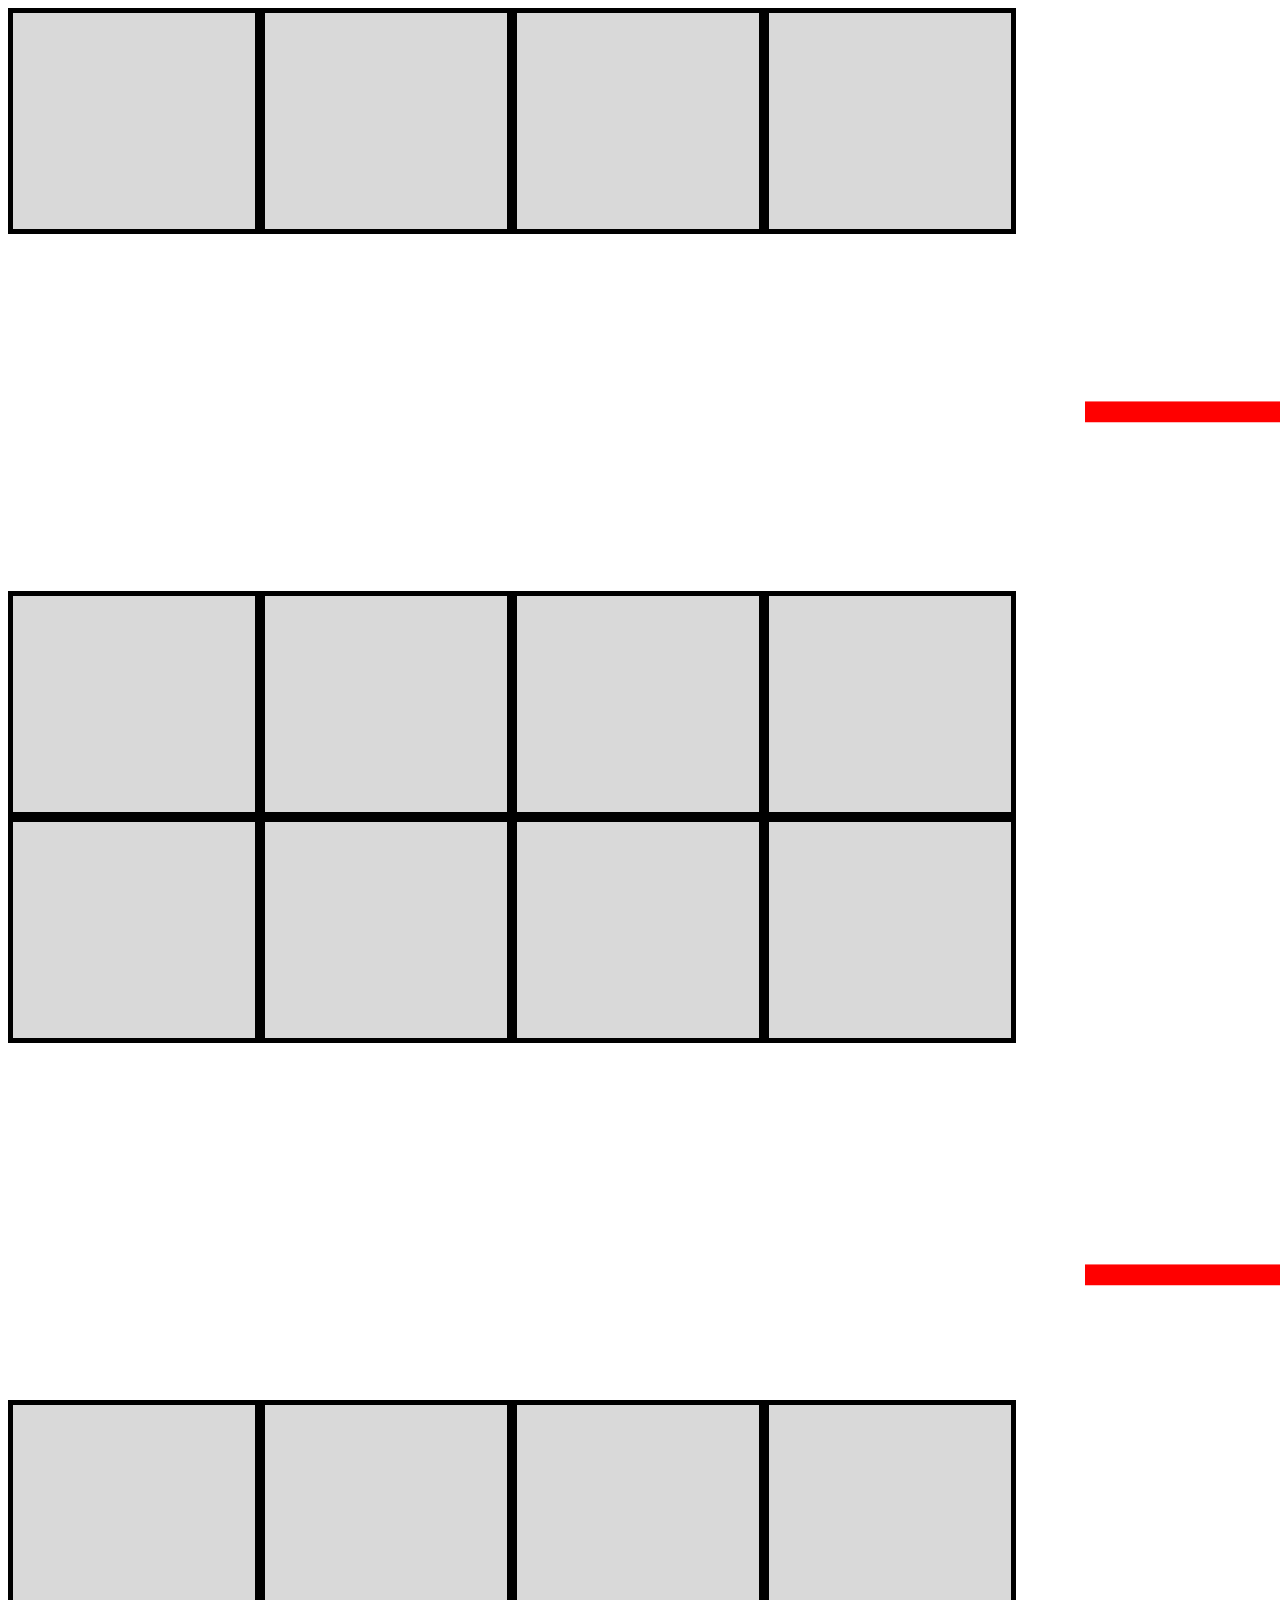
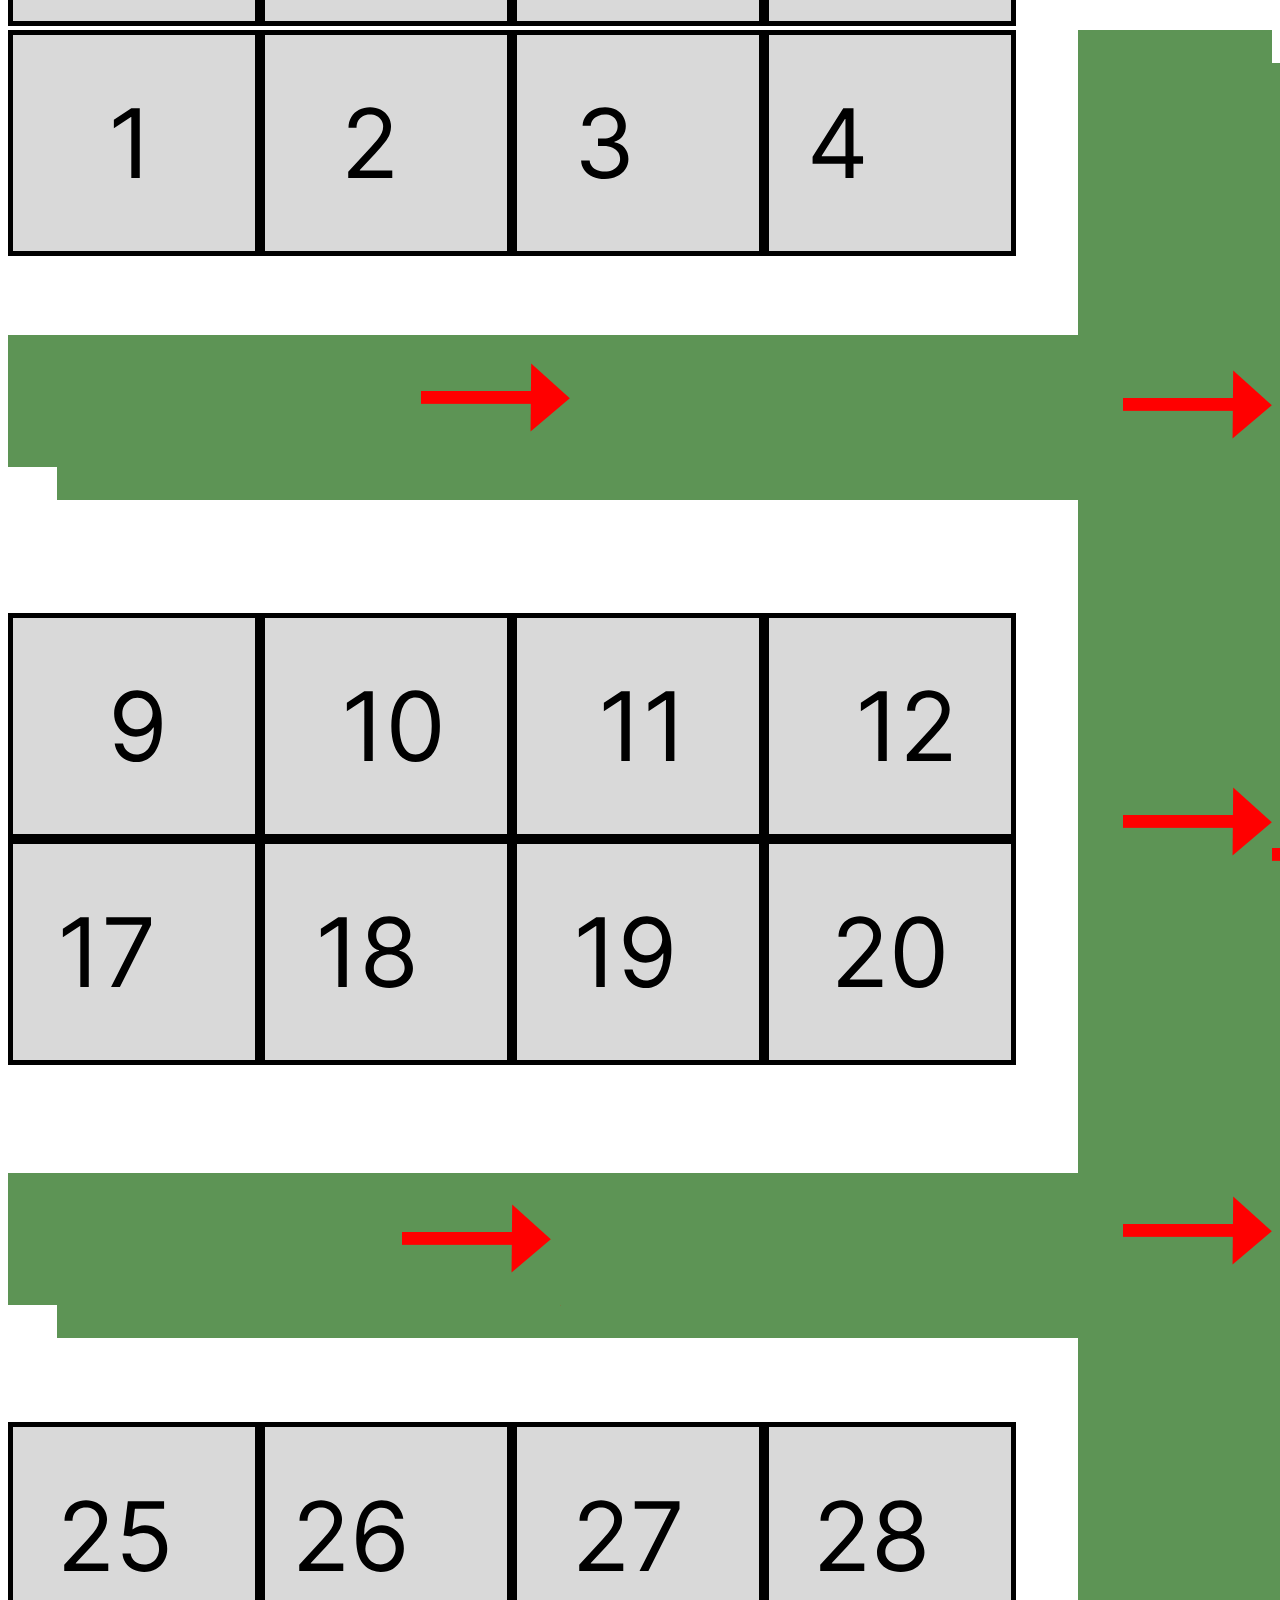
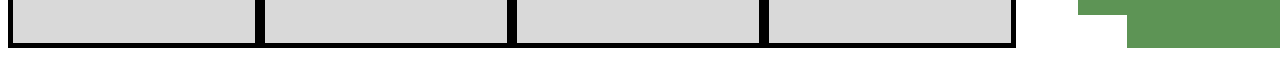
<file: maps/mapping.html>
<!DOCTYPE html>
<html lang="en">
<head>
    <meta charset="UTF-8">
    <meta http-equiv="X-UA-Compatible" content="IE=edge">
    <meta name="viewport" content="width=device-width, initial-scale=1.0">
    <title>Document</title>
</head>
<body>

    <!-- this is basic blocks -->
    <svg width="2412" height="1618" viewBox="0 0 2412 1618" fill="none" xmlns="http://www.w3.org/2000/svg">
        <rect x="2.5" y="2.5" width="247" height="221" fill="#D9D9D9" stroke="black" stroke-width="5"/>
        <rect x="2.5" y="585.5" width="247" height="221" fill="#D9D9D9" stroke="black" stroke-width="5"/>
        <rect x="1406.5" y="585.5" width="247" height="221" fill="#D9D9D9" stroke="black" stroke-width="5"/>
        <rect x="2.5" y="811.5" width="247" height="221" fill="#D9D9D9" stroke="black" stroke-width="5"/>
        <rect x="1406.5" y="811.5" width="247" height="221" fill="#D9D9D9" stroke="black" stroke-width="5"/>
        <rect x="2.5" y="1394.5" width="247" height="221" fill="#D9D9D9" stroke="black" stroke-width="5"/>
        <rect x="1406.5" y="1394.5" width="247" height="221" fill="#D9D9D9" stroke="black" stroke-width="5"/>
        <rect x="254.5" y="2.5" width="247" height="221" fill="#D9D9D9" stroke="black" stroke-width="5"/>
        <rect x="254.5" y="585.5" width="247" height="221" fill="#D9D9D9" stroke="black" stroke-width="5"/>
        <rect x="1658.5" y="585.5" width="247" height="221" fill="#D9D9D9" stroke="black" stroke-width="5"/>
        <rect x="254.5" y="811.5" width="247" height="221" fill="#D9D9D9" stroke="black" stroke-width="5"/>
        <rect x="1658.5" y="811.5" width="247" height="221" fill="#D9D9D9" stroke="black" stroke-width="5"/>
        <rect x="254.5" y="1394.5" width="247" height="221" fill="#D9D9D9" stroke="black" stroke-width="5"/>
        <rect x="1658.5" y="1394.5" width="247" height="221" fill="#D9D9D9" stroke="black" stroke-width="5"/>
        <rect x="506.5" y="2.5" width="247" height="221" fill="#D9D9D9" stroke="black" stroke-width="5"/>
        <rect x="506.5" y="585.5" width="247" height="221" fill="#D9D9D9" stroke="black" stroke-width="5"/>
        <rect x="1910.5" y="585.5" width="247" height="221" fill="#D9D9D9" stroke="black" stroke-width="5"/>
        <rect x="506.5" y="811.5" width="247" height="221" fill="#D9D9D9" stroke="black" stroke-width="5"/>
        <rect x="1910.5" y="811.5" width="247" height="221" fill="#D9D9D9" stroke="black" stroke-width="5"/>
        <rect x="506.5" y="1394.5" width="247" height="221" fill="#D9D9D9" stroke="black" stroke-width="5"/>
        <rect x="1910.5" y="1394.5" width="247" height="221" fill="#D9D9D9" stroke="black" stroke-width="5"/>
        <rect x="758.5" y="2.5" width="247" height="221" fill="#D9D9D9" stroke="black" stroke-width="5"/>
        <rect x="758.5" y="585.5" width="247" height="221" fill="#D9D9D9" stroke="black" stroke-width="5"/>
        <rect x="2162.5" y="585.5" width="247" height="221" fill="#D9D9D9" stroke="black" stroke-width="5"/>
        <rect x="758.5" y="811.5" width="247" height="221" fill="#D9D9D9" stroke="black" stroke-width="5"/>
        <rect x="2162.5" y="811.5" width="247" height="221" fill="#D9D9D9" stroke="black" stroke-width="5"/>
        <rect x="758.5" y="1394.5" width="247" height="221" fill="#D9D9D9" stroke="black" stroke-width="5"/>
        <rect x="2162.5" y="1394.5" width="247" height="221" fill="#D9D9D9" stroke="black" stroke-width="5"/>
        <rect x="1406.5" y="2.5" width="247" height="221" fill="#D9D9D9" stroke="black" stroke-width="5"/>
        <rect x="1658.5" y="2.5" width="247" height="221" fill="#D9D9D9" stroke="black" stroke-width="5"/>
        <rect x="1910.5" y="2.5" width="247" height="221" fill="#D9D9D9" stroke="black" stroke-width="5"/>
        <rect x="2162.5" y="2.5" width="247" height="221" fill="#D9D9D9" stroke="black" stroke-width="5"/>
        <rect x="1077" y="393.442" width="220.549" height="20.8142" fill="#FF0000"/>
        <path d="M1369.13 405.033L1292.1 458.977L1293.32 348.883L1369.13 405.033Z" fill="#FF0000"/>
        <rect x="1077" y="1256.44" width="220.549" height="20.8142" fill="#FF0000"/>
        <path d="M1369.13 1268.03L1292.1 1321.98L1293.32 1211.88L1369.13 1268.03Z" fill="#FF0000"/>
        </svg>


<!-- this is complete block + path  -->
<svg width="2412" height="1618" viewBox="0 0 2412 1618" fill="none" xmlns="http://www.w3.org/2000/svg">
    <rect x="2.5" y="2.5" width="247" height="221" fill="#D9D9D9" stroke="black" stroke-width="5"/>
    <path d="M131.773 78.1818V148H123.318V87.0455H122.909L105.864 98.3636V89.7727L123.318 78.1818H131.773Z" fill="black"/>
    <rect x="2.5" y="585.5" width="247" height="221" fill="#D9D9D9" stroke="black" stroke-width="5"/>
    <path d="M129.455 660.227C132.318 660.25 135.182 660.795 138.045 661.864C140.909 662.932 143.523 664.705 145.886 667.182C148.25 669.636 150.148 672.989 151.58 677.239C153.011 681.489 153.727 686.818 153.727 693.227C153.727 699.432 153.136 704.943 151.955 709.761C150.795 714.557 149.114 718.602 146.909 721.898C144.727 725.193 142.068 727.693 138.932 729.398C135.818 731.102 132.295 731.955 128.364 731.955C124.455 731.955 120.966 731.182 117.898 729.636C114.852 728.068 112.352 725.898 110.398 723.125C108.466 720.33 107.227 717.091 106.682 713.409H115C115.75 716.614 117.239 719.261 119.466 721.352C121.716 723.42 124.682 724.455 128.364 724.455C133.75 724.455 138 722.102 141.114 717.398C144.25 712.693 145.818 706.045 145.818 697.455H145.273C144 699.364 142.489 701.011 140.739 702.398C138.989 703.784 137.045 704.852 134.909 705.602C132.773 706.352 130.5 706.727 128.091 706.727C124.091 706.727 120.42 705.739 117.08 703.761C113.761 701.761 111.102 699.023 109.102 695.545C107.125 692.045 106.136 688.045 106.136 683.545C106.136 679.273 107.091 675.364 109 671.818C110.932 668.25 113.636 665.409 117.114 663.295C120.614 661.182 124.727 660.159 129.455 660.227ZM129.455 667.727C126.591 667.727 124.011 668.443 121.716 669.875C119.443 671.284 117.636 673.193 116.295 675.602C114.977 677.989 114.318 680.636 114.318 683.545C114.318 686.455 114.955 689.102 116.227 691.489C117.523 693.852 119.284 695.739 121.511 697.148C123.761 698.534 126.318 699.227 129.182 699.227C131.341 699.227 133.352 698.807 135.216 697.966C137.08 697.102 138.705 695.932 140.091 694.455C141.5 692.955 142.602 691.261 143.398 689.375C144.193 687.466 144.591 685.477 144.591 683.409C144.591 680.682 143.932 678.125 142.614 675.739C141.318 673.352 139.523 671.42 137.227 669.943C134.955 668.466 132.364 667.727 129.455 667.727Z" fill="black"/>
    <rect x="254.5" y="2.5" width="247" height="221" fill="#D9D9D9" stroke="black" stroke-width="5"/>
    <path d="M340.227 148V141.864L363.273 116.636C365.977 113.682 368.205 111.114 369.955 108.932C371.705 106.727 373 104.659 373.841 102.727C374.705 100.773 375.136 98.7273 375.136 96.5909C375.136 94.1364 374.545 92.0114 373.364 90.2159C372.205 88.4205 370.614 87.0341 368.591 86.0568C366.568 85.0795 364.295 84.5909 361.773 84.5909C359.091 84.5909 356.75 85.1477 354.75 86.2614C352.773 87.3523 351.239 88.8864 350.148 90.8636C349.08 92.8409 348.545 95.1591 348.545 97.8182H340.5C340.5 93.7273 341.443 90.1364 343.33 87.0455C345.216 83.9545 347.784 81.5455 351.034 79.8182C354.307 78.0909 357.977 77.2273 362.045 77.2273C366.136 77.2273 369.761 78.0909 372.92 79.8182C376.08 81.5455 378.557 83.875 380.352 86.8068C382.148 89.7386 383.045 93 383.045 96.5909C383.045 99.1591 382.58 101.67 381.648 104.125C380.739 106.557 379.148 109.273 376.875 112.273C374.625 115.25 371.5 118.886 367.5 123.182L351.818 139.955V140.5H384.273V148H340.227Z" fill="black"/>
    <rect x="254.5" y="585.5" width="247" height="221" fill="#D9D9D9" stroke="black" stroke-width="5"/>
    <path d="M364.773 661.182V731H356.318V670.045H355.909L338.864 681.364V672.773L356.318 661.182H364.773ZM407.625 731.955C402.489 731.955 398.114 730.557 394.5 727.761C390.886 724.943 388.125 720.864 386.216 715.523C384.307 710.159 383.352 703.682 383.352 696.091C383.352 688.545 384.307 682.102 386.216 676.761C388.148 671.398 390.92 667.307 394.534 664.489C398.17 661.648 402.534 660.227 407.625 660.227C412.716 660.227 417.068 661.648 420.682 664.489C424.318 667.307 427.091 671.398 429 676.761C430.932 682.102 431.898 688.545 431.898 696.091C431.898 703.682 430.943 710.159 429.034 715.523C427.125 720.864 424.364 724.943 420.75 727.761C417.136 730.557 412.761 731.955 407.625 731.955ZM407.625 724.455C412.716 724.455 416.67 722 419.489 717.091C422.307 712.182 423.716 705.182 423.716 696.091C423.716 690.045 423.068 684.898 421.773 680.648C420.5 676.398 418.659 673.159 416.25 670.932C413.864 668.705 410.989 667.591 407.625 667.591C402.58 667.591 398.636 670.08 395.795 675.057C392.955 680.011 391.534 687.023 391.534 696.091C391.534 702.136 392.17 707.273 393.443 711.5C394.716 715.727 396.545 718.943 398.932 721.148C401.341 723.352 404.239 724.455 407.625 724.455Z" fill="black"/>
    <rect x="506.5" y="585.5" width="247" height="221" fill="#D9D9D9" stroke="black" stroke-width="5"/>
    <path d="M621.773 661.182V731H613.318V670.045H612.909L595.864 681.364V672.773L613.318 661.182H621.773ZM666.398 661.182V731H657.943V670.045H657.534L640.489 681.364V672.773L657.943 661.182H666.398Z" fill="black"/>
    <rect x="758.5" y="585.5" width="247" height="221" fill="#D9D9D9" stroke="black" stroke-width="5"/>
    <path d="M878.773 661.182V731H870.318V670.045H869.909L852.864 681.364V672.773L870.318 661.182H878.773ZM898.852 731V724.864L921.898 699.636C924.602 696.682 926.83 694.114 928.58 691.932C930.33 689.727 931.625 687.659 932.466 685.727C933.33 683.773 933.761 681.727 933.761 679.591C933.761 677.136 933.17 675.011 931.989 673.216C930.83 671.42 929.239 670.034 927.216 669.057C925.193 668.08 922.92 667.591 920.398 667.591C917.716 667.591 915.375 668.148 913.375 669.261C911.398 670.352 909.864 671.886 908.773 673.864C907.705 675.841 907.17 678.159 907.17 680.818H899.125C899.125 676.727 900.068 673.136 901.955 670.045C903.841 666.955 906.409 664.545 909.659 662.818C912.932 661.091 916.602 660.227 920.67 660.227C924.761 660.227 928.386 661.091 931.545 662.818C934.705 664.545 937.182 666.875 938.977 669.807C940.773 672.739 941.67 676 941.67 679.591C941.67 682.159 941.205 684.67 940.273 687.125C939.364 689.557 937.773 692.273 935.5 695.273C933.25 698.25 930.125 701.886 926.125 706.182L910.443 722.955V723.5H942.898V731H898.852Z" fill="black"/>
    <rect x="1406.5" y="585.5" width="247" height="221" fill="#D9D9D9" stroke="black" stroke-width="5"/>
    <path d="M1496.77 661.182V731H1488.32V670.045H1487.91L1470.86 681.364V672.773L1488.32 661.182H1496.77ZM1540.44 731.955C1535.94 731.955 1531.93 731.182 1528.41 729.636C1524.91 728.091 1522.13 725.943 1520.06 723.193C1518.01 720.42 1516.9 717.205 1516.72 713.545H1525.31C1525.49 715.795 1526.26 717.739 1527.62 719.375C1528.99 720.989 1530.77 722.239 1532.98 723.125C1535.18 724.011 1537.63 724.455 1540.31 724.455C1543.31 724.455 1545.97 723.932 1548.28 722.886C1550.6 721.841 1552.42 720.386 1553.74 718.523C1555.06 716.659 1555.72 714.5 1555.72 712.045C1555.72 709.477 1555.08 707.216 1553.81 705.261C1552.53 703.284 1550.67 701.739 1548.22 700.625C1545.76 699.511 1542.76 698.955 1539.22 698.955H1533.62V691.455H1539.22C1541.99 691.455 1544.42 690.955 1546.51 689.955C1548.63 688.955 1550.27 687.545 1551.45 685.727C1552.66 683.909 1553.26 681.773 1553.26 679.318C1553.26 676.955 1552.74 674.898 1551.69 673.148C1550.65 671.398 1549.17 670.034 1547.26 669.057C1545.38 668.08 1543.15 667.591 1540.58 667.591C1538.17 667.591 1535.9 668.034 1533.76 668.92C1531.65 669.784 1529.92 671.045 1528.58 672.705C1527.24 674.341 1526.51 676.318 1526.4 678.636H1518.22C1518.35 674.977 1519.45 671.773 1521.52 669.023C1523.59 666.25 1526.3 664.091 1529.64 662.545C1533 661 1536.69 660.227 1540.72 660.227C1545.03 660.227 1548.74 661.102 1551.83 662.852C1554.92 664.58 1557.3 666.864 1558.95 669.705C1560.61 672.545 1561.44 675.614 1561.44 678.909C1561.44 682.841 1560.41 686.193 1558.34 688.966C1556.3 691.739 1553.51 693.659 1549.99 694.727V695.273C1554.4 696 1557.84 697.875 1560.32 700.898C1562.8 703.898 1564.03 707.614 1564.03 712.045C1564.03 715.841 1563 719.25 1560.93 722.273C1558.89 725.273 1556.09 727.636 1552.55 729.364C1549 731.091 1544.97 731.955 1540.44 731.955Z" fill="black"/>
    <rect x="1406.5" y="811.5" width="247" height="221" fill="#D9D9D9" stroke="black" stroke-width="5"/>
    <path d="M1472.23 958V951.864L1495.27 926.636C1497.98 923.682 1500.2 921.114 1501.95 918.932C1503.7 916.727 1505 914.659 1505.84 912.727C1506.7 910.773 1507.14 908.727 1507.14 906.591C1507.14 904.136 1506.55 902.011 1505.36 900.216C1504.2 898.42 1502.61 897.034 1500.59 896.057C1498.57 895.08 1496.3 894.591 1493.77 894.591C1491.09 894.591 1488.75 895.148 1486.75 896.261C1484.77 897.352 1483.24 898.886 1482.15 900.864C1481.08 902.841 1480.55 905.159 1480.55 907.818H1472.5C1472.5 903.727 1473.44 900.136 1475.33 897.045C1477.22 893.955 1479.78 891.545 1483.03 889.818C1486.31 888.091 1489.98 887.227 1494.05 887.227C1498.14 887.227 1501.76 888.091 1504.92 889.818C1508.08 891.545 1510.56 893.875 1512.35 896.807C1514.15 899.739 1515.05 903 1515.05 906.591C1515.05 909.159 1514.58 911.67 1513.65 914.125C1512.74 916.557 1511.15 919.273 1508.88 922.273C1506.62 925.25 1503.5 928.886 1499.5 933.182L1483.82 949.955V950.5H1516.27V958H1472.23ZM1554.9 888.182V958H1546.44V897.045H1546.03L1528.99 908.364V899.773L1546.44 888.182H1554.9Z" fill="black"/>
    <rect x="1406.5" y="1394.5" width="247" height="221" fill="#D9D9D9" stroke="black" stroke-width="5"/>
    <path d="M1472.23 1525V1518.86L1495.27 1493.64C1497.98 1490.68 1500.2 1488.11 1501.95 1485.93C1503.7 1483.73 1505 1481.66 1505.84 1479.73C1506.7 1477.77 1507.14 1475.73 1507.14 1473.59C1507.14 1471.14 1506.55 1469.01 1505.36 1467.22C1504.2 1465.42 1502.61 1464.03 1500.59 1463.06C1498.57 1462.08 1496.3 1461.59 1493.77 1461.59C1491.09 1461.59 1488.75 1462.15 1486.75 1463.26C1484.77 1464.35 1483.24 1465.89 1482.15 1467.86C1481.08 1469.84 1480.55 1472.16 1480.55 1474.82H1472.5C1472.5 1470.73 1473.44 1467.14 1475.33 1464.05C1477.22 1460.95 1479.78 1458.55 1483.03 1456.82C1486.31 1455.09 1489.98 1454.23 1494.05 1454.23C1498.14 1454.23 1501.76 1455.09 1504.92 1456.82C1508.08 1458.55 1510.56 1460.87 1512.35 1463.81C1514.15 1466.74 1515.05 1470 1515.05 1473.59C1515.05 1476.16 1514.58 1478.67 1513.65 1481.12C1512.74 1483.56 1511.15 1486.27 1508.88 1489.27C1506.62 1492.25 1503.5 1495.89 1499.5 1500.18L1483.82 1516.95V1517.5H1516.27V1525H1472.23ZM1552.58 1454.23C1555.44 1454.25 1558.31 1454.8 1561.17 1455.86C1564.03 1456.93 1566.65 1458.7 1569.01 1461.18C1571.38 1463.64 1573.27 1466.99 1574.7 1471.24C1576.14 1475.49 1576.85 1480.82 1576.85 1487.23C1576.85 1493.43 1576.26 1498.94 1575.08 1503.76C1573.92 1508.56 1572.24 1512.6 1570.03 1515.9C1567.85 1519.19 1565.19 1521.69 1562.06 1523.4C1558.94 1525.1 1555.42 1525.95 1551.49 1525.95C1547.58 1525.95 1544.09 1525.18 1541.02 1523.64C1537.98 1522.07 1535.48 1519.9 1533.52 1517.12C1531.59 1514.33 1530.35 1511.09 1529.81 1507.41H1538.12C1538.88 1510.61 1540.36 1513.26 1542.59 1515.35C1544.84 1517.42 1547.81 1518.45 1551.49 1518.45C1556.88 1518.45 1561.13 1516.1 1564.24 1511.4C1567.38 1506.69 1568.94 1500.05 1568.94 1491.45H1568.4C1567.13 1493.36 1565.61 1495.01 1563.86 1496.4C1562.11 1497.78 1560.17 1498.85 1558.03 1499.6C1555.9 1500.35 1553.63 1500.73 1551.22 1500.73C1547.22 1500.73 1543.55 1499.74 1540.2 1497.76C1536.89 1495.76 1534.23 1493.02 1532.23 1489.55C1530.25 1486.05 1529.26 1482.05 1529.26 1477.55C1529.26 1473.27 1530.22 1469.36 1532.12 1465.82C1534.06 1462.25 1536.76 1459.41 1540.24 1457.3C1543.74 1455.18 1547.85 1454.16 1552.58 1454.23ZM1552.58 1461.73C1549.72 1461.73 1547.14 1462.44 1544.84 1463.88C1542.57 1465.28 1540.76 1467.19 1539.42 1469.6C1538.1 1471.99 1537.44 1474.64 1537.44 1477.55C1537.44 1480.45 1538.08 1483.1 1539.35 1485.49C1540.65 1487.85 1542.41 1489.74 1544.64 1491.15C1546.89 1492.53 1549.44 1493.23 1552.31 1493.23C1554.47 1493.23 1556.48 1492.81 1558.34 1491.97C1560.2 1491.1 1561.83 1489.93 1563.22 1488.45C1564.63 1486.95 1565.73 1485.26 1566.52 1483.38C1567.32 1481.47 1567.72 1479.48 1567.72 1477.41C1567.72 1474.68 1567.06 1472.12 1565.74 1469.74C1564.44 1467.35 1562.65 1465.42 1560.35 1463.94C1558.08 1462.47 1555.49 1461.73 1552.58 1461.73Z" fill="black"/>
    <rect x="2.5" y="1394.5" width="247" height="221" fill="#D9D9D9" stroke="black" stroke-width="5"/>
    <path d="M56.2273 1541V1534.86L79.2727 1509.64C81.9773 1506.68 84.2045 1504.11 85.9545 1501.93C87.7045 1499.73 89 1497.66 89.8409 1495.73C90.7045 1493.77 91.1364 1491.73 91.1364 1489.59C91.1364 1487.14 90.5455 1485.01 89.3636 1483.22C88.2045 1481.42 86.6136 1480.03 84.5909 1479.06C82.5682 1478.08 80.2955 1477.59 77.7727 1477.59C75.0909 1477.59 72.75 1478.15 70.75 1479.26C68.7727 1480.35 67.2386 1481.89 66.1477 1483.86C65.0795 1485.84 64.5455 1488.16 64.5455 1490.82H56.5C56.5 1486.73 57.4432 1483.14 59.3295 1480.05C61.2159 1476.95 63.7841 1474.55 67.0341 1472.82C70.3068 1471.09 73.9773 1470.23 78.0455 1470.23C82.1364 1470.23 85.7614 1471.09 88.9205 1472.82C92.0795 1474.55 94.5568 1476.87 96.3523 1479.81C98.1477 1482.74 99.0455 1486 99.0455 1489.59C99.0455 1492.16 98.5795 1494.67 97.6477 1497.12C96.7386 1499.56 95.1477 1502.27 92.875 1505.27C90.625 1508.25 87.5 1511.89 83.5 1516.18L67.8182 1532.95V1533.5H100.273V1541H56.2273ZM136.17 1541.95C132.17 1541.95 128.568 1541.16 125.364 1539.57C122.159 1537.98 119.591 1535.8 117.659 1533.02C115.727 1530.25 114.67 1527.09 114.489 1523.55H122.67C122.989 1526.7 124.42 1529.32 126.966 1531.39C129.534 1533.43 132.602 1534.45 136.17 1534.45C139.034 1534.45 141.58 1533.78 143.807 1532.44C146.057 1531.1 147.818 1529.26 149.091 1526.92C150.386 1524.56 151.034 1521.89 151.034 1518.91C151.034 1515.86 150.364 1513.15 149.023 1510.76C147.705 1508.35 145.886 1506.45 143.568 1505.07C141.25 1503.68 138.602 1502.98 135.625 1502.95C133.489 1502.93 131.295 1503.26 129.045 1503.94C126.795 1504.6 124.943 1505.45 123.489 1506.5L115.58 1505.55L119.807 1471.18H156.08V1478.68H126.898L124.443 1499.27H124.852C126.284 1498.14 128.08 1497.19 130.239 1496.44C132.398 1495.69 134.648 1495.32 136.989 1495.32C141.261 1495.32 145.068 1496.34 148.409 1498.39C151.773 1500.41 154.409 1503.18 156.318 1506.7C158.25 1510.23 159.216 1514.25 159.216 1518.77C159.216 1523.23 158.216 1527.2 156.216 1530.7C154.239 1534.18 151.511 1536.93 148.034 1538.95C144.557 1540.95 140.602 1541.95 136.17 1541.95Z" fill="black"/>
    <rect x="1658.5" y="585.5" width="247" height="221" fill="#D9D9D9" stroke="black" stroke-width="5"/>
    <path d="M1731.77 661.182V731H1723.32V670.045H1722.91L1705.86 681.364V672.773L1723.32 661.182H1731.77ZM1750.22 716.682V709.727L1780.9 661.182H1785.94V671.955H1782.53L1759.35 708.636V709.182H1800.67V716.682H1750.22ZM1783.08 731V714.568V711.33V661.182H1791.12V731H1783.08Z" fill="black"/>
    <rect x="1658.5" y="811.5" width="247" height="221" fill="#D9D9D9" stroke="black" stroke-width="5"/>
    <path d="M1707.23 958V951.864L1730.27 926.636C1732.98 923.682 1735.2 921.114 1736.95 918.932C1738.7 916.727 1740 914.659 1740.84 912.727C1741.7 910.773 1742.14 908.727 1742.14 906.591C1742.14 904.136 1741.55 902.011 1740.36 900.216C1739.2 898.42 1737.61 897.034 1735.59 896.057C1733.57 895.08 1731.3 894.591 1728.77 894.591C1726.09 894.591 1723.75 895.148 1721.75 896.261C1719.77 897.352 1718.24 898.886 1717.15 900.864C1716.08 902.841 1715.55 905.159 1715.55 907.818H1707.5C1707.5 903.727 1708.44 900.136 1710.33 897.045C1712.22 893.955 1714.78 891.545 1718.03 889.818C1721.31 888.091 1724.98 887.227 1729.05 887.227C1733.14 887.227 1736.76 888.091 1739.92 889.818C1743.08 891.545 1745.56 893.875 1747.35 896.807C1749.15 899.739 1750.05 903 1750.05 906.591C1750.05 909.159 1749.58 911.67 1748.65 914.125C1747.74 916.557 1746.15 919.273 1743.88 922.273C1741.62 925.25 1738.5 928.886 1734.5 933.182L1718.82 949.955V950.5H1751.27V958H1707.23ZM1765.35 958V951.864L1788.4 926.636C1791.1 923.682 1793.33 921.114 1795.08 918.932C1796.83 916.727 1798.13 914.659 1798.97 912.727C1799.83 910.773 1800.26 908.727 1800.26 906.591C1800.26 904.136 1799.67 902.011 1798.49 900.216C1797.33 898.42 1795.74 897.034 1793.72 896.057C1791.69 895.08 1789.42 894.591 1786.9 894.591C1784.22 894.591 1781.88 895.148 1779.88 896.261C1777.9 897.352 1776.36 898.886 1775.27 900.864C1774.2 902.841 1773.67 905.159 1773.67 907.818H1765.62C1765.62 903.727 1766.57 900.136 1768.45 897.045C1770.34 893.955 1772.91 891.545 1776.16 889.818C1779.43 888.091 1783.1 887.227 1787.17 887.227C1791.26 887.227 1794.89 888.091 1798.05 889.818C1801.2 891.545 1803.68 893.875 1805.48 896.807C1807.27 899.739 1808.17 903 1808.17 906.591C1808.17 909.159 1807.7 911.67 1806.77 914.125C1805.86 916.557 1804.27 919.273 1802 922.273C1799.75 925.25 1796.62 928.886 1792.62 933.182L1776.94 949.955V950.5H1809.4V958H1765.35Z" fill="black"/>
    <rect x="1658.5" y="1394.5" width="247" height="221" fill="#D9D9D9" stroke="black" stroke-width="5"/>
    <path d="M1730.82 1525.95C1726.32 1525.95 1722.31 1525.18 1718.78 1523.64C1715.28 1522.09 1712.5 1519.94 1710.43 1517.19C1708.39 1514.42 1707.27 1511.2 1707.09 1507.55H1715.68C1715.86 1509.8 1716.64 1511.74 1718 1513.38C1719.36 1514.99 1721.15 1516.24 1723.35 1517.12C1725.56 1518.01 1728 1518.45 1730.68 1518.45C1733.68 1518.45 1736.34 1517.93 1738.66 1516.89C1740.98 1515.84 1742.8 1514.39 1744.11 1512.52C1745.43 1510.66 1746.09 1508.5 1746.09 1506.05C1746.09 1503.48 1745.45 1501.22 1744.18 1499.26C1742.91 1497.28 1741.05 1495.74 1738.59 1494.62C1736.14 1493.51 1733.14 1492.95 1729.59 1492.95H1724V1485.45H1729.59C1732.36 1485.45 1734.8 1484.95 1736.89 1483.95C1739 1482.95 1740.65 1481.55 1741.83 1479.73C1743.03 1477.91 1743.64 1475.77 1743.64 1473.32C1743.64 1470.95 1743.11 1468.9 1742.07 1467.15C1741.02 1465.4 1739.55 1464.03 1737.64 1463.06C1735.75 1462.08 1733.52 1461.59 1730.95 1461.59C1728.55 1461.59 1726.27 1462.03 1724.14 1462.92C1722.02 1463.78 1720.3 1465.05 1718.95 1466.7C1717.61 1468.34 1716.89 1470.32 1716.77 1472.64H1708.59C1708.73 1468.98 1709.83 1465.77 1711.9 1463.02C1713.97 1460.25 1716.67 1458.09 1720.01 1456.55C1723.38 1455 1727.07 1454.23 1731.09 1454.23C1735.41 1454.23 1739.11 1455.1 1742.2 1456.85C1745.3 1458.58 1747.67 1460.86 1749.33 1463.7C1750.99 1466.55 1751.82 1469.61 1751.82 1472.91C1751.82 1476.84 1750.78 1480.19 1748.72 1482.97C1746.67 1485.74 1743.89 1487.66 1740.36 1488.73V1489.27C1744.77 1490 1748.22 1491.87 1750.69 1494.9C1753.17 1497.9 1754.41 1501.61 1754.41 1506.05C1754.41 1509.84 1753.38 1513.25 1751.31 1516.27C1749.26 1519.27 1746.47 1521.64 1742.92 1523.36C1739.38 1525.09 1735.34 1525.95 1730.82 1525.95ZM1791.12 1525.95C1785.99 1525.95 1781.61 1524.56 1778 1521.76C1774.39 1518.94 1771.63 1514.86 1769.72 1509.52C1767.81 1504.16 1766.85 1497.68 1766.85 1490.09C1766.85 1482.55 1767.81 1476.1 1769.72 1470.76C1771.65 1465.4 1774.42 1461.31 1778.03 1458.49C1781.67 1455.65 1786.03 1454.23 1791.12 1454.23C1796.22 1454.23 1800.57 1455.65 1804.18 1458.49C1807.82 1461.31 1810.59 1465.4 1812.5 1470.76C1814.43 1476.1 1815.4 1482.55 1815.4 1490.09C1815.4 1497.68 1814.44 1504.16 1812.53 1509.52C1810.62 1514.86 1807.86 1518.94 1804.25 1521.76C1800.64 1524.56 1796.26 1525.95 1791.12 1525.95ZM1791.12 1518.45C1796.22 1518.45 1800.17 1516 1802.99 1511.09C1805.81 1506.18 1807.22 1499.18 1807.22 1490.09C1807.22 1484.05 1806.57 1478.9 1805.27 1474.65C1804 1470.4 1802.16 1467.16 1799.75 1464.93C1797.36 1462.7 1794.49 1461.59 1791.12 1461.59C1786.08 1461.59 1782.14 1464.08 1779.3 1469.06C1776.45 1474.01 1775.03 1481.02 1775.03 1490.09C1775.03 1496.14 1775.67 1501.27 1776.94 1505.5C1778.22 1509.73 1780.05 1512.94 1782.43 1515.15C1784.84 1517.35 1787.74 1518.45 1791.12 1518.45Z" fill="black"/>
    <rect x="254.5" y="1394.5" width="247" height="221" fill="#D9D9D9" stroke="black" stroke-width="5"/>
    <path d="M291.227 1541V1534.86L314.273 1509.64C316.977 1506.68 319.205 1504.11 320.955 1501.93C322.705 1499.73 324 1497.66 324.841 1495.73C325.705 1493.77 326.136 1491.73 326.136 1489.59C326.136 1487.14 325.545 1485.01 324.364 1483.22C323.205 1481.42 321.614 1480.03 319.591 1479.06C317.568 1478.08 315.295 1477.59 312.773 1477.59C310.091 1477.59 307.75 1478.15 305.75 1479.26C303.773 1480.35 302.239 1481.89 301.148 1483.86C300.08 1485.84 299.545 1488.16 299.545 1490.82H291.5C291.5 1486.73 292.443 1483.14 294.33 1480.05C296.216 1476.95 298.784 1474.55 302.034 1472.82C305.307 1471.09 308.977 1470.23 313.045 1470.23C317.136 1470.23 320.761 1471.09 323.92 1472.82C327.08 1474.55 329.557 1476.87 331.352 1479.81C333.148 1482.74 334.045 1486 334.045 1489.59C334.045 1492.16 333.58 1494.67 332.648 1497.12C331.739 1499.56 330.148 1502.27 327.875 1505.27C325.625 1508.25 322.5 1511.89 318.5 1516.18L302.818 1532.95V1533.5H335.273V1541H291.227ZM372.534 1541.95C369.67 1541.91 366.807 1541.36 363.943 1540.32C361.08 1539.27 358.466 1537.51 356.102 1535.03C353.739 1532.53 351.841 1529.16 350.409 1524.91C348.977 1520.64 348.261 1515.27 348.261 1508.82C348.261 1502.64 348.841 1497.16 350 1492.39C351.159 1487.59 352.841 1483.56 355.045 1480.28C357.25 1476.99 359.909 1474.49 363.023 1472.78C366.159 1471.08 369.693 1470.23 373.625 1470.23C377.534 1470.23 381.011 1471.01 384.057 1472.58C387.125 1474.12 389.625 1476.28 391.557 1479.06C393.489 1481.83 394.739 1485.02 395.307 1488.64H386.989C386.216 1485.5 384.716 1482.9 382.489 1480.83C380.261 1478.76 377.307 1477.73 373.625 1477.73C368.216 1477.73 363.955 1480.08 360.841 1484.78C357.75 1489.49 356.193 1496.09 356.17 1504.59H356.716C357.989 1502.66 359.5 1501.01 361.25 1499.65C363.023 1498.26 364.977 1497.19 367.114 1496.44C369.25 1495.69 371.511 1495.32 373.898 1495.32C377.898 1495.32 381.557 1496.32 384.875 1498.32C388.193 1500.3 390.852 1503.03 392.852 1506.53C394.852 1510.01 395.852 1514 395.852 1518.5C395.852 1522.82 394.886 1526.77 392.955 1530.36C391.023 1533.93 388.307 1536.77 384.807 1538.89C381.33 1540.98 377.239 1542 372.534 1541.95ZM372.534 1534.45C375.398 1534.45 377.966 1533.74 380.239 1532.31C382.534 1530.87 384.341 1528.95 385.659 1526.55C387 1524.14 387.67 1521.45 387.67 1518.5C387.67 1515.61 387.023 1512.99 385.727 1510.62C384.455 1508.24 382.693 1506.34 380.443 1504.93C378.216 1503.52 375.67 1502.82 372.807 1502.82C370.648 1502.82 368.636 1503.25 366.773 1504.11C364.909 1504.95 363.273 1506.11 361.864 1507.59C360.477 1509.07 359.386 1510.76 358.591 1512.67C357.795 1514.56 357.398 1516.55 357.398 1518.64C357.398 1521.41 358.045 1524 359.341 1526.41C360.659 1528.82 362.455 1530.76 364.727 1532.24C367.023 1533.72 369.625 1534.45 372.534 1534.45Z" fill="black"/>
    <rect x="1910.5" y="585.5" width="247" height="221" fill="#D9D9D9" stroke="black" stroke-width="5"/>
    <path d="M2011.77 661.182V731H2003.32V670.045H2002.91L1985.86 681.364V672.773L2003.32 661.182H2011.77ZM2053.67 731.955C2049.67 731.955 2046.07 731.159 2042.86 729.568C2039.66 727.977 2037.09 725.795 2035.16 723.023C2033.23 720.25 2032.17 717.091 2031.99 713.545H2040.17C2040.49 716.705 2041.92 719.318 2044.47 721.386C2047.03 723.432 2050.1 724.455 2053.67 724.455C2056.53 724.455 2059.08 723.784 2061.31 722.443C2063.56 721.102 2065.32 719.261 2066.59 716.92C2067.89 714.557 2068.53 711.886 2068.53 708.909C2068.53 705.864 2067.86 703.148 2066.52 700.761C2065.2 698.352 2063.39 696.455 2061.07 695.068C2058.75 693.682 2056.1 692.977 2053.12 692.955C2050.99 692.932 2048.8 693.261 2046.55 693.943C2044.3 694.602 2042.44 695.455 2040.99 696.5L2033.08 695.545L2037.31 661.182H2073.58V668.682H2044.4L2041.94 689.273H2042.35C2043.78 688.136 2045.58 687.193 2047.74 686.443C2049.9 685.693 2052.15 685.318 2054.49 685.318C2058.76 685.318 2062.57 686.341 2065.91 688.386C2069.27 690.409 2071.91 693.182 2073.82 696.705C2075.75 700.227 2076.72 704.25 2076.72 708.773C2076.72 713.227 2075.72 717.205 2073.72 720.705C2071.74 724.182 2069.01 726.932 2065.53 728.955C2062.06 730.955 2058.1 731.955 2053.67 731.955Z" fill="black"/>
    <rect x="1910.5" y="811.5" width="247" height="221" fill="#D9D9D9" stroke="black" stroke-width="5"/>
    <path d="M1987.23 958V951.864L2010.27 926.636C2012.98 923.682 2015.2 921.114 2016.95 918.932C2018.7 916.727 2020 914.659 2020.84 912.727C2021.7 910.773 2022.14 908.727 2022.14 906.591C2022.14 904.136 2021.55 902.011 2020.36 900.216C2019.2 898.42 2017.61 897.034 2015.59 896.057C2013.57 895.08 2011.3 894.591 2008.77 894.591C2006.09 894.591 2003.75 895.148 2001.75 896.261C1999.77 897.352 1998.24 898.886 1997.15 900.864C1996.08 902.841 1995.55 905.159 1995.55 907.818H1987.5C1987.5 903.727 1988.44 900.136 1990.33 897.045C1992.22 893.955 1994.78 891.545 1998.03 889.818C2001.31 888.091 2004.98 887.227 2009.05 887.227C2013.14 887.227 2016.76 888.091 2019.92 889.818C2023.08 891.545 2025.56 893.875 2027.35 896.807C2029.15 899.739 2030.05 903 2030.05 906.591C2030.05 909.159 2029.58 911.67 2028.65 914.125C2027.74 916.557 2026.15 919.273 2023.88 922.273C2021.62 925.25 2018.5 928.886 2014.5 933.182L1998.82 949.955V950.5H2031.27V958H1987.23ZM2068.94 958.955C2064.44 958.955 2060.43 958.182 2056.91 956.636C2053.41 955.091 2050.63 952.943 2048.56 950.193C2046.51 947.42 2045.4 944.205 2045.22 940.545H2053.81C2053.99 942.795 2054.76 944.739 2056.12 946.375C2057.49 947.989 2059.27 949.239 2061.48 950.125C2063.68 951.011 2066.13 951.455 2068.81 951.455C2071.81 951.455 2074.47 950.932 2076.78 949.886C2079.1 948.841 2080.92 947.386 2082.24 945.523C2083.56 943.659 2084.22 941.5 2084.22 939.045C2084.22 936.477 2083.58 934.216 2082.31 932.261C2081.03 930.284 2079.17 928.739 2076.72 927.625C2074.26 926.511 2071.26 925.955 2067.72 925.955H2062.12V918.455H2067.72C2070.49 918.455 2072.92 917.955 2075.01 916.955C2077.13 915.955 2078.77 914.545 2079.95 912.727C2081.16 910.909 2081.76 908.773 2081.76 906.318C2081.76 903.955 2081.24 901.898 2080.19 900.148C2079.15 898.398 2077.67 897.034 2075.76 896.057C2073.88 895.08 2071.65 894.591 2069.08 894.591C2066.67 894.591 2064.4 895.034 2062.26 895.92C2060.15 896.784 2058.42 898.045 2057.08 899.705C2055.74 901.341 2055.01 903.318 2054.9 905.636H2046.72C2046.85 901.977 2047.95 898.773 2050.02 896.023C2052.09 893.25 2054.8 891.091 2058.14 889.545C2061.5 888 2065.19 887.227 2069.22 887.227C2073.53 887.227 2077.24 888.102 2080.33 889.852C2083.42 891.58 2085.8 893.864 2087.45 896.705C2089.11 899.545 2089.94 902.614 2089.94 905.909C2089.94 909.841 2088.91 913.193 2086.84 915.966C2084.8 918.739 2082.01 920.659 2078.49 921.727V922.273C2082.9 923 2086.34 924.875 2088.82 927.898C2091.3 930.898 2092.53 934.614 2092.53 939.045C2092.53 942.841 2091.5 946.25 2089.43 949.273C2087.39 952.273 2084.59 954.636 2081.05 956.364C2077.5 958.091 2073.47 958.955 2068.94 958.955Z" fill="black"/>
    <rect x="1910.5" y="1394.5" width="247" height="221" fill="#D9D9D9" stroke="black" stroke-width="5"/>
    <path d="M2010.82 1525.95C2006.32 1525.95 2002.31 1525.18 1998.78 1523.64C1995.28 1522.09 1992.5 1519.94 1990.43 1517.19C1988.39 1514.42 1987.27 1511.2 1987.09 1507.55H1995.68C1995.86 1509.8 1996.64 1511.74 1998 1513.38C1999.36 1514.99 2001.15 1516.24 2003.35 1517.12C2005.56 1518.01 2008 1518.45 2010.68 1518.45C2013.68 1518.45 2016.34 1517.93 2018.66 1516.89C2020.98 1515.84 2022.8 1514.39 2024.11 1512.52C2025.43 1510.66 2026.09 1508.5 2026.09 1506.05C2026.09 1503.48 2025.45 1501.22 2024.18 1499.26C2022.91 1497.28 2021.05 1495.74 2018.59 1494.62C2016.14 1493.51 2013.14 1492.95 2009.59 1492.95H2004V1485.45H2009.59C2012.36 1485.45 2014.8 1484.95 2016.89 1483.95C2019 1482.95 2020.65 1481.55 2021.83 1479.73C2023.03 1477.91 2023.64 1475.77 2023.64 1473.32C2023.64 1470.95 2023.11 1468.9 2022.07 1467.15C2021.02 1465.4 2019.55 1464.03 2017.64 1463.06C2015.75 1462.08 2013.52 1461.59 2010.95 1461.59C2008.55 1461.59 2006.27 1462.03 2004.14 1462.92C2002.02 1463.78 2000.3 1465.05 1998.95 1466.7C1997.61 1468.34 1996.89 1470.32 1996.77 1472.64H1988.59C1988.73 1468.98 1989.83 1465.77 1991.9 1463.02C1993.97 1460.25 1996.67 1458.09 2000.01 1456.55C2003.38 1455 2007.07 1454.23 2011.09 1454.23C2015.41 1454.23 2019.11 1455.1 2022.2 1456.85C2025.3 1458.58 2027.67 1460.86 2029.33 1463.7C2030.99 1466.55 2031.82 1469.61 2031.82 1472.91C2031.82 1476.84 2030.78 1480.19 2028.72 1482.97C2026.67 1485.74 2023.89 1487.66 2020.36 1488.73V1489.27C2024.77 1490 2028.22 1491.87 2030.69 1494.9C2033.17 1497.9 2034.41 1501.61 2034.41 1506.05C2034.41 1509.84 2033.38 1513.25 2031.31 1516.27C2029.26 1519.27 2026.47 1521.64 2022.92 1523.36C2019.38 1525.09 2015.34 1525.95 2010.82 1525.95ZM2072.9 1455.18V1525H2064.44V1464.05H2064.03L2046.99 1475.36V1466.77L2064.44 1455.18H2072.9Z" fill="black"/>
    <rect x="506.5" y="1394.5" width="247" height="221" fill="#D9D9D9" stroke="black" stroke-width="5"/>
    <path d="M571.227 1541V1534.86L594.273 1509.64C596.977 1506.68 599.205 1504.11 600.955 1501.93C602.705 1499.73 604 1497.66 604.841 1495.73C605.705 1493.77 606.136 1491.73 606.136 1489.59C606.136 1487.14 605.545 1485.01 604.364 1483.22C603.205 1481.42 601.614 1480.03 599.591 1479.06C597.568 1478.08 595.295 1477.59 592.773 1477.59C590.091 1477.59 587.75 1478.15 585.75 1479.26C583.773 1480.35 582.239 1481.89 581.148 1483.86C580.08 1485.84 579.545 1488.16 579.545 1490.82H571.5C571.5 1486.73 572.443 1483.14 574.33 1480.05C576.216 1476.95 578.784 1474.55 582.034 1472.82C585.307 1471.09 588.977 1470.23 593.045 1470.23C597.136 1470.23 600.761 1471.09 603.92 1472.82C607.08 1474.55 609.557 1476.87 611.352 1479.81C613.148 1482.74 614.045 1486 614.045 1489.59C614.045 1492.16 613.58 1494.67 612.648 1497.12C611.739 1499.56 610.148 1502.27 607.875 1505.27C605.625 1508.25 602.5 1511.89 598.5 1516.18L582.818 1532.95V1533.5H615.273V1541H571.227ZM631.534 1541L662.761 1479.23V1478.68H626.761V1471.18H671.489V1479.09L640.398 1541H631.534Z" fill="black"/>
    <rect x="2162.5" y="585.5" width="247" height="221" fill="#D9D9D9" stroke="black" stroke-width="5"/>
    <path d="M2252.77 661.182V731H2244.32V670.045H2243.91L2226.86 681.364V672.773L2244.32 661.182H2252.77ZM2296.03 731.955C2293.17 731.909 2290.31 731.364 2287.44 730.318C2284.58 729.273 2281.97 727.511 2279.6 725.034C2277.24 722.534 2275.34 719.159 2273.91 714.909C2272.48 710.636 2271.76 705.273 2271.76 698.818C2271.76 692.636 2272.34 687.159 2273.5 682.386C2274.66 677.591 2276.34 673.557 2278.55 670.284C2280.75 666.989 2283.41 664.489 2286.52 662.784C2289.66 661.08 2293.19 660.227 2297.12 660.227C2301.03 660.227 2304.51 661.011 2307.56 662.58C2310.63 664.125 2313.13 666.284 2315.06 669.057C2316.99 671.83 2318.24 675.023 2318.81 678.636H2310.49C2309.72 675.5 2308.22 672.898 2305.99 670.83C2303.76 668.761 2300.81 667.727 2297.12 667.727C2291.72 667.727 2287.45 670.08 2284.34 674.784C2281.25 679.489 2279.69 686.091 2279.67 694.591H2280.22C2281.49 692.659 2283 691.011 2284.75 689.648C2286.52 688.261 2288.48 687.193 2290.61 686.443C2292.75 685.693 2295.01 685.318 2297.4 685.318C2301.4 685.318 2305.06 686.318 2308.38 688.318C2311.69 690.295 2314.35 693.034 2316.35 696.534C2318.35 700.011 2319.35 704 2319.35 708.5C2319.35 712.818 2318.39 716.773 2316.45 720.364C2314.52 723.932 2311.81 726.773 2308.31 728.886C2304.83 730.977 2300.74 732 2296.03 731.955ZM2296.03 724.455C2298.9 724.455 2301.47 723.739 2303.74 722.307C2306.03 720.875 2307.84 718.955 2309.16 716.545C2310.5 714.136 2311.17 711.455 2311.17 708.5C2311.17 705.614 2310.52 702.989 2309.23 700.625C2307.95 698.239 2306.19 696.341 2303.94 694.932C2301.72 693.523 2299.17 692.818 2296.31 692.818C2294.15 692.818 2292.14 693.25 2290.27 694.114C2288.41 694.955 2286.77 696.114 2285.36 697.591C2283.98 699.068 2282.89 700.761 2282.09 702.67C2281.3 704.557 2280.9 706.545 2280.9 708.636C2280.9 711.409 2281.55 714 2282.84 716.409C2284.16 718.818 2285.95 720.761 2288.23 722.239C2290.52 723.716 2293.12 724.455 2296.03 724.455Z" fill="black"/>
    <rect x="2162.5" y="811.5" width="247" height="221" fill="#D9D9D9" stroke="black" stroke-width="5"/>
    <path d="M2228.23 958V951.864L2251.27 926.636C2253.98 923.682 2256.2 921.114 2257.95 918.932C2259.7 916.727 2261 914.659 2261.84 912.727C2262.7 910.773 2263.14 908.727 2263.14 906.591C2263.14 904.136 2262.55 902.011 2261.36 900.216C2260.2 898.42 2258.61 897.034 2256.59 896.057C2254.57 895.08 2252.3 894.591 2249.77 894.591C2247.09 894.591 2244.75 895.148 2242.75 896.261C2240.77 897.352 2239.24 898.886 2238.15 900.864C2237.08 902.841 2236.55 905.159 2236.55 907.818H2228.5C2228.5 903.727 2229.44 900.136 2231.33 897.045C2233.22 893.955 2235.78 891.545 2239.03 889.818C2242.31 888.091 2245.98 887.227 2250.05 887.227C2254.14 887.227 2257.76 888.091 2260.92 889.818C2264.08 891.545 2266.56 893.875 2268.35 896.807C2270.15 899.739 2271.05 903 2271.05 906.591C2271.05 909.159 2270.58 911.67 2269.65 914.125C2268.74 916.557 2267.15 919.273 2264.88 922.273C2262.62 925.25 2259.5 928.886 2255.5 933.182L2239.82 949.955V950.5H2272.27V958H2228.23ZM2283.22 943.682V936.727L2313.9 888.182H2318.94V898.955H2315.53L2292.35 935.636V936.182H2333.67V943.682H2283.22ZM2316.08 958V941.568V938.33V888.182H2324.12V958H2316.08Z" fill="black"/>
    <rect x="2162.5" y="1394.5" width="247" height="221" fill="#D9D9D9" stroke="black" stroke-width="5"/>
    <path d="M2251.82 1525.95C2247.32 1525.95 2243.31 1525.18 2239.78 1523.64C2236.28 1522.09 2233.5 1519.94 2231.43 1517.19C2229.39 1514.42 2228.27 1511.2 2228.09 1507.55H2236.68C2236.86 1509.8 2237.64 1511.74 2239 1513.38C2240.36 1514.99 2242.15 1516.24 2244.35 1517.12C2246.56 1518.01 2249 1518.45 2251.68 1518.45C2254.68 1518.45 2257.34 1517.93 2259.66 1516.89C2261.98 1515.84 2263.8 1514.39 2265.11 1512.52C2266.43 1510.66 2267.09 1508.5 2267.09 1506.05C2267.09 1503.48 2266.45 1501.22 2265.18 1499.26C2263.91 1497.28 2262.05 1495.74 2259.59 1494.62C2257.14 1493.51 2254.14 1492.95 2250.59 1492.95H2245V1485.45H2250.59C2253.36 1485.45 2255.8 1484.95 2257.89 1483.95C2260 1482.95 2261.65 1481.55 2262.83 1479.73C2264.03 1477.91 2264.64 1475.77 2264.64 1473.32C2264.64 1470.95 2264.11 1468.9 2263.07 1467.15C2262.02 1465.4 2260.55 1464.03 2258.64 1463.06C2256.75 1462.08 2254.52 1461.59 2251.95 1461.59C2249.55 1461.59 2247.27 1462.03 2245.14 1462.92C2243.02 1463.78 2241.3 1465.05 2239.95 1466.7C2238.61 1468.34 2237.89 1470.32 2237.77 1472.64H2229.59C2229.73 1468.98 2230.83 1465.77 2232.9 1463.02C2234.97 1460.25 2237.67 1458.09 2241.01 1456.55C2244.38 1455 2248.07 1454.23 2252.09 1454.23C2256.41 1454.23 2260.11 1455.1 2263.2 1456.85C2266.3 1458.58 2268.67 1460.86 2270.33 1463.7C2271.99 1466.55 2272.82 1469.61 2272.82 1472.91C2272.82 1476.84 2271.78 1480.19 2269.72 1482.97C2267.67 1485.74 2264.89 1487.66 2261.36 1488.73V1489.27C2265.77 1490 2269.22 1491.87 2271.69 1494.9C2274.17 1497.9 2275.41 1501.61 2275.41 1506.05C2275.41 1509.84 2274.38 1513.25 2272.31 1516.27C2270.26 1519.27 2267.47 1521.64 2263.92 1523.36C2260.38 1525.09 2256.34 1525.95 2251.82 1525.95ZM2289.35 1525V1518.86L2312.4 1493.64C2315.1 1490.68 2317.33 1488.11 2319.08 1485.93C2320.83 1483.73 2322.13 1481.66 2322.97 1479.73C2323.83 1477.77 2324.26 1475.73 2324.26 1473.59C2324.26 1471.14 2323.67 1469.01 2322.49 1467.22C2321.33 1465.42 2319.74 1464.03 2317.72 1463.06C2315.69 1462.08 2313.42 1461.59 2310.9 1461.59C2308.22 1461.59 2305.88 1462.15 2303.88 1463.26C2301.9 1464.35 2300.36 1465.89 2299.27 1467.86C2298.2 1469.84 2297.67 1472.16 2297.67 1474.82H2289.62C2289.62 1470.73 2290.57 1467.14 2292.45 1464.05C2294.34 1460.95 2296.91 1458.55 2300.16 1456.82C2303.43 1455.09 2307.1 1454.23 2311.17 1454.23C2315.26 1454.23 2318.89 1455.09 2322.05 1456.82C2325.2 1458.55 2327.68 1460.87 2329.48 1463.81C2331.27 1466.74 2332.17 1470 2332.17 1473.59C2332.17 1476.16 2331.7 1478.67 2330.77 1481.12C2329.86 1483.56 2328.27 1486.27 2326 1489.27C2323.75 1492.25 2320.62 1495.89 2316.62 1500.18L2300.94 1516.95V1517.5H2333.4V1525H2289.35Z" fill="black"/>
    <rect x="758.5" y="1394.5" width="247" height="221" fill="#D9D9D9" stroke="black" stroke-width="5"/>
    <path d="M812.227 1541V1534.86L835.273 1509.64C837.977 1506.68 840.205 1504.11 841.955 1501.93C843.705 1499.73 845 1497.66 845.841 1495.73C846.705 1493.77 847.136 1491.73 847.136 1489.59C847.136 1487.14 846.545 1485.01 845.364 1483.22C844.205 1481.42 842.614 1480.03 840.591 1479.06C838.568 1478.08 836.295 1477.59 833.773 1477.59C831.091 1477.59 828.75 1478.15 826.75 1479.26C824.773 1480.35 823.239 1481.89 822.148 1483.86C821.08 1485.84 820.545 1488.16 820.545 1490.82H812.5C812.5 1486.73 813.443 1483.14 815.33 1480.05C817.216 1476.95 819.784 1474.55 823.034 1472.82C826.307 1471.09 829.977 1470.23 834.045 1470.23C838.136 1470.23 841.761 1471.09 844.92 1472.82C848.08 1474.55 850.557 1476.87 852.352 1479.81C854.148 1482.74 855.045 1486 855.045 1489.59C855.045 1492.16 854.58 1494.67 853.648 1497.12C852.739 1499.56 851.148 1502.27 848.875 1505.27C846.625 1508.25 843.5 1511.89 839.5 1516.18L823.818 1532.95V1533.5H856.273V1541H812.227ZM892.716 1541.95C888.034 1541.95 883.898 1541.12 880.307 1539.47C876.739 1537.78 873.955 1535.48 871.955 1532.55C869.955 1529.59 868.966 1526.23 868.989 1522.45C868.966 1519.5 869.545 1516.77 870.727 1514.27C871.909 1511.75 873.523 1509.65 875.568 1507.97C877.636 1506.26 879.943 1505.18 882.489 1504.73V1504.32C879.148 1503.45 876.489 1501.58 874.511 1498.69C872.534 1495.78 871.557 1492.48 871.58 1488.77C871.557 1485.23 872.455 1482.06 874.273 1479.26C876.091 1476.47 878.591 1474.26 881.773 1472.65C884.977 1471.03 888.625 1470.23 892.716 1470.23C896.761 1470.23 900.375 1471.03 903.557 1472.65C906.739 1474.26 909.239 1476.47 911.057 1479.26C912.898 1482.06 913.83 1485.23 913.852 1488.77C913.83 1492.48 912.818 1495.78 910.818 1498.69C908.841 1501.58 906.216 1503.45 902.943 1504.32V1504.73C905.466 1505.18 907.739 1506.26 909.761 1507.97C911.784 1509.65 913.398 1511.75 914.602 1514.27C915.807 1516.77 916.42 1519.5 916.443 1522.45C916.42 1526.23 915.398 1529.59 913.375 1532.55C911.375 1535.48 908.591 1537.78 905.023 1539.47C901.477 1541.12 897.375 1541.95 892.716 1541.95ZM892.716 1534.45C895.875 1534.45 898.602 1533.94 900.898 1532.92C903.193 1531.9 904.966 1530.45 906.216 1528.59C907.466 1526.73 908.102 1524.55 908.125 1522.05C908.102 1519.41 907.42 1517.08 906.08 1515.06C904.739 1513.03 902.909 1511.44 900.591 1510.28C898.295 1509.12 895.67 1508.55 892.716 1508.55C889.739 1508.55 887.08 1509.12 884.739 1510.28C882.42 1511.44 880.591 1513.03 879.25 1515.06C877.932 1517.08 877.284 1519.41 877.307 1522.05C877.284 1524.55 877.886 1526.73 879.114 1528.59C880.364 1530.45 882.148 1531.9 884.466 1532.92C886.784 1533.94 889.534 1534.45 892.716 1534.45ZM892.716 1501.32C895.216 1501.32 897.432 1500.82 899.364 1499.82C901.318 1498.82 902.852 1497.42 903.966 1495.62C905.08 1493.83 905.648 1491.73 905.67 1489.32C905.648 1486.95 905.091 1484.9 904 1483.15C902.909 1481.37 901.398 1480.01 899.466 1479.06C897.534 1478.08 895.284 1477.59 892.716 1477.59C890.102 1477.59 887.818 1478.08 885.864 1479.06C883.909 1480.01 882.398 1481.37 881.33 1483.15C880.261 1484.9 879.739 1486.95 879.761 1489.32C879.739 1491.73 880.273 1493.83 881.364 1495.62C882.477 1497.42 884.011 1498.82 885.966 1499.82C887.92 1500.82 890.17 1501.32 892.716 1501.32Z" fill="black"/>
    <rect x="758.5" y="811.5" width="247" height="221" fill="#D9D9D9" stroke="black" stroke-width="5"/>
    <path d="M830.227 957V950.864L853.273 925.636C855.977 922.682 858.205 920.114 859.955 917.932C861.705 915.727 863 913.659 863.841 911.727C864.705 909.773 865.136 907.727 865.136 905.591C865.136 903.136 864.545 901.011 863.364 899.216C862.205 897.42 860.614 896.034 858.591 895.057C856.568 894.08 854.295 893.591 851.773 893.591C849.091 893.591 846.75 894.148 844.75 895.261C842.773 896.352 841.239 897.886 840.148 899.864C839.08 901.841 838.545 904.159 838.545 906.818H830.5C830.5 902.727 831.443 899.136 833.33 896.045C835.216 892.955 837.784 890.545 841.034 888.818C844.307 887.091 847.977 886.227 852.045 886.227C856.136 886.227 859.761 887.091 862.92 888.818C866.08 890.545 868.557 892.875 870.352 895.807C872.148 898.739 873.045 902 873.045 905.591C873.045 908.159 872.58 910.67 871.648 913.125C870.739 915.557 869.148 918.273 866.875 921.273C864.625 924.25 861.5 927.886 857.5 932.182L841.818 948.955V949.5H874.273V957H830.227ZM911.125 957.955C905.989 957.955 901.614 956.557 898 953.761C894.386 950.943 891.625 946.864 889.716 941.523C887.807 936.159 886.852 929.682 886.852 922.091C886.852 914.545 887.807 908.102 889.716 902.761C891.648 897.398 894.42 893.307 898.034 890.489C901.67 887.648 906.034 886.227 911.125 886.227C916.216 886.227 920.568 887.648 924.182 890.489C927.818 893.307 930.591 897.398 932.5 902.761C934.432 908.102 935.398 914.545 935.398 922.091C935.398 929.682 934.443 936.159 932.534 941.523C930.625 946.864 927.864 950.943 924.25 953.761C920.636 956.557 916.261 957.955 911.125 957.955ZM911.125 950.455C916.216 950.455 920.17 948 922.989 943.091C925.807 938.182 927.216 931.182 927.216 922.091C927.216 916.045 926.568 910.898 925.273 906.648C924 902.398 922.159 899.159 919.75 896.932C917.364 894.705 914.489 893.591 911.125 893.591C906.08 893.591 902.136 896.08 899.295 901.057C896.455 906.011 895.034 913.023 895.034 922.091C895.034 928.136 895.67 933.273 896.943 937.5C898.216 941.727 900.045 944.943 902.432 947.148C904.841 949.352 907.739 950.455 911.125 950.455Z" fill="black"/>
    <rect x="506.5" y="811.5" width="247" height="221" fill="#D9D9D9" stroke="black" stroke-width="5"/>
    <path d="M596.773 887.182V957H588.318V896.045H587.909L570.864 907.364V898.773L588.318 887.182H596.773ZM639.08 886.227C641.943 886.25 644.807 886.795 647.67 887.864C650.534 888.932 653.148 890.705 655.511 893.182C657.875 895.636 659.773 898.989 661.205 903.239C662.636 907.489 663.352 912.818 663.352 919.227C663.352 925.432 662.761 930.943 661.58 935.761C660.42 940.557 658.739 944.602 656.534 947.898C654.352 951.193 651.693 953.693 648.557 955.398C645.443 957.102 641.92 957.955 637.989 957.955C634.08 957.955 630.591 957.182 627.523 955.636C624.477 954.068 621.977 951.898 620.023 949.125C618.091 946.33 616.852 943.091 616.307 939.409H624.625C625.375 942.614 626.864 945.261 629.091 947.352C631.341 949.42 634.307 950.455 637.989 950.455C643.375 950.455 647.625 948.102 650.739 943.398C653.875 938.693 655.443 932.045 655.443 923.455H654.898C653.625 925.364 652.114 927.011 650.364 928.398C648.614 929.784 646.67 930.852 644.534 931.602C642.398 932.352 640.125 932.727 637.716 932.727C633.716 932.727 630.045 931.739 626.705 929.761C623.386 927.761 620.727 925.023 618.727 921.545C616.75 918.045 615.761 914.045 615.761 909.545C615.761 905.273 616.716 901.364 618.625 897.818C620.557 894.25 623.261 891.409 626.739 889.295C630.239 887.182 634.352 886.159 639.08 886.227ZM639.08 893.727C636.216 893.727 633.636 894.443 631.341 895.875C629.068 897.284 627.261 899.193 625.92 901.602C624.602 903.989 623.943 906.636 623.943 909.545C623.943 912.455 624.58 915.102 625.852 917.489C627.148 919.852 628.909 921.739 631.136 923.148C633.386 924.534 635.943 925.227 638.807 925.227C640.966 925.227 642.977 924.807 644.841 923.966C646.705 923.102 648.33 921.932 649.716 920.455C651.125 918.955 652.227 917.261 653.023 915.375C653.818 913.466 654.216 911.477 654.216 909.409C654.216 906.682 653.557 904.125 652.239 901.739C650.943 899.352 649.148 897.42 646.852 895.943C644.58 894.466 641.989 893.727 639.08 893.727Z" fill="black"/>
    <rect x="254.5" y="811.5" width="247" height="221" fill="#D9D9D9" stroke="black" stroke-width="5"/>
    <path d="M338.773 887.182V957H330.318V896.045H329.909L312.864 907.364V898.773L330.318 887.182H338.773ZM381.216 957.955C376.534 957.955 372.398 957.125 368.807 955.466C365.239 953.784 362.455 951.477 360.455 948.545C358.455 945.591 357.466 942.227 357.489 938.455C357.466 935.5 358.045 932.773 359.227 930.273C360.409 927.75 362.023 925.648 364.068 923.966C366.136 922.261 368.443 921.182 370.989 920.727V920.318C367.648 919.455 364.989 917.58 363.011 914.693C361.034 911.784 360.057 908.477 360.08 904.773C360.057 901.227 360.955 898.057 362.773 895.261C364.591 892.466 367.091 890.261 370.273 888.648C373.477 887.034 377.125 886.227 381.216 886.227C385.261 886.227 388.875 887.034 392.057 888.648C395.239 890.261 397.739 892.466 399.557 895.261C401.398 898.057 402.33 901.227 402.352 904.773C402.33 908.477 401.318 911.784 399.318 914.693C397.341 917.58 394.716 919.455 391.443 920.318V920.727C393.966 921.182 396.239 922.261 398.261 923.966C400.284 925.648 401.898 927.75 403.102 930.273C404.307 932.773 404.92 935.5 404.943 938.455C404.92 942.227 403.898 945.591 401.875 948.545C399.875 951.477 397.091 953.784 393.523 955.466C389.977 957.125 385.875 957.955 381.216 957.955ZM381.216 950.455C384.375 950.455 387.102 949.943 389.398 948.92C391.693 947.898 393.466 946.455 394.716 944.591C395.966 942.727 396.602 940.545 396.625 938.045C396.602 935.409 395.92 933.08 394.58 931.057C393.239 929.034 391.409 927.443 389.091 926.284C386.795 925.125 384.17 924.545 381.216 924.545C378.239 924.545 375.58 925.125 373.239 926.284C370.92 927.443 369.091 929.034 367.75 931.057C366.432 933.08 365.784 935.409 365.807 938.045C365.784 940.545 366.386 942.727 367.614 944.591C368.864 946.455 370.648 947.898 372.966 948.92C375.284 949.943 378.034 950.455 381.216 950.455ZM381.216 917.318C383.716 917.318 385.932 916.818 387.864 915.818C389.818 914.818 391.352 913.42 392.466 911.625C393.58 909.83 394.148 907.727 394.17 905.318C394.148 902.955 393.591 900.898 392.5 899.148C391.409 897.375 389.898 896.011 387.966 895.057C386.034 894.08 383.784 893.591 381.216 893.591C378.602 893.591 376.318 894.08 374.364 895.057C372.409 896.011 370.898 897.375 369.83 899.148C368.761 900.898 368.239 902.955 368.261 905.318C368.239 907.727 368.773 909.83 369.864 911.625C370.977 913.42 372.511 914.818 374.466 915.818C376.42 916.818 378.67 917.318 381.216 917.318Z" fill="black"/>
    <rect x="2.5" y="811.5" width="247" height="221" fill="#D9D9D9" stroke="black" stroke-width="5"/>
    <path d="M80.7727 887.182V957H72.3182V896.045H71.9091L54.8636 907.364V898.773L72.3182 887.182H80.7727ZM103.034 957L134.261 895.227V894.682H98.2614V887.182H142.989V895.091L111.898 957H103.034Z" fill="black"/>
    <rect x="506.5" y="2.5" width="247" height="221" fill="#D9D9D9" stroke="black" stroke-width="5"/>
    <path d="M596.818 148.955C592.318 148.955 588.307 148.182 584.784 146.636C581.284 145.091 578.5 142.943 576.432 140.193C574.386 137.42 573.273 134.205 573.091 130.545H581.682C581.864 132.795 582.636 134.739 584 136.375C585.364 137.989 587.148 139.239 589.352 140.125C591.557 141.011 594 141.455 596.682 141.455C599.682 141.455 602.341 140.932 604.659 139.886C606.977 138.841 608.795 137.386 610.114 135.523C611.432 133.659 612.091 131.5 612.091 129.045C612.091 126.477 611.455 124.216 610.182 122.261C608.909 120.284 607.045 118.739 604.591 117.625C602.136 116.511 599.136 115.955 595.591 115.955H590V108.455H595.591C598.364 108.455 600.795 107.955 602.886 106.955C605 105.955 606.648 104.545 607.83 102.727C609.034 100.909 609.636 98.7727 609.636 96.3182C609.636 93.9545 609.114 91.8977 608.068 90.1477C607.023 88.3977 605.545 87.0341 603.636 86.0568C601.75 85.0795 599.523 84.5909 596.955 84.5909C594.545 84.5909 592.273 85.0341 590.136 85.9205C588.023 86.7841 586.295 88.0455 584.955 89.7045C583.614 91.3409 582.886 93.3182 582.773 95.6364H574.591C574.727 91.9773 575.83 88.7727 577.898 86.0227C579.966 83.25 582.67 81.0909 586.011 79.5455C589.375 78 593.068 77.2273 597.091 77.2273C601.409 77.2273 605.114 78.1023 608.205 79.8523C611.295 81.5795 613.67 83.8636 615.33 86.7045C616.989 89.5455 617.818 92.6136 617.818 95.9091C617.818 99.8409 616.784 103.193 614.716 105.966C612.67 108.739 609.886 110.659 606.364 111.727V112.273C610.773 113 614.216 114.875 616.693 117.898C619.17 120.898 620.409 124.614 620.409 129.045C620.409 132.841 619.375 136.25 617.307 139.273C615.261 142.273 612.466 144.636 608.92 146.364C605.375 148.091 601.341 148.955 596.818 148.955Z" fill="black"/>
    <rect x="758.5" y="2.5" width="247" height="221" fill="#D9D9D9" stroke="black" stroke-width="5"/>
    <path d="M804.591 133.682V126.727L835.273 78.1818H840.318V88.9545H836.909L813.727 125.636V126.182H855.045V133.682H804.591ZM837.455 148V131.568V128.33V78.1818H845.5V148H837.455Z" fill="black"/>
    <rect x="1406.5" y="2.5" width="247" height="221" fill="#D9D9D9" stroke="black" stroke-width="5"/>
    <path d="M1527.05 148.955C1523.05 148.955 1519.44 148.159 1516.24 146.568C1513.03 144.977 1510.47 142.795 1508.53 140.023C1506.6 137.25 1505.55 134.091 1505.36 130.545H1513.55C1513.86 133.705 1515.3 136.318 1517.84 138.386C1520.41 140.432 1523.48 141.455 1527.05 141.455C1529.91 141.455 1532.45 140.784 1534.68 139.443C1536.93 138.102 1538.69 136.261 1539.97 133.92C1541.26 131.557 1541.91 128.886 1541.91 125.909C1541.91 122.864 1541.24 120.148 1539.9 117.761C1538.58 115.352 1536.76 113.455 1534.44 112.068C1532.13 110.682 1529.48 109.977 1526.5 109.955C1524.36 109.932 1522.17 110.261 1519.92 110.943C1517.67 111.602 1515.82 112.455 1514.36 113.5L1506.45 112.545L1510.68 78.1818H1546.95V85.6818H1517.77L1515.32 106.273H1515.73C1517.16 105.136 1518.95 104.193 1521.11 103.443C1523.27 102.693 1525.52 102.318 1527.86 102.318C1532.14 102.318 1535.94 103.341 1539.28 105.386C1542.65 107.409 1545.28 110.182 1547.19 113.705C1549.12 117.227 1550.09 121.25 1550.09 125.773C1550.09 130.227 1549.09 134.205 1547.09 137.705C1545.11 141.182 1542.39 143.932 1538.91 145.955C1535.43 147.955 1531.48 148.955 1527.05 148.955Z" fill="black"/>
    <rect x="1658.5" y="2.5" width="247" height="221" fill="#D9D9D9" stroke="black" stroke-width="5"/>
    <path d="M1761.41 148.955C1758.55 148.909 1755.68 148.364 1752.82 147.318C1749.95 146.273 1747.34 144.511 1744.98 142.034C1742.61 139.534 1740.72 136.159 1739.28 131.909C1737.85 127.636 1737.14 122.273 1737.14 115.818C1737.14 109.636 1737.72 104.159 1738.88 99.3864C1740.03 94.5909 1741.72 90.5568 1743.92 87.2841C1746.13 83.9886 1748.78 81.4886 1751.9 79.7841C1755.03 78.0795 1758.57 77.2273 1762.5 77.2273C1766.41 77.2273 1769.89 78.0114 1772.93 79.5795C1776 81.125 1778.5 83.2841 1780.43 86.0568C1782.36 88.8295 1783.61 92.0227 1784.18 95.6364H1775.86C1775.09 92.5 1773.59 89.8977 1771.36 87.8295C1769.14 85.7614 1766.18 84.7273 1762.5 84.7273C1757.09 84.7273 1752.83 87.0795 1749.72 91.7841C1746.63 96.4886 1745.07 103.091 1745.05 111.591H1745.59C1746.86 109.659 1748.38 108.011 1750.12 106.648C1751.9 105.261 1753.85 104.193 1755.99 103.443C1758.13 102.693 1760.39 102.318 1762.77 102.318C1766.77 102.318 1770.43 103.318 1773.75 105.318C1777.07 107.295 1779.73 110.034 1781.73 113.534C1783.73 117.011 1784.73 121 1784.73 125.5C1784.73 129.818 1783.76 133.773 1781.83 137.364C1779.9 140.932 1777.18 143.773 1773.68 145.886C1770.2 147.977 1766.11 149 1761.41 148.955ZM1761.41 141.455C1764.27 141.455 1766.84 140.739 1769.11 139.307C1771.41 137.875 1773.22 135.955 1774.53 133.545C1775.88 131.136 1776.55 128.455 1776.55 125.5C1776.55 122.614 1775.9 119.989 1774.6 117.625C1773.33 115.239 1771.57 113.341 1769.32 111.932C1767.09 110.523 1764.55 109.818 1761.68 109.818C1759.52 109.818 1757.51 110.25 1755.65 111.114C1753.78 111.955 1752.15 113.114 1750.74 114.591C1749.35 116.068 1748.26 117.761 1747.47 119.67C1746.67 121.557 1746.27 123.545 1746.27 125.636C1746.27 128.409 1746.92 131 1748.22 133.409C1749.53 135.818 1751.33 137.761 1753.6 139.239C1755.9 140.716 1758.5 141.455 1761.41 141.455Z" fill="black"/>
    <rect x="1910.5" y="2.5" width="247" height="221" fill="#D9D9D9" stroke="black" stroke-width="5"/>
    <path d="M1973.41 148L2004.64 86.2273V85.6818H1968.64V78.1818H2013.36V86.0909L1982.27 148H1973.41Z" fill="black"/>
    <rect x="2162.5" y="2.5" width="247" height="221" fill="#D9D9D9" stroke="black" stroke-width="5"/>
    <path d="M2226.59 148.955C2221.91 148.955 2217.77 148.125 2214.18 146.466C2210.61 144.784 2207.83 142.477 2205.83 139.545C2203.83 136.591 2202.84 133.227 2202.86 129.455C2202.84 126.5 2203.42 123.773 2204.6 121.273C2205.78 118.75 2207.4 116.648 2209.44 114.966C2211.51 113.261 2213.82 112.182 2216.36 111.727V111.318C2213.02 110.455 2210.36 108.58 2208.39 105.693C2206.41 102.784 2205.43 99.4773 2205.45 95.7727C2205.43 92.2273 2206.33 89.0568 2208.15 86.2614C2209.97 83.4659 2212.47 81.2614 2215.65 79.6477C2218.85 78.0341 2222.5 77.2273 2226.59 77.2273C2230.64 77.2273 2234.25 78.0341 2237.43 79.6477C2240.61 81.2614 2243.11 83.4659 2244.93 86.2614C2246.77 89.0568 2247.7 92.2273 2247.73 95.7727C2247.7 99.4773 2246.69 102.784 2244.69 105.693C2242.72 108.58 2240.09 110.455 2236.82 111.318V111.727C2239.34 112.182 2241.61 113.261 2243.64 114.966C2245.66 116.648 2247.27 118.75 2248.48 121.273C2249.68 123.773 2250.3 126.5 2250.32 129.455C2250.3 133.227 2249.27 136.591 2247.25 139.545C2245.25 142.477 2242.47 144.784 2238.9 146.466C2235.35 148.125 2231.25 148.955 2226.59 148.955ZM2226.59 141.455C2229.75 141.455 2232.48 140.943 2234.77 139.92C2237.07 138.898 2238.84 137.455 2240.09 135.591C2241.34 133.727 2241.98 131.545 2242 129.045C2241.98 126.409 2241.3 124.08 2239.95 122.057C2238.61 120.034 2236.78 118.443 2234.47 117.284C2232.17 116.125 2229.55 115.545 2226.59 115.545C2223.61 115.545 2220.95 116.125 2218.61 117.284C2216.3 118.443 2214.47 120.034 2213.12 122.057C2211.81 124.08 2211.16 126.409 2211.18 129.045C2211.16 131.545 2211.76 133.727 2212.99 135.591C2214.24 137.455 2216.02 138.898 2218.34 139.92C2220.66 140.943 2223.41 141.455 2226.59 141.455ZM2226.59 108.318C2229.09 108.318 2231.31 107.818 2233.24 106.818C2235.19 105.818 2236.73 104.42 2237.84 102.625C2238.95 100.83 2239.52 98.7273 2239.55 96.3182C2239.52 93.9545 2238.97 91.8977 2237.88 90.1477C2236.78 88.375 2235.27 87.0114 2233.34 86.0568C2231.41 85.0795 2229.16 84.5909 2226.59 84.5909C2223.98 84.5909 2221.69 85.0795 2219.74 86.0568C2217.78 87.0114 2216.27 88.375 2215.2 90.1477C2214.14 91.8977 2213.61 93.9545 2213.64 96.3182C2213.61 98.7273 2214.15 100.83 2215.24 102.625C2216.35 104.42 2217.89 105.818 2219.84 106.818C2221.8 107.818 2224.05 108.318 2226.59 108.318Z" fill="black"/>
<svg width="2412" height="1618" viewBox="0 0 2412 1618" fill="none" xmlns="http://www.w3.org/2000/svg">
    <rect x="2.5" y="2.5" width="247" height="221" fill="#D9D9D9" stroke="black" stroke-width="5"/>
    <path d="M131.773 78.1818V148H123.318V87.0455H122.909L105.864 98.3636V89.7727L123.318 78.1818H131.773Z" fill="black"/>
    <rect x="2.5" y="585.5" width="247" height="221" fill="#D9D9D9" stroke="black" stroke-width="5"/>
    <path d="M129.455 660.227C132.318 660.25 135.182 660.795 138.045 661.864C140.909 662.932 143.523 664.705 145.886 667.182C148.25 669.636 150.148 672.989 151.58 677.239C153.011 681.489 153.727 686.818 153.727 693.227C153.727 699.432 153.136 704.943 151.955 709.761C150.795 714.557 149.114 718.602 146.909 721.898C144.727 725.193 142.068 727.693 138.932 729.398C135.818 731.102 132.295 731.955 128.364 731.955C124.455 731.955 120.966 731.182 117.898 729.636C114.852 728.068 112.352 725.898 110.398 723.125C108.466 720.33 107.227 717.091 106.682 713.409H115C115.75 716.614 117.239 719.261 119.466 721.352C121.716 723.42 124.682 724.455 128.364 724.455C133.75 724.455 138 722.102 141.114 717.398C144.25 712.693 145.818 706.045 145.818 697.455H145.273C144 699.364 142.489 701.011 140.739 702.398C138.989 703.784 137.045 704.852 134.909 705.602C132.773 706.352 130.5 706.727 128.091 706.727C124.091 706.727 120.42 705.739 117.08 703.761C113.761 701.761 111.102 699.023 109.102 695.545C107.125 692.045 106.136 688.045 106.136 683.545C106.136 679.273 107.091 675.364 109 671.818C110.932 668.25 113.636 665.409 117.114 663.295C120.614 661.182 124.727 660.159 129.455 660.227ZM129.455 667.727C126.591 667.727 124.011 668.443 121.716 669.875C119.443 671.284 117.636 673.193 116.295 675.602C114.977 677.989 114.318 680.636 114.318 683.545C114.318 686.455 114.955 689.102 116.227 691.489C117.523 693.852 119.284 695.739 121.511 697.148C123.761 698.534 126.318 699.227 129.182 699.227C131.341 699.227 133.352 698.807 135.216 697.966C137.08 697.102 138.705 695.932 140.091 694.455C141.5 692.955 142.602 691.261 143.398 689.375C144.193 687.466 144.591 685.477 144.591 683.409C144.591 680.682 143.932 678.125 142.614 675.739C141.318 673.352 139.523 671.42 137.227 669.943C134.955 668.466 132.364 667.727 129.455 667.727Z" fill="black"/>
    <rect x="254.5" y="2.5" width="247" height="221" fill="#D9D9D9" stroke="black" stroke-width="5"/>
    <path d="M340.227 148V141.864L363.273 116.636C365.977 113.682 368.205 111.114 369.955 108.932C371.705 106.727 373 104.659 373.841 102.727C374.705 100.773 375.136 98.7273 375.136 96.5909C375.136 94.1364 374.545 92.0114 373.364 90.2159C372.205 88.4205 370.614 87.0341 368.591 86.0568C366.568 85.0795 364.295 84.5909 361.773 84.5909C359.091 84.5909 356.75 85.1477 354.75 86.2614C352.773 87.3523 351.239 88.8864 350.148 90.8636C349.08 92.8409 348.545 95.1591 348.545 97.8182H340.5C340.5 93.7273 341.443 90.1364 343.33 87.0455C345.216 83.9545 347.784 81.5455 351.034 79.8182C354.307 78.0909 357.977 77.2273 362.045 77.2273C366.136 77.2273 369.761 78.0909 372.92 79.8182C376.08 81.5455 378.557 83.875 380.352 86.8068C382.148 89.7386 383.045 93 383.045 96.5909C383.045 99.1591 382.58 101.67 381.648 104.125C380.739 106.557 379.148 109.273 376.875 112.273C374.625 115.25 371.5 118.886 367.5 123.182L351.818 139.955V140.5H384.273V148H340.227Z" fill="black"/>
    <rect x="254.5" y="585.5" width="247" height="221" fill="#D9D9D9" stroke="black" stroke-width="5"/>
    <path d="M364.773 661.182V731H356.318V670.045H355.909L338.864 681.364V672.773L356.318 661.182H364.773ZM407.625 731.955C402.489 731.955 398.114 730.557 394.5 727.761C390.886 724.943 388.125 720.864 386.216 715.523C384.307 710.159 383.352 703.682 383.352 696.091C383.352 688.545 384.307 682.102 386.216 676.761C388.148 671.398 390.92 667.307 394.534 664.489C398.17 661.648 402.534 660.227 407.625 660.227C412.716 660.227 417.068 661.648 420.682 664.489C424.318 667.307 427.091 671.398 429 676.761C430.932 682.102 431.898 688.545 431.898 696.091C431.898 703.682 430.943 710.159 429.034 715.523C427.125 720.864 424.364 724.943 420.75 727.761C417.136 730.557 412.761 731.955 407.625 731.955ZM407.625 724.455C412.716 724.455 416.67 722 419.489 717.091C422.307 712.182 423.716 705.182 423.716 696.091C423.716 690.045 423.068 684.898 421.773 680.648C420.5 676.398 418.659 673.159 416.25 670.932C413.864 668.705 410.989 667.591 407.625 667.591C402.58 667.591 398.636 670.08 395.795 675.057C392.955 680.011 391.534 687.023 391.534 696.091C391.534 702.136 392.17 707.273 393.443 711.5C394.716 715.727 396.545 718.943 398.932 721.148C401.341 723.352 404.239 724.455 407.625 724.455Z" fill="black"/>
    <rect x="506.5" y="585.5" width="247" height="221" fill="#D9D9D9" stroke="black" stroke-width="5"/>
    <path d="M621.773 661.182V731H613.318V670.045H612.909L595.864 681.364V672.773L613.318 661.182H621.773ZM666.398 661.182V731H657.943V670.045H657.534L640.489 681.364V672.773L657.943 661.182H666.398Z" fill="black"/>
    <rect x="758.5" y="585.5" width="247" height="221" fill="#D9D9D9" stroke="black" stroke-width="5"/>
    <path d="M878.773 661.182V731H870.318V670.045H869.909L852.864 681.364V672.773L870.318 661.182H878.773ZM898.852 731V724.864L921.898 699.636C924.602 696.682 926.83 694.114 928.58 691.932C930.33 689.727 931.625 687.659 932.466 685.727C933.33 683.773 933.761 681.727 933.761 679.591C933.761 677.136 933.17 675.011 931.989 673.216C930.83 671.42 929.239 670.034 927.216 669.057C925.193 668.08 922.92 667.591 920.398 667.591C917.716 667.591 915.375 668.148 913.375 669.261C911.398 670.352 909.864 671.886 908.773 673.864C907.705 675.841 907.17 678.159 907.17 680.818H899.125C899.125 676.727 900.068 673.136 901.955 670.045C903.841 666.955 906.409 664.545 909.659 662.818C912.932 661.091 916.602 660.227 920.67 660.227C924.761 660.227 928.386 661.091 931.545 662.818C934.705 664.545 937.182 666.875 938.977 669.807C940.773 672.739 941.67 676 941.67 679.591C941.67 682.159 941.205 684.67 940.273 687.125C939.364 689.557 937.773 692.273 935.5 695.273C933.25 698.25 930.125 701.886 926.125 706.182L910.443 722.955V723.5H942.898V731H898.852Z" fill="black"/>
    <rect x="1406.5" y="585.5" width="247" height="221" fill="#D9D9D9" stroke="black" stroke-width="5"/>
    <path d="M1496.77 661.182V731H1488.32V670.045H1487.91L1470.86 681.364V672.773L1488.32 661.182H1496.77ZM1540.44 731.955C1535.94 731.955 1531.93 731.182 1528.41 729.636C1524.91 728.091 1522.13 725.943 1520.06 723.193C1518.01 720.42 1516.9 717.205 1516.72 713.545H1525.31C1525.49 715.795 1526.26 717.739 1527.62 719.375C1528.99 720.989 1530.77 722.239 1532.98 723.125C1535.18 724.011 1537.63 724.455 1540.31 724.455C1543.31 724.455 1545.97 723.932 1548.28 722.886C1550.6 721.841 1552.42 720.386 1553.74 718.523C1555.06 716.659 1555.72 714.5 1555.72 712.045C1555.72 709.477 1555.08 707.216 1553.81 705.261C1552.53 703.284 1550.67 701.739 1548.22 700.625C1545.76 699.511 1542.76 698.955 1539.22 698.955H1533.62V691.455H1539.22C1541.99 691.455 1544.42 690.955 1546.51 689.955C1548.63 688.955 1550.27 687.545 1551.45 685.727C1552.66 683.909 1553.26 681.773 1553.26 679.318C1553.26 676.955 1552.74 674.898 1551.69 673.148C1550.65 671.398 1549.17 670.034 1547.26 669.057C1545.38 668.08 1543.15 667.591 1540.58 667.591C1538.17 667.591 1535.9 668.034 1533.76 668.92C1531.65 669.784 1529.92 671.045 1528.58 672.705C1527.24 674.341 1526.51 676.318 1526.4 678.636H1518.22C1518.35 674.977 1519.45 671.773 1521.52 669.023C1523.59 666.25 1526.3 664.091 1529.64 662.545C1533 661 1536.69 660.227 1540.72 660.227C1545.03 660.227 1548.74 661.102 1551.83 662.852C1554.92 664.58 1557.3 666.864 1558.95 669.705C1560.61 672.545 1561.44 675.614 1561.44 678.909C1561.44 682.841 1560.41 686.193 1558.34 688.966C1556.3 691.739 1553.51 693.659 1549.99 694.727V695.273C1554.4 696 1557.84 697.875 1560.32 700.898C1562.8 703.898 1564.03 707.614 1564.03 712.045C1564.03 715.841 1563 719.25 1560.93 722.273C1558.89 725.273 1556.09 727.636 1552.55 729.364C1549 731.091 1544.97 731.955 1540.44 731.955Z" fill="black"/>
    <rect x="1406.5" y="811.5" width="247" height="221" fill="#D9D9D9" stroke="black" stroke-width="5"/>
    <path d="M1472.23 958V951.864L1495.27 926.636C1497.98 923.682 1500.2 921.114 1501.95 918.932C1503.7 916.727 1505 914.659 1505.84 912.727C1506.7 910.773 1507.14 908.727 1507.14 906.591C1507.14 904.136 1506.55 902.011 1505.36 900.216C1504.2 898.42 1502.61 897.034 1500.59 896.057C1498.57 895.08 1496.3 894.591 1493.77 894.591C1491.09 894.591 1488.75 895.148 1486.75 896.261C1484.77 897.352 1483.24 898.886 1482.15 900.864C1481.08 902.841 1480.55 905.159 1480.55 907.818H1472.5C1472.5 903.727 1473.44 900.136 1475.33 897.045C1477.22 893.955 1479.78 891.545 1483.03 889.818C1486.31 888.091 1489.98 887.227 1494.05 887.227C1498.14 887.227 1501.76 888.091 1504.92 889.818C1508.08 891.545 1510.56 893.875 1512.35 896.807C1514.15 899.739 1515.05 903 1515.05 906.591C1515.05 909.159 1514.58 911.67 1513.65 914.125C1512.74 916.557 1511.15 919.273 1508.88 922.273C1506.62 925.25 1503.5 928.886 1499.5 933.182L1483.82 949.955V950.5H1516.27V958H1472.23ZM1554.9 888.182V958H1546.44V897.045H1546.03L1528.99 908.364V899.773L1546.44 888.182H1554.9Z" fill="black"/>
    <rect x="1406.5" y="1394.5" width="247" height="221" fill="#D9D9D9" stroke="black" stroke-width="5"/>
    <path d="M1472.23 1525V1518.86L1495.27 1493.64C1497.98 1490.68 1500.2 1488.11 1501.95 1485.93C1503.7 1483.73 1505 1481.66 1505.84 1479.73C1506.7 1477.77 1507.14 1475.73 1507.14 1473.59C1507.14 1471.14 1506.55 1469.01 1505.36 1467.22C1504.2 1465.42 1502.61 1464.03 1500.59 1463.06C1498.57 1462.08 1496.3 1461.59 1493.77 1461.59C1491.09 1461.59 1488.75 1462.15 1486.75 1463.26C1484.77 1464.35 1483.24 1465.89 1482.15 1467.86C1481.08 1469.84 1480.55 1472.16 1480.55 1474.82H1472.5C1472.5 1470.73 1473.44 1467.14 1475.33 1464.05C1477.22 1460.95 1479.78 1458.55 1483.03 1456.82C1486.31 1455.09 1489.98 1454.23 1494.05 1454.23C1498.14 1454.23 1501.76 1455.09 1504.92 1456.82C1508.08 1458.55 1510.56 1460.87 1512.35 1463.81C1514.15 1466.74 1515.05 1470 1515.05 1473.59C1515.05 1476.16 1514.58 1478.67 1513.65 1481.12C1512.74 1483.56 1511.15 1486.27 1508.88 1489.27C1506.62 1492.25 1503.5 1495.89 1499.5 1500.18L1483.82 1516.95V1517.5H1516.27V1525H1472.23ZM1552.58 1454.23C1555.44 1454.25 1558.31 1454.8 1561.17 1455.86C1564.03 1456.93 1566.65 1458.7 1569.01 1461.18C1571.38 1463.64 1573.27 1466.99 1574.7 1471.24C1576.14 1475.49 1576.85 1480.82 1576.85 1487.23C1576.85 1493.43 1576.26 1498.94 1575.08 1503.76C1573.92 1508.56 1572.24 1512.6 1570.03 1515.9C1567.85 1519.19 1565.19 1521.69 1562.06 1523.4C1558.94 1525.1 1555.42 1525.95 1551.49 1525.95C1547.58 1525.95 1544.09 1525.18 1541.02 1523.64C1537.98 1522.07 1535.48 1519.9 1533.52 1517.12C1531.59 1514.33 1530.35 1511.09 1529.81 1507.41H1538.12C1538.88 1510.61 1540.36 1513.26 1542.59 1515.35C1544.84 1517.42 1547.81 1518.45 1551.49 1518.45C1556.88 1518.45 1561.13 1516.1 1564.24 1511.4C1567.38 1506.69 1568.94 1500.05 1568.94 1491.45H1568.4C1567.13 1493.36 1565.61 1495.01 1563.86 1496.4C1562.11 1497.78 1560.17 1498.85 1558.03 1499.6C1555.9 1500.35 1553.63 1500.73 1551.22 1500.73C1547.22 1500.73 1543.55 1499.74 1540.2 1497.76C1536.89 1495.76 1534.23 1493.02 1532.23 1489.55C1530.25 1486.05 1529.26 1482.05 1529.26 1477.55C1529.26 1473.27 1530.22 1469.36 1532.12 1465.82C1534.06 1462.25 1536.76 1459.41 1540.24 1457.3C1543.74 1455.18 1547.85 1454.16 1552.58 1454.23ZM1552.58 1461.73C1549.72 1461.73 1547.14 1462.44 1544.84 1463.88C1542.57 1465.28 1540.76 1467.19 1539.42 1469.6C1538.1 1471.99 1537.44 1474.64 1537.44 1477.55C1537.44 1480.45 1538.08 1483.1 1539.35 1485.49C1540.65 1487.85 1542.41 1489.74 1544.64 1491.15C1546.89 1492.53 1549.44 1493.23 1552.31 1493.23C1554.47 1493.23 1556.48 1492.81 1558.34 1491.97C1560.2 1491.1 1561.83 1489.93 1563.22 1488.45C1564.63 1486.95 1565.73 1485.26 1566.52 1483.38C1567.32 1481.47 1567.72 1479.48 1567.72 1477.41C1567.72 1474.68 1567.06 1472.12 1565.74 1469.74C1564.44 1467.35 1562.65 1465.42 1560.35 1463.94C1558.08 1462.47 1555.49 1461.73 1552.58 1461.73Z" fill="black"/>
    <rect x="2.5" y="1394.5" width="247" height="221" fill="#D9D9D9" stroke="black" stroke-width="5"/>
    <path d="M56.2273 1541V1534.86L79.2727 1509.64C81.9773 1506.68 84.2045 1504.11 85.9545 1501.93C87.7045 1499.73 89 1497.66 89.8409 1495.73C90.7045 1493.77 91.1364 1491.73 91.1364 1489.59C91.1364 1487.14 90.5455 1485.01 89.3636 1483.22C88.2045 1481.42 86.6136 1480.03 84.5909 1479.06C82.5682 1478.08 80.2955 1477.59 77.7727 1477.59C75.0909 1477.59 72.75 1478.15 70.75 1479.26C68.7727 1480.35 67.2386 1481.89 66.1477 1483.86C65.0795 1485.84 64.5455 1488.16 64.5455 1490.82H56.5C56.5 1486.73 57.4432 1483.14 59.3295 1480.05C61.2159 1476.95 63.7841 1474.55 67.0341 1472.82C70.3068 1471.09 73.9773 1470.23 78.0455 1470.23C82.1364 1470.23 85.7614 1471.09 88.9205 1472.82C92.0795 1474.55 94.5568 1476.87 96.3523 1479.81C98.1477 1482.74 99.0455 1486 99.0455 1489.59C99.0455 1492.16 98.5795 1494.67 97.6477 1497.12C96.7386 1499.56 95.1477 1502.27 92.875 1505.27C90.625 1508.25 87.5 1511.89 83.5 1516.18L67.8182 1532.95V1533.5H100.273V1541H56.2273ZM136.17 1541.95C132.17 1541.95 128.568 1541.16 125.364 1539.57C122.159 1537.98 119.591 1535.8 117.659 1533.02C115.727 1530.25 114.67 1527.09 114.489 1523.55H122.67C122.989 1526.7 124.42 1529.32 126.966 1531.39C129.534 1533.43 132.602 1534.45 136.17 1534.45C139.034 1534.45 141.58 1533.78 143.807 1532.44C146.057 1531.1 147.818 1529.26 149.091 1526.92C150.386 1524.56 151.034 1521.89 151.034 1518.91C151.034 1515.86 150.364 1513.15 149.023 1510.76C147.705 1508.35 145.886 1506.45 143.568 1505.07C141.25 1503.68 138.602 1502.98 135.625 1502.95C133.489 1502.93 131.295 1503.26 129.045 1503.94C126.795 1504.6 124.943 1505.45 123.489 1506.5L115.58 1505.55L119.807 1471.18H156.08V1478.68H126.898L124.443 1499.27H124.852C126.284 1498.14 128.08 1497.19 130.239 1496.44C132.398 1495.69 134.648 1495.32 136.989 1495.32C141.261 1495.32 145.068 1496.34 148.409 1498.39C151.773 1500.41 154.409 1503.18 156.318 1506.7C158.25 1510.23 159.216 1514.25 159.216 1518.77C159.216 1523.23 158.216 1527.2 156.216 1530.7C154.239 1534.18 151.511 1536.93 148.034 1538.95C144.557 1540.95 140.602 1541.95 136.17 1541.95Z" fill="black"/>
    <rect x="1658.5" y="585.5" width="247" height="221" fill="#D9D9D9" stroke="black" stroke-width="5"/>
    <path d="M1731.77 661.182V731H1723.32V670.045H1722.91L1705.86 681.364V672.773L1723.32 661.182H1731.77ZM1750.22 716.682V709.727L1780.9 661.182H1785.94V671.955H1782.53L1759.35 708.636V709.182H1800.67V716.682H1750.22ZM1783.08 731V714.568V711.33V661.182H1791.12V731H1783.08Z" fill="black"/>
    <rect x="1658.5" y="811.5" width="247" height="221" fill="#D9D9D9" stroke="black" stroke-width="5"/>
    <path d="M1707.23 958V951.864L1730.27 926.636C1732.98 923.682 1735.2 921.114 1736.95 918.932C1738.7 916.727 1740 914.659 1740.84 912.727C1741.7 910.773 1742.14 908.727 1742.14 906.591C1742.14 904.136 1741.55 902.011 1740.36 900.216C1739.2 898.42 1737.61 897.034 1735.59 896.057C1733.57 895.08 1731.3 894.591 1728.77 894.591C1726.09 894.591 1723.75 895.148 1721.75 896.261C1719.77 897.352 1718.24 898.886 1717.15 900.864C1716.08 902.841 1715.55 905.159 1715.55 907.818H1707.5C1707.5 903.727 1708.44 900.136 1710.33 897.045C1712.22 893.955 1714.78 891.545 1718.03 889.818C1721.31 888.091 1724.98 887.227 1729.05 887.227C1733.14 887.227 1736.76 888.091 1739.92 889.818C1743.08 891.545 1745.56 893.875 1747.35 896.807C1749.15 899.739 1750.05 903 1750.05 906.591C1750.05 909.159 1749.58 911.67 1748.65 914.125C1747.74 916.557 1746.15 919.273 1743.88 922.273C1741.62 925.25 1738.5 928.886 1734.5 933.182L1718.82 949.955V950.5H1751.27V958H1707.23ZM1765.35 958V951.864L1788.4 926.636C1791.1 923.682 1793.33 921.114 1795.08 918.932C1796.83 916.727 1798.13 914.659 1798.97 912.727C1799.83 910.773 1800.26 908.727 1800.26 906.591C1800.26 904.136 1799.67 902.011 1798.49 900.216C1797.33 898.42 1795.74 897.034 1793.72 896.057C1791.69 895.08 1789.42 894.591 1786.9 894.591C1784.22 894.591 1781.88 895.148 1779.88 896.261C1777.9 897.352 1776.36 898.886 1775.27 900.864C1774.2 902.841 1773.67 905.159 1773.67 907.818H1765.62C1765.62 903.727 1766.57 900.136 1768.45 897.045C1770.34 893.955 1772.91 891.545 1776.16 889.818C1779.43 888.091 1783.1 887.227 1787.17 887.227C1791.26 887.227 1794.89 888.091 1798.05 889.818C1801.2 891.545 1803.68 893.875 1805.48 896.807C1807.27 899.739 1808.17 903 1808.17 906.591C1808.17 909.159 1807.7 911.67 1806.77 914.125C1805.86 916.557 1804.27 919.273 1802 922.273C1799.75 925.25 1796.62 928.886 1792.62 933.182L1776.94 949.955V950.5H1809.4V958H1765.35Z" fill="black"/>
    <rect x="1658.5" y="1394.5" width="247" height="221" fill="#D9D9D9" stroke="black" stroke-width="5"/>
    <path d="M1730.82 1525.95C1726.32 1525.95 1722.31 1525.18 1718.78 1523.64C1715.28 1522.09 1712.5 1519.94 1710.43 1517.19C1708.39 1514.42 1707.27 1511.2 1707.09 1507.55H1715.68C1715.86 1509.8 1716.64 1511.74 1718 1513.38C1719.36 1514.99 1721.15 1516.24 1723.35 1517.12C1725.56 1518.01 1728 1518.45 1730.68 1518.45C1733.68 1518.45 1736.34 1517.93 1738.66 1516.89C1740.98 1515.84 1742.8 1514.39 1744.11 1512.52C1745.43 1510.66 1746.09 1508.5 1746.09 1506.05C1746.09 1503.48 1745.45 1501.22 1744.18 1499.26C1742.91 1497.28 1741.05 1495.74 1738.59 1494.62C1736.14 1493.51 1733.14 1492.95 1729.59 1492.95H1724V1485.45H1729.59C1732.36 1485.45 1734.8 1484.95 1736.89 1483.95C1739 1482.95 1740.65 1481.55 1741.83 1479.73C1743.03 1477.91 1743.64 1475.77 1743.64 1473.32C1743.64 1470.95 1743.11 1468.9 1742.07 1467.15C1741.02 1465.4 1739.55 1464.03 1737.64 1463.06C1735.75 1462.08 1733.52 1461.59 1730.95 1461.59C1728.55 1461.59 1726.27 1462.03 1724.14 1462.92C1722.02 1463.78 1720.3 1465.05 1718.95 1466.7C1717.61 1468.34 1716.89 1470.32 1716.77 1472.64H1708.59C1708.73 1468.98 1709.83 1465.77 1711.9 1463.02C1713.97 1460.25 1716.67 1458.09 1720.01 1456.55C1723.38 1455 1727.07 1454.23 1731.09 1454.23C1735.41 1454.23 1739.11 1455.1 1742.2 1456.85C1745.3 1458.58 1747.67 1460.86 1749.33 1463.7C1750.99 1466.55 1751.82 1469.61 1751.82 1472.91C1751.82 1476.84 1750.78 1480.19 1748.72 1482.97C1746.67 1485.74 1743.89 1487.66 1740.36 1488.73V1489.27C1744.77 1490 1748.22 1491.87 1750.69 1494.9C1753.17 1497.9 1754.41 1501.61 1754.41 1506.05C1754.41 1509.84 1753.38 1513.25 1751.31 1516.27C1749.26 1519.27 1746.47 1521.64 1742.92 1523.36C1739.38 1525.09 1735.34 1525.95 1730.82 1525.95ZM1791.12 1525.95C1785.99 1525.95 1781.61 1524.56 1778 1521.76C1774.39 1518.94 1771.63 1514.86 1769.72 1509.52C1767.81 1504.16 1766.85 1497.68 1766.85 1490.09C1766.85 1482.55 1767.81 1476.1 1769.72 1470.76C1771.65 1465.4 1774.42 1461.31 1778.03 1458.49C1781.67 1455.65 1786.03 1454.23 1791.12 1454.23C1796.22 1454.23 1800.57 1455.65 1804.18 1458.49C1807.82 1461.31 1810.59 1465.4 1812.5 1470.76C1814.43 1476.1 1815.4 1482.55 1815.4 1490.09C1815.4 1497.68 1814.44 1504.16 1812.53 1509.52C1810.62 1514.86 1807.86 1518.94 1804.25 1521.76C1800.64 1524.56 1796.26 1525.95 1791.12 1525.95ZM1791.12 1518.45C1796.22 1518.45 1800.17 1516 1802.99 1511.09C1805.81 1506.18 1807.22 1499.18 1807.22 1490.09C1807.22 1484.05 1806.57 1478.9 1805.27 1474.65C1804 1470.4 1802.16 1467.16 1799.75 1464.93C1797.36 1462.7 1794.49 1461.59 1791.12 1461.59C1786.08 1461.59 1782.14 1464.08 1779.3 1469.06C1776.45 1474.01 1775.03 1481.02 1775.03 1490.09C1775.03 1496.14 1775.67 1501.27 1776.94 1505.5C1778.22 1509.73 1780.05 1512.94 1782.43 1515.15C1784.84 1517.35 1787.74 1518.45 1791.12 1518.45Z" fill="black"/>
    <rect x="254.5" y="1394.5" width="247" height="221" fill="#D9D9D9" stroke="black" stroke-width="5"/>
    <path d="M291.227 1541V1534.86L314.273 1509.64C316.977 1506.68 319.205 1504.11 320.955 1501.93C322.705 1499.73 324 1497.66 324.841 1495.73C325.705 1493.77 326.136 1491.73 326.136 1489.59C326.136 1487.14 325.545 1485.01 324.364 1483.22C323.205 1481.42 321.614 1480.03 319.591 1479.06C317.568 1478.08 315.295 1477.59 312.773 1477.59C310.091 1477.59 307.75 1478.15 305.75 1479.26C303.773 1480.35 302.239 1481.89 301.148 1483.86C300.08 1485.84 299.545 1488.16 299.545 1490.82H291.5C291.5 1486.73 292.443 1483.14 294.33 1480.05C296.216 1476.95 298.784 1474.55 302.034 1472.82C305.307 1471.09 308.977 1470.23 313.045 1470.23C317.136 1470.23 320.761 1471.09 323.92 1472.82C327.08 1474.55 329.557 1476.87 331.352 1479.81C333.148 1482.74 334.045 1486 334.045 1489.59C334.045 1492.16 333.58 1494.67 332.648 1497.12C331.739 1499.56 330.148 1502.27 327.875 1505.27C325.625 1508.25 322.5 1511.89 318.5 1516.18L302.818 1532.95V1533.5H335.273V1541H291.227ZM372.534 1541.95C369.67 1541.91 366.807 1541.36 363.943 1540.32C361.08 1539.27 358.466 1537.51 356.102 1535.03C353.739 1532.53 351.841 1529.16 350.409 1524.91C348.977 1520.64 348.261 1515.27 348.261 1508.82C348.261 1502.64 348.841 1497.16 350 1492.39C351.159 1487.59 352.841 1483.56 355.045 1480.28C357.25 1476.99 359.909 1474.49 363.023 1472.78C366.159 1471.08 369.693 1470.23 373.625 1470.23C377.534 1470.23 381.011 1471.01 384.057 1472.58C387.125 1474.12 389.625 1476.28 391.557 1479.06C393.489 1481.83 394.739 1485.02 395.307 1488.64H386.989C386.216 1485.5 384.716 1482.9 382.489 1480.83C380.261 1478.76 377.307 1477.73 373.625 1477.73C368.216 1477.73 363.955 1480.08 360.841 1484.78C357.75 1489.49 356.193 1496.09 356.17 1504.59H356.716C357.989 1502.66 359.5 1501.01 361.25 1499.65C363.023 1498.26 364.977 1497.19 367.114 1496.44C369.25 1495.69 371.511 1495.32 373.898 1495.32C377.898 1495.32 381.557 1496.32 384.875 1498.32C388.193 1500.3 390.852 1503.03 392.852 1506.53C394.852 1510.01 395.852 1514 395.852 1518.5C395.852 1522.82 394.886 1526.77 392.955 1530.36C391.023 1533.93 388.307 1536.77 384.807 1538.89C381.33 1540.98 377.239 1542 372.534 1541.95ZM372.534 1534.45C375.398 1534.45 377.966 1533.74 380.239 1532.31C382.534 1530.87 384.341 1528.95 385.659 1526.55C387 1524.14 387.67 1521.45 387.67 1518.5C387.67 1515.61 387.023 1512.99 385.727 1510.62C384.455 1508.24 382.693 1506.34 380.443 1504.93C378.216 1503.52 375.67 1502.82 372.807 1502.82C370.648 1502.82 368.636 1503.25 366.773 1504.11C364.909 1504.95 363.273 1506.11 361.864 1507.59C360.477 1509.07 359.386 1510.76 358.591 1512.67C357.795 1514.56 357.398 1516.55 357.398 1518.64C357.398 1521.41 358.045 1524 359.341 1526.41C360.659 1528.82 362.455 1530.76 364.727 1532.24C367.023 1533.72 369.625 1534.45 372.534 1534.45Z" fill="black"/>
    <rect x="1910.5" y="585.5" width="247" height="221" fill="#D9D9D9" stroke="black" stroke-width="5"/>
    <path d="M2011.77 661.182V731H2003.32V670.045H2002.91L1985.86 681.364V672.773L2003.32 661.182H2011.77ZM2053.67 731.955C2049.67 731.955 2046.07 731.159 2042.86 729.568C2039.66 727.977 2037.09 725.795 2035.16 723.023C2033.23 720.25 2032.17 717.091 2031.99 713.545H2040.17C2040.49 716.705 2041.92 719.318 2044.47 721.386C2047.03 723.432 2050.1 724.455 2053.67 724.455C2056.53 724.455 2059.08 723.784 2061.31 722.443C2063.56 721.102 2065.32 719.261 2066.59 716.92C2067.89 714.557 2068.53 711.886 2068.53 708.909C2068.53 705.864 2067.86 703.148 2066.52 700.761C2065.2 698.352 2063.39 696.455 2061.07 695.068C2058.75 693.682 2056.1 692.977 2053.12 692.955C2050.99 692.932 2048.8 693.261 2046.55 693.943C2044.3 694.602 2042.44 695.455 2040.99 696.5L2033.08 695.545L2037.31 661.182H2073.58V668.682H2044.4L2041.94 689.273H2042.35C2043.78 688.136 2045.58 687.193 2047.74 686.443C2049.9 685.693 2052.15 685.318 2054.49 685.318C2058.76 685.318 2062.57 686.341 2065.91 688.386C2069.27 690.409 2071.91 693.182 2073.82 696.705C2075.75 700.227 2076.72 704.25 2076.72 708.773C2076.72 713.227 2075.72 717.205 2073.72 720.705C2071.74 724.182 2069.01 726.932 2065.53 728.955C2062.06 730.955 2058.1 731.955 2053.67 731.955Z" fill="black"/>
    <rect x="1910.5" y="811.5" width="247" height="221" fill="#D9D9D9" stroke="black" stroke-width="5"/>
    <path d="M1987.23 958V951.864L2010.27 926.636C2012.98 923.682 2015.2 921.114 2016.95 918.932C2018.7 916.727 2020 914.659 2020.84 912.727C2021.7 910.773 2022.14 908.727 2022.14 906.591C2022.14 904.136 2021.55 902.011 2020.36 900.216C2019.2 898.42 2017.61 897.034 2015.59 896.057C2013.57 895.08 2011.3 894.591 2008.77 894.591C2006.09 894.591 2003.75 895.148 2001.75 896.261C1999.77 897.352 1998.24 898.886 1997.15 900.864C1996.08 902.841 1995.55 905.159 1995.55 907.818H1987.5C1987.5 903.727 1988.44 900.136 1990.33 897.045C1992.22 893.955 1994.78 891.545 1998.03 889.818C2001.31 888.091 2004.98 887.227 2009.05 887.227C2013.14 887.227 2016.76 888.091 2019.92 889.818C2023.08 891.545 2025.56 893.875 2027.35 896.807C2029.15 899.739 2030.05 903 2030.05 906.591C2030.05 909.159 2029.58 911.67 2028.65 914.125C2027.74 916.557 2026.15 919.273 2023.88 922.273C2021.62 925.25 2018.5 928.886 2014.5 933.182L1998.82 949.955V950.5H2031.27V958H1987.23ZM2068.94 958.955C2064.44 958.955 2060.43 958.182 2056.91 956.636C2053.41 955.091 2050.63 952.943 2048.56 950.193C2046.51 947.42 2045.4 944.205 2045.22 940.545H2053.81C2053.99 942.795 2054.76 944.739 2056.12 946.375C2057.49 947.989 2059.27 949.239 2061.48 950.125C2063.68 951.011 2066.13 951.455 2068.81 951.455C2071.81 951.455 2074.47 950.932 2076.78 949.886C2079.1 948.841 2080.92 947.386 2082.24 945.523C2083.56 943.659 2084.22 941.5 2084.22 939.045C2084.22 936.477 2083.58 934.216 2082.31 932.261C2081.03 930.284 2079.17 928.739 2076.72 927.625C2074.26 926.511 2071.26 925.955 2067.72 925.955H2062.12V918.455H2067.72C2070.49 918.455 2072.92 917.955 2075.01 916.955C2077.13 915.955 2078.77 914.545 2079.95 912.727C2081.16 910.909 2081.76 908.773 2081.76 906.318C2081.76 903.955 2081.24 901.898 2080.19 900.148C2079.15 898.398 2077.67 897.034 2075.76 896.057C2073.88 895.08 2071.65 894.591 2069.08 894.591C2066.67 894.591 2064.4 895.034 2062.26 895.92C2060.15 896.784 2058.42 898.045 2057.08 899.705C2055.74 901.341 2055.01 903.318 2054.9 905.636H2046.72C2046.85 901.977 2047.95 898.773 2050.02 896.023C2052.09 893.25 2054.8 891.091 2058.14 889.545C2061.5 888 2065.19 887.227 2069.22 887.227C2073.53 887.227 2077.24 888.102 2080.33 889.852C2083.42 891.58 2085.8 893.864 2087.45 896.705C2089.11 899.545 2089.94 902.614 2089.94 905.909C2089.94 909.841 2088.91 913.193 2086.84 915.966C2084.8 918.739 2082.01 920.659 2078.49 921.727V922.273C2082.9 923 2086.34 924.875 2088.82 927.898C2091.3 930.898 2092.53 934.614 2092.53 939.045C2092.53 942.841 2091.5 946.25 2089.43 949.273C2087.39 952.273 2084.59 954.636 2081.05 956.364C2077.5 958.091 2073.47 958.955 2068.94 958.955Z" fill="black"/>
    <rect x="1910.5" y="1394.5" width="247" height="221" fill="#D9D9D9" stroke="black" stroke-width="5"/>
    <path d="M2010.82 1525.95C2006.32 1525.95 2002.31 1525.18 1998.78 1523.64C1995.28 1522.09 1992.5 1519.94 1990.43 1517.19C1988.39 1514.42 1987.27 1511.2 1987.09 1507.55H1995.68C1995.86 1509.8 1996.64 1511.74 1998 1513.38C1999.36 1514.99 2001.15 1516.24 2003.35 1517.12C2005.56 1518.01 2008 1518.45 2010.68 1518.45C2013.68 1518.45 2016.34 1517.93 2018.66 1516.89C2020.98 1515.84 2022.8 1514.39 2024.11 1512.52C2025.43 1510.66 2026.09 1508.5 2026.09 1506.05C2026.09 1503.48 2025.45 1501.22 2024.18 1499.26C2022.91 1497.28 2021.05 1495.74 2018.59 1494.62C2016.14 1493.51 2013.14 1492.95 2009.59 1492.95H2004V1485.45H2009.59C2012.36 1485.45 2014.8 1484.95 2016.89 1483.95C2019 1482.95 2020.65 1481.55 2021.83 1479.73C2023.03 1477.91 2023.64 1475.77 2023.64 1473.32C2023.64 1470.95 2023.11 1468.9 2022.07 1467.15C2021.02 1465.4 2019.55 1464.03 2017.64 1463.06C2015.75 1462.08 2013.52 1461.59 2010.95 1461.59C2008.55 1461.59 2006.27 1462.03 2004.14 1462.92C2002.02 1463.78 2000.3 1465.05 1998.95 1466.7C1997.61 1468.34 1996.89 1470.32 1996.77 1472.64H1988.59C1988.73 1468.98 1989.83 1465.77 1991.9 1463.02C1993.97 1460.25 1996.67 1458.09 2000.01 1456.55C2003.38 1455 2007.07 1454.23 2011.09 1454.23C2015.41 1454.23 2019.11 1455.1 2022.2 1456.85C2025.3 1458.58 2027.67 1460.86 2029.33 1463.7C2030.99 1466.55 2031.82 1469.61 2031.82 1472.91C2031.82 1476.84 2030.78 1480.19 2028.72 1482.97C2026.67 1485.74 2023.89 1487.66 2020.36 1488.73V1489.27C2024.77 1490 2028.22 1491.87 2030.69 1494.9C2033.17 1497.9 2034.41 1501.61 2034.41 1506.05C2034.41 1509.84 2033.38 1513.25 2031.31 1516.27C2029.26 1519.27 2026.47 1521.64 2022.92 1523.36C2019.38 1525.09 2015.34 1525.95 2010.82 1525.95ZM2072.9 1455.18V1525H2064.44V1464.05H2064.03L2046.99 1475.36V1466.77L2064.44 1455.18H2072.9Z" fill="black"/>
    <rect x="506.5" y="1394.5" width="247" height="221" fill="#D9D9D9" stroke="black" stroke-width="5"/>
    <path d="M571.227 1541V1534.86L594.273 1509.64C596.977 1506.68 599.205 1504.11 600.955 1501.93C602.705 1499.73 604 1497.66 604.841 1495.73C605.705 1493.77 606.136 1491.73 606.136 1489.59C606.136 1487.14 605.545 1485.01 604.364 1483.22C603.205 1481.42 601.614 1480.03 599.591 1479.06C597.568 1478.08 595.295 1477.59 592.773 1477.59C590.091 1477.59 587.75 1478.15 585.75 1479.26C583.773 1480.35 582.239 1481.89 581.148 1483.86C580.08 1485.84 579.545 1488.16 579.545 1490.82H571.5C571.5 1486.73 572.443 1483.14 574.33 1480.05C576.216 1476.95 578.784 1474.55 582.034 1472.82C585.307 1471.09 588.977 1470.23 593.045 1470.23C597.136 1470.23 600.761 1471.09 603.92 1472.82C607.08 1474.55 609.557 1476.87 611.352 1479.81C613.148 1482.74 614.045 1486 614.045 1489.59C614.045 1492.16 613.58 1494.67 612.648 1497.12C611.739 1499.56 610.148 1502.27 607.875 1505.27C605.625 1508.25 602.5 1511.89 598.5 1516.18L582.818 1532.95V1533.5H615.273V1541H571.227ZM631.534 1541L662.761 1479.23V1478.68H626.761V1471.18H671.489V1479.09L640.398 1541H631.534Z" fill="black"/>
    <rect x="2162.5" y="585.5" width="247" height="221" fill="#D9D9D9" stroke="black" stroke-width="5"/>
    <path d="M2252.77 661.182V731H2244.32V670.045H2243.91L2226.86 681.364V672.773L2244.32 661.182H2252.77ZM2296.03 731.955C2293.17 731.909 2290.31 731.364 2287.44 730.318C2284.58 729.273 2281.97 727.511 2279.6 725.034C2277.24 722.534 2275.34 719.159 2273.91 714.909C2272.48 710.636 2271.76 705.273 2271.76 698.818C2271.76 692.636 2272.34 687.159 2273.5 682.386C2274.66 677.591 2276.34 673.557 2278.55 670.284C2280.75 666.989 2283.41 664.489 2286.52 662.784C2289.66 661.08 2293.19 660.227 2297.12 660.227C2301.03 660.227 2304.51 661.011 2307.56 662.58C2310.63 664.125 2313.13 666.284 2315.06 669.057C2316.99 671.83 2318.24 675.023 2318.81 678.636H2310.49C2309.72 675.5 2308.22 672.898 2305.99 670.83C2303.76 668.761 2300.81 667.727 2297.12 667.727C2291.72 667.727 2287.45 670.08 2284.34 674.784C2281.25 679.489 2279.69 686.091 2279.67 694.591H2280.22C2281.49 692.659 2283 691.011 2284.75 689.648C2286.52 688.261 2288.48 687.193 2290.61 686.443C2292.75 685.693 2295.01 685.318 2297.4 685.318C2301.4 685.318 2305.06 686.318 2308.38 688.318C2311.69 690.295 2314.35 693.034 2316.35 696.534C2318.35 700.011 2319.35 704 2319.35 708.5C2319.35 712.818 2318.39 716.773 2316.45 720.364C2314.52 723.932 2311.81 726.773 2308.31 728.886C2304.83 730.977 2300.74 732 2296.03 731.955ZM2296.03 724.455C2298.9 724.455 2301.47 723.739 2303.74 722.307C2306.03 720.875 2307.84 718.955 2309.16 716.545C2310.5 714.136 2311.17 711.455 2311.17 708.5C2311.17 705.614 2310.52 702.989 2309.23 700.625C2307.95 698.239 2306.19 696.341 2303.94 694.932C2301.72 693.523 2299.17 692.818 2296.31 692.818C2294.15 692.818 2292.14 693.25 2290.27 694.114C2288.41 694.955 2286.77 696.114 2285.36 697.591C2283.98 699.068 2282.89 700.761 2282.09 702.67C2281.3 704.557 2280.9 706.545 2280.9 708.636C2280.9 711.409 2281.55 714 2282.84 716.409C2284.16 718.818 2285.95 720.761 2288.23 722.239C2290.52 723.716 2293.12 724.455 2296.03 724.455Z" fill="black"/>
    <rect x="2162.5" y="811.5" width="247" height="221" fill="#D9D9D9" stroke="black" stroke-width="5"/>
    <path d="M2228.23 958V951.864L2251.27 926.636C2253.98 923.682 2256.2 921.114 2257.95 918.932C2259.7 916.727 2261 914.659 2261.84 912.727C2262.7 910.773 2263.14 908.727 2263.14 906.591C2263.14 904.136 2262.55 902.011 2261.36 900.216C2260.2 898.42 2258.61 897.034 2256.59 896.057C2254.57 895.08 2252.3 894.591 2249.77 894.591C2247.09 894.591 2244.75 895.148 2242.75 896.261C2240.77 897.352 2239.24 898.886 2238.15 900.864C2237.08 902.841 2236.55 905.159 2236.55 907.818H2228.5C2228.5 903.727 2229.44 900.136 2231.33 897.045C2233.22 893.955 2235.78 891.545 2239.03 889.818C2242.31 888.091 2245.98 887.227 2250.05 887.227C2254.14 887.227 2257.76 888.091 2260.92 889.818C2264.08 891.545 2266.56 893.875 2268.35 896.807C2270.15 899.739 2271.05 903 2271.05 906.591C2271.05 909.159 2270.58 911.67 2269.65 914.125C2268.74 916.557 2267.15 919.273 2264.88 922.273C2262.62 925.25 2259.5 928.886 2255.5 933.182L2239.82 949.955V950.5H2272.27V958H2228.23ZM2283.22 943.682V936.727L2313.9 888.182H2318.94V898.955H2315.53L2292.35 935.636V936.182H2333.67V943.682H2283.22ZM2316.08 958V941.568V938.33V888.182H2324.12V958H2316.08Z" fill="black"/>
    <rect x="2162.5" y="1394.5" width="247" height="221" fill="#D9D9D9" stroke="black" stroke-width="5"/>
    <path d="M2251.82 1525.95C2247.32 1525.95 2243.31 1525.18 2239.78 1523.64C2236.28 1522.09 2233.5 1519.94 2231.43 1517.19C2229.39 1514.42 2228.27 1511.2 2228.09 1507.55H2236.68C2236.86 1509.8 2237.64 1511.74 2239 1513.38C2240.36 1514.99 2242.15 1516.24 2244.35 1517.12C2246.56 1518.01 2249 1518.45 2251.68 1518.45C2254.68 1518.45 2257.34 1517.93 2259.66 1516.89C2261.98 1515.84 2263.8 1514.39 2265.11 1512.52C2266.43 1510.66 2267.09 1508.5 2267.09 1506.05C2267.09 1503.48 2266.45 1501.22 2265.18 1499.26C2263.91 1497.28 2262.05 1495.74 2259.59 1494.62C2257.14 1493.51 2254.14 1492.95 2250.59 1492.95H2245V1485.45H2250.59C2253.36 1485.45 2255.8 1484.95 2257.89 1483.95C2260 1482.95 2261.65 1481.55 2262.83 1479.73C2264.03 1477.91 2264.64 1475.77 2264.64 1473.32C2264.64 1470.95 2264.11 1468.9 2263.07 1467.15C2262.02 1465.4 2260.55 1464.03 2258.64 1463.06C2256.75 1462.08 2254.52 1461.59 2251.95 1461.59C2249.55 1461.59 2247.27 1462.03 2245.14 1462.92C2243.02 1463.78 2241.3 1465.05 2239.95 1466.7C2238.61 1468.34 2237.89 1470.32 2237.77 1472.64H2229.59C2229.73 1468.98 2230.83 1465.77 2232.9 1463.02C2234.97 1460.25 2237.67 1458.09 2241.01 1456.55C2244.38 1455 2248.07 1454.23 2252.09 1454.23C2256.41 1454.23 2260.11 1455.1 2263.2 1456.85C2266.3 1458.58 2268.67 1460.86 2270.33 1463.7C2271.99 1466.55 2272.82 1469.61 2272.82 1472.91C2272.82 1476.84 2271.78 1480.19 2269.72 1482.97C2267.67 1485.74 2264.89 1487.66 2261.36 1488.73V1489.27C2265.77 1490 2269.22 1491.87 2271.69 1494.9C2274.17 1497.9 2275.41 1501.61 2275.41 1506.05C2275.41 1509.84 2274.38 1513.25 2272.31 1516.27C2270.26 1519.27 2267.47 1521.64 2263.92 1523.36C2260.38 1525.09 2256.34 1525.95 2251.82 1525.95ZM2289.35 1525V1518.86L2312.4 1493.64C2315.1 1490.68 2317.33 1488.11 2319.08 1485.93C2320.83 1483.73 2322.13 1481.66 2322.97 1479.73C2323.83 1477.77 2324.26 1475.73 2324.26 1473.59C2324.26 1471.14 2323.67 1469.01 2322.49 1467.22C2321.33 1465.42 2319.74 1464.03 2317.72 1463.06C2315.69 1462.08 2313.42 1461.59 2310.9 1461.59C2308.22 1461.59 2305.88 1462.15 2303.88 1463.26C2301.9 1464.35 2300.36 1465.89 2299.27 1467.86C2298.2 1469.84 2297.67 1472.16 2297.67 1474.82H2289.62C2289.62 1470.73 2290.57 1467.14 2292.45 1464.05C2294.34 1460.95 2296.91 1458.55 2300.16 1456.82C2303.43 1455.09 2307.1 1454.23 2311.17 1454.23C2315.26 1454.23 2318.89 1455.09 2322.05 1456.82C2325.2 1458.55 2327.68 1460.87 2329.48 1463.81C2331.27 1466.74 2332.17 1470 2332.17 1473.59C2332.17 1476.16 2331.7 1478.67 2330.77 1481.12C2329.86 1483.56 2328.27 1486.27 2326 1489.27C2323.75 1492.25 2320.62 1495.89 2316.62 1500.18L2300.94 1516.95V1517.5H2333.4V1525H2289.35Z" fill="black"/>
    <rect x="758.5" y="1394.5" width="247" height="221" fill="#D9D9D9" stroke="black" stroke-width="5"/>
    <path d="M812.227 1541V1534.86L835.273 1509.64C837.977 1506.68 840.205 1504.11 841.955 1501.93C843.705 1499.73 845 1497.66 845.841 1495.73C846.705 1493.77 847.136 1491.73 847.136 1489.59C847.136 1487.14 846.545 1485.01 845.364 1483.22C844.205 1481.42 842.614 1480.03 840.591 1479.06C838.568 1478.08 836.295 1477.59 833.773 1477.59C831.091 1477.59 828.75 1478.15 826.75 1479.26C824.773 1480.35 823.239 1481.89 822.148 1483.86C821.08 1485.84 820.545 1488.16 820.545 1490.82H812.5C812.5 1486.73 813.443 1483.14 815.33 1480.05C817.216 1476.95 819.784 1474.55 823.034 1472.82C826.307 1471.09 829.977 1470.23 834.045 1470.23C838.136 1470.23 841.761 1471.09 844.92 1472.82C848.08 1474.55 850.557 1476.87 852.352 1479.81C854.148 1482.74 855.045 1486 855.045 1489.59C855.045 1492.16 854.58 1494.67 853.648 1497.12C852.739 1499.56 851.148 1502.27 848.875 1505.27C846.625 1508.25 843.5 1511.89 839.5 1516.18L823.818 1532.95V1533.5H856.273V1541H812.227ZM892.716 1541.95C888.034 1541.95 883.898 1541.12 880.307 1539.47C876.739 1537.78 873.955 1535.48 871.955 1532.55C869.955 1529.59 868.966 1526.23 868.989 1522.45C868.966 1519.5 869.545 1516.77 870.727 1514.27C871.909 1511.75 873.523 1509.65 875.568 1507.97C877.636 1506.26 879.943 1505.18 882.489 1504.73V1504.32C879.148 1503.45 876.489 1501.58 874.511 1498.69C872.534 1495.78 871.557 1492.48 871.58 1488.77C871.557 1485.23 872.455 1482.06 874.273 1479.26C876.091 1476.47 878.591 1474.26 881.773 1472.65C884.977 1471.03 888.625 1470.23 892.716 1470.23C896.761 1470.23 900.375 1471.03 903.557 1472.65C906.739 1474.26 909.239 1476.47 911.057 1479.26C912.898 1482.06 913.83 1485.23 913.852 1488.77C913.83 1492.48 912.818 1495.78 910.818 1498.69C908.841 1501.58 906.216 1503.45 902.943 1504.32V1504.73C905.466 1505.18 907.739 1506.26 909.761 1507.97C911.784 1509.65 913.398 1511.75 914.602 1514.27C915.807 1516.77 916.42 1519.5 916.443 1522.45C916.42 1526.23 915.398 1529.59 913.375 1532.55C911.375 1535.48 908.591 1537.78 905.023 1539.47C901.477 1541.12 897.375 1541.95 892.716 1541.95ZM892.716 1534.45C895.875 1534.45 898.602 1533.94 900.898 1532.92C903.193 1531.9 904.966 1530.45 906.216 1528.59C907.466 1526.73 908.102 1524.55 908.125 1522.05C908.102 1519.41 907.42 1517.08 906.08 1515.06C904.739 1513.03 902.909 1511.44 900.591 1510.28C898.295 1509.12 895.67 1508.55 892.716 1508.55C889.739 1508.55 887.08 1509.12 884.739 1510.28C882.42 1511.44 880.591 1513.03 879.25 1515.06C877.932 1517.08 877.284 1519.41 877.307 1522.05C877.284 1524.55 877.886 1526.73 879.114 1528.59C880.364 1530.45 882.148 1531.9 884.466 1532.92C886.784 1533.94 889.534 1534.45 892.716 1534.45ZM892.716 1501.32C895.216 1501.32 897.432 1500.82 899.364 1499.82C901.318 1498.82 902.852 1497.42 903.966 1495.62C905.08 1493.83 905.648 1491.73 905.67 1489.32C905.648 1486.95 905.091 1484.9 904 1483.15C902.909 1481.37 901.398 1480.01 899.466 1479.06C897.534 1478.08 895.284 1477.59 892.716 1477.59C890.102 1477.59 887.818 1478.08 885.864 1479.06C883.909 1480.01 882.398 1481.37 881.33 1483.15C880.261 1484.9 879.739 1486.95 879.761 1489.32C879.739 1491.73 880.273 1493.83 881.364 1495.62C882.477 1497.42 884.011 1498.82 885.966 1499.82C887.92 1500.82 890.17 1501.32 892.716 1501.32Z" fill="black"/>
    <rect x="758.5" y="811.5" width="247" height="221" fill="#D9D9D9" stroke="black" stroke-width="5"/>
    <path d="M830.227 957V950.864L853.273 925.636C855.977 922.682 858.205 920.114 859.955 917.932C861.705 915.727 863 913.659 863.841 911.727C864.705 909.773 865.136 907.727 865.136 905.591C865.136 903.136 864.545 901.011 863.364 899.216C862.205 897.42 860.614 896.034 858.591 895.057C856.568 894.08 854.295 893.591 851.773 893.591C849.091 893.591 846.75 894.148 844.75 895.261C842.773 896.352 841.239 897.886 840.148 899.864C839.08 901.841 838.545 904.159 838.545 906.818H830.5C830.5 902.727 831.443 899.136 833.33 896.045C835.216 892.955 837.784 890.545 841.034 888.818C844.307 887.091 847.977 886.227 852.045 886.227C856.136 886.227 859.761 887.091 862.92 888.818C866.08 890.545 868.557 892.875 870.352 895.807C872.148 898.739 873.045 902 873.045 905.591C873.045 908.159 872.58 910.67 871.648 913.125C870.739 915.557 869.148 918.273 866.875 921.273C864.625 924.25 861.5 927.886 857.5 932.182L841.818 948.955V949.5H874.273V957H830.227ZM911.125 957.955C905.989 957.955 901.614 956.557 898 953.761C894.386 950.943 891.625 946.864 889.716 941.523C887.807 936.159 886.852 929.682 886.852 922.091C886.852 914.545 887.807 908.102 889.716 902.761C891.648 897.398 894.42 893.307 898.034 890.489C901.67 887.648 906.034 886.227 911.125 886.227C916.216 886.227 920.568 887.648 924.182 890.489C927.818 893.307 930.591 897.398 932.5 902.761C934.432 908.102 935.398 914.545 935.398 922.091C935.398 929.682 934.443 936.159 932.534 941.523C930.625 946.864 927.864 950.943 924.25 953.761C920.636 956.557 916.261 957.955 911.125 957.955ZM911.125 950.455C916.216 950.455 920.17 948 922.989 943.091C925.807 938.182 927.216 931.182 927.216 922.091C927.216 916.045 926.568 910.898 925.273 906.648C924 902.398 922.159 899.159 919.75 896.932C917.364 894.705 914.489 893.591 911.125 893.591C906.08 893.591 902.136 896.08 899.295 901.057C896.455 906.011 895.034 913.023 895.034 922.091C895.034 928.136 895.67 933.273 896.943 937.5C898.216 941.727 900.045 944.943 902.432 947.148C904.841 949.352 907.739 950.455 911.125 950.455Z" fill="black"/>
    <rect x="506.5" y="811.5" width="247" height="221" fill="#D9D9D9" stroke="black" stroke-width="5"/>
    <path d="M596.773 887.182V957H588.318V896.045H587.909L570.864 907.364V898.773L588.318 887.182H596.773ZM639.08 886.227C641.943 886.25 644.807 886.795 647.67 887.864C650.534 888.932 653.148 890.705 655.511 893.182C657.875 895.636 659.773 898.989 661.205 903.239C662.636 907.489 663.352 912.818 663.352 919.227C663.352 925.432 662.761 930.943 661.58 935.761C660.42 940.557 658.739 944.602 656.534 947.898C654.352 951.193 651.693 953.693 648.557 955.398C645.443 957.102 641.92 957.955 637.989 957.955C634.08 957.955 630.591 957.182 627.523 955.636C624.477 954.068 621.977 951.898 620.023 949.125C618.091 946.33 616.852 943.091 616.307 939.409H624.625C625.375 942.614 626.864 945.261 629.091 947.352C631.341 949.42 634.307 950.455 637.989 950.455C643.375 950.455 647.625 948.102 650.739 943.398C653.875 938.693 655.443 932.045 655.443 923.455H654.898C653.625 925.364 652.114 927.011 650.364 928.398C648.614 929.784 646.67 930.852 644.534 931.602C642.398 932.352 640.125 932.727 637.716 932.727C633.716 932.727 630.045 931.739 626.705 929.761C623.386 927.761 620.727 925.023 618.727 921.545C616.75 918.045 615.761 914.045 615.761 909.545C615.761 905.273 616.716 901.364 618.625 897.818C620.557 894.25 623.261 891.409 626.739 889.295C630.239 887.182 634.352 886.159 639.08 886.227ZM639.08 893.727C636.216 893.727 633.636 894.443 631.341 895.875C629.068 897.284 627.261 899.193 625.92 901.602C624.602 903.989 623.943 906.636 623.943 909.545C623.943 912.455 624.58 915.102 625.852 917.489C627.148 919.852 628.909 921.739 631.136 923.148C633.386 924.534 635.943 925.227 638.807 925.227C640.966 925.227 642.977 924.807 644.841 923.966C646.705 923.102 648.33 921.932 649.716 920.455C651.125 918.955 652.227 917.261 653.023 915.375C653.818 913.466 654.216 911.477 654.216 909.409C654.216 906.682 653.557 904.125 652.239 901.739C650.943 899.352 649.148 897.42 646.852 895.943C644.58 894.466 641.989 893.727 639.08 893.727Z" fill="black"/>
    <rect x="254.5" y="811.5" width="247" height="221" fill="#D9D9D9" stroke="black" stroke-width="5"/>
    <path d="M338.773 887.182V957H330.318V896.045H329.909L312.864 907.364V898.773L330.318 887.182H338.773ZM381.216 957.955C376.534 957.955 372.398 957.125 368.807 955.466C365.239 953.784 362.455 951.477 360.455 948.545C358.455 945.591 357.466 942.227 357.489 938.455C357.466 935.5 358.045 932.773 359.227 930.273C360.409 927.75 362.023 925.648 364.068 923.966C366.136 922.261 368.443 921.182 370.989 920.727V920.318C367.648 919.455 364.989 917.58 363.011 914.693C361.034 911.784 360.057 908.477 360.08 904.773C360.057 901.227 360.955 898.057 362.773 895.261C364.591 892.466 367.091 890.261 370.273 888.648C373.477 887.034 377.125 886.227 381.216 886.227C385.261 886.227 388.875 887.034 392.057 888.648C395.239 890.261 397.739 892.466 399.557 895.261C401.398 898.057 402.33 901.227 402.352 904.773C402.33 908.477 401.318 911.784 399.318 914.693C397.341 917.58 394.716 919.455 391.443 920.318V920.727C393.966 921.182 396.239 922.261 398.261 923.966C400.284 925.648 401.898 927.75 403.102 930.273C404.307 932.773 404.92 935.5 404.943 938.455C404.92 942.227 403.898 945.591 401.875 948.545C399.875 951.477 397.091 953.784 393.523 955.466C389.977 957.125 385.875 957.955 381.216 957.955ZM381.216 950.455C384.375 950.455 387.102 949.943 389.398 948.92C391.693 947.898 393.466 946.455 394.716 944.591C395.966 942.727 396.602 940.545 396.625 938.045C396.602 935.409 395.92 933.08 394.58 931.057C393.239 929.034 391.409 927.443 389.091 926.284C386.795 925.125 384.17 924.545 381.216 924.545C378.239 924.545 375.58 925.125 373.239 926.284C370.92 927.443 369.091 929.034 367.75 931.057C366.432 933.08 365.784 935.409 365.807 938.045C365.784 940.545 366.386 942.727 367.614 944.591C368.864 946.455 370.648 947.898 372.966 948.92C375.284 949.943 378.034 950.455 381.216 950.455ZM381.216 917.318C383.716 917.318 385.932 916.818 387.864 915.818C389.818 914.818 391.352 913.42 392.466 911.625C393.58 909.83 394.148 907.727 394.17 905.318C394.148 902.955 393.591 900.898 392.5 899.148C391.409 897.375 389.898 896.011 387.966 895.057C386.034 894.08 383.784 893.591 381.216 893.591C378.602 893.591 376.318 894.08 374.364 895.057C372.409 896.011 370.898 897.375 369.83 899.148C368.761 900.898 368.239 902.955 368.261 905.318C368.239 907.727 368.773 909.83 369.864 911.625C370.977 913.42 372.511 914.818 374.466 915.818C376.42 916.818 378.67 917.318 381.216 917.318Z" fill="black"/>
    <rect x="2.5" y="811.5" width="247" height="221" fill="#D9D9D9" stroke="black" stroke-width="5"/>
    <path d="M80.7727 887.182V957H72.3182V896.045H71.9091L54.8636 907.364V898.773L72.3182 887.182H80.7727ZM103.034 957L134.261 895.227V894.682H98.2614V887.182H142.989V895.091L111.898 957H103.034Z" fill="black"/>
    <rect x="506.5" y="2.5" width="247" height="221" fill="#D9D9D9" stroke="black" stroke-width="5"/>
    <path d="M596.818 148.955C592.318 148.955 588.307 148.182 584.784 146.636C581.284 145.091 578.5 142.943 576.432 140.193C574.386 137.42 573.273 134.205 573.091 130.545H581.682C581.864 132.795 582.636 134.739 584 136.375C585.364 137.989 587.148 139.239 589.352 140.125C591.557 141.011 594 141.455 596.682 141.455C599.682 141.455 602.341 140.932 604.659 139.886C606.977 138.841 608.795 137.386 610.114 135.523C611.432 133.659 612.091 131.5 612.091 129.045C612.091 126.477 611.455 124.216 610.182 122.261C608.909 120.284 607.045 118.739 604.591 117.625C602.136 116.511 599.136 115.955 595.591 115.955H590V108.455H595.591C598.364 108.455 600.795 107.955 602.886 106.955C605 105.955 606.648 104.545 607.83 102.727C609.034 100.909 609.636 98.7727 609.636 96.3182C609.636 93.9545 609.114 91.8977 608.068 90.1477C607.023 88.3977 605.545 87.0341 603.636 86.0568C601.75 85.0795 599.523 84.5909 596.955 84.5909C594.545 84.5909 592.273 85.0341 590.136 85.9205C588.023 86.7841 586.295 88.0455 584.955 89.7045C583.614 91.3409 582.886 93.3182 582.773 95.6364H574.591C574.727 91.9773 575.83 88.7727 577.898 86.0227C579.966 83.25 582.67 81.0909 586.011 79.5455C589.375 78 593.068 77.2273 597.091 77.2273C601.409 77.2273 605.114 78.1023 608.205 79.8523C611.295 81.5795 613.67 83.8636 615.33 86.7045C616.989 89.5455 617.818 92.6136 617.818 95.9091C617.818 99.8409 616.784 103.193 614.716 105.966C612.67 108.739 609.886 110.659 606.364 111.727V112.273C610.773 113 614.216 114.875 616.693 117.898C619.17 120.898 620.409 124.614 620.409 129.045C620.409 132.841 619.375 136.25 617.307 139.273C615.261 142.273 612.466 144.636 608.92 146.364C605.375 148.091 601.341 148.955 596.818 148.955Z" fill="black"/>
    <rect x="758.5" y="2.5" width="247" height="221" fill="#D9D9D9" stroke="black" stroke-width="5"/>
    <path d="M804.591 133.682V126.727L835.273 78.1818H840.318V88.9545H836.909L813.727 125.636V126.182H855.045V133.682H804.591ZM837.455 148V131.568V128.33V78.1818H845.5V148H837.455Z" fill="black"/>
    <rect x="1406.5" y="2.5" width="247" height="221" fill="#D9D9D9" stroke="black" stroke-width="5"/>
    <path d="M1527.05 148.955C1523.05 148.955 1519.44 148.159 1516.24 146.568C1513.03 144.977 1510.47 142.795 1508.53 140.023C1506.6 137.25 1505.55 134.091 1505.36 130.545H1513.55C1513.86 133.705 1515.3 136.318 1517.84 138.386C1520.41 140.432 1523.48 141.455 1527.05 141.455C1529.91 141.455 1532.45 140.784 1534.68 139.443C1536.93 138.102 1538.69 136.261 1539.97 133.92C1541.26 131.557 1541.91 128.886 1541.91 125.909C1541.91 122.864 1541.24 120.148 1539.9 117.761C1538.58 115.352 1536.76 113.455 1534.44 112.068C1532.13 110.682 1529.48 109.977 1526.5 109.955C1524.36 109.932 1522.17 110.261 1519.92 110.943C1517.67 111.602 1515.82 112.455 1514.36 113.5L1506.45 112.545L1510.68 78.1818H1546.95V85.6818H1517.77L1515.32 106.273H1515.73C1517.16 105.136 1518.95 104.193 1521.11 103.443C1523.27 102.693 1525.52 102.318 1527.86 102.318C1532.14 102.318 1535.94 103.341 1539.28 105.386C1542.65 107.409 1545.28 110.182 1547.19 113.705C1549.12 117.227 1550.09 121.25 1550.09 125.773C1550.09 130.227 1549.09 134.205 1547.09 137.705C1545.11 141.182 1542.39 143.932 1538.91 145.955C1535.43 147.955 1531.48 148.955 1527.05 148.955Z" fill="black"/>
    <rect x="1658.5" y="2.5" width="247" height="221" fill="#D9D9D9" stroke="black" stroke-width="5"/>
    <path d="M1761.41 148.955C1758.55 148.909 1755.68 148.364 1752.82 147.318C1749.95 146.273 1747.34 144.511 1744.98 142.034C1742.61 139.534 1740.72 136.159 1739.28 131.909C1737.85 127.636 1737.14 122.273 1737.14 115.818C1737.14 109.636 1737.72 104.159 1738.88 99.3864C1740.03 94.5909 1741.72 90.5568 1743.92 87.2841C1746.13 83.9886 1748.78 81.4886 1751.9 79.7841C1755.03 78.0795 1758.57 77.2273 1762.5 77.2273C1766.41 77.2273 1769.89 78.0114 1772.93 79.5795C1776 81.125 1778.5 83.2841 1780.43 86.0568C1782.36 88.8295 1783.61 92.0227 1784.18 95.6364H1775.86C1775.09 92.5 1773.59 89.8977 1771.36 87.8295C1769.14 85.7614 1766.18 84.7273 1762.5 84.7273C1757.09 84.7273 1752.83 87.0795 1749.72 91.7841C1746.63 96.4886 1745.07 103.091 1745.05 111.591H1745.59C1746.86 109.659 1748.38 108.011 1750.12 106.648C1751.9 105.261 1753.85 104.193 1755.99 103.443C1758.13 102.693 1760.39 102.318 1762.77 102.318C1766.77 102.318 1770.43 103.318 1773.75 105.318C1777.07 107.295 1779.73 110.034 1781.73 113.534C1783.73 117.011 1784.73 121 1784.73 125.5C1784.73 129.818 1783.76 133.773 1781.83 137.364C1779.9 140.932 1777.18 143.773 1773.68 145.886C1770.2 147.977 1766.11 149 1761.41 148.955ZM1761.41 141.455C1764.27 141.455 1766.84 140.739 1769.11 139.307C1771.41 137.875 1773.22 135.955 1774.53 133.545C1775.88 131.136 1776.55 128.455 1776.55 125.5C1776.55 122.614 1775.9 119.989 1774.6 117.625C1773.33 115.239 1771.57 113.341 1769.32 111.932C1767.09 110.523 1764.55 109.818 1761.68 109.818C1759.52 109.818 1757.51 110.25 1755.65 111.114C1753.78 111.955 1752.15 113.114 1750.74 114.591C1749.35 116.068 1748.26 117.761 1747.47 119.67C1746.67 121.557 1746.27 123.545 1746.27 125.636C1746.27 128.409 1746.92 131 1748.22 133.409C1749.53 135.818 1751.33 137.761 1753.6 139.239C1755.9 140.716 1758.5 141.455 1761.41 141.455Z" fill="black"/>
    <rect x="1910.5" y="2.5" width="247" height="221" fill="#D9D9D9" stroke="black" stroke-width="5"/>
    <path d="M1973.41 148L2004.64 86.2273V85.6818H1968.64V78.1818H2013.36V86.0909L1982.27 148H1973.41Z" fill="black"/>
    <rect x="2162.5" y="2.5" width="247" height="221" fill="#D9D9D9" stroke="black" stroke-width="5"/>
    <path d="M2226.59 148.955C2221.91 148.955 2217.77 148.125 2214.18 146.466C2210.61 144.784 2207.83 142.477 2205.83 139.545C2203.83 136.591 2202.84 133.227 2202.86 129.455C2202.84 126.5 2203.42 123.773 2204.6 121.273C2205.78 118.75 2207.4 116.648 2209.44 114.966C2211.51 113.261 2213.82 112.182 2216.36 111.727V111.318C2213.02 110.455 2210.36 108.58 2208.39 105.693C2206.41 102.784 2205.43 99.4773 2205.45 95.7727C2205.43 92.2273 2206.33 89.0568 2208.15 86.2614C2209.97 83.4659 2212.47 81.2614 2215.65 79.6477C2218.85 78.0341 2222.5 77.2273 2226.59 77.2273C2230.64 77.2273 2234.25 78.0341 2237.43 79.6477C2240.61 81.2614 2243.11 83.4659 2244.93 86.2614C2246.77 89.0568 2247.7 92.2273 2247.73 95.7727C2247.7 99.4773 2246.69 102.784 2244.69 105.693C2242.72 108.58 2240.09 110.455 2236.82 111.318V111.727C2239.34 112.182 2241.61 113.261 2243.64 114.966C2245.66 116.648 2247.27 118.75 2248.48 121.273C2249.68 123.773 2250.3 126.5 2250.32 129.455C2250.3 133.227 2249.27 136.591 2247.25 139.545C2245.25 142.477 2242.47 144.784 2238.9 146.466C2235.35 148.125 2231.25 148.955 2226.59 148.955ZM2226.59 141.455C2229.75 141.455 2232.48 140.943 2234.77 139.92C2237.07 138.898 2238.84 137.455 2240.09 135.591C2241.34 133.727 2241.98 131.545 2242 129.045C2241.98 126.409 2241.3 124.08 2239.95 122.057C2238.61 120.034 2236.78 118.443 2234.47 117.284C2232.17 116.125 2229.55 115.545 2226.59 115.545C2223.61 115.545 2220.95 116.125 2218.61 117.284C2216.3 118.443 2214.47 120.034 2213.12 122.057C2211.81 124.08 2211.16 126.409 2211.18 129.045C2211.16 131.545 2211.76 133.727 2212.99 135.591C2214.24 137.455 2216.02 138.898 2218.34 139.92C2220.66 140.943 2223.41 141.455 2226.59 141.455ZM2226.59 108.318C2229.09 108.318 2231.31 107.818 2233.24 106.818C2235.19 105.818 2236.73 104.42 2237.84 102.625C2238.95 100.83 2239.52 98.7273 2239.55 96.3182C2239.52 93.9545 2238.97 91.8977 2237.88 90.1477C2236.78 88.375 2235.27 87.0114 2233.34 86.0568C2231.41 85.0795 2229.16 84.5909 2226.59 84.5909C2223.98 84.5909 2221.69 85.0795 2219.74 86.0568C2217.78 87.0114 2216.27 88.375 2215.2 90.1477C2214.14 91.8977 2213.61 93.9545 2213.64 96.3182C2213.61 98.7273 2214.15 100.83 2215.24 102.625C2216.35 104.42 2217.89 105.818 2219.84 106.818C2221.8 107.818 2224.05 108.318 2226.59 108.318Z" fill="black"/>
    <rect x="1119" y="33" width="194" height="1585" fill="#5D9455"/>
    <rect x="49" y="338" width="2301" height="132" fill="#5D9455"/>
    <rect x="49" y="1176" width="2301" height="132" fill="#5D9455"/>
    <rect x="1164" y="1227" width="112.342" height="12.8523" fill="#FF0000"/>
    <path d="M1312.81 1234.16L1273.57 1267.47L1274.19 1199.49L1312.81 1234.16Z" fill="#FF0000"/>
    <rect x="1164" y="817.999" width="112.342" height="12.8523" fill="#FF0000"/>
    <path d="M1312.81 825.156L1273.57 858.466L1274.19 790.485L1312.81 825.156Z" fill="#FF0000"/>
    <rect x="1936" y="1227" width="112.342" height="12.8523" fill="#FF0000"/>
    <path d="M2084.81 1234.16L2045.57 1267.47L2046.19 1199.49L2084.81 1234.16Z" fill="#FF0000"/>
    <rect x="1164" y="400.999" width="112.342" height="12.8523" fill="#FF0000"/>
    <path d="M1312.81 408.156L1273.57 441.466L1274.19 373.485L1312.81 408.156Z" fill="#FF0000"/>
    <rect x="443" y="1235" width="112.342" height="12.8523" fill="#FF0000"/>
    <path d="M591.806 1242.16L552.568 1275.47L553.187 1207.49L591.806 1242.16Z" fill="#FF0000"/>
    <rect x="1829" y="406.999" width="112.342" height="12.8523" fill="#FF0000"/>
    <path d="M1977.81 414.156L1938.57 447.466L1939.19 379.485L1977.81 414.156Z" fill="#FF0000"/>
    <rect x="462" y="393.999" width="112.342" height="12.8523" fill="#FF0000"/>
    <path d="M610.806 401.156L571.568 434.466L572.187 366.485L610.806 401.156Z" fill="#FF0000"/>
    </svg>
            <!-- this is block only -->
            <svg width="2412" height="1618" viewBox="0 0 2412 1618" fill="none" xmlns="http://www.w3.org/2000/svg">
                <rect x="2.5" y="2.5" width="247" height="221" fill="#D9D9D9" stroke="black" stroke-width="5"/>
                <path d="M131.773 78.1818V148H123.318V87.0455H122.909L105.864 98.3636V89.7727L123.318 78.1818H131.773Z" fill="black"/>
                <rect x="2.5" y="585.5" width="247" height="221" fill="#D9D9D9" stroke="black" stroke-width="5"/>
                <path d="M129.455 660.227C132.318 660.25 135.182 660.795 138.045 661.864C140.909 662.932 143.523 664.705 145.886 667.182C148.25 669.636 150.148 672.989 151.58 677.239C153.011 681.489 153.727 686.818 153.727 693.227C153.727 699.432 153.136 704.943 151.955 709.761C150.795 714.557 149.114 718.602 146.909 721.898C144.727 725.193 142.068 727.693 138.932 729.398C135.818 731.102 132.295 731.955 128.364 731.955C124.455 731.955 120.966 731.182 117.898 729.636C114.852 728.068 112.352 725.898 110.398 723.125C108.466 720.33 107.227 717.091 106.682 713.409H115C115.75 716.614 117.239 719.261 119.466 721.352C121.716 723.42 124.682 724.455 128.364 724.455C133.75 724.455 138 722.102 141.114 717.398C144.25 712.693 145.818 706.045 145.818 697.455H145.273C144 699.364 142.489 701.011 140.739 702.398C138.989 703.784 137.045 704.852 134.909 705.602C132.773 706.352 130.5 706.727 128.091 706.727C124.091 706.727 120.42 705.739 117.08 703.761C113.761 701.761 111.102 699.023 109.102 695.545C107.125 692.045 106.136 688.045 106.136 683.545C106.136 679.273 107.091 675.364 109 671.818C110.932 668.25 113.636 665.409 117.114 663.295C120.614 661.182 124.727 660.159 129.455 660.227ZM129.455 667.727C126.591 667.727 124.011 668.443 121.716 669.875C119.443 671.284 117.636 673.193 116.295 675.602C114.977 677.989 114.318 680.636 114.318 683.545C114.318 686.455 114.955 689.102 116.227 691.489C117.523 693.852 119.284 695.739 121.511 697.148C123.761 698.534 126.318 699.227 129.182 699.227C131.341 699.227 133.352 698.807 135.216 697.966C137.08 697.102 138.705 695.932 140.091 694.455C141.5 692.955 142.602 691.261 143.398 689.375C144.193 687.466 144.591 685.477 144.591 683.409C144.591 680.682 143.932 678.125 142.614 675.739C141.318 673.352 139.523 671.42 137.227 669.943C134.955 668.466 132.364 667.727 129.455 667.727Z" fill="black"/>
                <rect x="254.5" y="2.5" width="247" height="221" fill="#D9D9D9" stroke="black" stroke-width="5"/>
                <path d="M340.227 148V141.864L363.273 116.636C365.977 113.682 368.205 111.114 369.955 108.932C371.705 106.727 373 104.659 373.841 102.727C374.705 100.773 375.136 98.7273 375.136 96.5909C375.136 94.1364 374.545 92.0114 373.364 90.2159C372.205 88.4205 370.614 87.0341 368.591 86.0568C366.568 85.0795 364.295 84.5909 361.773 84.5909C359.091 84.5909 356.75 85.1477 354.75 86.2614C352.773 87.3523 351.239 88.8864 350.148 90.8636C349.08 92.8409 348.545 95.1591 348.545 97.8182H340.5C340.5 93.7273 341.443 90.1364 343.33 87.0455C345.216 83.9545 347.784 81.5455 351.034 79.8182C354.307 78.0909 357.977 77.2273 362.045 77.2273C366.136 77.2273 369.761 78.0909 372.92 79.8182C376.08 81.5455 378.557 83.875 380.352 86.8068C382.148 89.7386 383.045 93 383.045 96.5909C383.045 99.1591 382.58 101.67 381.648 104.125C380.739 106.557 379.148 109.273 376.875 112.273C374.625 115.25 371.5 118.886 367.5 123.182L351.818 139.955V140.5H384.273V148H340.227Z" fill="black"/>
                <rect x="254.5" y="585.5" width="247" height="221" fill="#D9D9D9" stroke="black" stroke-width="5"/>
                <path d="M364.773 661.182V731H356.318V670.045H355.909L338.864 681.364V672.773L356.318 661.182H364.773ZM407.625 731.955C402.489 731.955 398.114 730.557 394.5 727.761C390.886 724.943 388.125 720.864 386.216 715.523C384.307 710.159 383.352 703.682 383.352 696.091C383.352 688.545 384.307 682.102 386.216 676.761C388.148 671.398 390.92 667.307 394.534 664.489C398.17 661.648 402.534 660.227 407.625 660.227C412.716 660.227 417.068 661.648 420.682 664.489C424.318 667.307 427.091 671.398 429 676.761C430.932 682.102 431.898 688.545 431.898 696.091C431.898 703.682 430.943 710.159 429.034 715.523C427.125 720.864 424.364 724.943 420.75 727.761C417.136 730.557 412.761 731.955 407.625 731.955ZM407.625 724.455C412.716 724.455 416.67 722 419.489 717.091C422.307 712.182 423.716 705.182 423.716 696.091C423.716 690.045 423.068 684.898 421.773 680.648C420.5 676.398 418.659 673.159 416.25 670.932C413.864 668.705 410.989 667.591 407.625 667.591C402.58 667.591 398.636 670.08 395.795 675.057C392.955 680.011 391.534 687.023 391.534 696.091C391.534 702.136 392.17 707.273 393.443 711.5C394.716 715.727 396.545 718.943 398.932 721.148C401.341 723.352 404.239 724.455 407.625 724.455Z" fill="black"/>
                <rect x="506.5" y="585.5" width="247" height="221" fill="#D9D9D9" stroke="black" stroke-width="5"/>
                <path d="M621.773 661.182V731H613.318V670.045H612.909L595.864 681.364V672.773L613.318 661.182H621.773ZM666.398 661.182V731H657.943V670.045H657.534L640.489 681.364V672.773L657.943 661.182H666.398Z" fill="black"/>
                <rect x="758.5" y="585.5" width="247" height="221" fill="#D9D9D9" stroke="black" stroke-width="5"/>
                <path d="M878.773 661.182V731H870.318V670.045H869.909L852.864 681.364V672.773L870.318 661.182H878.773ZM898.852 731V724.864L921.898 699.636C924.602 696.682 926.83 694.114 928.58 691.932C930.33 689.727 931.625 687.659 932.466 685.727C933.33 683.773 933.761 681.727 933.761 679.591C933.761 677.136 933.17 675.011 931.989 673.216C930.83 671.42 929.239 670.034 927.216 669.057C925.193 668.08 922.92 667.591 920.398 667.591C917.716 667.591 915.375 668.148 913.375 669.261C911.398 670.352 909.864 671.886 908.773 673.864C907.705 675.841 907.17 678.159 907.17 680.818H899.125C899.125 676.727 900.068 673.136 901.955 670.045C903.841 666.955 906.409 664.545 909.659 662.818C912.932 661.091 916.602 660.227 920.67 660.227C924.761 660.227 928.386 661.091 931.545 662.818C934.705 664.545 937.182 666.875 938.977 669.807C940.773 672.739 941.67 676 941.67 679.591C941.67 682.159 941.205 684.67 940.273 687.125C939.364 689.557 937.773 692.273 935.5 695.273C933.25 698.25 930.125 701.886 926.125 706.182L910.443 722.955V723.5H942.898V731H898.852Z" fill="black"/>
                <rect x="1406.5" y="585.5" width="247" height="221" fill="#D9D9D9" stroke="black" stroke-width="5"/>
                <path d="M1496.77 661.182V731H1488.32V670.045H1487.91L1470.86 681.364V672.773L1488.32 661.182H1496.77ZM1540.44 731.955C1535.94 731.955 1531.93 731.182 1528.41 729.636C1524.91 728.091 1522.13 725.943 1520.06 723.193C1518.01 720.42 1516.9 717.205 1516.72 713.545H1525.31C1525.49 715.795 1526.26 717.739 1527.62 719.375C1528.99 720.989 1530.77 722.239 1532.98 723.125C1535.18 724.011 1537.63 724.455 1540.31 724.455C1543.31 724.455 1545.97 723.932 1548.28 722.886C1550.6 721.841 1552.42 720.386 1553.74 718.523C1555.06 716.659 1555.72 714.5 1555.72 712.045C1555.72 709.477 1555.08 707.216 1553.81 705.261C1552.53 703.284 1550.67 701.739 1548.22 700.625C1545.76 699.511 1542.76 698.955 1539.22 698.955H1533.62V691.455H1539.22C1541.99 691.455 1544.42 690.955 1546.51 689.955C1548.63 688.955 1550.27 687.545 1551.45 685.727C1552.66 683.909 1553.26 681.773 1553.26 679.318C1553.26 676.955 1552.74 674.898 1551.69 673.148C1550.65 671.398 1549.17 670.034 1547.26 669.057C1545.38 668.08 1543.15 667.591 1540.58 667.591C1538.17 667.591 1535.9 668.034 1533.76 668.92C1531.65 669.784 1529.92 671.045 1528.58 672.705C1527.24 674.341 1526.51 676.318 1526.4 678.636H1518.22C1518.35 674.977 1519.45 671.773 1521.52 669.023C1523.59 666.25 1526.3 664.091 1529.64 662.545C1533 661 1536.69 660.227 1540.72 660.227C1545.03 660.227 1548.74 661.102 1551.83 662.852C1554.92 664.58 1557.3 666.864 1558.95 669.705C1560.61 672.545 1561.44 675.614 1561.44 678.909C1561.44 682.841 1560.41 686.193 1558.34 688.966C1556.3 691.739 1553.51 693.659 1549.99 694.727V695.273C1554.4 696 1557.84 697.875 1560.32 700.898C1562.8 703.898 1564.03 707.614 1564.03 712.045C1564.03 715.841 1563 719.25 1560.93 722.273C1558.89 725.273 1556.09 727.636 1552.55 729.364C1549 731.091 1544.97 731.955 1540.44 731.955Z" fill="black"/>
                <rect x="1406.5" y="811.5" width="247" height="221" fill="#D9D9D9" stroke="black" stroke-width="5"/>
                <path d="M1472.23 958V951.864L1495.27 926.636C1497.98 923.682 1500.2 921.114 1501.95 918.932C1503.7 916.727 1505 914.659 1505.84 912.727C1506.7 910.773 1507.14 908.727 1507.14 906.591C1507.14 904.136 1506.55 902.011 1505.36 900.216C1504.2 898.42 1502.61 897.034 1500.59 896.057C1498.57 895.08 1496.3 894.591 1493.77 894.591C1491.09 894.591 1488.75 895.148 1486.75 896.261C1484.77 897.352 1483.24 898.886 1482.15 900.864C1481.08 902.841 1480.55 905.159 1480.55 907.818H1472.5C1472.5 903.727 1473.44 900.136 1475.33 897.045C1477.22 893.955 1479.78 891.545 1483.03 889.818C1486.31 888.091 1489.98 887.227 1494.05 887.227C1498.14 887.227 1501.76 888.091 1504.92 889.818C1508.08 891.545 1510.56 893.875 1512.35 896.807C1514.15 899.739 1515.05 903 1515.05 906.591C1515.05 909.159 1514.58 911.67 1513.65 914.125C1512.74 916.557 1511.15 919.273 1508.88 922.273C1506.62 925.25 1503.5 928.886 1499.5 933.182L1483.82 949.955V950.5H1516.27V958H1472.23ZM1554.9 888.182V958H1546.44V897.045H1546.03L1528.99 908.364V899.773L1546.44 888.182H1554.9Z" fill="black"/>
                <rect x="1406.5" y="1394.5" width="247" height="221" fill="#D9D9D9" stroke="black" stroke-width="5"/>
                <path d="M1472.23 1525V1518.86L1495.27 1493.64C1497.98 1490.68 1500.2 1488.11 1501.95 1485.93C1503.7 1483.73 1505 1481.66 1505.84 1479.73C1506.7 1477.77 1507.14 1475.73 1507.14 1473.59C1507.14 1471.14 1506.55 1469.01 1505.36 1467.22C1504.2 1465.42 1502.61 1464.03 1500.59 1463.06C1498.57 1462.08 1496.3 1461.59 1493.77 1461.59C1491.09 1461.59 1488.75 1462.15 1486.75 1463.26C1484.77 1464.35 1483.24 1465.89 1482.15 1467.86C1481.08 1469.84 1480.55 1472.16 1480.55 1474.82H1472.5C1472.5 1470.73 1473.44 1467.14 1475.33 1464.05C1477.22 1460.95 1479.78 1458.55 1483.03 1456.82C1486.31 1455.09 1489.98 1454.23 1494.05 1454.23C1498.14 1454.23 1501.76 1455.09 1504.92 1456.82C1508.08 1458.55 1510.56 1460.87 1512.35 1463.81C1514.15 1466.74 1515.05 1470 1515.05 1473.59C1515.05 1476.16 1514.58 1478.67 1513.65 1481.12C1512.74 1483.56 1511.15 1486.27 1508.88 1489.27C1506.62 1492.25 1503.5 1495.89 1499.5 1500.18L1483.82 1516.95V1517.5H1516.27V1525H1472.23ZM1552.58 1454.23C1555.44 1454.25 1558.31 1454.8 1561.17 1455.86C1564.03 1456.93 1566.65 1458.7 1569.01 1461.18C1571.38 1463.64 1573.27 1466.99 1574.7 1471.24C1576.14 1475.49 1576.85 1480.82 1576.85 1487.23C1576.85 1493.43 1576.26 1498.94 1575.08 1503.76C1573.92 1508.56 1572.24 1512.6 1570.03 1515.9C1567.85 1519.19 1565.19 1521.69 1562.06 1523.4C1558.94 1525.1 1555.42 1525.95 1551.49 1525.95C1547.58 1525.95 1544.09 1525.18 1541.02 1523.64C1537.98 1522.07 1535.48 1519.9 1533.52 1517.12C1531.59 1514.33 1530.35 1511.09 1529.81 1507.41H1538.12C1538.88 1510.61 1540.36 1513.26 1542.59 1515.35C1544.84 1517.42 1547.81 1518.45 1551.49 1518.45C1556.88 1518.45 1561.13 1516.1 1564.24 1511.4C1567.38 1506.69 1568.94 1500.05 1568.94 1491.45H1568.4C1567.13 1493.36 1565.61 1495.01 1563.86 1496.4C1562.11 1497.78 1560.17 1498.85 1558.03 1499.6C1555.9 1500.35 1553.63 1500.73 1551.22 1500.73C1547.22 1500.73 1543.55 1499.74 1540.2 1497.76C1536.89 1495.76 1534.23 1493.02 1532.23 1489.55C1530.25 1486.05 1529.26 1482.05 1529.26 1477.55C1529.26 1473.27 1530.22 1469.36 1532.12 1465.82C1534.06 1462.25 1536.76 1459.41 1540.24 1457.3C1543.74 1455.18 1547.85 1454.16 1552.58 1454.23ZM1552.58 1461.73C1549.72 1461.73 1547.14 1462.44 1544.84 1463.88C1542.57 1465.28 1540.76 1467.19 1539.42 1469.6C1538.1 1471.99 1537.44 1474.64 1537.44 1477.55C1537.44 1480.45 1538.08 1483.1 1539.35 1485.49C1540.65 1487.85 1542.41 1489.74 1544.64 1491.15C1546.89 1492.53 1549.44 1493.23 1552.31 1493.23C1554.47 1493.23 1556.48 1492.81 1558.34 1491.97C1560.2 1491.1 1561.83 1489.93 1563.22 1488.45C1564.63 1486.95 1565.73 1485.26 1566.52 1483.38C1567.32 1481.47 1567.72 1479.48 1567.72 1477.41C1567.72 1474.68 1567.06 1472.12 1565.74 1469.74C1564.44 1467.35 1562.65 1465.42 1560.35 1463.94C1558.08 1462.47 1555.49 1461.73 1552.58 1461.73Z" fill="black"/>
                <rect x="2.5" y="1394.5" width="247" height="221" fill="#D9D9D9" stroke="black" stroke-width="5"/>
                <path d="M56.2273 1541V1534.86L79.2727 1509.64C81.9773 1506.68 84.2045 1504.11 85.9545 1501.93C87.7045 1499.73 89 1497.66 89.8409 1495.73C90.7045 1493.77 91.1364 1491.73 91.1364 1489.59C91.1364 1487.14 90.5455 1485.01 89.3636 1483.22C88.2045 1481.42 86.6136 1480.03 84.5909 1479.06C82.5682 1478.08 80.2955 1477.59 77.7727 1477.59C75.0909 1477.59 72.75 1478.15 70.75 1479.26C68.7727 1480.35 67.2386 1481.89 66.1477 1483.86C65.0795 1485.84 64.5455 1488.16 64.5455 1490.82H56.5C56.5 1486.73 57.4432 1483.14 59.3295 1480.05C61.2159 1476.95 63.7841 1474.55 67.0341 1472.82C70.3068 1471.09 73.9773 1470.23 78.0455 1470.23C82.1364 1470.23 85.7614 1471.09 88.9205 1472.82C92.0795 1474.55 94.5568 1476.87 96.3523 1479.81C98.1477 1482.74 99.0455 1486 99.0455 1489.59C99.0455 1492.16 98.5795 1494.67 97.6477 1497.12C96.7386 1499.56 95.1477 1502.27 92.875 1505.27C90.625 1508.25 87.5 1511.89 83.5 1516.18L67.8182 1532.95V1533.5H100.273V1541H56.2273ZM136.17 1541.95C132.17 1541.95 128.568 1541.16 125.364 1539.57C122.159 1537.98 119.591 1535.8 117.659 1533.02C115.727 1530.25 114.67 1527.09 114.489 1523.55H122.67C122.989 1526.7 124.42 1529.32 126.966 1531.39C129.534 1533.43 132.602 1534.45 136.17 1534.45C139.034 1534.45 141.58 1533.78 143.807 1532.44C146.057 1531.1 147.818 1529.26 149.091 1526.92C150.386 1524.56 151.034 1521.89 151.034 1518.91C151.034 1515.86 150.364 1513.15 149.023 1510.76C147.705 1508.35 145.886 1506.45 143.568 1505.07C141.25 1503.68 138.602 1502.98 135.625 1502.95C133.489 1502.93 131.295 1503.26 129.045 1503.94C126.795 1504.6 124.943 1505.45 123.489 1506.5L115.58 1505.55L119.807 1471.18H156.08V1478.68H126.898L124.443 1499.27H124.852C126.284 1498.14 128.08 1497.19 130.239 1496.44C132.398 1495.69 134.648 1495.32 136.989 1495.32C141.261 1495.32 145.068 1496.34 148.409 1498.39C151.773 1500.41 154.409 1503.18 156.318 1506.7C158.25 1510.23 159.216 1514.25 159.216 1518.77C159.216 1523.23 158.216 1527.2 156.216 1530.7C154.239 1534.18 151.511 1536.93 148.034 1538.95C144.557 1540.95 140.602 1541.95 136.17 1541.95Z" fill="black"/>
                <rect x="1658.5" y="585.5" width="247" height="221" fill="#D9D9D9" stroke="black" stroke-width="5"/>
                <path d="M1731.77 661.182V731H1723.32V670.045H1722.91L1705.86 681.364V672.773L1723.32 661.182H1731.77ZM1750.22 716.682V709.727L1780.9 661.182H1785.94V671.955H1782.53L1759.35 708.636V709.182H1800.67V716.682H1750.22ZM1783.08 731V714.568V711.33V661.182H1791.12V731H1783.08Z" fill="black"/>
                <rect x="1658.5" y="811.5" width="247" height="221" fill="#D9D9D9" stroke="black" stroke-width="5"/>
                <path d="M1707.23 958V951.864L1730.27 926.636C1732.98 923.682 1735.2 921.114 1736.95 918.932C1738.7 916.727 1740 914.659 1740.84 912.727C1741.7 910.773 1742.14 908.727 1742.14 906.591C1742.14 904.136 1741.55 902.011 1740.36 900.216C1739.2 898.42 1737.61 897.034 1735.59 896.057C1733.57 895.08 1731.3 894.591 1728.77 894.591C1726.09 894.591 1723.75 895.148 1721.75 896.261C1719.77 897.352 1718.24 898.886 1717.15 900.864C1716.08 902.841 1715.55 905.159 1715.55 907.818H1707.5C1707.5 903.727 1708.44 900.136 1710.33 897.045C1712.22 893.955 1714.78 891.545 1718.03 889.818C1721.31 888.091 1724.98 887.227 1729.05 887.227C1733.14 887.227 1736.76 888.091 1739.92 889.818C1743.08 891.545 1745.56 893.875 1747.35 896.807C1749.15 899.739 1750.05 903 1750.05 906.591C1750.05 909.159 1749.58 911.67 1748.65 914.125C1747.74 916.557 1746.15 919.273 1743.88 922.273C1741.62 925.25 1738.5 928.886 1734.5 933.182L1718.82 949.955V950.5H1751.27V958H1707.23ZM1765.35 958V951.864L1788.4 926.636C1791.1 923.682 1793.33 921.114 1795.08 918.932C1796.83 916.727 1798.13 914.659 1798.97 912.727C1799.83 910.773 1800.26 908.727 1800.26 906.591C1800.26 904.136 1799.67 902.011 1798.49 900.216C1797.33 898.42 1795.74 897.034 1793.72 896.057C1791.69 895.08 1789.42 894.591 1786.9 894.591C1784.22 894.591 1781.88 895.148 1779.88 896.261C1777.9 897.352 1776.36 898.886 1775.27 900.864C1774.2 902.841 1773.67 905.159 1773.67 907.818H1765.62C1765.62 903.727 1766.57 900.136 1768.45 897.045C1770.34 893.955 1772.91 891.545 1776.16 889.818C1779.43 888.091 1783.1 887.227 1787.17 887.227C1791.26 887.227 1794.89 888.091 1798.05 889.818C1801.2 891.545 1803.68 893.875 1805.48 896.807C1807.27 899.739 1808.17 903 1808.17 906.591C1808.17 909.159 1807.7 911.67 1806.77 914.125C1805.86 916.557 1804.27 919.273 1802 922.273C1799.75 925.25 1796.62 928.886 1792.62 933.182L1776.94 949.955V950.5H1809.4V958H1765.35Z" fill="black"/>
                <rect x="1658.5" y="1394.5" width="247" height="221" fill="#D9D9D9" stroke="black" stroke-width="5"/>
                <path d="M1730.82 1525.95C1726.32 1525.95 1722.31 1525.18 1718.78 1523.64C1715.28 1522.09 1712.5 1519.94 1710.43 1517.19C1708.39 1514.42 1707.27 1511.2 1707.09 1507.55H1715.68C1715.86 1509.8 1716.64 1511.74 1718 1513.38C1719.36 1514.99 1721.15 1516.24 1723.35 1517.12C1725.56 1518.01 1728 1518.45 1730.68 1518.45C1733.68 1518.45 1736.34 1517.93 1738.66 1516.89C1740.98 1515.84 1742.8 1514.39 1744.11 1512.52C1745.43 1510.66 1746.09 1508.5 1746.09 1506.05C1746.09 1503.48 1745.45 1501.22 1744.18 1499.26C1742.91 1497.28 1741.05 1495.74 1738.59 1494.62C1736.14 1493.51 1733.14 1492.95 1729.59 1492.95H1724V1485.45H1729.59C1732.36 1485.45 1734.8 1484.95 1736.89 1483.95C1739 1482.95 1740.65 1481.55 1741.83 1479.73C1743.03 1477.91 1743.64 1475.77 1743.64 1473.32C1743.64 1470.95 1743.11 1468.9 1742.07 1467.15C1741.02 1465.4 1739.55 1464.03 1737.64 1463.06C1735.75 1462.08 1733.52 1461.59 1730.95 1461.59C1728.55 1461.59 1726.27 1462.03 1724.14 1462.92C1722.02 1463.78 1720.3 1465.05 1718.95 1466.7C1717.61 1468.34 1716.89 1470.32 1716.77 1472.64H1708.59C1708.73 1468.98 1709.83 1465.77 1711.9 1463.02C1713.97 1460.25 1716.67 1458.09 1720.01 1456.55C1723.38 1455 1727.07 1454.23 1731.09 1454.23C1735.41 1454.23 1739.11 1455.1 1742.2 1456.85C1745.3 1458.58 1747.67 1460.86 1749.33 1463.7C1750.99 1466.55 1751.82 1469.61 1751.82 1472.91C1751.82 1476.84 1750.78 1480.19 1748.72 1482.97C1746.67 1485.74 1743.89 1487.66 1740.36 1488.73V1489.27C1744.77 1490 1748.22 1491.87 1750.69 1494.9C1753.17 1497.9 1754.41 1501.61 1754.41 1506.05C1754.41 1509.84 1753.38 1513.25 1751.31 1516.27C1749.26 1519.27 1746.47 1521.64 1742.92 1523.36C1739.38 1525.09 1735.34 1525.95 1730.82 1525.95ZM1791.12 1525.95C1785.99 1525.95 1781.61 1524.56 1778 1521.76C1774.39 1518.94 1771.63 1514.86 1769.72 1509.52C1767.81 1504.16 1766.85 1497.68 1766.85 1490.09C1766.85 1482.55 1767.81 1476.1 1769.72 1470.76C1771.65 1465.4 1774.42 1461.31 1778.03 1458.49C1781.67 1455.65 1786.03 1454.23 1791.12 1454.23C1796.22 1454.23 1800.57 1455.65 1804.18 1458.49C1807.82 1461.31 1810.59 1465.4 1812.5 1470.76C1814.43 1476.1 1815.4 1482.55 1815.4 1490.09C1815.4 1497.68 1814.44 1504.16 1812.53 1509.52C1810.62 1514.86 1807.86 1518.94 1804.25 1521.76C1800.64 1524.56 1796.26 1525.95 1791.12 1525.95ZM1791.12 1518.45C1796.22 1518.45 1800.17 1516 1802.99 1511.09C1805.81 1506.18 1807.22 1499.18 1807.22 1490.09C1807.22 1484.05 1806.57 1478.9 1805.27 1474.65C1804 1470.4 1802.16 1467.16 1799.75 1464.93C1797.36 1462.7 1794.49 1461.59 1791.12 1461.59C1786.08 1461.59 1782.14 1464.08 1779.3 1469.06C1776.45 1474.01 1775.03 1481.02 1775.03 1490.09C1775.03 1496.14 1775.67 1501.27 1776.94 1505.5C1778.22 1509.73 1780.05 1512.94 1782.43 1515.15C1784.84 1517.35 1787.74 1518.45 1791.12 1518.45Z" fill="black"/>
                <rect x="254.5" y="1394.5" width="247" height="221" fill="#D9D9D9" stroke="black" stroke-width="5"/>
                <path d="M291.227 1541V1534.86L314.273 1509.64C316.977 1506.68 319.205 1504.11 320.955 1501.93C322.705 1499.73 324 1497.66 324.841 1495.73C325.705 1493.77 326.136 1491.73 326.136 1489.59C326.136 1487.14 325.545 1485.01 324.364 1483.22C323.205 1481.42 321.614 1480.03 319.591 1479.06C317.568 1478.08 315.295 1477.59 312.773 1477.59C310.091 1477.59 307.75 1478.15 305.75 1479.26C303.773 1480.35 302.239 1481.89 301.148 1483.86C300.08 1485.84 299.545 1488.16 299.545 1490.82H291.5C291.5 1486.73 292.443 1483.14 294.33 1480.05C296.216 1476.95 298.784 1474.55 302.034 1472.82C305.307 1471.09 308.977 1470.23 313.045 1470.23C317.136 1470.23 320.761 1471.09 323.92 1472.82C327.08 1474.55 329.557 1476.87 331.352 1479.81C333.148 1482.74 334.045 1486 334.045 1489.59C334.045 1492.16 333.58 1494.67 332.648 1497.12C331.739 1499.56 330.148 1502.27 327.875 1505.27C325.625 1508.25 322.5 1511.89 318.5 1516.18L302.818 1532.95V1533.5H335.273V1541H291.227ZM372.534 1541.95C369.67 1541.91 366.807 1541.36 363.943 1540.32C361.08 1539.27 358.466 1537.51 356.102 1535.03C353.739 1532.53 351.841 1529.16 350.409 1524.91C348.977 1520.64 348.261 1515.27 348.261 1508.82C348.261 1502.64 348.841 1497.16 350 1492.39C351.159 1487.59 352.841 1483.56 355.045 1480.28C357.25 1476.99 359.909 1474.49 363.023 1472.78C366.159 1471.08 369.693 1470.23 373.625 1470.23C377.534 1470.23 381.011 1471.01 384.057 1472.58C387.125 1474.12 389.625 1476.28 391.557 1479.06C393.489 1481.83 394.739 1485.02 395.307 1488.64H386.989C386.216 1485.5 384.716 1482.9 382.489 1480.83C380.261 1478.76 377.307 1477.73 373.625 1477.73C368.216 1477.73 363.955 1480.08 360.841 1484.78C357.75 1489.49 356.193 1496.09 356.17 1504.59H356.716C357.989 1502.66 359.5 1501.01 361.25 1499.65C363.023 1498.26 364.977 1497.19 367.114 1496.44C369.25 1495.69 371.511 1495.32 373.898 1495.32C377.898 1495.32 381.557 1496.32 384.875 1498.32C388.193 1500.3 390.852 1503.03 392.852 1506.53C394.852 1510.01 395.852 1514 395.852 1518.5C395.852 1522.82 394.886 1526.77 392.955 1530.36C391.023 1533.93 388.307 1536.77 384.807 1538.89C381.33 1540.98 377.239 1542 372.534 1541.95ZM372.534 1534.45C375.398 1534.45 377.966 1533.74 380.239 1532.31C382.534 1530.87 384.341 1528.95 385.659 1526.55C387 1524.14 387.67 1521.45 387.67 1518.5C387.67 1515.61 387.023 1512.99 385.727 1510.62C384.455 1508.24 382.693 1506.34 380.443 1504.93C378.216 1503.52 375.67 1502.82 372.807 1502.82C370.648 1502.82 368.636 1503.25 366.773 1504.11C364.909 1504.95 363.273 1506.11 361.864 1507.59C360.477 1509.07 359.386 1510.76 358.591 1512.67C357.795 1514.56 357.398 1516.55 357.398 1518.64C357.398 1521.41 358.045 1524 359.341 1526.41C360.659 1528.82 362.455 1530.76 364.727 1532.24C367.023 1533.72 369.625 1534.45 372.534 1534.45Z" fill="black"/>
                <rect x="1910.5" y="585.5" width="247" height="221" fill="#D9D9D9" stroke="black" stroke-width="5"/>
                <path d="M2011.77 661.182V731H2003.32V670.045H2002.91L1985.86 681.364V672.773L2003.32 661.182H2011.77ZM2053.67 731.955C2049.67 731.955 2046.07 731.159 2042.86 729.568C2039.66 727.977 2037.09 725.795 2035.16 723.023C2033.23 720.25 2032.17 717.091 2031.99 713.545H2040.17C2040.49 716.705 2041.92 719.318 2044.47 721.386C2047.03 723.432 2050.1 724.455 2053.67 724.455C2056.53 724.455 2059.08 723.784 2061.31 722.443C2063.56 721.102 2065.32 719.261 2066.59 716.92C2067.89 714.557 2068.53 711.886 2068.53 708.909C2068.53 705.864 2067.86 703.148 2066.52 700.761C2065.2 698.352 2063.39 696.455 2061.07 695.068C2058.75 693.682 2056.1 692.977 2053.12 692.955C2050.99 692.932 2048.8 693.261 2046.55 693.943C2044.3 694.602 2042.44 695.455 2040.99 696.5L2033.08 695.545L2037.31 661.182H2073.58V668.682H2044.4L2041.94 689.273H2042.35C2043.78 688.136 2045.58 687.193 2047.74 686.443C2049.9 685.693 2052.15 685.318 2054.49 685.318C2058.76 685.318 2062.57 686.341 2065.91 688.386C2069.27 690.409 2071.91 693.182 2073.82 696.705C2075.75 700.227 2076.72 704.25 2076.72 708.773C2076.72 713.227 2075.72 717.205 2073.72 720.705C2071.74 724.182 2069.01 726.932 2065.53 728.955C2062.06 730.955 2058.1 731.955 2053.67 731.955Z" fill="black"/>
                <rect x="1910.5" y="811.5" width="247" height="221" fill="#D9D9D9" stroke="black" stroke-width="5"/>
                <path d="M1987.23 958V951.864L2010.27 926.636C2012.98 923.682 2015.2 921.114 2016.95 918.932C2018.7 916.727 2020 914.659 2020.84 912.727C2021.7 910.773 2022.14 908.727 2022.14 906.591C2022.14 904.136 2021.55 902.011 2020.36 900.216C2019.2 898.42 2017.61 897.034 2015.59 896.057C2013.57 895.08 2011.3 894.591 2008.77 894.591C2006.09 894.591 2003.75 895.148 2001.75 896.261C1999.77 897.352 1998.24 898.886 1997.15 900.864C1996.08 902.841 1995.55 905.159 1995.55 907.818H1987.5C1987.5 903.727 1988.44 900.136 1990.33 897.045C1992.22 893.955 1994.78 891.545 1998.03 889.818C2001.31 888.091 2004.98 887.227 2009.05 887.227C2013.14 887.227 2016.76 888.091 2019.92 889.818C2023.08 891.545 2025.56 893.875 2027.35 896.807C2029.15 899.739 2030.05 903 2030.05 906.591C2030.05 909.159 2029.58 911.67 2028.65 914.125C2027.74 916.557 2026.15 919.273 2023.88 922.273C2021.62 925.25 2018.5 928.886 2014.5 933.182L1998.82 949.955V950.5H2031.27V958H1987.23ZM2068.94 958.955C2064.44 958.955 2060.43 958.182 2056.91 956.636C2053.41 955.091 2050.63 952.943 2048.56 950.193C2046.51 947.42 2045.4 944.205 2045.22 940.545H2053.81C2053.99 942.795 2054.76 944.739 2056.12 946.375C2057.49 947.989 2059.27 949.239 2061.48 950.125C2063.68 951.011 2066.13 951.455 2068.81 951.455C2071.81 951.455 2074.47 950.932 2076.78 949.886C2079.1 948.841 2080.92 947.386 2082.24 945.523C2083.56 943.659 2084.22 941.5 2084.22 939.045C2084.22 936.477 2083.58 934.216 2082.31 932.261C2081.03 930.284 2079.17 928.739 2076.72 927.625C2074.26 926.511 2071.26 925.955 2067.72 925.955H2062.12V918.455H2067.72C2070.49 918.455 2072.92 917.955 2075.01 916.955C2077.13 915.955 2078.77 914.545 2079.95 912.727C2081.16 910.909 2081.76 908.773 2081.76 906.318C2081.76 903.955 2081.24 901.898 2080.19 900.148C2079.15 898.398 2077.67 897.034 2075.76 896.057C2073.88 895.08 2071.65 894.591 2069.08 894.591C2066.67 894.591 2064.4 895.034 2062.26 895.92C2060.15 896.784 2058.42 898.045 2057.08 899.705C2055.74 901.341 2055.01 903.318 2054.9 905.636H2046.72C2046.85 901.977 2047.95 898.773 2050.02 896.023C2052.09 893.25 2054.8 891.091 2058.14 889.545C2061.5 888 2065.19 887.227 2069.22 887.227C2073.53 887.227 2077.24 888.102 2080.33 889.852C2083.42 891.58 2085.8 893.864 2087.45 896.705C2089.11 899.545 2089.94 902.614 2089.94 905.909C2089.94 909.841 2088.91 913.193 2086.84 915.966C2084.8 918.739 2082.01 920.659 2078.49 921.727V922.273C2082.9 923 2086.34 924.875 2088.82 927.898C2091.3 930.898 2092.53 934.614 2092.53 939.045C2092.53 942.841 2091.5 946.25 2089.43 949.273C2087.39 952.273 2084.59 954.636 2081.05 956.364C2077.5 958.091 2073.47 958.955 2068.94 958.955Z" fill="black"/>
                <rect x="1910.5" y="1394.5" width="247" height="221" fill="#D9D9D9" stroke="black" stroke-width="5"/>
                <path d="M2010.82 1525.95C2006.32 1525.95 2002.31 1525.18 1998.78 1523.64C1995.28 1522.09 1992.5 1519.94 1990.43 1517.19C1988.39 1514.42 1987.27 1511.2 1987.09 1507.55H1995.68C1995.86 1509.8 1996.64 1511.74 1998 1513.38C1999.36 1514.99 2001.15 1516.24 2003.35 1517.12C2005.56 1518.01 2008 1518.45 2010.68 1518.45C2013.68 1518.45 2016.34 1517.93 2018.66 1516.89C2020.98 1515.84 2022.8 1514.39 2024.11 1512.52C2025.43 1510.66 2026.09 1508.5 2026.09 1506.05C2026.09 1503.48 2025.45 1501.22 2024.18 1499.26C2022.91 1497.28 2021.05 1495.74 2018.59 1494.62C2016.14 1493.51 2013.14 1492.95 2009.59 1492.95H2004V1485.45H2009.59C2012.36 1485.45 2014.8 1484.95 2016.89 1483.95C2019 1482.95 2020.65 1481.55 2021.83 1479.73C2023.03 1477.91 2023.64 1475.77 2023.64 1473.32C2023.64 1470.95 2023.11 1468.9 2022.07 1467.15C2021.02 1465.4 2019.55 1464.03 2017.64 1463.06C2015.75 1462.08 2013.52 1461.59 2010.95 1461.59C2008.55 1461.59 2006.27 1462.03 2004.14 1462.92C2002.02 1463.78 2000.3 1465.05 1998.95 1466.7C1997.61 1468.34 1996.89 1470.32 1996.77 1472.64H1988.59C1988.73 1468.98 1989.83 1465.77 1991.9 1463.02C1993.97 1460.25 1996.67 1458.09 2000.01 1456.55C2003.38 1455 2007.07 1454.23 2011.09 1454.23C2015.41 1454.23 2019.11 1455.1 2022.2 1456.85C2025.3 1458.58 2027.67 1460.86 2029.33 1463.7C2030.99 1466.55 2031.82 1469.61 2031.82 1472.91C2031.82 1476.84 2030.78 1480.19 2028.72 1482.97C2026.67 1485.74 2023.89 1487.66 2020.36 1488.73V1489.27C2024.77 1490 2028.22 1491.87 2030.69 1494.9C2033.17 1497.9 2034.41 1501.61 2034.41 1506.05C2034.41 1509.84 2033.38 1513.25 2031.31 1516.27C2029.26 1519.27 2026.47 1521.64 2022.92 1523.36C2019.38 1525.09 2015.34 1525.95 2010.82 1525.95ZM2072.9 1455.18V1525H2064.44V1464.05H2064.03L2046.99 1475.36V1466.77L2064.44 1455.18H2072.9Z" fill="black"/>
                <rect x="506.5" y="1394.5" width="247" height="221" fill="#D9D9D9" stroke="black" stroke-width="5"/>
                <path d="M571.227 1541V1534.86L594.273 1509.64C596.977 1506.68 599.205 1504.11 600.955 1501.93C602.705 1499.73 604 1497.66 604.841 1495.73C605.705 1493.77 606.136 1491.73 606.136 1489.59C606.136 1487.14 605.545 1485.01 604.364 1483.22C603.205 1481.42 601.614 1480.03 599.591 1479.06C597.568 1478.08 595.295 1477.59 592.773 1477.59C590.091 1477.59 587.75 1478.15 585.75 1479.26C583.773 1480.35 582.239 1481.89 581.148 1483.86C580.08 1485.84 579.545 1488.16 579.545 1490.82H571.5C571.5 1486.73 572.443 1483.14 574.33 1480.05C576.216 1476.95 578.784 1474.55 582.034 1472.82C585.307 1471.09 588.977 1470.23 593.045 1470.23C597.136 1470.23 600.761 1471.09 603.92 1472.82C607.08 1474.55 609.557 1476.87 611.352 1479.81C613.148 1482.74 614.045 1486 614.045 1489.59C614.045 1492.16 613.58 1494.67 612.648 1497.12C611.739 1499.56 610.148 1502.27 607.875 1505.27C605.625 1508.25 602.5 1511.89 598.5 1516.18L582.818 1532.95V1533.5H615.273V1541H571.227ZM631.534 1541L662.761 1479.23V1478.68H626.761V1471.18H671.489V1479.09L640.398 1541H631.534Z" fill="black"/>
                <rect x="2162.5" y="585.5" width="247" height="221" fill="#D9D9D9" stroke="black" stroke-width="5"/>
                <path d="M2252.77 661.182V731H2244.32V670.045H2243.91L2226.86 681.364V672.773L2244.32 661.182H2252.77ZM2296.03 731.955C2293.17 731.909 2290.31 731.364 2287.44 730.318C2284.58 729.273 2281.97 727.511 2279.6 725.034C2277.24 722.534 2275.34 719.159 2273.91 714.909C2272.48 710.636 2271.76 705.273 2271.76 698.818C2271.76 692.636 2272.34 687.159 2273.5 682.386C2274.66 677.591 2276.34 673.557 2278.55 670.284C2280.75 666.989 2283.41 664.489 2286.52 662.784C2289.66 661.08 2293.19 660.227 2297.12 660.227C2301.03 660.227 2304.51 661.011 2307.56 662.58C2310.63 664.125 2313.13 666.284 2315.06 669.057C2316.99 671.83 2318.24 675.023 2318.81 678.636H2310.49C2309.72 675.5 2308.22 672.898 2305.99 670.83C2303.76 668.761 2300.81 667.727 2297.12 667.727C2291.72 667.727 2287.45 670.08 2284.34 674.784C2281.25 679.489 2279.69 686.091 2279.67 694.591H2280.22C2281.49 692.659 2283 691.011 2284.75 689.648C2286.52 688.261 2288.48 687.193 2290.61 686.443C2292.75 685.693 2295.01 685.318 2297.4 685.318C2301.4 685.318 2305.06 686.318 2308.38 688.318C2311.69 690.295 2314.35 693.034 2316.35 696.534C2318.35 700.011 2319.35 704 2319.35 708.5C2319.35 712.818 2318.39 716.773 2316.45 720.364C2314.52 723.932 2311.81 726.773 2308.31 728.886C2304.83 730.977 2300.74 732 2296.03 731.955ZM2296.03 724.455C2298.9 724.455 2301.47 723.739 2303.74 722.307C2306.03 720.875 2307.84 718.955 2309.16 716.545C2310.5 714.136 2311.17 711.455 2311.17 708.5C2311.17 705.614 2310.52 702.989 2309.23 700.625C2307.95 698.239 2306.19 696.341 2303.94 694.932C2301.72 693.523 2299.17 692.818 2296.31 692.818C2294.15 692.818 2292.14 693.25 2290.27 694.114C2288.41 694.955 2286.77 696.114 2285.36 697.591C2283.98 699.068 2282.89 700.761 2282.09 702.67C2281.3 704.557 2280.9 706.545 2280.9 708.636C2280.9 711.409 2281.55 714 2282.84 716.409C2284.16 718.818 2285.95 720.761 2288.23 722.239C2290.52 723.716 2293.12 724.455 2296.03 724.455Z" fill="black"/>
                <rect x="2162.5" y="811.5" width="247" height="221" fill="#D9D9D9" stroke="black" stroke-width="5"/>
                <path d="M2228.23 958V951.864L2251.27 926.636C2253.98 923.682 2256.2 921.114 2257.95 918.932C2259.7 916.727 2261 914.659 2261.84 912.727C2262.7 910.773 2263.14 908.727 2263.14 906.591C2263.14 904.136 2262.55 902.011 2261.36 900.216C2260.2 898.42 2258.61 897.034 2256.59 896.057C2254.57 895.08 2252.3 894.591 2249.77 894.591C2247.09 894.591 2244.75 895.148 2242.75 896.261C2240.77 897.352 2239.24 898.886 2238.15 900.864C2237.08 902.841 2236.55 905.159 2236.55 907.818H2228.5C2228.5 903.727 2229.44 900.136 2231.33 897.045C2233.22 893.955 2235.78 891.545 2239.03 889.818C2242.31 888.091 2245.98 887.227 2250.05 887.227C2254.14 887.227 2257.76 888.091 2260.92 889.818C2264.08 891.545 2266.56 893.875 2268.35 896.807C2270.15 899.739 2271.05 903 2271.05 906.591C2271.05 909.159 2270.58 911.67 2269.65 914.125C2268.74 916.557 2267.15 919.273 2264.88 922.273C2262.62 925.25 2259.5 928.886 2255.5 933.182L2239.82 949.955V950.5H2272.27V958H2228.23ZM2283.22 943.682V936.727L2313.9 888.182H2318.94V898.955H2315.53L2292.35 935.636V936.182H2333.67V943.682H2283.22ZM2316.08 958V941.568V938.33V888.182H2324.12V958H2316.08Z" fill="black"/>
                <rect x="2162.5" y="1394.5" width="247" height="221" fill="#D9D9D9" stroke="black" stroke-width="5"/>
                <path d="M2251.82 1525.95C2247.32 1525.95 2243.31 1525.18 2239.78 1523.64C2236.28 1522.09 2233.5 1519.94 2231.43 1517.19C2229.39 1514.42 2228.27 1511.2 2228.09 1507.55H2236.68C2236.86 1509.8 2237.64 1511.74 2239 1513.38C2240.36 1514.99 2242.15 1516.24 2244.35 1517.12C2246.56 1518.01 2249 1518.45 2251.68 1518.45C2254.68 1518.45 2257.34 1517.93 2259.66 1516.89C2261.98 1515.84 2263.8 1514.39 2265.11 1512.52C2266.43 1510.66 2267.09 1508.5 2267.09 1506.05C2267.09 1503.48 2266.45 1501.22 2265.18 1499.26C2263.91 1497.28 2262.05 1495.74 2259.59 1494.62C2257.14 1493.51 2254.14 1492.95 2250.59 1492.95H2245V1485.45H2250.59C2253.36 1485.45 2255.8 1484.95 2257.89 1483.95C2260 1482.95 2261.65 1481.55 2262.83 1479.73C2264.03 1477.91 2264.64 1475.77 2264.64 1473.32C2264.64 1470.95 2264.11 1468.9 2263.07 1467.15C2262.02 1465.4 2260.55 1464.03 2258.64 1463.06C2256.75 1462.08 2254.52 1461.59 2251.95 1461.59C2249.55 1461.59 2247.27 1462.03 2245.14 1462.92C2243.02 1463.78 2241.3 1465.05 2239.95 1466.7C2238.61 1468.34 2237.89 1470.32 2237.77 1472.64H2229.59C2229.73 1468.98 2230.83 1465.77 2232.9 1463.02C2234.97 1460.25 2237.67 1458.09 2241.01 1456.55C2244.38 1455 2248.07 1454.23 2252.09 1454.23C2256.41 1454.23 2260.11 1455.1 2263.2 1456.85C2266.3 1458.58 2268.67 1460.86 2270.33 1463.7C2271.99 1466.55 2272.82 1469.61 2272.82 1472.91C2272.82 1476.84 2271.78 1480.19 2269.72 1482.97C2267.67 1485.74 2264.89 1487.66 2261.36 1488.73V1489.27C2265.77 1490 2269.22 1491.87 2271.69 1494.9C2274.17 1497.9 2275.41 1501.61 2275.41 1506.05C2275.41 1509.84 2274.38 1513.25 2272.31 1516.27C2270.26 1519.27 2267.47 1521.64 2263.92 1523.36C2260.38 1525.09 2256.34 1525.95 2251.82 1525.95ZM2289.35 1525V1518.86L2312.4 1493.64C2315.1 1490.68 2317.33 1488.11 2319.08 1485.93C2320.83 1483.73 2322.13 1481.66 2322.97 1479.73C2323.83 1477.77 2324.26 1475.73 2324.26 1473.59C2324.26 1471.14 2323.67 1469.01 2322.49 1467.22C2321.33 1465.42 2319.74 1464.03 2317.72 1463.06C2315.69 1462.08 2313.42 1461.59 2310.9 1461.59C2308.22 1461.59 2305.88 1462.15 2303.88 1463.26C2301.9 1464.35 2300.36 1465.89 2299.27 1467.86C2298.2 1469.84 2297.67 1472.16 2297.67 1474.82H2289.62C2289.62 1470.73 2290.57 1467.14 2292.45 1464.05C2294.34 1460.95 2296.91 1458.55 2300.16 1456.82C2303.43 1455.09 2307.1 1454.23 2311.17 1454.23C2315.26 1454.23 2318.89 1455.09 2322.05 1456.82C2325.2 1458.55 2327.68 1460.87 2329.48 1463.81C2331.27 1466.74 2332.17 1470 2332.17 1473.59C2332.17 1476.16 2331.7 1478.67 2330.77 1481.12C2329.86 1483.56 2328.27 1486.27 2326 1489.27C2323.75 1492.25 2320.62 1495.89 2316.62 1500.18L2300.94 1516.95V1517.5H2333.4V1525H2289.35Z" fill="black"/>
                <rect x="758.5" y="1394.5" width="247" height="221" fill="#D9D9D9" stroke="black" stroke-width="5"/>
                <path d="M812.227 1541V1534.86L835.273 1509.64C837.977 1506.68 840.205 1504.11 841.955 1501.93C843.705 1499.73 845 1497.66 845.841 1495.73C846.705 1493.77 847.136 1491.73 847.136 1489.59C847.136 1487.14 846.545 1485.01 845.364 1483.22C844.205 1481.42 842.614 1480.03 840.591 1479.06C838.568 1478.08 836.295 1477.59 833.773 1477.59C831.091 1477.59 828.75 1478.15 826.75 1479.26C824.773 1480.35 823.239 1481.89 822.148 1483.86C821.08 1485.84 820.545 1488.16 820.545 1490.82H812.5C812.5 1486.73 813.443 1483.14 815.33 1480.05C817.216 1476.95 819.784 1474.55 823.034 1472.82C826.307 1471.09 829.977 1470.23 834.045 1470.23C838.136 1470.23 841.761 1471.09 844.92 1472.82C848.08 1474.55 850.557 1476.87 852.352 1479.81C854.148 1482.74 855.045 1486 855.045 1489.59C855.045 1492.16 854.58 1494.67 853.648 1497.12C852.739 1499.56 851.148 1502.27 848.875 1505.27C846.625 1508.25 843.5 1511.89 839.5 1516.18L823.818 1532.95V1533.5H856.273V1541H812.227ZM892.716 1541.95C888.034 1541.95 883.898 1541.12 880.307 1539.47C876.739 1537.78 873.955 1535.48 871.955 1532.55C869.955 1529.59 868.966 1526.23 868.989 1522.45C868.966 1519.5 869.545 1516.77 870.727 1514.27C871.909 1511.75 873.523 1509.65 875.568 1507.97C877.636 1506.26 879.943 1505.18 882.489 1504.73V1504.32C879.148 1503.45 876.489 1501.58 874.511 1498.69C872.534 1495.78 871.557 1492.48 871.58 1488.77C871.557 1485.23 872.455 1482.06 874.273 1479.26C876.091 1476.47 878.591 1474.26 881.773 1472.65C884.977 1471.03 888.625 1470.23 892.716 1470.23C896.761 1470.23 900.375 1471.03 903.557 1472.65C906.739 1474.26 909.239 1476.47 911.057 1479.26C912.898 1482.06 913.83 1485.23 913.852 1488.77C913.83 1492.48 912.818 1495.78 910.818 1498.69C908.841 1501.58 906.216 1503.45 902.943 1504.32V1504.73C905.466 1505.18 907.739 1506.26 909.761 1507.97C911.784 1509.65 913.398 1511.75 914.602 1514.27C915.807 1516.77 916.42 1519.5 916.443 1522.45C916.42 1526.23 915.398 1529.59 913.375 1532.55C911.375 1535.48 908.591 1537.78 905.023 1539.47C901.477 1541.12 897.375 1541.95 892.716 1541.95ZM892.716 1534.45C895.875 1534.45 898.602 1533.94 900.898 1532.92C903.193 1531.9 904.966 1530.45 906.216 1528.59C907.466 1526.73 908.102 1524.55 908.125 1522.05C908.102 1519.41 907.42 1517.08 906.08 1515.06C904.739 1513.03 902.909 1511.44 900.591 1510.28C898.295 1509.12 895.67 1508.55 892.716 1508.55C889.739 1508.55 887.08 1509.12 884.739 1510.28C882.42 1511.44 880.591 1513.03 879.25 1515.06C877.932 1517.08 877.284 1519.41 877.307 1522.05C877.284 1524.55 877.886 1526.73 879.114 1528.59C880.364 1530.45 882.148 1531.9 884.466 1532.92C886.784 1533.94 889.534 1534.45 892.716 1534.45ZM892.716 1501.32C895.216 1501.32 897.432 1500.82 899.364 1499.82C901.318 1498.82 902.852 1497.42 903.966 1495.62C905.08 1493.83 905.648 1491.73 905.67 1489.32C905.648 1486.95 905.091 1484.9 904 1483.15C902.909 1481.37 901.398 1480.01 899.466 1479.06C897.534 1478.08 895.284 1477.59 892.716 1477.59C890.102 1477.59 887.818 1478.08 885.864 1479.06C883.909 1480.01 882.398 1481.37 881.33 1483.15C880.261 1484.9 879.739 1486.95 879.761 1489.32C879.739 1491.73 880.273 1493.83 881.364 1495.62C882.477 1497.42 884.011 1498.82 885.966 1499.82C887.92 1500.82 890.17 1501.32 892.716 1501.32Z" fill="black"/>
                <rect x="758.5" y="811.5" width="247" height="221" fill="#D9D9D9" stroke="black" stroke-width="5"/>
                <path d="M830.227 957V950.864L853.273 925.636C855.977 922.682 858.205 920.114 859.955 917.932C861.705 915.727 863 913.659 863.841 911.727C864.705 909.773 865.136 907.727 865.136 905.591C865.136 903.136 864.545 901.011 863.364 899.216C862.205 897.42 860.614 896.034 858.591 895.057C856.568 894.08 854.295 893.591 851.773 893.591C849.091 893.591 846.75 894.148 844.75 895.261C842.773 896.352 841.239 897.886 840.148 899.864C839.08 901.841 838.545 904.159 838.545 906.818H830.5C830.5 902.727 831.443 899.136 833.33 896.045C835.216 892.955 837.784 890.545 841.034 888.818C844.307 887.091 847.977 886.227 852.045 886.227C856.136 886.227 859.761 887.091 862.92 888.818C866.08 890.545 868.557 892.875 870.352 895.807C872.148 898.739 873.045 902 873.045 905.591C873.045 908.159 872.58 910.67 871.648 913.125C870.739 915.557 869.148 918.273 866.875 921.273C864.625 924.25 861.5 927.886 857.5 932.182L841.818 948.955V949.5H874.273V957H830.227ZM911.125 957.955C905.989 957.955 901.614 956.557 898 953.761C894.386 950.943 891.625 946.864 889.716 941.523C887.807 936.159 886.852 929.682 886.852 922.091C886.852 914.545 887.807 908.102 889.716 902.761C891.648 897.398 894.42 893.307 898.034 890.489C901.67 887.648 906.034 886.227 911.125 886.227C916.216 886.227 920.568 887.648 924.182 890.489C927.818 893.307 930.591 897.398 932.5 902.761C934.432 908.102 935.398 914.545 935.398 922.091C935.398 929.682 934.443 936.159 932.534 941.523C930.625 946.864 927.864 950.943 924.25 953.761C920.636 956.557 916.261 957.955 911.125 957.955ZM911.125 950.455C916.216 950.455 920.17 948 922.989 943.091C925.807 938.182 927.216 931.182 927.216 922.091C927.216 916.045 926.568 910.898 925.273 906.648C924 902.398 922.159 899.159 919.75 896.932C917.364 894.705 914.489 893.591 911.125 893.591C906.08 893.591 902.136 896.08 899.295 901.057C896.455 906.011 895.034 913.023 895.034 922.091C895.034 928.136 895.67 933.273 896.943 937.5C898.216 941.727 900.045 944.943 902.432 947.148C904.841 949.352 907.739 950.455 911.125 950.455Z" fill="black"/>
                <rect x="506.5" y="811.5" width="247" height="221" fill="#D9D9D9" stroke="black" stroke-width="5"/>
                <path d="M596.773 887.182V957H588.318V896.045H587.909L570.864 907.364V898.773L588.318 887.182H596.773ZM639.08 886.227C641.943 886.25 644.807 886.795 647.67 887.864C650.534 888.932 653.148 890.705 655.511 893.182C657.875 895.636 659.773 898.989 661.205 903.239C662.636 907.489 663.352 912.818 663.352 919.227C663.352 925.432 662.761 930.943 661.58 935.761C660.42 940.557 658.739 944.602 656.534 947.898C654.352 951.193 651.693 953.693 648.557 955.398C645.443 957.102 641.92 957.955 637.989 957.955C634.08 957.955 630.591 957.182 627.523 955.636C624.477 954.068 621.977 951.898 620.023 949.125C618.091 946.33 616.852 943.091 616.307 939.409H624.625C625.375 942.614 626.864 945.261 629.091 947.352C631.341 949.42 634.307 950.455 637.989 950.455C643.375 950.455 647.625 948.102 650.739 943.398C653.875 938.693 655.443 932.045 655.443 923.455H654.898C653.625 925.364 652.114 927.011 650.364 928.398C648.614 929.784 646.67 930.852 644.534 931.602C642.398 932.352 640.125 932.727 637.716 932.727C633.716 932.727 630.045 931.739 626.705 929.761C623.386 927.761 620.727 925.023 618.727 921.545C616.75 918.045 615.761 914.045 615.761 909.545C615.761 905.273 616.716 901.364 618.625 897.818C620.557 894.25 623.261 891.409 626.739 889.295C630.239 887.182 634.352 886.159 639.08 886.227ZM639.08 893.727C636.216 893.727 633.636 894.443 631.341 895.875C629.068 897.284 627.261 899.193 625.92 901.602C624.602 903.989 623.943 906.636 623.943 909.545C623.943 912.455 624.58 915.102 625.852 917.489C627.148 919.852 628.909 921.739 631.136 923.148C633.386 924.534 635.943 925.227 638.807 925.227C640.966 925.227 642.977 924.807 644.841 923.966C646.705 923.102 648.33 921.932 649.716 920.455C651.125 918.955 652.227 917.261 653.023 915.375C653.818 913.466 654.216 911.477 654.216 909.409C654.216 906.682 653.557 904.125 652.239 901.739C650.943 899.352 649.148 897.42 646.852 895.943C644.58 894.466 641.989 893.727 639.08 893.727Z" fill="black"/>
                <rect x="254.5" y="811.5" width="247" height="221" fill="#D9D9D9" stroke="black" stroke-width="5"/>
                <path d="M338.773 887.182V957H330.318V896.045H329.909L312.864 907.364V898.773L330.318 887.182H338.773ZM381.216 957.955C376.534 957.955 372.398 957.125 368.807 955.466C365.239 953.784 362.455 951.477 360.455 948.545C358.455 945.591 357.466 942.227 357.489 938.455C357.466 935.5 358.045 932.773 359.227 930.273C360.409 927.75 362.023 925.648 364.068 923.966C366.136 922.261 368.443 921.182 370.989 920.727V920.318C367.648 919.455 364.989 917.58 363.011 914.693C361.034 911.784 360.057 908.477 360.08 904.773C360.057 901.227 360.955 898.057 362.773 895.261C364.591 892.466 367.091 890.261 370.273 888.648C373.477 887.034 377.125 886.227 381.216 886.227C385.261 886.227 388.875 887.034 392.057 888.648C395.239 890.261 397.739 892.466 399.557 895.261C401.398 898.057 402.33 901.227 402.352 904.773C402.33 908.477 401.318 911.784 399.318 914.693C397.341 917.58 394.716 919.455 391.443 920.318V920.727C393.966 921.182 396.239 922.261 398.261 923.966C400.284 925.648 401.898 927.75 403.102 930.273C404.307 932.773 404.92 935.5 404.943 938.455C404.92 942.227 403.898 945.591 401.875 948.545C399.875 951.477 397.091 953.784 393.523 955.466C389.977 957.125 385.875 957.955 381.216 957.955ZM381.216 950.455C384.375 950.455 387.102 949.943 389.398 948.92C391.693 947.898 393.466 946.455 394.716 944.591C395.966 942.727 396.602 940.545 396.625 938.045C396.602 935.409 395.92 933.08 394.58 931.057C393.239 929.034 391.409 927.443 389.091 926.284C386.795 925.125 384.17 924.545 381.216 924.545C378.239 924.545 375.58 925.125 373.239 926.284C370.92 927.443 369.091 929.034 367.75 931.057C366.432 933.08 365.784 935.409 365.807 938.045C365.784 940.545 366.386 942.727 367.614 944.591C368.864 946.455 370.648 947.898 372.966 948.92C375.284 949.943 378.034 950.455 381.216 950.455ZM381.216 917.318C383.716 917.318 385.932 916.818 387.864 915.818C389.818 914.818 391.352 913.42 392.466 911.625C393.58 909.83 394.148 907.727 394.17 905.318C394.148 902.955 393.591 900.898 392.5 899.148C391.409 897.375 389.898 896.011 387.966 895.057C386.034 894.08 383.784 893.591 381.216 893.591C378.602 893.591 376.318 894.08 374.364 895.057C372.409 896.011 370.898 897.375 369.83 899.148C368.761 900.898 368.239 902.955 368.261 905.318C368.239 907.727 368.773 909.83 369.864 911.625C370.977 913.42 372.511 914.818 374.466 915.818C376.42 916.818 378.67 917.318 381.216 917.318Z" fill="black"/>
                <rect x="2.5" y="811.5" width="247" height="221" fill="#D9D9D9" stroke="black" stroke-width="5"/>
                <path d="M80.7727 887.182V957H72.3182V896.045H71.9091L54.8636 907.364V898.773L72.3182 887.182H80.7727ZM103.034 957L134.261 895.227V894.682H98.2614V887.182H142.989V895.091L111.898 957H103.034Z" fill="black"/>
                <rect x="506.5" y="2.5" width="247" height="221" fill="#D9D9D9" stroke="black" stroke-width="5"/>
                <path d="M596.818 148.955C592.318 148.955 588.307 148.182 584.784 146.636C581.284 145.091 578.5 142.943 576.432 140.193C574.386 137.42 573.273 134.205 573.091 130.545H581.682C581.864 132.795 582.636 134.739 584 136.375C585.364 137.989 587.148 139.239 589.352 140.125C591.557 141.011 594 141.455 596.682 141.455C599.682 141.455 602.341 140.932 604.659 139.886C606.977 138.841 608.795 137.386 610.114 135.523C611.432 133.659 612.091 131.5 612.091 129.045C612.091 126.477 611.455 124.216 610.182 122.261C608.909 120.284 607.045 118.739 604.591 117.625C602.136 116.511 599.136 115.955 595.591 115.955H590V108.455H595.591C598.364 108.455 600.795 107.955 602.886 106.955C605 105.955 606.648 104.545 607.83 102.727C609.034 100.909 609.636 98.7727 609.636 96.3182C609.636 93.9545 609.114 91.8977 608.068 90.1477C607.023 88.3977 605.545 87.0341 603.636 86.0568C601.75 85.0795 599.523 84.5909 596.955 84.5909C594.545 84.5909 592.273 85.0341 590.136 85.9205C588.023 86.7841 586.295 88.0455 584.955 89.7045C583.614 91.3409 582.886 93.3182 582.773 95.6364H574.591C574.727 91.9773 575.83 88.7727 577.898 86.0227C579.966 83.25 582.67 81.0909 586.011 79.5455C589.375 78 593.068 77.2273 597.091 77.2273C601.409 77.2273 605.114 78.1023 608.205 79.8523C611.295 81.5795 613.67 83.8636 615.33 86.7045C616.989 89.5455 617.818 92.6136 617.818 95.9091C617.818 99.8409 616.784 103.193 614.716 105.966C612.67 108.739 609.886 110.659 606.364 111.727V112.273C610.773 113 614.216 114.875 616.693 117.898C619.17 120.898 620.409 124.614 620.409 129.045C620.409 132.841 619.375 136.25 617.307 139.273C615.261 142.273 612.466 144.636 608.92 146.364C605.375 148.091 601.341 148.955 596.818 148.955Z" fill="black"/>
                <rect x="758.5" y="2.5" width="247" height="221" fill="#D9D9D9" stroke="black" stroke-width="5"/>
                <path d="M804.591 133.682V126.727L835.273 78.1818H840.318V88.9545H836.909L813.727 125.636V126.182H855.045V133.682H804.591ZM837.455 148V131.568V128.33V78.1818H845.5V148H837.455Z" fill="black"/>
                <rect x="1406.5" y="2.5" width="247" height="221" fill="#D9D9D9" stroke="black" stroke-width="5"/>
                <path d="M1527.05 148.955C1523.05 148.955 1519.44 148.159 1516.24 146.568C1513.03 144.977 1510.47 142.795 1508.53 140.023C1506.6 137.25 1505.55 134.091 1505.36 130.545H1513.55C1513.86 133.705 1515.3 136.318 1517.84 138.386C1520.41 140.432 1523.48 141.455 1527.05 141.455C1529.91 141.455 1532.45 140.784 1534.68 139.443C1536.93 138.102 1538.69 136.261 1539.97 133.92C1541.26 131.557 1541.91 128.886 1541.91 125.909C1541.91 122.864 1541.24 120.148 1539.9 117.761C1538.58 115.352 1536.76 113.455 1534.44 112.068C1532.13 110.682 1529.48 109.977 1526.5 109.955C1524.36 109.932 1522.17 110.261 1519.92 110.943C1517.67 111.602 1515.82 112.455 1514.36 113.5L1506.45 112.545L1510.68 78.1818H1546.95V85.6818H1517.77L1515.32 106.273H1515.73C1517.16 105.136 1518.95 104.193 1521.11 103.443C1523.27 102.693 1525.52 102.318 1527.86 102.318C1532.14 102.318 1535.94 103.341 1539.28 105.386C1542.65 107.409 1545.28 110.182 1547.19 113.705C1549.12 117.227 1550.09 121.25 1550.09 125.773C1550.09 130.227 1549.09 134.205 1547.09 137.705C1545.11 141.182 1542.39 143.932 1538.91 145.955C1535.43 147.955 1531.48 148.955 1527.05 148.955Z" fill="black"/>
                <rect x="1658.5" y="2.5" width="247" height="221" fill="#D9D9D9" stroke="black" stroke-width="5"/>
                <path d="M1761.41 148.955C1758.55 148.909 1755.68 148.364 1752.82 147.318C1749.95 146.273 1747.34 144.511 1744.98 142.034C1742.61 139.534 1740.72 136.159 1739.28 131.909C1737.85 127.636 1737.14 122.273 1737.14 115.818C1737.14 109.636 1737.72 104.159 1738.88 99.3864C1740.03 94.5909 1741.72 90.5568 1743.92 87.2841C1746.13 83.9886 1748.78 81.4886 1751.9 79.7841C1755.03 78.0795 1758.57 77.2273 1762.5 77.2273C1766.41 77.2273 1769.89 78.0114 1772.93 79.5795C1776 81.125 1778.5 83.2841 1780.43 86.0568C1782.36 88.8295 1783.61 92.0227 1784.18 95.6364H1775.86C1775.09 92.5 1773.59 89.8977 1771.36 87.8295C1769.14 85.7614 1766.18 84.7273 1762.5 84.7273C1757.09 84.7273 1752.83 87.0795 1749.72 91.7841C1746.63 96.4886 1745.07 103.091 1745.05 111.591H1745.59C1746.86 109.659 1748.38 108.011 1750.12 106.648C1751.9 105.261 1753.85 104.193 1755.99 103.443C1758.13 102.693 1760.39 102.318 1762.77 102.318C1766.77 102.318 1770.43 103.318 1773.75 105.318C1777.07 107.295 1779.73 110.034 1781.73 113.534C1783.73 117.011 1784.73 121 1784.73 125.5C1784.73 129.818 1783.76 133.773 1781.83 137.364C1779.9 140.932 1777.18 143.773 1773.68 145.886C1770.2 147.977 1766.11 149 1761.41 148.955ZM1761.41 141.455C1764.27 141.455 1766.84 140.739 1769.11 139.307C1771.41 137.875 1773.22 135.955 1774.53 133.545C1775.88 131.136 1776.55 128.455 1776.55 125.5C1776.55 122.614 1775.9 119.989 1774.6 117.625C1773.33 115.239 1771.57 113.341 1769.32 111.932C1767.09 110.523 1764.55 109.818 1761.68 109.818C1759.52 109.818 1757.51 110.25 1755.65 111.114C1753.78 111.955 1752.15 113.114 1750.74 114.591C1749.35 116.068 1748.26 117.761 1747.47 119.67C1746.67 121.557 1746.27 123.545 1746.27 125.636C1746.27 128.409 1746.92 131 1748.22 133.409C1749.53 135.818 1751.33 137.761 1753.6 139.239C1755.9 140.716 1758.5 141.455 1761.41 141.455Z" fill="black"/>
                <rect x="1910.5" y="2.5" width="247" height="221" fill="#D9D9D9" stroke="black" stroke-width="5"/>
                <path d="M1973.41 148L2004.64 86.2273V85.6818H1968.64V78.1818H2013.36V86.0909L1982.27 148H1973.41Z" fill="black"/>
                <rect x="2162.5" y="2.5" width="247" height="221" fill="#D9D9D9" stroke="black" stroke-width="5"/>
                <path d="M2226.59 148.955C2221.91 148.955 2217.77 148.125 2214.18 146.466C2210.61 144.784 2207.83 142.477 2205.83 139.545C2203.83 136.591 2202.84 133.227 2202.86 129.455C2202.84 126.5 2203.42 123.773 2204.6 121.273C2205.78 118.75 2207.4 116.648 2209.44 114.966C2211.51 113.261 2213.82 112.182 2216.36 111.727V111.318C2213.02 110.455 2210.36 108.58 2208.39 105.693C2206.41 102.784 2205.43 99.4773 2205.45 95.7727C2205.43 92.2273 2206.33 89.0568 2208.15 86.2614C2209.97 83.4659 2212.47 81.2614 2215.65 79.6477C2218.85 78.0341 2222.5 77.2273 2226.59 77.2273C2230.64 77.2273 2234.25 78.0341 2237.43 79.6477C2240.61 81.2614 2243.11 83.4659 2244.93 86.2614C2246.77 89.0568 2247.7 92.2273 2247.73 95.7727C2247.7 99.4773 2246.69 102.784 2244.69 105.693C2242.72 108.58 2240.09 110.455 2236.82 111.318V111.727C2239.34 112.182 2241.61 113.261 2243.64 114.966C2245.66 116.648 2247.27 118.75 2248.48 121.273C2249.68 123.773 2250.3 126.5 2250.32 129.455C2250.3 133.227 2249.27 136.591 2247.25 139.545C2245.25 142.477 2242.47 144.784 2238.9 146.466C2235.35 148.125 2231.25 148.955 2226.59 148.955ZM2226.59 141.455C2229.75 141.455 2232.48 140.943 2234.77 139.92C2237.07 138.898 2238.84 137.455 2240.09 135.591C2241.34 133.727 2241.98 131.545 2242 129.045C2241.98 126.409 2241.3 124.08 2239.95 122.057C2238.61 120.034 2236.78 118.443 2234.47 117.284C2232.17 116.125 2229.55 115.545 2226.59 115.545C2223.61 115.545 2220.95 116.125 2218.61 117.284C2216.3 118.443 2214.47 120.034 2213.12 122.057C2211.81 124.08 2211.16 126.409 2211.18 129.045C2211.16 131.545 2211.76 133.727 2212.99 135.591C2214.24 137.455 2216.02 138.898 2218.34 139.92C2220.66 140.943 2223.41 141.455 2226.59 141.455ZM2226.59 108.318C2229.09 108.318 2231.31 107.818 2233.24 106.818C2235.19 105.818 2236.73 104.42 2237.84 102.625C2238.95 100.83 2239.52 98.7273 2239.55 96.3182C2239.52 93.9545 2238.97 91.8977 2237.88 90.1477C2236.78 88.375 2235.27 87.0114 2233.34 86.0568C2231.41 85.0795 2229.16 84.5909 2226.59 84.5909C2223.98 84.5909 2221.69 85.0795 2219.74 86.0568C2217.78 87.0114 2216.27 88.375 2215.2 90.1477C2214.14 91.8977 2213.61 93.9545 2213.64 96.3182C2213.61 98.7273 2214.15 100.83 2215.24 102.625C2216.35 104.42 2217.89 105.818 2219.84 106.818C2221.8 107.818 2224.05 108.318 2226.59 108.318Z" fill="black"/>
                </svg>
<!-- this is path code -->
                <svg width="2301" height="1585" viewBox="0 0 2301 1585" fill="none" xmlns="http://www.w3.org/2000/svg">
                    <rect x="1070" width="194" height="1585" fill="#5D9455"/>
                    <rect y="305" width="2301" height="132" fill="#5D9455"/>
                    <rect y="1143" width="2301" height="132" fill="#5D9455"/>
                    <rect x="1115" y="1194" width="112.342" height="12.8523" fill="#FF0000"/>
                    <path d="M1263.81 1201.16L1224.57 1234.47L1225.19 1166.49L1263.81 1201.16Z" fill="#FF0000"/>
                    <rect x="1115" y="784.999" width="112.342" height="12.8523" fill="#FF0000"/>
                    <path d="M1263.81 792.156L1224.57 825.466L1225.19 757.485L1263.81 792.156Z" fill="#FF0000"/>
                    <rect x="1887" y="1194" width="112.342" height="12.8523" fill="#FF0000"/>
                    <path d="M2035.81 1201.16L1996.57 1234.47L1997.19 1166.49L2035.81 1201.16Z" fill="#FF0000"/>
                    <rect x="1115" y="367.999" width="112.342" height="12.8523" fill="#FF0000"/>
                    <path d="M1263.81 375.156L1224.57 408.466L1225.19 340.485L1263.81 375.156Z" fill="#FF0000"/>
                    <rect x="394" y="1202" width="112.342" height="12.8523" fill="#FF0000"/>
                    <path d="M542.806 1209.16L503.568 1242.47L504.187 1174.49L542.806 1209.16Z" fill="#FF0000"/>
                    <rect x="1780" y="373.999" width="112.342" height="12.8523" fill="#FF0000"/>
                    <path d="M1928.81 381.156L1889.57 414.466L1890.19 346.485L1928.81 381.156Z" fill="#FF0000"/>
                    <rect x="413" y="360.999" width="112.342" height="12.8523" fill="#FF0000"/>
                    <path d="M561.806 368.156L522.568 401.466L523.187 333.485L561.806 368.156Z" fill="#FF0000"/>
                    </svg>
</body>
</html>
</file>
<file: ground-floor.css>
html, body{
    margin: 0;
    padding: 0;
}
button{
    margin: 0.2rem;
    padding: 0.5rem;
    color: rgb(59 130 246);
    border-style: none;
    border: 3px solid rgb(59 130 246);
    border-radius: 3rem;
    font-weight: bolder;
}
button:hover{
    color: white;
    background-color: rgb(59 130 246);
    border: 3px solid white;
}
#dark-btn{
    border: none;
    float: right;
    background-color: black;
    padding: 0.4rem;
    font-weight:300;
    font-size: 0.7rem;
    color: white;
}
#light-btn{
    border: none;
    float: right;
    background-color: white;
    padding: 0.4rem;
    font-weight:300;
    font-size: 0.7rem;
    color: black;
    display: none;
}
#locate:hover{
    background-color: #ffdbac ;
}
input{
    margin: 0.2rem;
    padding: 0.5rem;
}

nav{
    position: fixed;
    top: 0;
    right: 0;
    left: 0;
}
#header{
    text-align: center;
    padding: 0.7rem;
    font-weight: 900;
    font-size: 1.5rem;
    background-color: #c68642;
    color: white;
}
#top{
    display: flex;
    justify-content: space-between;
    background-color: #c68642;
    padding: 0.5rem;
}
.top-left{
    display: inline;
}
.top-right{
    float: right;
    display: inline;
}
#content{
    background-color: 	#ffdbac;
}

@media(max-width:600px){
    .top-left{
        display: flex;
        flex-direction: column;
    }
    .top-right{
        display: flex;
        flex-direction: column;
    }
    button{
        padding: 0.25rem;
    }
    input{
        padding: 0.25rem;
    }
}

/* ANUJ */

.map{
    height: fit-content;
    width: fit-content;
    margin: auto;
    padding: 10rem 0;
}

@media(max-width:600px){
    .map{
        padding: 7rem 0;
    }
}

@media(max-width:500px){
    .map{
        padding: 5rem 0;
    }
    #dark-btn, #light-btn{
        display: none;
    }
}

.map div{
    height: fit-content;
    width: fit-content;
}

.group{
    transform:rotate(90deg);
}

.initialPath{
    transform-box:fill-box;
    transform-origin:center;
    opacity:0;
    transition: opacity 1.5s;
}
</file>
<file: second-floor.css>
html, body{
    margin: 0;
    padding: 0;
}
button{
    margin: 0.2rem;
    padding: 0.5rem;
    color: rgb(59 130 246);
    border-style: none;
    border: 3px solid rgb(59 130 246);
    border-radius: 3rem;
    font-weight: bolder;
}
button:hover{
    color: white;
    background-color: rgb(59 130 246);
    border: 3px solid white;
}
#dark-btn{
    border: none;
    float: right;
    background-color: black;
    padding: 0.4rem;
    font-weight:300;
    font-size: 0.7rem;
    color: white;
}
#light-btn{
    border: none;
    float: right;
    background-color: white;
    padding: 0.4rem;
    font-weight:300;
    font-size: 0.7rem;
    color: black;
    display: none;
}
#locate:hover{
    background-color: #ffdbac ;
}
input{
    margin: 0.2rem;
    padding: 0.5rem;
}

nav{
    position: fixed;
    top: 0;
    right: 0;
    left: 0;
}
#header{
    text-align: center;
    padding: 0.7rem;
    font-weight: 900;
    font-size: 1.5rem;
    background-color: #c68642;
    color: white;
}
#top{
    display: flex;
    justify-content: space-between;
    background-color: #c68642;
    padding: 0.5rem;
}
.top-left{
    display: inline;
}
.top-right{
    float: right;
    display: inline;
}
#content{
    background-color: 	#ffdbac;
}

@media(max-width:600px){
    .top-left{
        display: flex;
        flex-direction: column;
    }
    .top-right{
        display: flex;
        flex-direction: column;
    }
    button{
        padding: 0.25rem;
    }
    input{
        padding: 0.25rem;
    }
}

/* ANUJ */

.map{
    height: fit-content;
    width: fit-content;
    margin: auto;
    padding: 10rem 0;
}

@media(max-width:600px){
    .map{
        padding: 7rem 0;
    }
}

@media(max-width:500px){
    .map{
        padding: 5rem 0;
    }
    #dark-btn, #light-btn{
        display: none;
    }
}

.map div{
    height: fit-content;
    width: fit-content;
}

.group{
    transform:rotate(90deg);
}

.initialPath{
    transform-box:fill-box;
    transform-origin:center;
    opacity:0;
    transition: opacity 1.5s;
}

/* ANUJ  */




.group{
    transform:rotate(90deg);
}

.initialPath{
    transform-box:fill-box;
    transform-origin:center;
    opacity:0;
    transition: opacity 1.5s;
}

.ece{ 
    width:fit-content;
    height:100vh;
    margin:auto;
    display:flex;
    justify-content: center;
    align-items: center;
    padding: 5rem 0;
}

@media(max-width:600px){
    .ece{
        padding: 5rem 0;
    }
}

@media(max-width:500px){
    .ece{
        padding: 3rem 0;
    }
    #dark-btn, #light-btn{
        display: none;
    }
}
</file>
